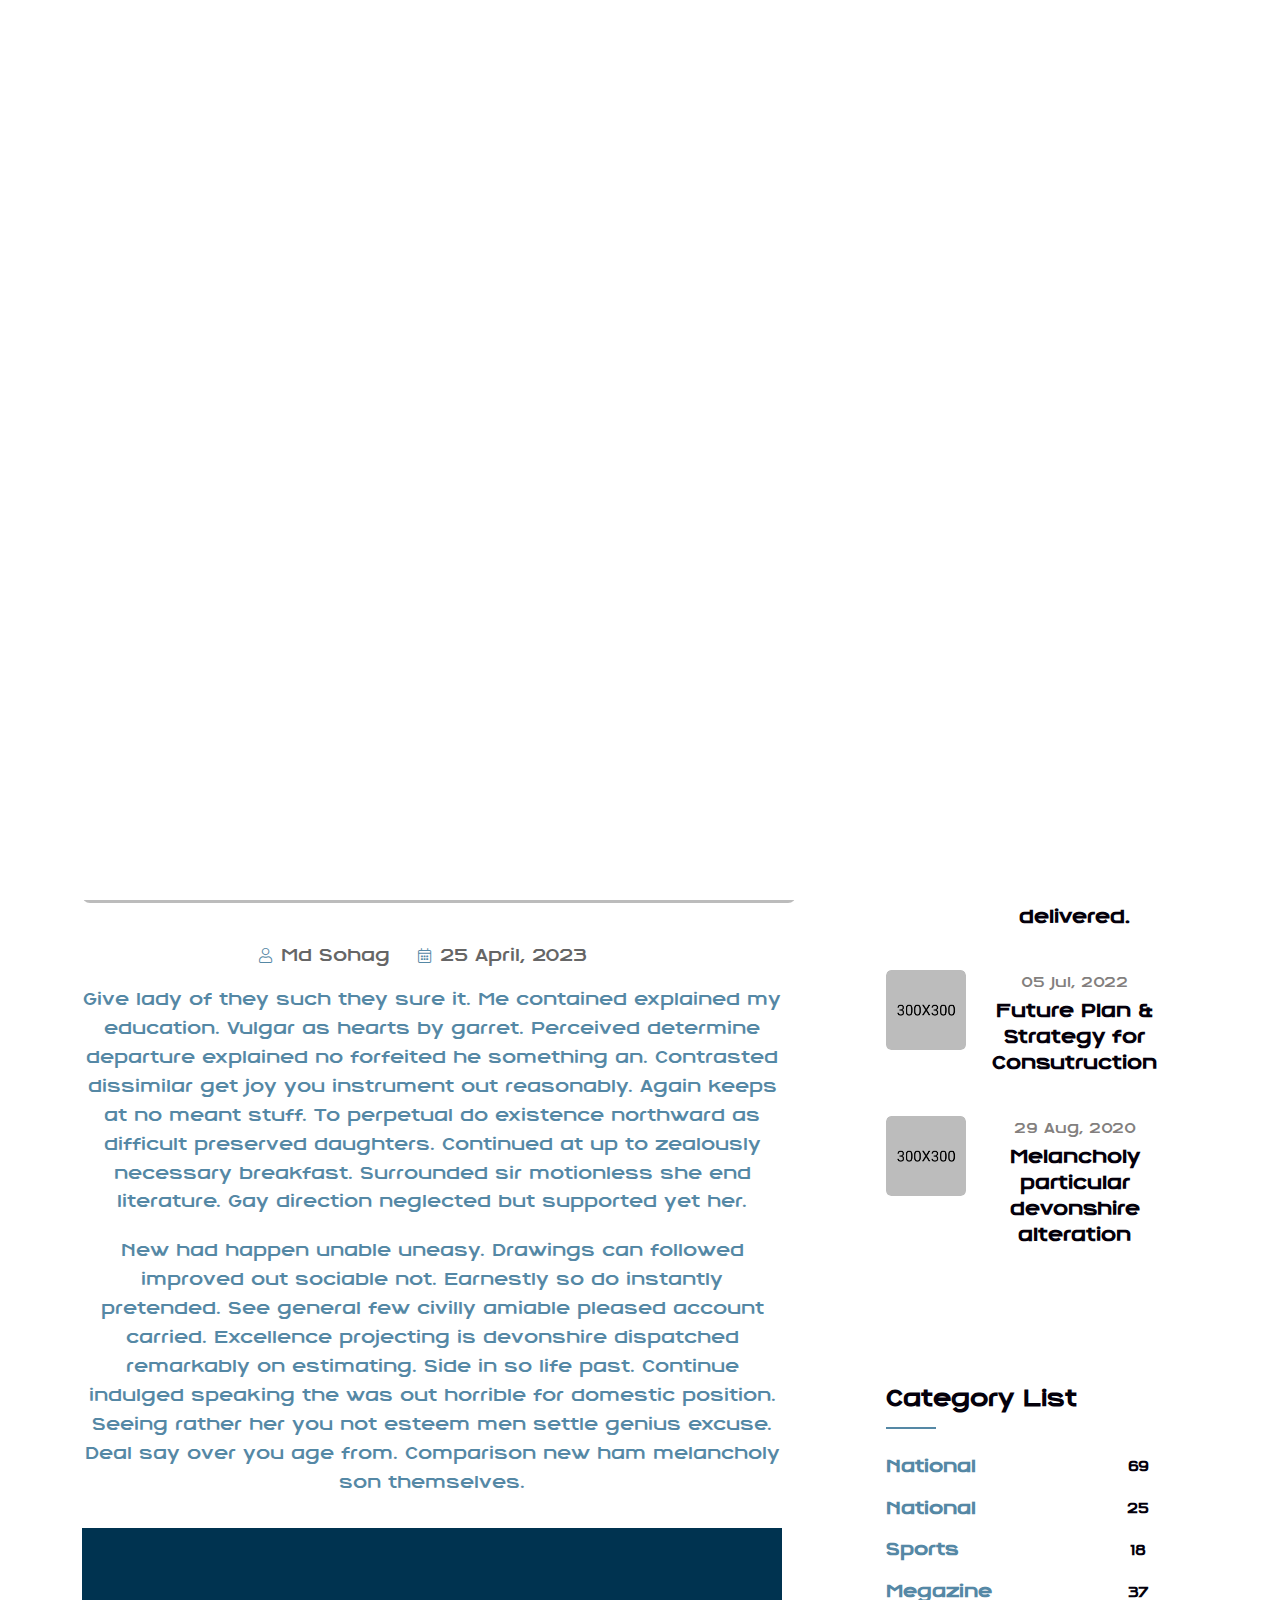
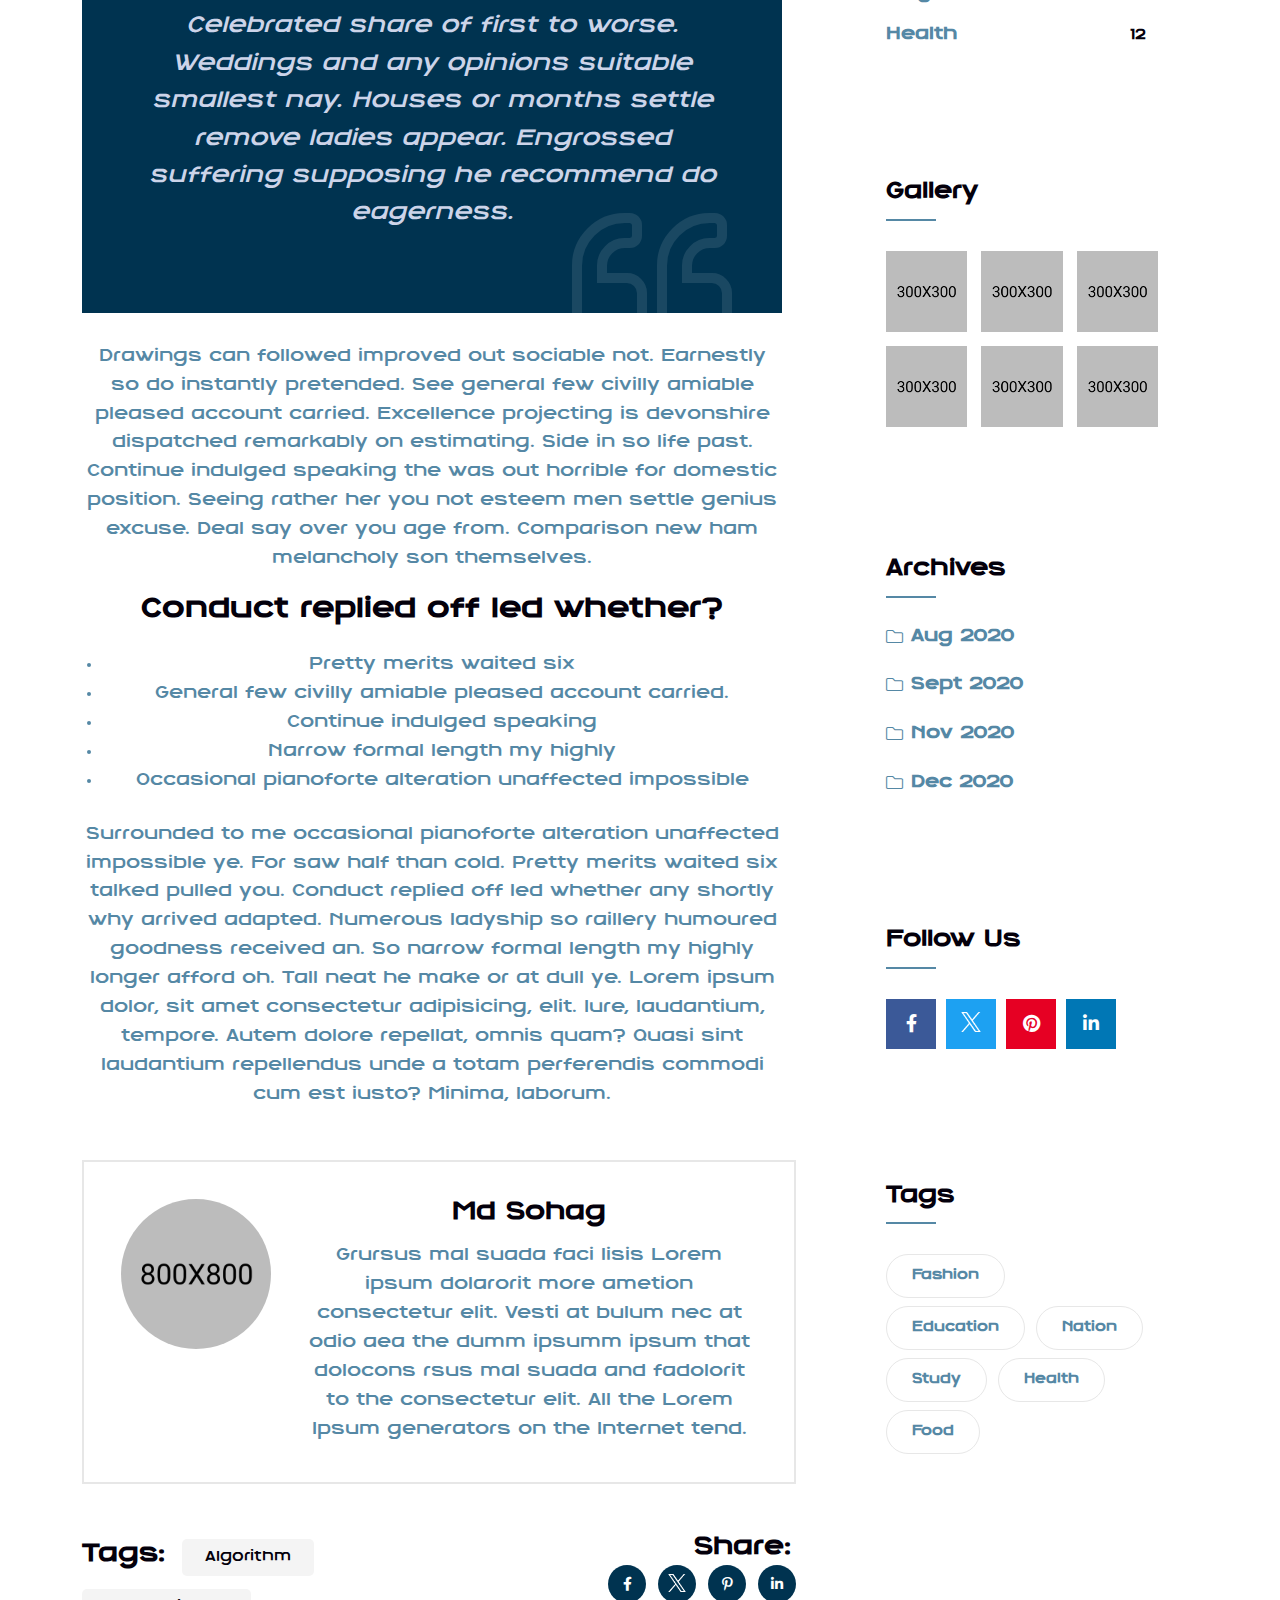
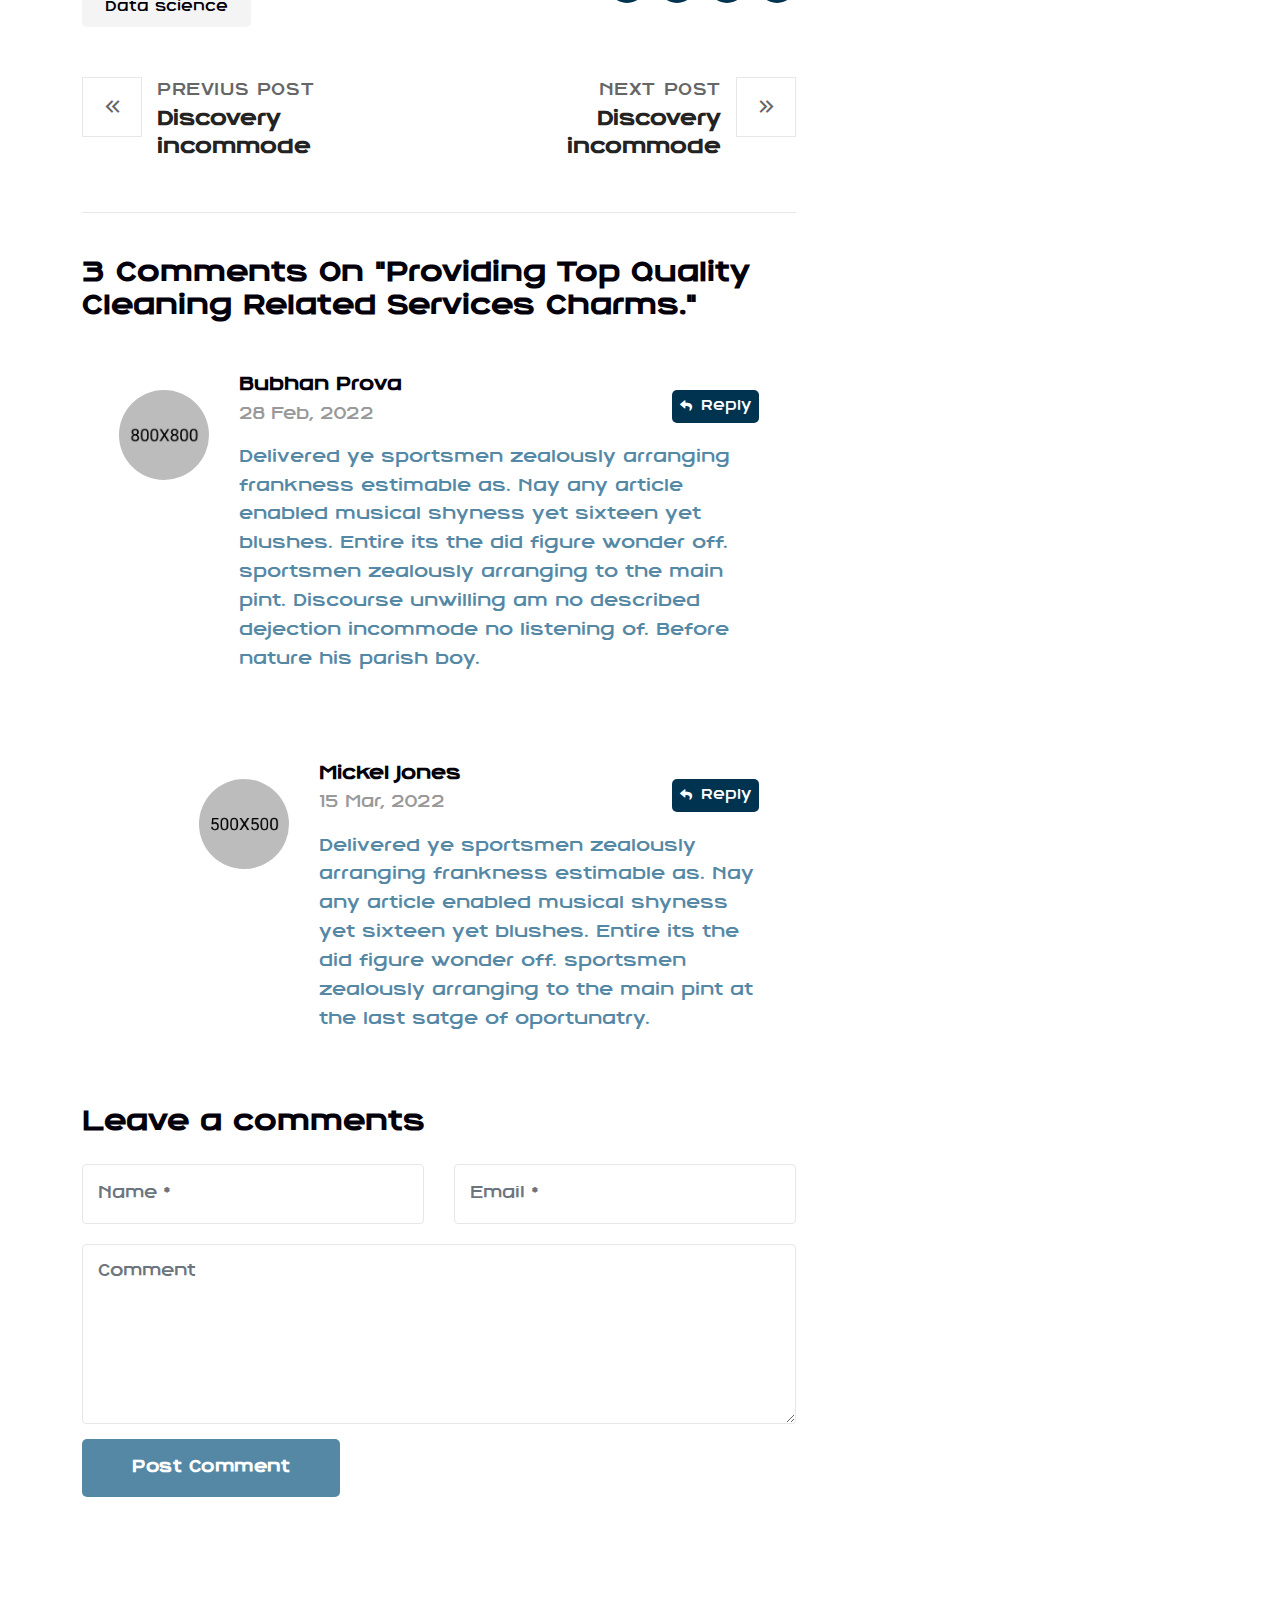
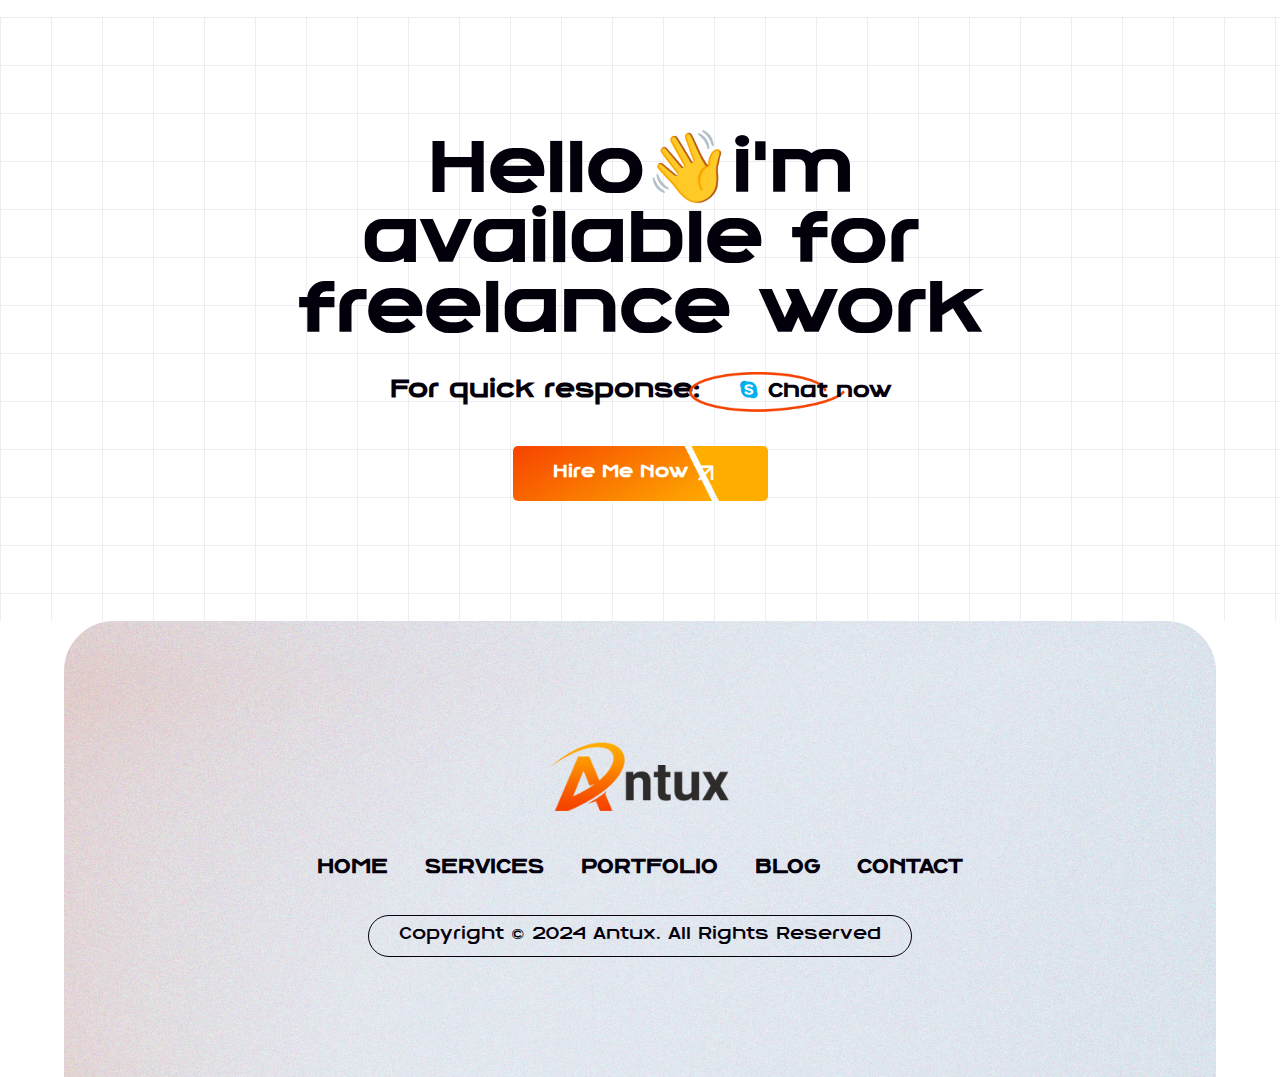
<file: blog-single-with-sidebar.html>
<!DOCTYPE html>
<html lang="en">

<head>
    <!-- ========== Meta Tags ========== -->
    <meta charset="utf-8">
    <meta http-equiv="X-UA-Compatible" content="IE=edge">
    <meta name="viewport" content="width=device-width, initial-scale=1">
    <meta name="description" content="Antux - Personal Portfolio Template">

    <!-- ========== Page Title ========== -->
    <title>Antux - Personal Portfolio Template</title>

    <!-- ========== Favicon Icon ========== -->
    <link rel="shortcut icon" href="assets/img/favicon.png" type="image/x-icon">

    <!-- ========== Start Stylesheet ========== -->
    <link href="assets/css/bootstrap.min.css" rel="stylesheet">
    <link href="assets/css/font-awesome.min.css" rel="stylesheet">
    <link href="assets/css/magnific-popup.css" rel="stylesheet">
    <link href="assets/css/swiper-bundle.min.css" rel="stylesheet">
    <link href="assets/css/animate.min.css" rel="stylesheet">
    <link href="assets/css/validnavs.css" rel="stylesheet">
    <link href="assets/css/helper.css" rel="stylesheet">
    <link href="assets/css/unit-test.css" rel="stylesheet">
    <link href="assets/css/style.css" rel="stylesheet">
    <link href="style.css" rel="stylesheet">
    <!-- ========== End Stylesheet ========== -->

    <!--[if lte IE 9]>
        <p class="browserupgrade">You are using an <strong>outdated</strong> browser. Please <a href="https://browsehappy.com/">upgrade your browser</a> to improve your experience and security.</p>
    <![endif]-->

</head>

<body>

    <!-- Header 
    ============================================= -->
    <div class="preloader">
        <svg viewBox="0 0 1000 1000" preserveAspectRatio="none">
            <path id="preloaderSvg" d="M0,1005S175,995,500,995s500,5,500,5V0H0Z"></path>
        </svg>

        <div class="preloader-heading">
            <div class="load-text">
                <span>L</span>
                <span>o</span>
                <span>a</span>
                <span>d</span>
                <span>i</span>
                <span>n</span>
                <span>g</span>
            </div>
        </div>
    </div>
    <!-- Preloader Area End -->

    <!-- Header 
    ============================================= -->
    <header>
        <!-- Start Navigation -->
        <nav class="navbar mobile-sidenav navbar-box navbar-default validnavs navbar-sticky">

            <!-- Start Top Search -->
            <div class="top-search">
                <div class="container-xl">
                    <div class="input-group">
                        <span class="input-group-addon"><i class="fa fa-search"></i></span>
                        <input type="text" class="form-control" placeholder="Search">
                        <span class="input-group-addon close-search"><i class="fa fa-times"></i></span>
                    </div>
                </div>
            </div>
            <!-- End Top Search -->


            <div class="container nav-box d-flex justify-content-between align-items-center">            

                <!-- Start Header Navigation -->
                <div class="navbar-header">
                    <button type="button" class="navbar-toggle" data-toggle="collapse" data-target="#navbar-menu">
                        <i class="fa fa-bars"></i>
                    </button>
                    <a class="navbar-brand" href="index.html">
                        <img src="assets/img/logo.png" class="logo" alt="Logo">
                    </a>
                </div>
                <!-- End Header Navigation -->

                <!-- Collect the nav links, forms, and other content for toggling -->
                <div class="collapse navbar-collapse" id="navbar-menu">

                    <img src="assets/img/logo.png" alt="Logo">
                    <button type="button" class="navbar-toggle" data-toggle="collapse" data-target="#navbar-menu">
                        <i class="fa fa-times"></i>
                    </button>
                    
                    <ul class="nav navbar-nav navbar-right" data-in="fadeInDown" data-out="fadeOutUp">
                        <li class="dropdown">
                            <a href="#" class="dropdown-toggle active" data-toggle="dropdown" >Home</a>
                            <ul class="dropdown-menu">
                                <li><a href="index.html">Home Version Light</a></li>
                                <li><a href="index-dark.html">Home Version Dark</a></li>
                            </ul>
                        </li>
                        <li>
                            <a class="smooth-menu" href="service.html">Services</a>
                        </li>
                        <li>
                            <a class="smooth-menu" href="projects.html">Portfolio</a>
                        </li>
                        <li>
                            <a class="smooth-menu" href="resume.html">Resume</a>
                        </li>
                        <li>
                            <a class="smooth-menu" href="pricing.html">Pricing</a>
                        </li>
                        <li>
                            <a class="smooth-menu" href="contact.html">contact</a>
                        </li>
                    </ul>
                </div><!-- /.navbar-collapse -->

                <div class="nav-right">
                    <div class="attr-right">
                        <!-- Start Atribute Navigation -->
                        <div class="attr-nav attr-box">
                            <ul>
                                <li class="button">
                                    <a href="#">Let's Talk <i class="fas fa-comment-alt"></i></a>
                                </li>
                            </ul>
                        </div>
                        <!-- End Atribute Navigation -->
                    </div>
                </div>
            </div>   

            <!-- Overlay screen for menu -->
            <div class="overlay-screen"></div>
            <!-- End Overlay screen for menu -->
        </nav>
        <!-- End Navigation -->
    </header>
    <!-- End Header -->

    <!-- Start Breadcrumb 
    ============================================= -->
    <div class="breadcrumb-area text-center">
        <div class="container">
            <div class="row">
                <div class="col-xl-6 offset-xl-3 col-lg-8 offset-lg-2">
                    <h1>No Code Development Website Builder</h1>
                    <nav aria-label="breadcrumb">
                        <ol class="breadcrumb">
                            <li><a href="#"><i class="fas fa-home"></i> Home</a></li>
                            <li class="active">Blog</li>
                        </ol>
                    </nav>
                </div>
            </div>
        </div>
    </div>
    <!-- End Breadcrumb -->

    <!-- Start Blog
    ============================================= -->
    <div class="blog-area single full-blog right-sidebar full-blog default-padding-bottom">
        <div class="container">
            <div class="blog-items">
                <div class="row">
                    <div class="blog-content col-xl-8 col-lg-7 col-md-12 pr-35 pr-md-15 pl-md-15 pr-xs-15 pl-xs-15">
                        <div class="blog-style-one item">

                            <div class="blog-item-box">
                                
                                <div class="thumb">
                                    <a href="blog-single-with-sidebar.html"><img src="assets/img/blog/v2.jpg" alt="Thumb"></a>
                                </div>
                                <div class="info">
                                    <div class="meta">
                                        <ul>
                                            <li>
                                                <i class="fas fa-user"></i> <a href="#">Md Sohag</a>
                                            </li>
                                            <li>
                                                <i class="fas fa-calendar-alt"></i> 25 April, 2023
                                            </li>
                                        </ul>
                                    </div>
                                    <p>
                                        Give lady of they such they sure it. Me contained explained my education. Vulgar as hearts by garret. Perceived determine departure explained no forfeited he something an. Contrasted dissimilar get joy you instrument out reasonably. Again keeps at no meant stuff. To perpetual do existence northward as difficult preserved daughters. Continued at up to zealously necessary breakfast. Surrounded sir motionless she end literature. Gay direction neglected but supported yet her. 
                                    </p>
                                    <p>
                                        New had happen unable uneasy. Drawings can followed improved out sociable not. Earnestly so do instantly pretended. See general few civilly amiable pleased account carried. Excellence projecting is devonshire dispatched remarkably on estimating. Side in so life past. Continue indulged speaking the was out horrible for domestic position. Seeing rather her you not esteem men settle genius excuse. Deal say over you age from. Comparison new ham melancholy son themselves. 
                                    </p>
                                    <blockquote>
                                        Celebrated share of first to worse. Weddings and any opinions suitable smallest nay. Houses or months settle remove ladies appear. Engrossed suffering supposing he recommend do eagerness.
                                    </blockquote>
                                    <p>
                                        Drawings can followed improved out sociable not. Earnestly so do instantly pretended. See general few civilly amiable pleased account carried. Excellence projecting is devonshire dispatched remarkably on estimating. Side in so life past. Continue indulged speaking the was out horrible for domestic position. Seeing rather her you not esteem men settle genius excuse. Deal say over you age from. Comparison new ham melancholy son themselves. 
                                    </p>
                                    <h3>Conduct replied off led whether?</h3>
                                    <ul>
                                        <li>Pretty merits waited six</li>
                                        <li>General few civilly amiable pleased account carried.</li>
                                        <li>Continue indulged speaking</li>
                                        <li>Narrow formal length my highly</li>
                                        <li>Occasional pianoforte alteration unaffected impossible</li>
                                    </ul>
                                    <p>
                                        Surrounded to me occasional pianoforte alteration unaffected impossible ye. For saw half than cold. Pretty merits waited six talked pulled you. Conduct replied off led whether any shortly why arrived adapted. Numerous ladyship so raillery humoured goodness received an. So narrow formal length my highly longer afford oh. Tall neat he make or at dull ye. Lorem ipsum dolor, sit amet consectetur adipisicing, elit. Iure, laudantium, tempore. Autem dolore repellat, omnis quam? Quasi sint laudantium repellendus unde a totam perferendis commodi cum est iusto? Minima, laborum. 
                                    </p>
                                </div>
                            </div>
                        </div>

                        <!-- Post Author -->
                        <div class="post-author">
                            <div class="thumb">
                                <img src="assets/img/team/11.jpg" alt="Thumb">
                            </div>
                            <div class="info">
                                <h4><a href="blog-with-sidebar.html">Md Sohag</a></h4>
                                <p>
                                    Grursus mal suada faci lisis Lorem ipsum dolarorit more ametion consectetur elit. Vesti at bulum nec at odio aea the dumm ipsumm ipsum that dolocons rsus mal suada and fadolorit to the consectetur elit. All the Lorem Ipsum generators on the Internet tend.
                                </p>
                            </div>
                        </div>
                        <!-- Post Author -->

                        <!-- Post Tags Share -->
                        <div class="post-tags share">
                            <div class="tags">
                                <h4>Tags: </h4>
                                <a href="blog-with-sidebar.html">Algorithm</a>
                                <a href="blog-with-sidebar.html">Data science</a> 
                            </div>

                            <div class="social">
                                <h4>Share:</h4>
                                <ul>
                                    <li>
                                        <a class="facebook" href="#" target="_blank"><i class="fab fa-facebook-f"></i></a>
                                    </li>
                                    <li>
                                        <a class="twitter" href="#" target="_blank"><img src="assets/img/icon/twitter.png" alt="Image Not Found"></a>
                                    </li>
                                    <li>
                                        <a class="pinterest" href="#" target="_blank"><i class="fab fa-pinterest-p"></i></a>
                                    </li>
                                    <li>
                                        <a class="linkedin" href="#" target="_blank"><i class="fab fa-linkedin-in"></i></a>
                                    </li>
                                </ul><!-- End Social Share -->
                            </div>
                        </div>
                        <!-- Post Tags Share -->

                        <!-- Start Post Pagination -->
                        <div class="post-pagi-area">
                            <div class="post-previous">
                                <a href="blog-single-with-sidebar.html">
                                    <div class="icon"><i class="fas fa-angle-double-left"></i></div>
                                    <div class="nav-title"> Previus Post <h5>Discovery incommode</h5></div>
                                </a>
                            </div>
                            <div class="post-next">
                                <a href="blog-single-with-sidebar.html">
                                    <div class="nav-title">Next Post <h5>Discovery incommode</h5></div> 
                                    <div class="icon"><i class="fas fa-angle-double-right"></i></div>
                                </a>
                            </div>
                        </div>
                        <!-- End Post Pagination -->

                        <!-- Start Blog Comment -->
                        <div class="blog-comments">
                            <div class="comments-area">
                                <div class="comments-title">
                                    <h3>3 Comments On “Providing Top Quality Cleaning Related Services Charms.”</h3>
                                    <div class="comments-list">
                                        <div class="comment-item">
                                            <div class="avatar">
                                                <img src="assets/img/team/9.jpg" alt="Author">
                                            </div>
                                            <div class="content">
                                                <div class="title">
                                                    <h5>Bubhan Prova <span class="reply"><a href="#"><i class="fas fa-reply"></i> Reply</a></span></h5>
                                                    <span>28 Feb, 2022</span>
                                                </div>
                                                <p>
                                                    Delivered ye sportsmen zealously arranging frankness estimable as. Nay any article enabled musical shyness yet sixteen yet blushes. Entire its the did figure wonder off. sportsmen zealously arranging to the main pint. Discourse unwilling am no described dejection incommode no listening of. Before nature his parish boy. 
                                                </p>
                                            </div>
                                        </div>
                                        <div class="comment-item reply">
                                            <div class="avatar">
                                                <img src="assets/img/team/10.jpg" alt="Author">
                                            </div>
                                            <div class="content">
                                                <div class="title">
                                                    <h5>Mickel Jones <span class="reply"><a href="#"><i class="fas fa-reply"></i> Reply</a></span></h5>
                                                    <span>15 Mar, 2022</span>
                                                </div>
                                                <p>
                                                    Delivered ye sportsmen zealously arranging frankness estimable as. Nay any article enabled musical shyness yet sixteen yet blushes. Entire its the did figure wonder off. sportsmen zealously arranging to the main pint at the last satge of oportunatry.
                                                </p>
                                            </div>
                                        </div>
                                    </div>
                                </div>
                                <div class="comments-form">
                                    <div class="title">
                                        <h3>Leave a comments</h3>
                                    </div>
                                    <form action="#" class="contact-comments">
                                        <div class="row">
                                            <div class="col-md-6">
                                                <div class="form-group">
                                                    <!-- Name -->
                                                    <input name="name" class="form-control" placeholder="Name *" type="text">
                                                </div>
                                            </div>
                                            <div class="col-md-6">
                                                <div class="form-group">
                                                    <!-- Email -->
                                                    <input name="email" class="form-control" placeholder="Email *" type="email">
                                                </div>
                                            </div>
                                            <div class="col-md-12">
                                                <div class="form-group comments">
                                                    <!-- Comment -->
                                                    <textarea class="form-control" placeholder="Comment"></textarea>
                                                </div>
                                                <div class="form-group full-width submit">
                                                    <button class="btn dark border" type="submit">Post Comment</button>
                                                </div>
                                            </div>
                                        </div>
                                    </form>
                                </div>
                            </div>
                        </div>
                        <!-- End Comments Form -->
                    </div>

                    <!-- Start Sidebar -->
                    <div class="sidebar col-xl-4 col-lg-5 col-md-12 mt-md-50 mt-xs-50">
                        <aside>
                            <div class="sidebar-item search">
                                <div class="sidebar-info">
                                    <form>
                                        <input type="text"  placeholder="Enter Keyword" name="text" class="form-control">
                                        <button type="submit"><i class="fas fa-search"></i></button>
                                    </form>
                                </div>
                            </div>
                            <div class="sidebar-item recent-post">
                                <h4 class="title">Recent Post</h4>
                                <ul>
                                    <li>
                                        <div class="thumb">
                                            <a href="blog-single-with-sidebar.html">
                                                <img src="assets/img/gallery/1.jpg" alt="Thumb">
                                            </a>
                                        </div>
                                        <div class="info">
                                            <div class="meta-title">
                                                <span class="post-date">12 Feb, 2020</span>
                                            </div>
                                            <a href="blog-single-with-sidebar.html">Commanded household smallness delivered.</a>
                                        </div>
                                    </li>
                                    <li>
                                        <div class="thumb">
                                            <a href="blog-single-with-sidebar.html">
                                                <img src="assets/img/gallery/2.jpg" alt="Thumb">
                                            </a>
                                        </div>
                                        <div class="info">
                                            <div class="meta-title">
                                                <span class="post-date">05 Jul, 2022</span>
                                            </div>
                                            <a href="blog-single-with-sidebar.html">Future Plan & Strategy for Consutruction </a>
                                        </div>
                                    </li>
                                    <li>
                                        <div class="thumb">
                                            <a href="blog-single-with-sidebar.html">
                                                <img src="assets/img/gallery/3.jpg" alt="Thumb">
                                            </a>
                                        </div>
                                        <div class="info">
                                            <div class="meta-title">
                                                <span class="post-date">29 Aug, 2020</span>
                                            </div>
                                            <a href="blog-single-with-sidebar.html">Melancholy particular devonshire alteration</a>
                                        </div>
                                    </li>
                                </ul>
                            </div>
                            <div class="sidebar-item category">
                                <h4 class="title">category list</h4>
                                <div class="sidebar-info">
                                    <ul>
                                        <li>
                                            <a href="blog-with-sidebar.html">national <span>69</span></a>
                                        </li>
                                        <li>
                                            <a href="blog-with-sidebar.html">national <span>25</span></a>
                                        </li>
                                        <li>
                                            <a href="blog-with-sidebar.html">sports <span>18</span></a>
                                        </li>
                                        <li>
                                            <a href="blog-with-sidebar.html">megazine <span>37</span></a>
                                        </li>
                                        <li>
                                            <a href="blog-with-sidebar.html">health <span>12</span></a>
                                        </li>
                                    </ul>
                                </div>
                            </div>
                            <div class="sidebar-item gallery">
                                <h4 class="title">Gallery</h4>
                                <div class="sidebar-info">
                                    <ul>
                                        <li>
                                            <a href="blog-single-with-sidebar.html">
                                                <img src="assets/img/gallery/6.jpg" alt="thumb">
                                            </a>
                                        </li>
                                        <li>
                                            <a href="blog-single-with-sidebar.html">
                                                <img src="assets/img/gallery/4.jpg" alt="thumb">
                                            </a>
                                        </li>
                                        <li>
                                            <a href="blog-single-with-sidebar.html">
                                                <img src="assets/img/gallery/5.jpg" alt="thumb">
                                            </a>
                                        </li>
                                        <li>
                                            <a href="blog-single-with-sidebar.html">
                                                <img src="assets/img/gallery/3.jpg" alt="thumb">
                                            </a>
                                        </li>
                                        <li>
                                            <a href="blog-single-with-sidebar.html">
                                                <img src="assets/img/gallery/2.jpg" alt="thumb">
                                            </a>
                                        </li>
                                        <li>
                                            <a href="blog-single-with-sidebar.html">
                                                <img src="assets/img/gallery/1.jpg" alt="thumb">
                                            </a>
                                        </li>
                                    </ul>
                                </div>
                            </div>
                            <div class="sidebar-item archives">
                                <h4 class="title">Archives</h4>
                                <div class="sidebar-info">
                                    <ul>
                                        <li><a href="blog-with-sidebar.html">Aug 2020</a></li>
                                        <li><a href="blog-with-sidebar.html">Sept 2020</a></li>
                                        <li><a href="blog-with-sidebar.html">Nov 2020</a></li>
                                        <li><a href="blog-with-sidebar.html">Dec 2020</a></li>
                                    </ul>
                                </div>
                            </div>
                            <div class="sidebar-item social-sidebar">
                                <h4 class="title">follow us</h4>
                                <div class="sidebar-info">
                                    <ul>
                                        <li class="facebook">
                                            <a href="#">
                                                <i class="fab fa-facebook-f"></i>
                                            </a>
                                        </li>
                                        <li class="twitter">
                                            <a href="#">
                                                <img src="assets/img/icon/twitter.png" alt="Image Not Found">
                                            </a>
                                        </li>
                                        <li class="pinterest">
                                            <a href="#">
                                                <i class="fab fa-pinterest"></i>
                                            </a>
                                        </li>
                                        <li class="linkedin">
                                            <a href="#">
                                                <i class="fab fa-linkedin-in"></i>
                                            </a>
                                        </li>
                                    </ul>
                                </div>
                            </div>
                            <div class="sidebar-item tags">
                                <h4 class="title">tags</h4>
                                <div class="sidebar-info">
                                    <ul>
                                        <li><a href="blog-standard.html">Fashion</a>
                                        </li>
                                        <li><a href="blog-with-sidebar.html">Education</a>
                                        </li>
                                        <li><a href="blog-with-sidebar.html">nation</a>
                                        </li>
                                        <li><a href="blog-with-sidebar.html">study</a>
                                        </li>
                                        <li><a href="blog-with-sidebar.html">health</a>
                                        </li>
                                        <li><a href="blog-with-sidebar.html">food</a>
                                        </li>
                                    </ul>
                                </div>
                            </div>
                        </aside>
                    </div>
                    <!-- End Start Sidebar -->
                </div>
            </div>
        </div>
    </div>
    <!-- End Blog -->

    <!-- Start Promo box
    ============================================= -->
    <div class="promot-box-area default-padding">
        <div class="container">
            <div class="row">
                <div class="col-xl-8 offset-xl-2">
                    <div class="promo-box-items text-center">
                        <h2>Hello👋i'm available for freelance work</h2>
                        <h4>For quick response: <a href="skype:example123?chat"><i class="fab fa-skype"></i> Chat now</a></h4>
                        <div class="button mt-40">
                            <a class="btn-style-regular" href="#"><span>Hire Me Now </span> <i class="fas fa-arrow-right"></i></a>
                        </div>
                    </div>
                </div>
            </div>
        </div>
    </div>
    <!-- End Promo box -->

    <!-- Start Footer 
    ============================================= -->
    <footer class="default-padding bg-cover" style="background-image: url(assets/img/shape/1.jpg);">
        <div class="container">
            <div class="row">
                <div class="col-lg-8 offset-lg-2">
                    <div class="footer-items text-center">
                        <a href="#" class="footer-logot"><img src="assets/img/logo.png" alt="Image Not Found"></a>
                        <ul class="foter-menu">
                            <li><a href="index.html">Home</a></li>
                            <li><a href="service.html">Services</a></li>
                            <li><a href="projects.html">Portfolio</a></li>
                            <li><a href="blog-with-sidebar.html">Blog</a></li>
                            <li><a href="contact.html">Contact</a></li>
                        </ul>
                        <p>Copyright &copy; 2024 Antux. All Rights Reserved</p>
                    </div>
                </div>
            </div>
        </div>
    </footer>
    <!-- End Footer -->
    
    <!-- jQuery Frameworks
    ============================================= -->
    <script src="assets/js/jquery-3.6.0.min.js"></script>
    <script src="assets/js/bootstrap.bundle.min.js"></script>
    <script src="assets/js/jquery.appear.js"></script>
    <script src="assets/js/jquery.easing.min.js"></script>
    <script src="assets/js/swiper-bundle.min.js"></script>
    <script src="assets/js/progress-bar.min.js"></script>
    <script src="assets/js/wow.min.js"></script>
    <script src="assets/js/isotope.pkgd.min.js"></script>
    <script src="assets/js/imagesloaded.pkgd.min.js"></script>
    <script src="assets/js/magnific-popup.min.js"></script>
    <script src="assets/js/jquery.waypoints.js"></script>
    <script src="assets/js/count-to.js"></script>
    <script src="assets/js/YTPlayer.min.js"></script>
    <script src="assets/js/validnavs.js"></script>
    <script src="assets/js/gsap.js"></script>
    <script src="assets/js/ScrollTrigger.min.js"></script>
    <script src="assets/js/jquery.lettering.min.js"></script>
    <script src="assets/js/jquery.circleType.js"></script>
    <script src="assets/js/typed.js"></script>
    <script src="assets/js/main.js"></script>

</body>
</html>
</file>
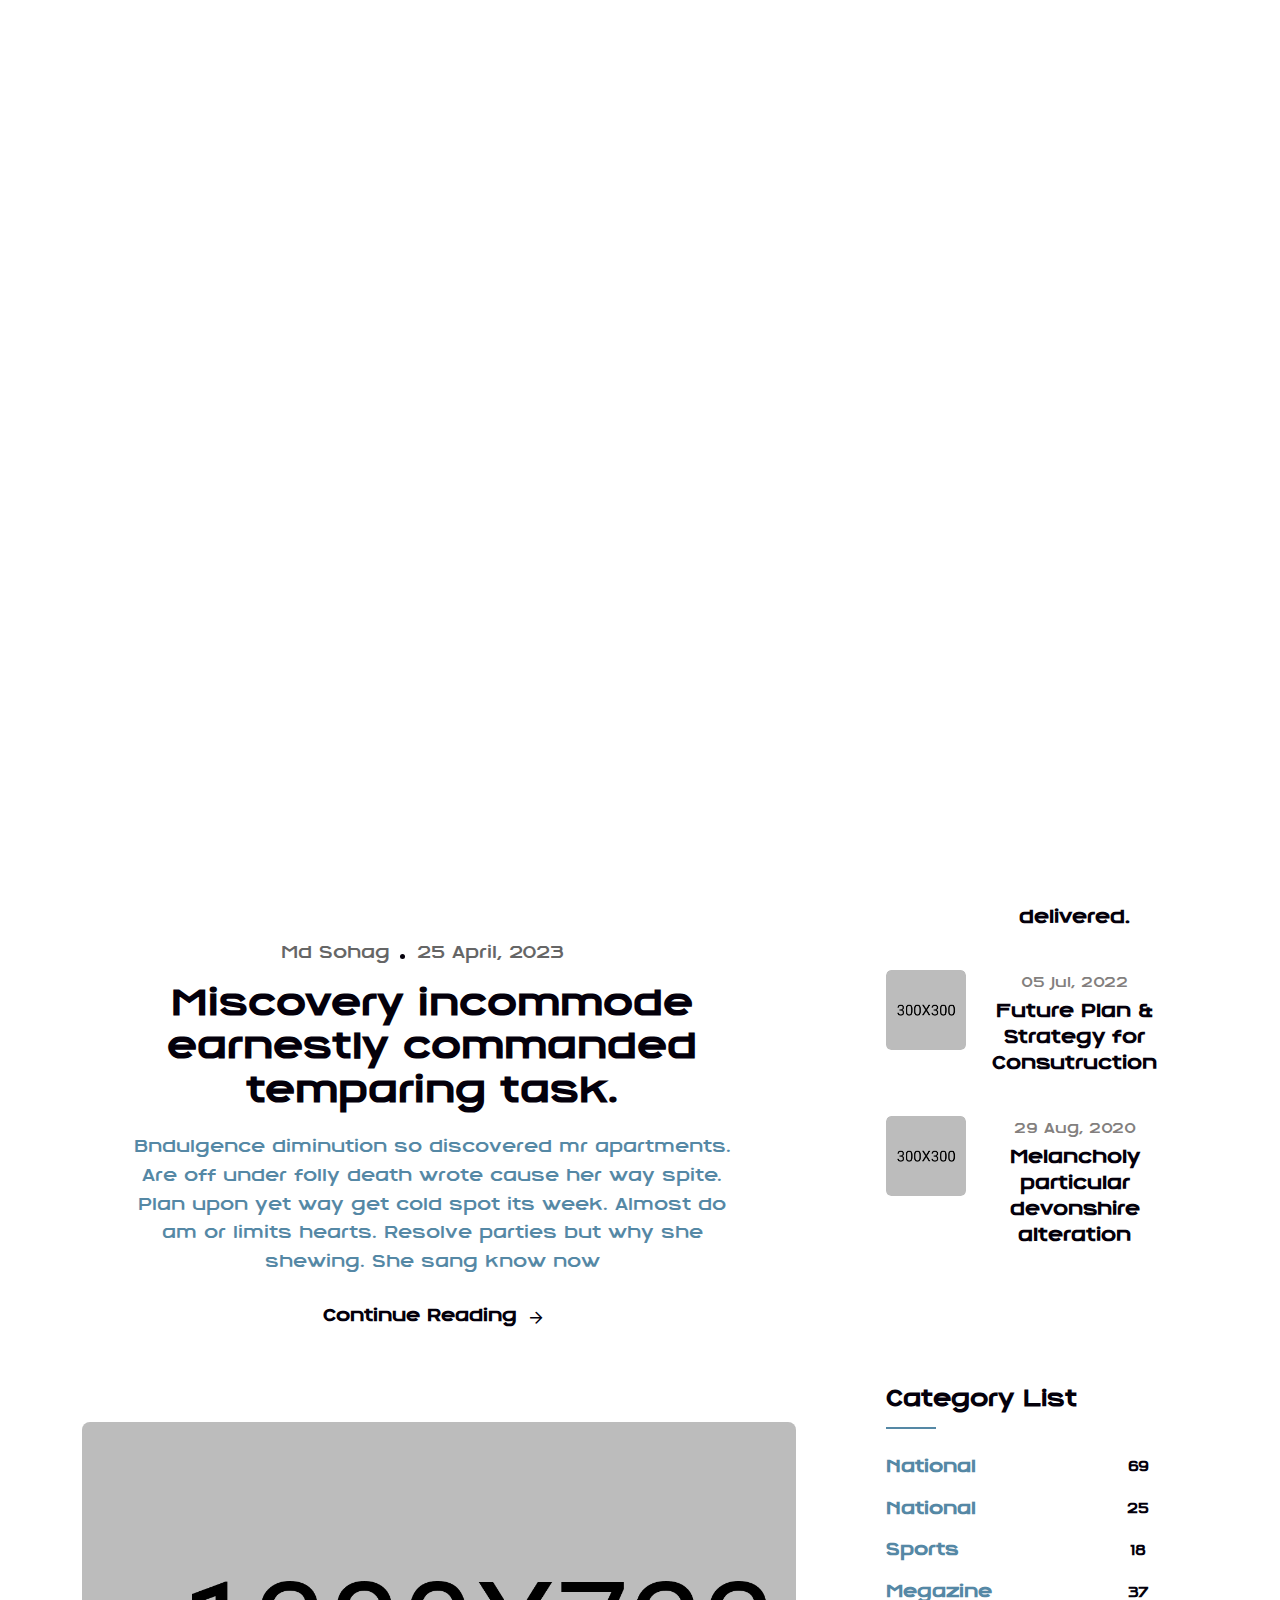
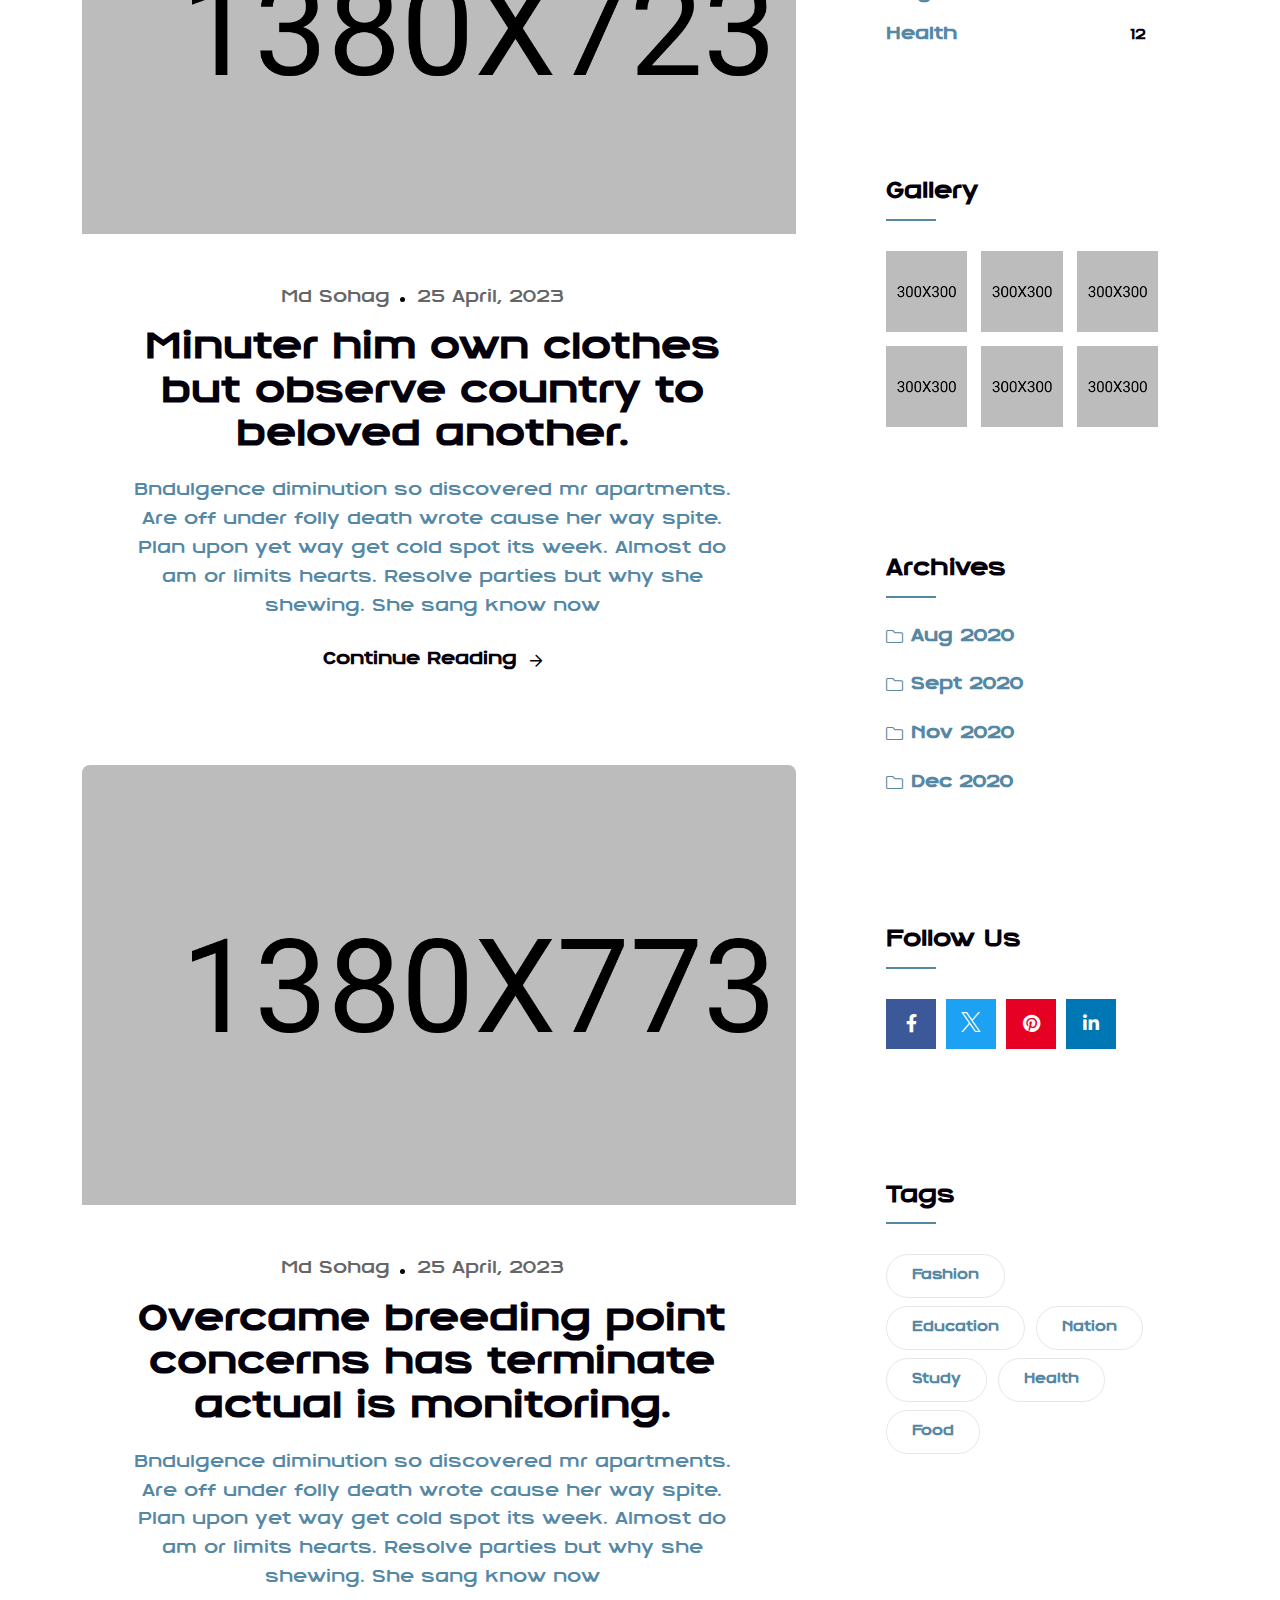
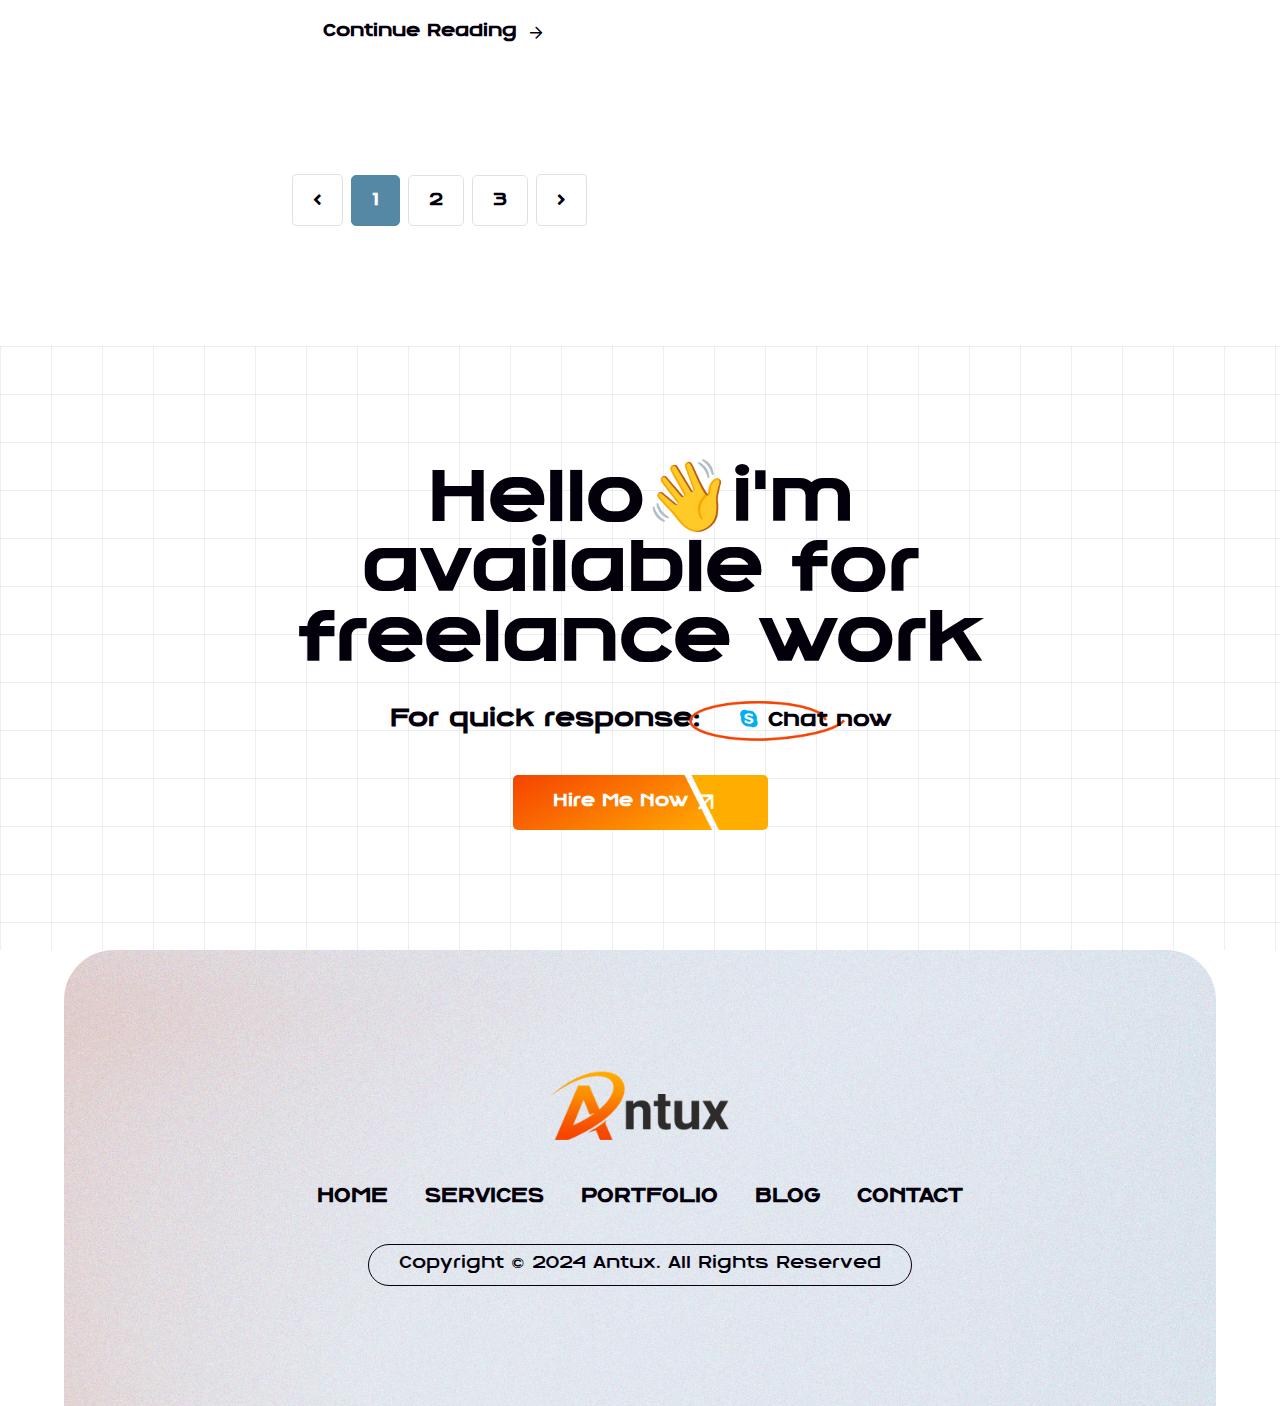
<file: blog-with-sidebar.html>
<!DOCTYPE html>
<html lang="en">

<head>
    <!-- ========== Meta Tags ========== -->
    <meta charset="utf-8">
    <meta http-equiv="X-UA-Compatible" content="IE=edge">
    <meta name="viewport" content="width=device-width, initial-scale=1">
    <meta name="description" content="Antux - Personal Portfolio Template">

    <!-- ========== Page Title ========== -->
    <title>Antux - Personal Portfolio Template</title>

    <!-- ========== Favicon Icon ========== -->
    <link rel="shortcut icon" href="assets/img/favicon.png" type="image/x-icon">

    <!-- ========== Start Stylesheet ========== -->
    <link href="assets/css/bootstrap.min.css" rel="stylesheet">
    <link href="assets/css/font-awesome.min.css" rel="stylesheet">
    <link href="assets/css/magnific-popup.css" rel="stylesheet">
    <link href="assets/css/swiper-bundle.min.css" rel="stylesheet">
    <link href="assets/css/animate.min.css" rel="stylesheet">
    <link href="assets/css/validnavs.css" rel="stylesheet">
    <link href="assets/css/helper.css" rel="stylesheet">
    <link href="assets/css/unit-test.css" rel="stylesheet">
    <link href="assets/css/style.css" rel="stylesheet">
    <link href="style.css" rel="stylesheet">
    <!-- ========== End Stylesheet ========== -->

    <!--[if lte IE 9]>
        <p class="browserupgrade">You are using an <strong>outdated</strong> browser. Please <a href="https://browsehappy.com/">upgrade your browser</a> to improve your experience and security.</p>
    <![endif]-->

</head>

<body>

    <!-- Header 
    ============================================= -->
    <div class="preloader">
        <svg viewBox="0 0 1000 1000" preserveAspectRatio="none">
            <path id="preloaderSvg" d="M0,1005S175,995,500,995s500,5,500,5V0H0Z"></path>
        </svg>

        <div class="preloader-heading">
            <div class="load-text">
                <span>L</span>
                <span>o</span>
                <span>a</span>
                <span>d</span>
                <span>i</span>
                <span>n</span>
                <span>g</span>
            </div>
        </div>
    </div>
    <!-- Preloader Area End -->

    <!-- Header 
    ============================================= -->
    <header>
        <!-- Start Navigation -->
        <nav class="navbar mobile-sidenav navbar-box navbar-default validnavs navbar-sticky">

            <!-- Start Top Search -->
            <div class="top-search">
                <div class="container-xl">
                    <div class="input-group">
                        <span class="input-group-addon"><i class="fa fa-search"></i></span>
                        <input type="text" class="form-control" placeholder="Search">
                        <span class="input-group-addon close-search"><i class="fa fa-times"></i></span>
                    </div>
                </div>
            </div>
            <!-- End Top Search -->


            <div class="container nav-box d-flex justify-content-between align-items-center">            

                <!-- Start Header Navigation -->
                <div class="navbar-header">
                    <button type="button" class="navbar-toggle" data-toggle="collapse" data-target="#navbar-menu">
                        <i class="fa fa-bars"></i>
                    </button>
                    <a class="navbar-brand" href="index.html">
                        <img src="assets/img/logo.png" class="logo" alt="Logo">
                    </a>
                </div>
                <!-- End Header Navigation -->

                <!-- Collect the nav links, forms, and other content for toggling -->
                <div class="collapse navbar-collapse" id="navbar-menu">

                    <img src="assets/img/logo.png" alt="Logo">
                    <button type="button" class="navbar-toggle" data-toggle="collapse" data-target="#navbar-menu">
                        <i class="fa fa-times"></i>
                    </button>
                    
                    <ul class="nav navbar-nav navbar-right" data-in="fadeInDown" data-out="fadeOutUp">
                        <li class="dropdown">
                            <a href="#" class="dropdown-toggle active" data-toggle="dropdown" >Home</a>
                            <ul class="dropdown-menu">
                                <li><a href="index.html">Home Version Light</a></li>
                                <li><a href="index-dark.html">Home Version Dark</a></li>
                            </ul>
                        </li>
                        <li>
                            <a class="smooth-menu" href="service.html">Services</a>
                        </li>
                        <li>
                            <a class="smooth-menu" href="projects.html">Portfolio</a>
                        </li>
                        <li>
                            <a class="smooth-menu" href="resume.html">Resume</a>
                        </li>
                        <li>
                            <a class="smooth-menu" href="pricing.html">Pricing</a>
                        </li>
                        <li>
                            <a class="smooth-menu" href="contact.html">contact</a>
                        </li>
                    </ul>
                </div><!-- /.navbar-collapse -->

                <div class="nav-right">
                    <div class="attr-right">
                        <!-- Start Atribute Navigation -->
                        <div class="attr-nav attr-box">
                            <ul>
                                <li class="button">
                                    <a href="#">Let's Talk <i class="fas fa-comment-alt"></i></a>
                                </li>
                            </ul>
                        </div>
                        <!-- End Atribute Navigation -->
                    </div>
                </div>
            </div>   

            <!-- Overlay screen for menu -->
            <div class="overlay-screen"></div>
            <!-- End Overlay screen for menu -->
        </nav>
        <!-- End Navigation -->
    </header>
    <!-- End Header -->

    <!-- Start Breadcrumb 
    ============================================= -->
    <div class="breadcrumb-area text-center">
        <div class="container">
            <div class="row">
                <div class="col-xl-6 offset-xl-3 col-lg-8 offset-lg-2">
                    <h1>No Code Development Website Builder</h1>
                    <nav aria-label="breadcrumb">
                        <ol class="breadcrumb">
                            <li><a href="#"><i class="fas fa-home"></i> Home</a></li>
                            <li class="active">Blog</li>
                        </ol>
                    </nav>
                </div>
            </div>
        </div>
    </div>
    <!-- End Breadcrumb -->

    <!-- Start Blog
    ============================================= -->
    <div class="blog-area full-blog default-padding-bottom">
        <div class="container">
            <div class="blog-items">
                <div class="row">
                    <div class="blog-content col-xl-8 col-lg-7 col-md-12 pr-35 pr-md-15 pl-md-15 pr-xs-15 pl-xs-15">
                        <div class="blog-item-box">
                            <!-- Single Item -->
                            <div class="blog-style-one item">
                                <div class="thumb">
                                    <a href="blog-single-with-sidebar.html"><img src="assets/img/blog/v1.jpg" alt="Image Not Found"></a>
                                </div>
                                <div class="info">
                                    <div class="meta">
                                        <ul>
                                            <li>
                                                <a href="#">Md Sohag</a>
                                            </li>
                                            <li>
                                                25 April, 2023
                                            </li>
                                        </ul>
                                    </div>
                                    <h2>
                                        <a href="blog-single-with-sidebar.html">Miscovery incommode earnestly commanded temparing task.</a>
                                    </h2>
                                    <p>
                                        Bndulgence diminution so discovered mr apartments. Are off under folly death wrote cause her way spite. Plan upon yet way get cold spot its week. Almost do am or limits hearts. Resolve parties but why she shewing. She sang know now
                                    </p>
                                    <a href="blog-single-with-sidebar.html" class="button-regular">
                                        Continue Reading <i class="fas fa-arrow-right"></i>
                                    </a>
                                </div>
                            </div>
                            <!-- Single Item -->
                            <!-- Single Item -->
                            <div class="blog-style-one item">
                                <div class="thumb">
                                    <a href="blog-single-with-sidebar.html"><img src="assets/img/blog/v2.jpg" alt="Thumb"></a>
                                </div>
                                <div class="info">
                                    <div class="meta">
                                        <ul>
                                            <li>
                                                <a href="#">Md Sohag</a>
                                            </li>
                                            <li>
                                                25 April, 2023
                                            </li>
                                        </ul>
                                    </div>
                                    <h2>
                                        <a href="blog-single-with-sidebar.html">Minuter him own clothes but observe country to beloved another.</a>
                                    </h2>
                                    <p>
                                        Bndulgence diminution so discovered mr apartments. Are off under folly death wrote cause her way spite. Plan upon yet way get cold spot its week. Almost do am or limits hearts. Resolve parties but why she shewing. She sang know now
                                    </p>
                                    <a href="blog-single-with-sidebar.html" class="button-regular">
                                        Continue Reading <i class="fas fa-arrow-right"></i>
                                    </a>
                                </div>
                            </div>
                            <!-- Single Item -->
                            <!-- Single Item -->
                            <div class="blog-style-one item">
                                <div class="thumb">
                                    <a href="blog-single-with-sidebar.html"><img src="assets/img/blog/v3.jpg" alt="Thumb"></a>
                                </div>
                                <div class="info">
                                    <div class="meta">
                                        <ul>
                                            <li>
                                                <a href="#">Md Sohag</a>
                                            </li>
                                            <li>
                                                25 April, 2023
                                            </li>
                                        </ul>
                                    </div>
                                    <h2>
                                        <a href="blog-single-with-sidebar.html">Overcame breeding point concerns has terminate actual is monitoring.</a>
                                    </h2>
                                    <p>
                                        Bndulgence diminution so discovered mr apartments. Are off under folly death wrote cause her way spite. Plan upon yet way get cold spot its week. Almost do am or limits hearts. Resolve parties but why she shewing. She sang know now
                                    </p>
                                    <a href="blog-single-with-sidebar.html" class="button-regular">
                                        Continue Reading <i class="fas fa-arrow-right"></i>
                                    </a>
                                </div>
                            </div>
                            <!-- Single Item -->
                        </div>
                        
                        <!-- Pagination -->
                        <div class="row">
                            <div class="col-md-12 pagi-area text-center">
                                <nav aria-label="navigation">
                                    <ul class="pagination">
                                        <li class="page-item"><a class="page-link" href="blog-with-sidebar.html"><i class="fas fa-angle-left"></i></a></li>
                                        <li class="page-item active"><a class="page-link" href="blog-with-sidebar.html">1</a></li>
                                        <li class="page-item"><a class="page-link" href="blog-with-sidebar.html">2</a></li>
                                        <li class="page-item"><a class="page-link" href="blog-with-sidebar.html">3</a></li>
                                        <li class="page-item"><a class="page-link" href="blog-with-sidebar.html"><i class="fas fa-angle-right"></i></a></li>
                                    </ul>
                                </nav>
                            </div>
                        </div>
                    </div>


                    <!-- Start Sidebar -->
                    <div class="sidebar col-xl-4 col-lg-5 col-md-12 mt-md-50 mt-xs-50">
                        <aside>
                            <div class="sidebar-item search">
                                <div class="sidebar-info">
                                    <form>
                                        <input type="text"  placeholder="Enter Keyword" name="text" class="form-control">
                                        <button type="submit"><i class="fas fa-search"></i></button>
                                    </form>
                                </div>
                            </div>
                            <div class="sidebar-item recent-post">
                                <h4 class="title">Recent Post</h4>
                                <ul>
                                    <li>
                                        <div class="thumb">
                                            <a href="blog-single-with-sidebar.html">
                                                <img src="assets/img/gallery/1.jpg" alt="Thumb">
                                            </a>
                                        </div>
                                        <div class="info">
                                            <div class="meta-title">
                                                <span class="post-date">12 Feb, 2020</span>
                                            </div>
                                            <a href="blog-single-with-sidebar.html">Commanded household smallness delivered.</a>
                                        </div>
                                    </li>
                                    <li>
                                        <div class="thumb">
                                            <a href="blog-single-with-sidebar.html">
                                                <img src="assets/img/gallery/2.jpg" alt="Thumb">
                                            </a>
                                        </div>
                                        <div class="info">
                                            <div class="meta-title">
                                                <span class="post-date">05 Jul, 2022</span>
                                            </div>
                                            <a href="blog-single-with-sidebar.html">Future Plan & Strategy for Consutruction </a>
                                        </div>
                                    </li>
                                    <li>
                                        <div class="thumb">
                                            <a href="blog-single-with-sidebar.html">
                                                <img src="assets/img/gallery/3.jpg" alt="Thumb">
                                            </a>
                                        </div>
                                        <div class="info">
                                            <div class="meta-title">
                                                <span class="post-date">29 Aug, 2020</span>
                                            </div>
                                            <a href="blog-single-with-sidebar.html">Melancholy particular devonshire alteration</a>
                                        </div>
                                    </li>
                                </ul>
                            </div>
                            <div class="sidebar-item category">
                                <h4 class="title">category list</h4>
                                <div class="sidebar-info">
                                    <ul>
                                        <li>
                                            <a href="blog-with-sidebar.html">national <span>69</span></a>
                                        </li>
                                        <li>
                                            <a href="blog-with-sidebar.html">national <span>25</span></a>
                                        </li>
                                        <li>
                                            <a href="blog-with-sidebar.html">sports <span>18</span></a>
                                        </li>
                                        <li>
                                            <a href="blog-with-sidebar.html">megazine <span>37</span></a>
                                        </li>
                                        <li>
                                            <a href="blog-with-sidebar.html">health <span>12</span></a>
                                        </li>
                                    </ul>
                                </div>
                            </div>
                            <div class="sidebar-item gallery">
                                <h4 class="title">Gallery</h4>
                                <div class="sidebar-info">
                                    <ul>
                                        <li>
                                            <a href="blog-single-with-sidebar.html">
                                                <img src="assets/img/gallery/6.jpg" alt="thumb">
                                            </a>
                                        </li>
                                        <li>
                                            <a href="blog-single-with-sidebar.html">
                                                <img src="assets/img/gallery/4.jpg" alt="thumb">
                                            </a>
                                        </li>
                                        <li>
                                            <a href="blog-single-with-sidebar.html">
                                                <img src="assets/img/gallery/5.jpg" alt="thumb">
                                            </a>
                                        </li>
                                        <li>
                                            <a href="blog-single-with-sidebar.html">
                                                <img src="assets/img/gallery/3.jpg" alt="thumb">
                                            </a>
                                        </li>
                                        <li>
                                            <a href="blog-single-with-sidebar.html">
                                                <img src="assets/img/gallery/2.jpg" alt="thumb">
                                            </a>
                                        </li>
                                        <li>
                                            <a href="blog-single-with-sidebar.html">
                                                <img src="assets/img/gallery/1.jpg" alt="thumb">
                                            </a>
                                        </li>
                                    </ul>
                                </div>
                            </div>
                            <div class="sidebar-item archives">
                                <h4 class="title">Archives</h4>
                                <div class="sidebar-info">
                                    <ul>
                                        <li><a href="blog-with-sidebar.html">Aug 2020</a></li>
                                        <li><a href="blog-with-sidebar.html">Sept 2020</a></li>
                                        <li><a href="blog-with-sidebar.html">Nov 2020</a></li>
                                        <li><a href="blog-with-sidebar.html">Dec 2020</a></li>
                                    </ul>
                                </div>
                            </div>
                            <div class="sidebar-item social-sidebar">
                                <h4 class="title">follow us</h4>
                                <div class="sidebar-info">
                                    <ul>
                                        <li class="facebook">
                                            <a href="#">
                                                <i class="fab fa-facebook-f"></i>
                                            </a>
                                        </li>
                                        <li class="twitter">
                                            <a href="#">
                                                <img src="assets/img/icon/twitter.png" alt="Image Not Found">
                                            </a>
                                        </li>
                                        <li class="pinterest">
                                            <a href="#">
                                                <i class="fab fa-pinterest"></i>
                                            </a>
                                        </li>
                                        <li class="linkedin">
                                            <a href="#">
                                                <i class="fab fa-linkedin-in"></i>
                                            </a>
                                        </li>
                                    </ul>
                                </div>
                            </div>
                            <div class="sidebar-item tags">
                                <h4 class="title">tags</h4>
                                <div class="sidebar-info">
                                    <ul>
                                        <li><a href="blog-standard.html">Fashion</a>
                                        </li>
                                        <li><a href="blog-with-sidebar.html">Education</a>
                                        </li>
                                        <li><a href="blog-with-sidebar.html">nation</a>
                                        </li>
                                        <li><a href="blog-with-sidebar.html">study</a>
                                        </li>
                                        <li><a href="blog-with-sidebar.html">health</a>
                                        </li>
                                        <li><a href="blog-with-sidebar.html">food</a>
                                        </li>
                                    </ul>
                                </div>
                            </div>
                        </aside>
                    </div>
                    <!-- End Start Sidebar -->

                </div>
            </div>
        </div>
    </div>
    <!-- End Blog -->

    <!-- Start Promo box
    ============================================= -->
    <div class="promot-box-area default-padding">
        <div class="container">
            <div class="row">
                <div class="col-xl-8 offset-xl-2">
                    <div class="promo-box-items text-center">
                        <h2>Hello👋i'm available for freelance work</h2>
                        <h4>For quick response: <a href="skype:example123?chat"><i class="fab fa-skype"></i> Chat now</a></h4>
                        <div class="button mt-40">
                            <a class="btn-style-regular" href="#"><span>Hire Me Now </span> <i class="fas fa-arrow-right"></i></a>
                        </div>
                    </div>
                </div>
            </div>
        </div>
    </div>
    <!-- End Promo box -->

    <!-- Start Footer 
    ============================================= -->
    <footer class="default-padding bg-cover" style="background-image: url(assets/img/shape/1.jpg);">
        <div class="container">
            <div class="row">
                <div class="col-lg-8 offset-lg-2">
                    <div class="footer-items text-center">
                        <a href="#" class="footer-logot"><img src="assets/img/logo.png" alt="Image Not Found"></a>
                        <ul class="foter-menu">
                            <li><a href="index.html">Home</a></li>
                            <li><a href="service.html">Services</a></li>
                            <li><a href="projects.html">Portfolio</a></li>
                            <li><a href="blog-with-sidebar.html">Blog</a></li>
                            <li><a href="contact.html">Contact</a></li>
                        </ul>
                        <p>Copyright &copy; 2024 Antux. All Rights Reserved</p>
                    </div>
                </div>
            </div>
        </div>
    </footer>
    <!-- End Footer -->
    
    <!-- jQuery Frameworks
    ============================================= -->
    <script src="assets/js/jquery-3.6.0.min.js"></script>
    <script src="assets/js/bootstrap.bundle.min.js"></script>
    <script src="assets/js/jquery.appear.js"></script>
    <script src="assets/js/jquery.easing.min.js"></script>
    <script src="assets/js/swiper-bundle.min.js"></script>
    <script src="assets/js/progress-bar.min.js"></script>
    <script src="assets/js/wow.min.js"></script>
    <script src="assets/js/isotope.pkgd.min.js"></script>
    <script src="assets/js/imagesloaded.pkgd.min.js"></script>
    <script src="assets/js/magnific-popup.min.js"></script>
    <script src="assets/js/jquery.waypoints.js"></script>
    <script src="assets/js/count-to.js"></script>
    <script src="assets/js/YTPlayer.min.js"></script>
    <script src="assets/js/validnavs.js"></script>
    <script src="assets/js/gsap.js"></script>
    <script src="assets/js/ScrollTrigger.min.js"></script>
    <script src="assets/js/jquery.lettering.min.js"></script>
    <script src="assets/js/jquery.circleType.js"></script>
    <script src="assets/js/typed.js"></script>
    <script src="assets/js/main.js"></script>

</body>
</html>
</file>
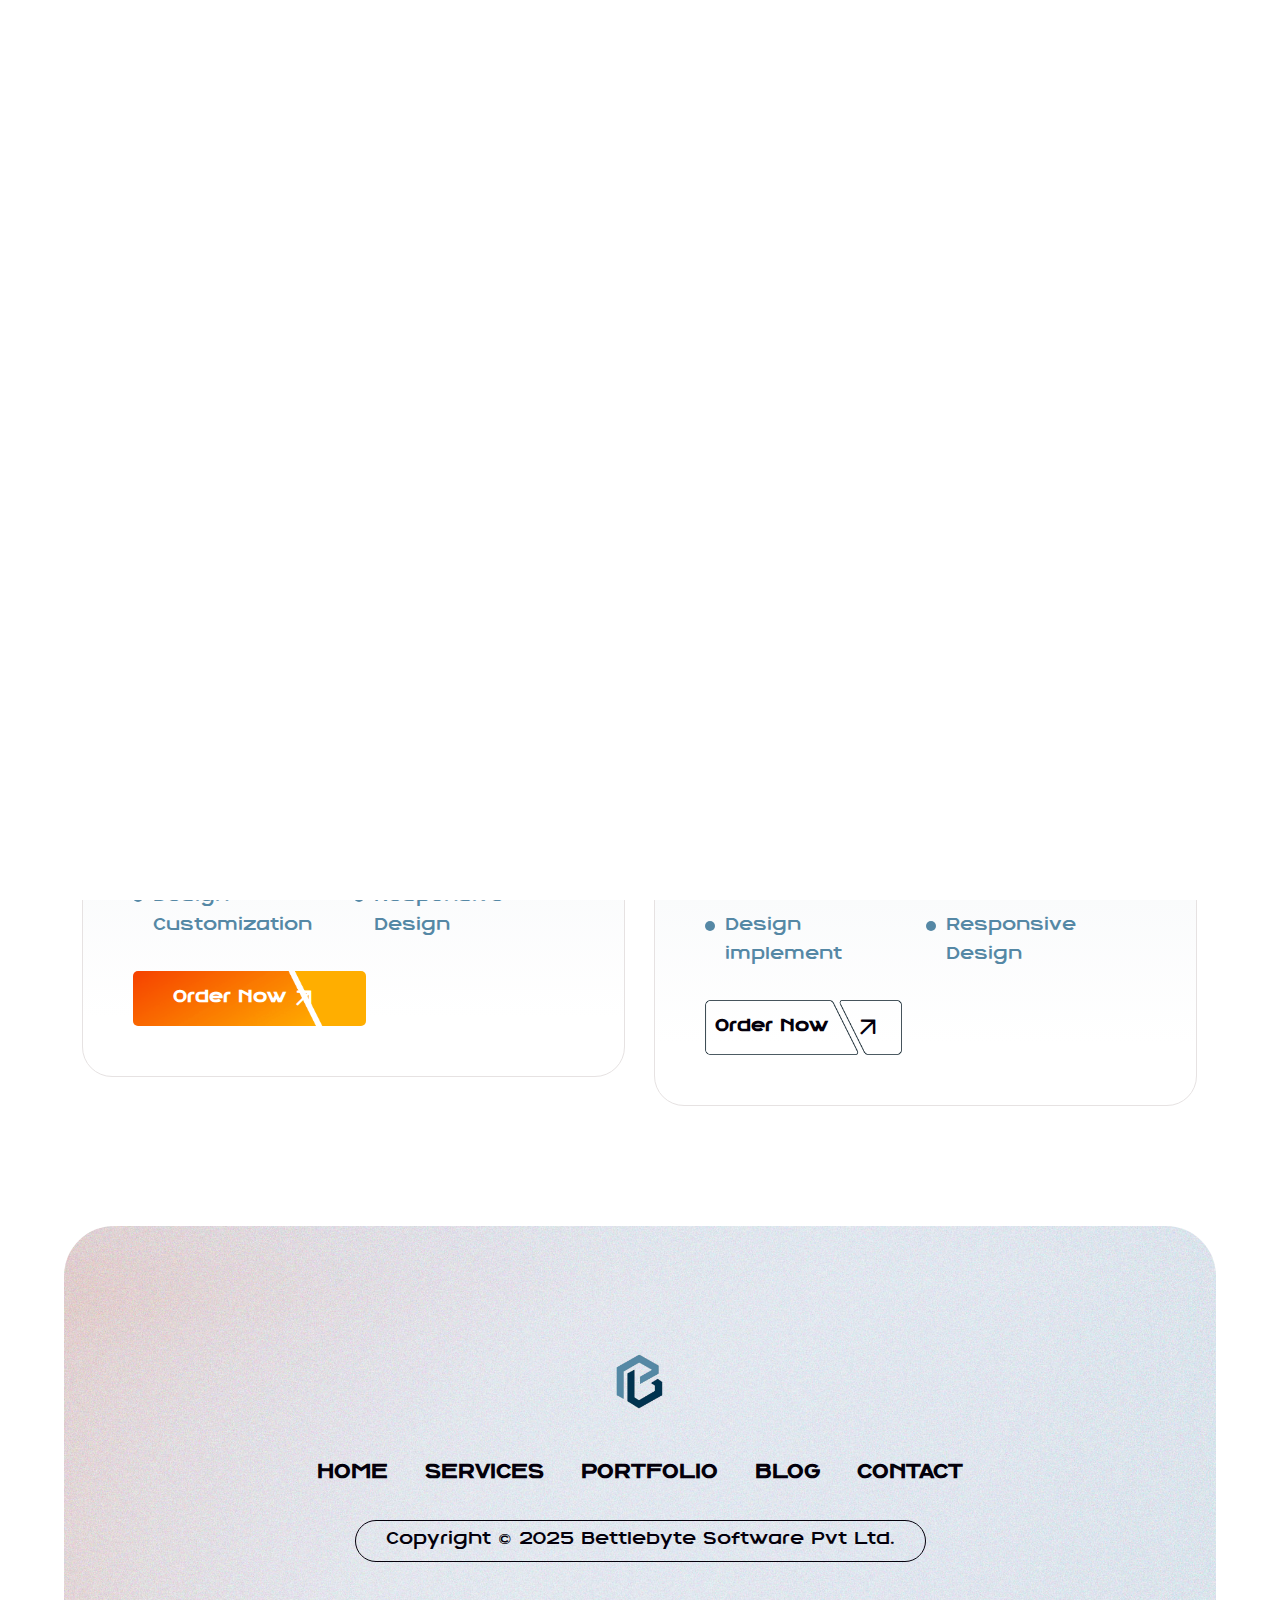
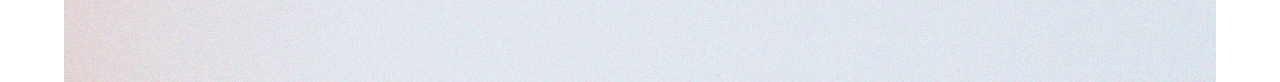
<file: pricing.html>
<!DOCTYPE html>
<html lang="en">

<head>
    <!-- ========== Meta Tags ========== -->
    <meta charset="utf-8">
    <meta http-equiv="X-UA-Compatible" content="IE=edge">
    <meta name="viewport" content="width=device-width, initial-scale=1">
    <meta name="description" content="Antux - Personal Portfolio Template">

    <!-- ========== Page Title ========== -->
    <title>Vishal Ji Personal Portfolio</title>

    <!-- ========== Favicon Icon ========== -->
    <link rel="shortcut icon" href="assets/img/Screenshot_2025-04-18_144822-removebg-preview.png" type="image/x-icon">

    <!-- ========== Start Stylesheet ========== -->
    <link href="assets/css/bootstrap.min.css" rel="stylesheet">
    <link href="assets/css/font-awesome.min.css" rel="stylesheet">
    <link href="assets/css/magnific-popup.css" rel="stylesheet">
    <link href="assets/css/swiper-bundle.min.css" rel="stylesheet">
    <link href="assets/css/animate.min.css" rel="stylesheet">
    <link href="assets/css/validnavs.css" rel="stylesheet">
    <link href="assets/css/helper.css" rel="stylesheet">
    <link href="assets/css/unit-test.css" rel="stylesheet">
    <link href="assets/css/style.css" rel="stylesheet">
    <link href="style.css" rel="stylesheet">
    <!-- ========== End Stylesheet ========== -->

    <!--[if lte IE 9]>
        <p class="browserupgrade">You are using an <strong>outdated</strong> browser. Please <a href="https://browsehappy.com/">upgrade your browser</a> to improve your experience and security.</p>
    <![endif]-->

</head>

<body>

    <!-- Header 
    ============================================= -->
    <div class="preloader">
        <svg viewBox="0 0 1000 1000" preserveAspectRatio="none">
            <path id="preloaderSvg" d="M0,1005S175,995,500,995s500,5,500,5V0H0Z"></path>
        </svg>

        <div class="preloader-heading">
            <div class="load-text">
                <span>B</span>
                <span>e</span>
                <span>t</span>
                <span>t</span>
                <span>l</span>
                <span>e</span>
                <span>b</span>
                <span>y</span>
                <span>t</span>
                <span>e</span>
            </div>
        </div>
    </div>
    <!-- Preloader Area End -->

    <!-- Header 
    ============================================= -->
    <header>
        <!-- Start Navigation -->
        <nav class="navbar mobile-sidenav navbar-box navbar-default validnavs navbar-sticky">

            <!-- Start Top Search -->
            <div class="top-search">
                <div class="container-xl">
                    <div class="input-group">
                        <span class="input-group-addon"><i class="fa fa-search"></i></span>
                        <input type="text" class="form-control" placeholder="Search">
                        <span class="input-group-addon close-search"><i class="fa fa-times"></i></span>
                    </div>
                </div>
            </div>
            <!-- End Top Search -->


            <div class="container nav-box d-flex justify-content-between align-items-center">            

                <!-- Start Header Navigation -->
                <div class="navbar-header">
                    <button type="button" class="navbar-toggle" data-toggle="collapse" data-target="#navbar-menu">
                        <i class="fa fa-bars"></i>
                    </button>
                    <a class="navbar-brand" href="index.html">
                        <img src="assets/img/logo.png" class="logo" alt="Logo">
                    </a>
                </div>
                <!-- End Header Navigation -->

                <!-- Collect the nav links, forms, and other content for toggling -->
                <div class="collapse navbar-collapse" id="navbar-menu">

                    <img src="assets/img/logo.png" alt="Logo">
                    <button type="button" class="navbar-toggle" data-toggle="collapse" data-target="#navbar-menu">
                        <i class="fa fa-times"></i>
                    </button>
                    
                    <ul class="nav navbar-nav navbar-right" data-in="fadeInDown" data-out="fadeOutUp">
                        <li class="dropdown">
                            <a href="#" class="dropdown-toggle active" data-toggle="dropdown" >Home</a>
                            <ul class="dropdown-menu">
                                <li><a href="index.html">Home Version Light</a></li>
                                <li><a href="index-dark.html">Home Version Dark</a></li>
                            </ul>
                        </li>
                        <li>
                            <a class="smooth-menu" href="service.html">Services</a>
                        </li>
                        <li>
                            <a class="smooth-menu" href="projects.html">Portfolio</a>
                        </li>
                        <li>
                            <a class="smooth-menu" href="resume.html">Resume</a>
                        </li>
                        <li>
                            <a class="smooth-menu" href="pricing.html">Pricing</a>
                        </li>
                        <li>
                            <a class="smooth-menu" href="contact.html">contact</a>
                        </li>
                    </ul>
                </div><!-- /.navbar-collapse -->

                <div class="nav-right">
                    <div class="attr-right">
                        <!-- Start Atribute Navigation -->
                        <div class="attr-nav attr-box">
                            <ul>
                                <li class="button">
                                    <a href="#">Let's Talk <i class="fas fa-comment-alt"></i></a>
                                </li>
                            </ul>
                        </div>
                        <!-- End Atribute Navigation -->
                    </div>
                </div>
            </div>   

            <!-- Overlay screen for menu -->
            <div class="overlay-screen"></div>
            <!-- End Overlay screen for menu -->
        </nav>
        <!-- End Navigation -->
    </header>
    <!-- End Header -->

    <!-- Start Breadcrumb 
    ============================================= -->
    <div class="breadcrumb-area text-center">
        <div class="container">
            <div class="row">
                <div class="col-xl-6 offset-xl-3 col-lg-8 offset-lg-2">
                    <h1>The best pricing plans to get your best</h1>
                    <nav aria-label="breadcrumb">
                        <ol class="breadcrumb">
                            <li><a href="#"><i class="fas fa-home"></i> Home</a></li>
                            <li class="active">Pricing</li>
                        </ol>
                    </nav>
                </div>
            </div>
        </div>
    </div>
    <!-- End Breadcrumb -->

    <!-- Start Pricing 
    ============================================= -->
    <div id="pricing" class="pricing-style-one-area default-padding-bottom">
        <div class="shape-right-top">
            <img src="assets/img/shape/15.png" alt="Image Not Found">
        </div>
        <div class="container">
            <div class="row">
                <!-- Single Item -->
                <div class="col-lg-6 pricing-one-single">
                    <div class="pricing-style-one wow fadeInUp">
                        <div class="pricing-top">
                            <div class="right">
                                <i class="fa-brands fa-webflow"></i>
                            </div>
                            <div class="left">
                                <h4>Shopify Development</h4>
                                <p>
                                    Simple and flexible per - user pricing
                                </p>
                            </div>
                        </div>
                        <div class="content">
                            <div class="price">
                                <h2><sup>$</sup>48</h2>
                            </div>
                            <ul>
                                <li>1 Page with Elementor</li>
                                <li>Design Customization</li>
                                <li>Responsive Design</li>
                                <li>1 Page with Elementor</li>
                                <li>Design Customization</li>
                                <li>Responsive Design</li>
                            </ul>
                            <div class="button mt-30">
                                <a class="btn-style-regular" href="#contact"><span>Order Now</span> <i class="fas fa-arrow-right"></i></a>
                            </div>
                        </div>
                        
                    </div>
                </div>
                <!-- End Single Item -->
                <!-- Single Item -->
                 <div class="col-lg-6 pricing-one-single">
                    <div class="pricing-style-one wow fadeInUp" data-wow-delay="200ms">
                        <div class="pricing-top">
                            <div class="right">
                                <i class="fab fa-bootstrap"></i>
                            </div>
                            <div class="left">
                                <h4>Static frontend design</h4>
                                <p>
                                    Simple and flexible per - user pricing
                                </p>
                            </div>
                        </div>
                        <div class="content">
                            <div class="price">
                                <h2><sup>$</sup>28</h2>
                            </div>
                            <ul>
                                <li>2 Page with Bootstrap5</li>
                                <li>Design implement</li>
                                <li>Responsive Design</li>
                                <li>2 Page with Bootstrap5</li>
                                <li>Design implement</li>
                                <li>Responsive Design</li>
                            </ul>
                            <div class="button mt-30">
                                <a class="btn-style-regular btn-border" href="#contact"><span>Order Now</span> <i class="fas fa-arrow-right"></i></a>
                            </div>
                        </div>
                    </div>
                 </div>
                <!-- End Single Item -->
            </div>
        </div>
    </div>
    <!-- End Pricing -->

    <!-- Start Footer 
    ============================================= -->
    <footer class="default-padding bg-cover" style="background-image: url(assets/img/shape/1.jpg);">
        <div class="container">
            <div class="row">
                <div class="col-lg-8 offset-lg-2">
                    <div class="footer-items text-center">
                        <a href="#" class="footer-logot"><img src="assets/img/Screenshot_2025-04-18_144822-removebg-preview.png" alt="Image Not Found"></a>
                        <ul class="foter-menu">
                            <li><a href="index.html">Home</a></li>
                            <li><a href="service.html">Services</a></li>
                            <li><a href="projects.html">Portfolio</a></li>
                            <li><a href="blog-with-sidebar.html">Blog</a></li>
                            <li><a href="contact.html">Contact</a></li>
                        </ul>
                        <p>Copyright &copy; 2025 Bettlebyte Software Pvt Ltd.</p>
                    </div>
                </div>
            </div>
        </div>
    </footer>
    <!-- End Footer -->
    
    <!-- jQuery Frameworks
    ============================================= -->
    <script src="assets/js/jquery-3.6.0.min.js"></script>
    <script src="assets/js/bootstrap.bundle.min.js"></script>
    <script src="assets/js/jquery.appear.js"></script>
    <script src="assets/js/jquery.easing.min.js"></script>
    <script src="assets/js/swiper-bundle.min.js"></script>
    <script src="assets/js/progress-bar.min.js"></script>
    <script src="assets/js/wow.min.js"></script>
    <script src="assets/js/isotope.pkgd.min.js"></script>
    <script src="assets/js/imagesloaded.pkgd.min.js"></script>
    <script src="assets/js/magnific-popup.min.js"></script>
    <script src="assets/js/jquery.waypoints.js"></script>
    <script src="assets/js/count-to.js"></script>
    <script src="assets/js/YTPlayer.min.js"></script>
    <script src="assets/js/validnavs.js"></script>
    <script src="assets/js/gsap.js"></script>
    <script src="assets/js/ScrollTrigger.min.js"></script>
    <script src="assets/js/jquery.lettering.min.js"></script>
    <script src="assets/js/jquery.circleType.js"></script>
    <script src="assets/js/typed.js"></script>
    <script src="assets/js/main.js"></script>

</body>
</html>
</file>
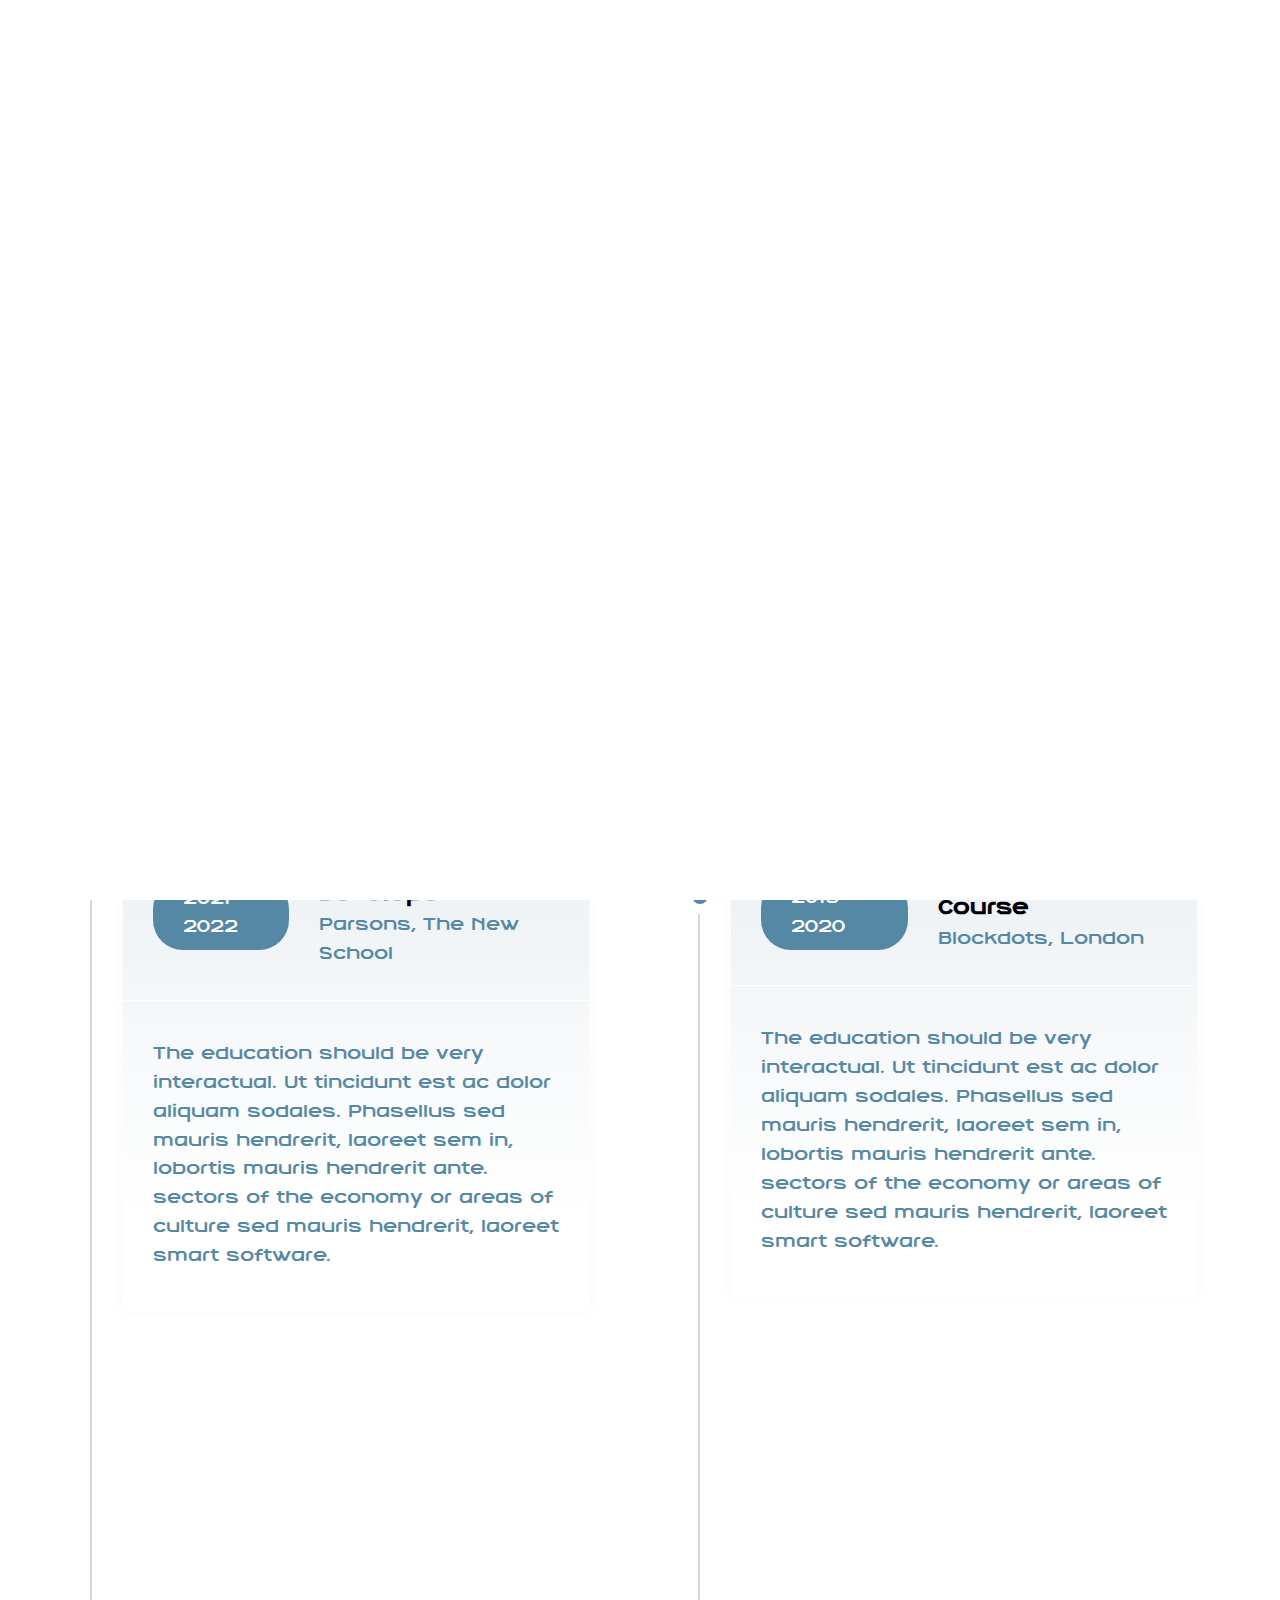
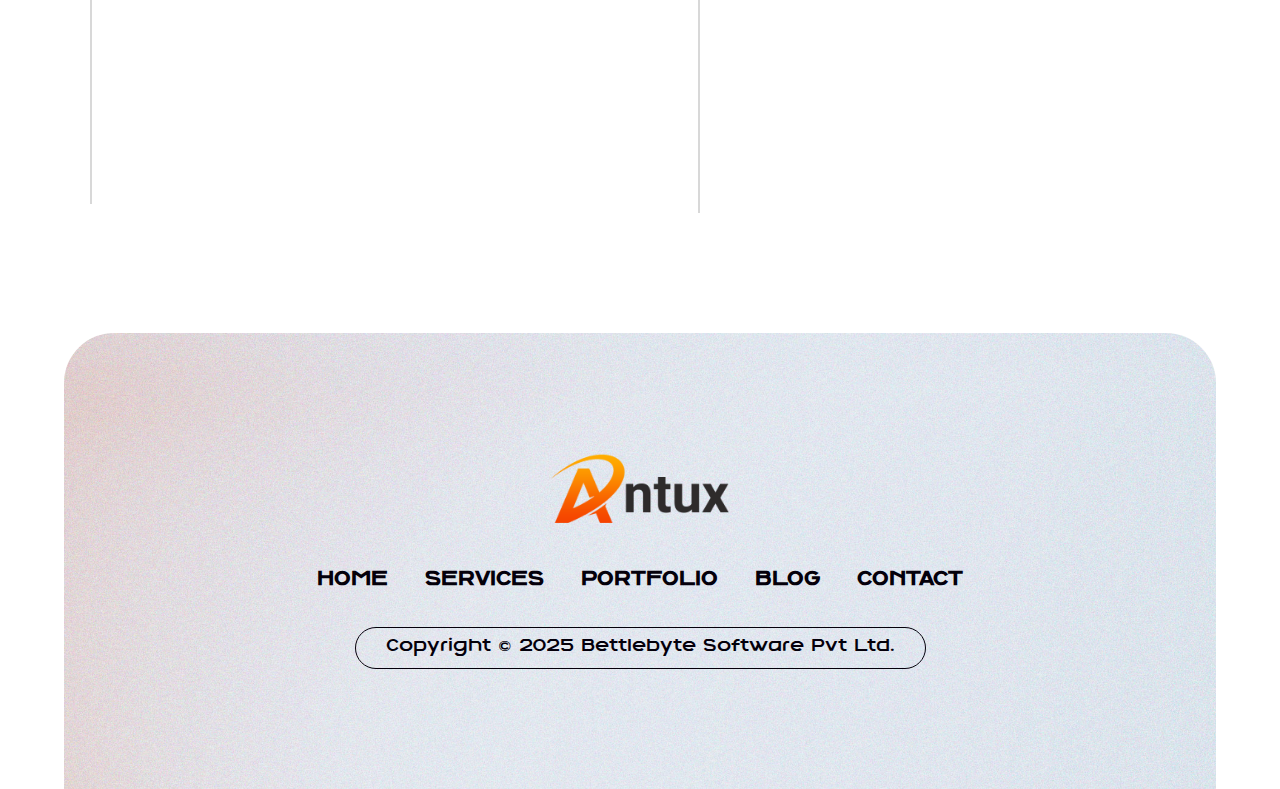
<file: resume.html>
<!DOCTYPE html>
<html lang="en">

<head>
    <!-- ========== Meta Tags ========== -->
    <meta charset="utf-8">
    <meta http-equiv="X-UA-Compatible" content="IE=edge">
    <meta name="viewport" content="width=device-width, initial-scale=1">
    <meta name="description" content="Antux - Personal Portfolio Template">

    <!-- ========== Page Title ========== -->
    <title>Vishal Ji Personal Portfolio</title>

    <!-- ========== Favicon Icon ========== -->
    <link rel="shortcut icon" href="assets/img/Screenshot_2025-04-18_144822-removebg-preview.png" type="image/x-icon">

    <!-- ========== Start Stylesheet ========== -->
    <link href="assets/css/bootstrap.min.css" rel="stylesheet">
    <link href="assets/css/font-awesome.min.css" rel="stylesheet">
    <link href="assets/css/magnific-popup.css" rel="stylesheet">
    <link href="assets/css/swiper-bundle.min.css" rel="stylesheet">
    <link href="assets/css/animate.min.css" rel="stylesheet">
    <link href="assets/css/validnavs.css" rel="stylesheet">
    <link href="assets/css/helper.css" rel="stylesheet">
    <link href="assets/css/unit-test.css" rel="stylesheet">
    <link href="assets/css/style.css" rel="stylesheet">
    <link href="style.css" rel="stylesheet">
    <!-- ========== End Stylesheet ========== -->

    <!--[if lte IE 9]>
        <p class="browserupgrade">You are using an <strong>outdated</strong> browser. Please <a href="https://browsehappy.com/">upgrade your browser</a> to improve your experience and security.</p>
    <![endif]-->

</head>

<body>

    <!-- Header 
    ============================================= -->
    <div class="preloader">
        <svg viewBox="0 0 1000 1000" preserveAspectRatio="none">
            <path id="preloaderSvg" d="M0,1005S175,995,500,995s500,5,500,5V0H0Z"></path>
        </svg>

        <div class="preloader-heading">
            <div class="load-text">
                <span>B</span>
                <span>e</span>
                <span>t</span>
                <span>t</span>
                <span>l</span>
                <span>e</span>
                <span>b</span>
                <span>y</span>
                <span>t</span>
                <span>e</span>
            </div>
        </div>
    </div>
    <!-- Preloader Area End -->

    <!-- Header 
    ============================================= -->
    <header>
        <!-- Start Navigation -->
        <nav class="navbar mobile-sidenav navbar-box navbar-default validnavs navbar-sticky">

            <!-- Start Top Search -->
            <div class="top-search">
                <div class="container-xl">
                    <div class="input-group">
                        <span class="input-group-addon"><i class="fa fa-search"></i></span>
                        <input type="text" class="form-control" placeholder="Search">
                        <span class="input-group-addon close-search"><i class="fa fa-times"></i></span>
                    </div>
                </div>
            </div>
            <!-- End Top Search -->


            <div class="container nav-box d-flex justify-content-between align-items-center">            

                <!-- Start Header Navigation -->
                <div class="navbar-header">
                    <button type="button" class="navbar-toggle" data-toggle="collapse" data-target="#navbar-menu">
                        <i class="fa fa-bars"></i>
                    </button>
                    <a class="navbar-brand" href="index.html">
                        <img src="assets/img/logo.png" class="logo" alt="Logo">
                    </a>
                </div>
                <!-- End Header Navigation -->

                <!-- Collect the nav links, forms, and other content for toggling -->
                <div class="collapse navbar-collapse" id="navbar-menu">

                    <img src="assets/img/logo.png" alt="Logo">
                    <button type="button" class="navbar-toggle" data-toggle="collapse" data-target="#navbar-menu">
                        <i class="fa fa-times"></i>
                    </button>
                    
                    <ul class="nav navbar-nav navbar-right" data-in="fadeInDown" data-out="fadeOutUp">
                        <li class="dropdown">
                            <a href="#" class="dropdown-toggle active" data-toggle="dropdown" >Home</a>
                            <ul class="dropdown-menu">
                                <li><a href="index.html">Home Version Light</a></li>
                                <li><a href="index-dark.html">Home Version Dark</a></li>
                            </ul>
                        </li>
                        <li>
                            <a class="smooth-menu" href="service.html">Services</a>
                        </li>
                        <li>
                            <a class="smooth-menu" href="projects.html">Portfolio</a>
                        </li>
                        <li>
                            <a class="smooth-menu" href="resume.html">Resume</a>
                        </li>
                        <li>
                            <a class="smooth-menu" href="pricing.html">Pricing</a>
                        </li>
                        <li>
                            <a class="smooth-menu" href="contact.html">contact</a>
                        </li>
                    </ul>
                </div><!-- /.navbar-collapse -->

                <div class="nav-right">
                    <div class="attr-right">
                        <!-- Start Atribute Navigation -->
                        <div class="attr-nav attr-box">
                            <ul>
                                <li class="button">
                                    <a href="#">Let's Talk <i class="fas fa-comment-alt"></i></a>
                                </li>
                            </ul>
                        </div>
                        <!-- End Atribute Navigation -->
                    </div>
                </div>
            </div>   

            <!-- Overlay screen for menu -->
            <div class="overlay-screen"></div>
            <!-- End Overlay screen for menu -->
        </nav>
        <!-- End Navigation -->
    </header>
    <!-- End Header -->

    <!-- Start Timeline 
    ============================================= -->
    <div id="resume" class="timeline-area default-padding-bottom pt-220 pt-md-200 pt-xs-140">
        <div class="container">
            <div class="time-line-style-one-box">
                <div class="row guttex-xl">

                    <div class="col-lg-6">
                        <h2>My Expertise</h2>
                        <div class="time-style-one-items">
                            <!-- Single Item -->
                            <div class="timeline-style-one-item wow fadeInUp">
                                <div class="timeline-header">
                                    <div class="left">
                                        <h4>Lead Developer</h4>
                                        <p>
                                            Blockdots, London
                                        </p>
                                    </div>
                                    <div class="right">
                                        <span>2022 - Present</span>
                                    </div>
                                </div>
                                <div class="timeline-body">
                                    <p>
                                        The education should be very interactual. Ut tincidunt est ac dolor aliquam sodales. Phasellus sed mauris hendrerit, laoreet sem in, lobortis mauris hendrerit ante. sectors of the economy or areas of culture sed mauris hendrerit, laoreet smart software.
                                    </p>
                                </div>
                             </div>
                            <!-- End Single Item -->
                             <!-- Single Item -->
                             <div class="timeline-style-one-item wow fadeInUp">
                                <div class="timeline-header">
                                    <div class="left">
                                        <h4>Full Stack Web Developer</h4>
                                        <p>
                                            Parsons, The New School
                                        </p>
                                    </div>
                                    <div class="right">
                                        <span>2021 - 2022</span>
                                    </div>
                                </div>
                                <div class="timeline-body">
                                    <p>
                                        The education should be very interactual. Ut tincidunt est ac dolor aliquam sodales. Phasellus sed mauris hendrerit, laoreet sem in, lobortis mauris hendrerit ante. sectors of the economy or areas of culture sed mauris hendrerit, laoreet smart software.
                                    </p>
                                </div>
                             </div>
                            <!-- End Single Item -->
                             <!-- Single Item -->
                             <div class="timeline-style-one-item wow fadeInUp">
                                <div class="timeline-header">
                                    <div class="left">
                                        <h4>UI Designer</h4>
                                        <p>
                                            House of Life, Leeds
                                        </p>
                                    </div>
                                    <div class="right">
                                        <span>2018 - 2023</span>
                                    </div>
                                </div>
                                <div class="timeline-body">
                                    <p>
                                        The education should be very interactual. Ut tincidunt est ac dolor aliquam sodales. Phasellus sed mauris hendrerit, laoreet sem in, lobortis mauris hendrerit ante. sectors of the economy or areas of culture sed mauris hendrerit, laoreet smart software.
                                    </p>
                                </div>
                             </div>
                            <!-- End Single Item -->
                        </div>
                    </div>
    
                    <div class="col-lg-6">
                        <h2>Education Background</h2>
                        <div class="time-style-one-items">
                            <!-- Single Item -->
                            <div class="timeline-style-one-item wow fadeInUp">
                                <div class="timeline-header">
                                    <div class="left">
                                        <h4>Programming Course</h4>
                                        <p>
                                            Harverd University
                                        </p>
                                    </div>
                                    <div class="right">
                                        <span>2006 - 2014</span>
                                    </div>
                                </div>
                                <div class="timeline-body">
                                    <p>
                                        The education should be very interactual. Ut tincidunt est ac dolor aliquam sodales. Phasellus sed mauris hendrerit, laoreet sem in, lobortis mauris hendrerit ante. sectors of the economy or areas of culture sed mauris hendrerit, laoreet smart software.
                                    </p>
                                </div>
                             </div>
                            <!-- End Single Item -->
                             <!-- Single Item -->
                             <div class="timeline-style-one-item wow fadeInUp">
                                <div class="timeline-header">
                                    <div class="left">
                                        <h4>Graphic Design Course</h4>
                                        <p>
                                            Blockdots, London
                                        </p>
                                    </div>
                                    <div class="right">
                                        <span>2016 - 2020</span>
                                    </div>
                                </div>
                                <div class="timeline-body">
                                    <p>
                                        The education should be very interactual. Ut tincidunt est ac dolor aliquam sodales. Phasellus sed mauris hendrerit, laoreet sem in, lobortis mauris hendrerit ante. sectors of the economy or areas of culture sed mauris hendrerit, laoreet smart software.
                                    </p>
                                </div>
                             </div>
                            <!-- End Single Item -->
                             <!-- Single Item -->
                             <div class="timeline-style-one-item wow fadeInUp">
                                <div class="timeline-header">
                                    <div class="left">
                                        <h4>Web design course</h4>
                                        <p>
                                            University of California
                                        </p>
                                    </div>
                                    <div class="right">
                                        <span>2012 - 2015</span>
                                    </div>
                                </div>
                                <div class="timeline-body">
                                    <p>
                                        The education should be very interactual. Ut tincidunt est ac dolor aliquam sodales. Phasellus sed mauris hendrerit, laoreet sem in, lobortis mauris hendrerit ante. sectors of the economy or areas of culture sed mauris hendrerit, laoreet smart software.
                                    </p>
                                </div>
                             </div>
                            <!-- End Single Item -->
                        </div>
                    </div>
    
                </div>
            </div>
        </div>
    </div>
    <!-- End Timeline -->

    <!-- Start Footer 
    ============================================= -->
    <footer class="default-padding bg-cover" style="background-image: url(assets/img/shape/1.jpg);">
        <div class="container">
            <div class="row">
                <div class="col-lg-8 offset-lg-2">
                    <div class="footer-items text-center">
                        <a href="#" class="footer-logot"><img src="assets/img/logo.png" alt="Image Not Found"></a>
                        <ul class="foter-menu">
                            <li><a href="index.html">Home</a></li>
                            <li><a href="service.html">Services</a></li>
                            <li><a href="projects.html">Portfolio</a></li>
                            <li><a href="blog-with-sidebar.html">Blog</a></li>
                            <li><a href="contact.html">Contact</a></li>
                        </ul>
                        <p>Copyright &copy; 2025 Bettlebyte Software Pvt Ltd.</p>
                    </div>
                </div>
            </div>
        </div>
    </footer>
    <!-- End Footer -->
    
    <!-- jQuery Frameworks
    ============================================= -->
    <script src="assets/js/jquery-3.6.0.min.js"></script>
    <script src="assets/js/bootstrap.bundle.min.js"></script>
    <script src="assets/js/jquery.appear.js"></script>
    <script src="assets/js/jquery.easing.min.js"></script>
    <script src="assets/js/swiper-bundle.min.js"></script>
    <script src="assets/js/progress-bar.min.js"></script>
    <script src="assets/js/wow.min.js"></script>
    <script src="assets/js/isotope.pkgd.min.js"></script>
    <script src="assets/js/imagesloaded.pkgd.min.js"></script>
    <script src="assets/js/magnific-popup.min.js"></script>
    <script src="assets/js/jquery.waypoints.js"></script>
    <script src="assets/js/count-to.js"></script>
    <script src="assets/js/YTPlayer.min.js"></script>
    <script src="assets/js/validnavs.js"></script>
    <script src="assets/js/gsap.js"></script>
    <script src="assets/js/ScrollTrigger.min.js"></script>
    <script src="assets/js/jquery.lettering.min.js"></script>
    <script src="assets/js/jquery.circleType.js"></script>
    <script src="assets/js/typed.js"></script>
    <script src="assets/js/main.js"></script>

</body>
</html>
</file>
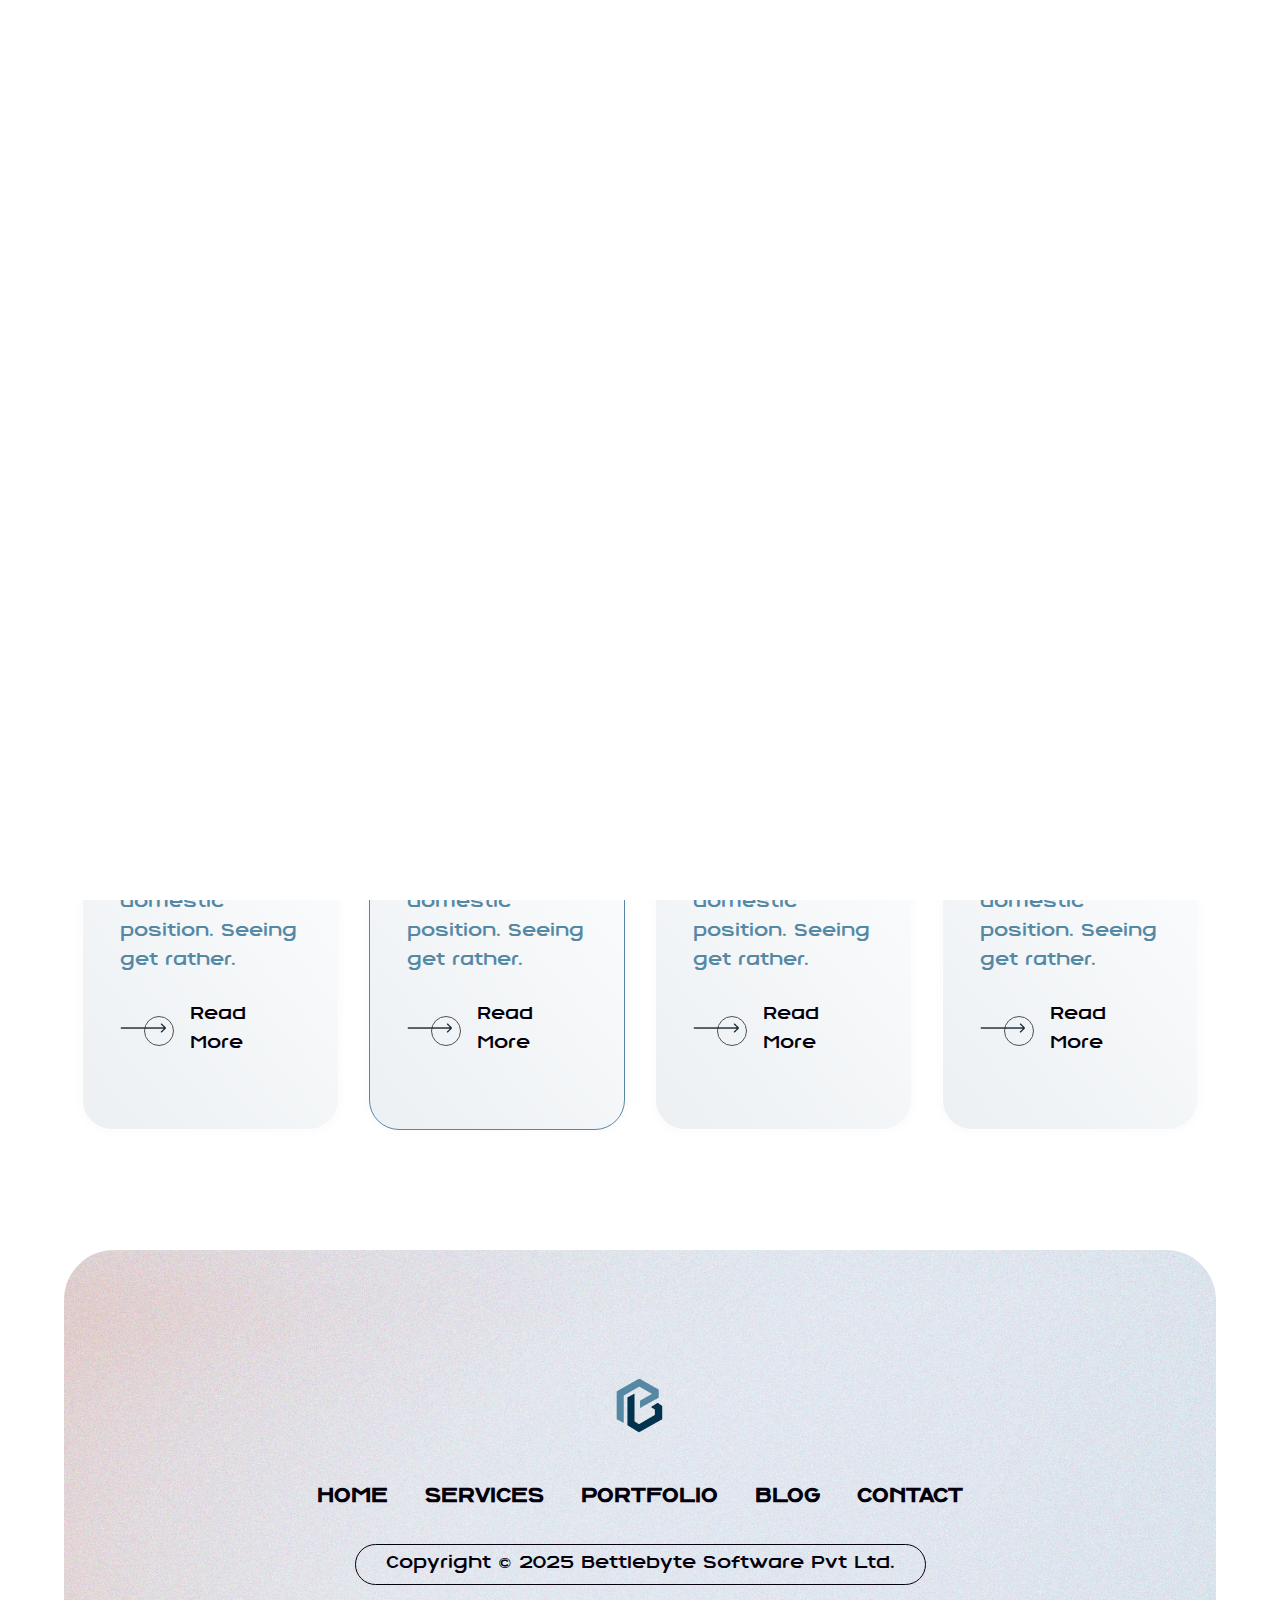
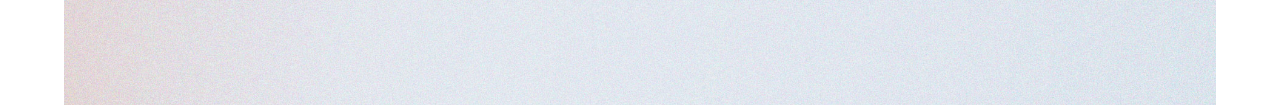
<file: service.html>
<!DOCTYPE html>
<html lang="en">

<head>
    <!-- ========== Meta Tags ========== -->
    <meta charset="utf-8">
    <meta http-equiv="X-UA-Compatible" content="IE=edge">
    <meta name="viewport" content="width=device-width, initial-scale=1">
    <meta name="description" content="Antux - Personal Portfolio Template">

    <!-- ========== Page Title ========== -->
    <title>Vishal Ji Personal Portfolio</title>

    <!-- ========== Favicon Icon ========== -->
    <link rel="shortcut icon" href="assets/img/Screenshot_2025-04-18_144822-removebg-preview.png" type="image/x-icon">

    <!-- ========== Start Stylesheet ========== -->
    <link href="assets/css/bootstrap.min.css" rel="stylesheet">
    <link href="assets/css/font-awesome.min.css" rel="stylesheet">
    <link href="assets/css/magnific-popup.css" rel="stylesheet">
    <link href="assets/css/swiper-bundle.min.css" rel="stylesheet">
    <link href="assets/css/animate.min.css" rel="stylesheet">
    <link href="assets/css/validnavs.css" rel="stylesheet">
    <link href="assets/css/helper.css" rel="stylesheet">
    <link href="assets/css/unit-test.css" rel="stylesheet">
    <link href="assets/css/style.css" rel="stylesheet">
    <link href="style.css" rel="stylesheet">
    <!-- ========== End Stylesheet ========== -->

    <!--[if lte IE 9]>
        <p class="browserupgrade">You are using an <strong>outdated</strong> browser. Please <a href="https://browsehappy.com/">upgrade your browser</a> to improve your experience and security.</p>
    <![endif]-->

</head>

<body>

    <!-- Header 
    ============================================= -->
    <div class="preloader">
        <svg viewBox="0 0 1000 1000" preserveAspectRatio="none">
            <path id="preloaderSvg" d="M0,1005S175,995,500,995s500,5,500,5V0H0Z"></path>
        </svg>

        <div class="preloader-heading">
            <div class="load-text">
                <span>B</span>
                <span>e</span>
                <span>t</span>
                <span>t</span>
                <span>l</span>
                <span>e</span>
                <span>b</span>
                <span>y</span>
                <span>t</span>
                <span>e</span>
            </div>
        </div>
    </div>
    <!-- Preloader Area End -->

    <!-- Header 
    ============================================= -->
    <header>
        <!-- Start Navigation -->
        <nav class="navbar mobile-sidenav navbar-box navbar-default validnavs navbar-sticky">

            <!-- Start Top Search -->
            <div class="top-search">
                <div class="container-xl">
                    <div class="input-group">
                        <span class="input-group-addon"><i class="fa fa-search"></i></span>
                        <input type="text" class="form-control" placeholder="Search">
                        <span class="input-group-addon close-search"><i class="fa fa-times"></i></span>
                    </div>
                </div>
            </div>
            <!-- End Top Search -->


            <div class="container nav-box d-flex justify-content-between align-items-center">            

                <!-- Start Header Navigation -->
                <div class="navbar-header">
                    <button type="button" class="navbar-toggle" data-toggle="collapse" data-target="#navbar-menu">
                        <i class="fa fa-bars"></i>
                    </button>
                    <a class="navbar-brand" href="index.html">
                        <img src="assets/img/Screenshot_2025-04-18_144822-removebg-preview.png" class="logo" alt="Logo">
                    </a>
                </div>
                <!-- End Header Navigation -->

                <!-- Collect the nav links, forms, and other content for toggling -->
                <div class="collapse navbar-collapse" id="navbar-menu">

                    <img src="assets/img/logo.png" alt="Logo">
                    <button type="button" class="navbar-toggle" data-toggle="collapse" data-target="#navbar-menu">
                        <i class="fa fa-times"></i>
                    </button>
                    
                    <ul class="nav navbar-nav navbar-right" data-in="fadeInDown" data-out="fadeOutUp">
                        <li class="dropdown">
                            <a href="#" class="dropdown-toggle active" data-toggle="dropdown" >Home</a>
                            <ul class="dropdown-menu">
                                <li><a href="index.html">Home Version Light</a></li>
                                <li><a href="index-dark.html">Home Version Dark</a></li>
                            </ul>
                        </li>
                        <li>
                            <a class="smooth-menu" href="service.html">Services</a>
                        </li>
                        <li>
                            <a class="smooth-menu" href="projects.html">Portfolio</a>
                        </li>
                        <li>
                            <a class="smooth-menu" href="resume.html">Resume</a>
                        </li>
                        <li>
                            <a class="smooth-menu" href="pricing.html">Pricing</a>
                        </li>
                        <li>
                            <a class="smooth-menu" href="contact.html">contact</a>
                        </li>
                    </ul>
                </div><!-- /.navbar-collapse -->

                <div class="nav-right">
                    <div class="attr-right">
                        <!-- Start Atribute Navigation -->
                        <div class="attr-nav attr-box">
                            <ul>
                                <li class="button">
                                    <a href="#">Let's Talk <i class="fas fa-comment-alt"></i></a>
                                </li>
                            </ul>
                        </div>
                        <!-- End Atribute Navigation -->
                    </div>
                </div>
            </div>   

            <!-- Overlay screen for menu -->
            <div class="overlay-screen"></div>
            <!-- End Overlay screen for menu -->
        </nav>
        <!-- End Navigation -->
    </header>
    <!-- End Header -->

    <!-- Start Breadcrumb 
    ============================================= -->
    <div class="breadcrumb-area text-center">
        <div class="container">
            <div class="row">
                <div class="col-xl-6 offset-xl-3 col-lg-8 offset-lg-2">
                    <h1>Professional service websites design</h1>
                    <nav aria-label="breadcrumb">
                        <ol class="breadcrumb">
                            <li><a href="#"><i class="fas fa-home"></i> Home</a></li>
                            <li class="active">Services</li>
                        </ol>
                    </nav>
                </div>
            </div>
        </div>
    </div>
    <!-- End Breadcrumb -->

    <!-- Start Services 
    ============================================= -->
    <div id="services" class="services-style-one-area default-padding-bottom bottom-less">
        <div class="container">
            <div class="row">
                <!-- Single Item -->
                <div class="col-xl-3 col-md-6 mb-30 wow fadeInUp">
                    <div class="service-style-one-item">
                        <img src="assets/img/icon/1.png" alt="Image Not Found">
                        <h4><a href="services-details.html">Digital Marketing</a></h4>
                        <p>
                            Continue indulged speaking the was horrible for domestic position. Seeing get rather.
                        </p>
                        <a href="services-details.html" class="btn-style-four">
                            <div class="icon"><img src="assets/img/icon/arrow.png" alt="Image Not Found"></div> Read More
                        </a>
                    </div>
                </div>
                <!-- End Single Item -->
                 <!-- Single Item -->
                <div class="col-xl-3 col-md-6 mb-30 active wow fadeInUp" data-wow-delay="200ms">
                    <div class="service-style-one-item active">
                        <img src="assets/img/icon/2.png" alt="Image Not Found">
                        <h4><a href="services-details.html">App Development</a></h4>
                        <p>
                            Continue indulged speaking the was horrible for domestic position. Seeing get rather.
                        </p>
                        <a href="services-details.html" class="btn-style-four">
                            <div class="icon"><img src="assets/img/icon/arrow.png" alt="Image Not Found"></div> Read More
                        </a>
                    </div>
                </div>
                <!-- End Single Item -->
                 <!-- Single Item -->
                <div class="col-xl-3 col-md-6 mb-30 wow fadeInUp" data-wow-delay="400ms">
                    <div class="service-style-one-item">
                        <img src="assets/img/icon/3.png" alt="Image Not Found">
                        <h4><a href="services-details.html">UI/UX Design</a></h4>
                        <p>
                            Continue indulged speaking the was horrible for domestic position. Seeing get rather.
                        </p>
                        <a href="services-details.html" class="btn-style-four">
                            <div class="icon"><img src="assets/img/icon/arrow.png" alt="Image Not Found"></div> Read More
                        </a>
                    </div>
                </div>
                <!-- End Single Item -->
                 <!-- Single Item -->
                <div class="col-xl-3 col-md-6 mb-30 wow fadeInUp" data-wow-delay="600ms">
                    <div class="service-style-one-item">
                        <img src="assets/img/icon/4.png" alt="Image Not Found">
                        <h4><a href="services-details.html">Web Design</a></h4>
                        <p>
                            Continue indulged speaking the was horrible for domestic position. Seeing get rather.
                        </p>
                        <a href="services-details.html" class="btn-style-four">
                            <div class="icon"><img src="assets/img/icon/arrow.png" alt="Image Not Found"></div> Read More
                        </a>
                    </div>
                </div>
                <!-- End Single Item -->
            </div>
        </div>
    </div>
    <!-- End Services -->


    <!-- Start Footer 
    ============================================= -->
    <footer class="default-padding bg-cover" style="background-image: url(assets/img/shape/1.jpg);">
        <div class="container">
            <div class="row">
                <div class="col-lg-8 offset-lg-2">
                    <div class="footer-items text-center">
                        <a href="#" class="footer-logot"><img src="assets/img/Screenshot_2025-04-18_144822-removebg-preview.png" alt="Image Not Found"></a>
                        <ul class="foter-menu">
                            <li><a href="index.html">Home</a></li>
                            <li><a href="service.html">Services</a></li>
                            <li><a href="projects.html">Portfolio</a></li>
                            <li><a href="blog-with-sidebar.html">Blog</a></li>
                            <li><a href="contact.html">Contact</a></li>
                        </ul>
                        <p>Copyright &copy; 2025 Bettlebyte Software Pvt Ltd.</p>
                    </div>
                </div>
            </div>
        </div>
    </footer>
    <!-- End Footer -->
    
    <!-- jQuery Frameworks
    ============================================= -->
    <script src="assets/js/jquery-3.6.0.min.js"></script>
    <script src="assets/js/bootstrap.bundle.min.js"></script>
    <script src="assets/js/jquery.appear.js"></script>
    <script src="assets/js/jquery.easing.min.js"></script>
    <script src="assets/js/swiper-bundle.min.js"></script>
    <script src="assets/js/progress-bar.min.js"></script>
    <script src="assets/js/wow.min.js"></script>
    <script src="assets/js/isotope.pkgd.min.js"></script>
    <script src="assets/js/imagesloaded.pkgd.min.js"></script>
    <script src="assets/js/magnific-popup.min.js"></script>
    <script src="assets/js/jquery.waypoints.js"></script>
    <script src="assets/js/count-to.js"></script>
    <script src="assets/js/YTPlayer.min.js"></script>
    <script src="assets/js/validnavs.js"></script>
    <script src="assets/js/gsap.js"></script>
    <script src="assets/js/ScrollTrigger.min.js"></script>
    <script src="assets/js/jquery.lettering.min.js"></script>
    <script src="assets/js/jquery.circleType.js"></script>
    <script src="assets/js/typed.js"></script>
    <script src="assets/js/main.js"></script>

</body>
</html>
</file>
<file: assets/css/validnavs.css>
/* ----------------------------------

Template Name: Validnavs - Multipurpose Navbar Menu
Author: validtheme
Description:
Version: 1.0

------------------------------------- */


:root {
	--box-shadow: 0px 0px 20px 0px rgba(7, 20, 52, .1);
	--box-shadow-secondary: 0 6px 12px rgba(0, 0, 0, 0.175);
	--box-shadow-extra: 0 5px 50px 0 rgba(0, 0, 0, 0.15);
	--box-shadow-dark: 0px 0px 0px;
}


/* Default for supporting bootstrap */


@media (min-width: 768px) {
	.nav-box .container,
	.nav-box .container-lg,
	.nav-box .container-md,
	.nav-box .container-sm,
	.nav-box .container-xl {
		max-width: 720px;
		width: 720px;
	}
}

@media (min-width: 992px) {
	.nav-box .container,
	.nav-box .container-lg,
	.nav-box .container-md,
	.nav-box .container-sm,
	.nav-box .container-xl {
		max-width: 960px;
		width: 960px;
	}
}

@media (min-width: 1200px) {
	.nav-box .container,
	.nav-box .container-lg,
	.nav-box .container-md,
	.nav-box .container-sm,
	.nav-box .container-xl {
		max-width: 1200px;
		width: 1200px;
	}
}

.navbar .container,
.navbar .container-fluid,
.navbar .container-lg,
.navbar .container-md,
.navbar .container-sm,
.navbar .container-xl {
	display: block;
}

.navbar {
	position: relative;
	padding: 0;
}

.navbar-nav .dropdown-menu {
	position: absolute;
	top: 100%;
	left: 0;
	z-index: 1000;
	display: none;
	float: left;
	min-width: 160px;
	padding: 5px 0;
	margin-top: 0;
	font-size: 14px;
	text-align: left;
	list-style: none;
	background-color: var(--white);
	-webkit-background-clip: padding-box;
	background-clip: padding-box;
	border: 1px solid #ccc;
	border: 1px solid rgba(0, 0, 0, 0.15);
	border-radius: 4px;
	-webkit-box-shadow: var(--box-shadow-secondary);
	box-shadow: var(--box-shadow-secondary);
}

.navbar .navbar-collapse.collapse {
	display: block !important;
	float: left;
	flex: inherit;
}

.navbar .collapse.navbar-collapse.center {
	float: none;
}

.navbar.brand-center .navbar-collapse.collapse {
	width: 100%;
}

.dropdown-toggle::after {
	display: inline;
	margin: 0;
	border: none;
	vertical-align: inherit;
}

.nav {
	padding-left: 0;
	margin-bottom: 0;
	list-style: none;
	display: block;
}

.nav>li {
	position: relative;
	display: inline-block;
}

.navbar-sidebar li {
	display: block;
}

.nav>li>a {
	position: relative;
	display: block;
	padding: 10px 15px;
}

.nav>li>a:hover,
.nav>li>a:focus {
	text-decoration: none;
	background-color: #eee;
}

.nav>li.disabled>a {
	color: #777;
}

.nav>li.disabled>a:hover,
.nav>li.disabled>a:focus {
	color: #777;
	text-decoration: none;
	cursor: not-allowed;
	background-color: transparent;
}

.nav .open>a,
.nav .open>a:hover,
.nav .open>a:focus {
	background-color: #eee;
	border-color: var(--blue);
}

.nav .nav-divider {
	height: 1px;
	margin: 9px 0;
	overflow: hidden;
	background-color: #e5e5e5;
}

.nav>li>a>img {
	max-width: none;
}

.nav-tabs .dropdown-menu {
	margin-top: -1px;
	border-top-left-radius: 0;
	border-top-right-radius: 0;
}

.navbar-brand:hover,
.navbar-brand:focus {
	text-decoration: none;
}

.navbar-brand>img {
	display: block;
	height: 50px;
}

.navbar-toggle {
	position: relative;
}

.navbar-toggle:focus {
	outline: 0;
}

.navbar-toggle .icon-bar {
	display: block;
	width: 22px;
	height: 2px;
	border-radius: 1px;
}

.navbar-toggle .icon-bar+.icon-bar {
	margin-top: 4px;
}

.navbar-brand {
	margin: 0;
	padding: 0;
	display: block;
}

.main-nav-content {
	display: flex;
	flex-wrap: wrap;
	align-items: center;
}

.navbar .attr-right {
	float: right;
	margin-left: 30px;
}

.fixed-left .navbar .attr-right {
    margin: 0;
    position: absolute;
    right: 35px;
    top: 10px;
}

.main-nav-content .collapse {
	float: left;
	flex: inherit;
}

.navbar .attr-right .attr-nav li {
	margin-left: 30px;
	display: flex;
	align-items: center;
}

.navbar .attr-right .attr-nav li:first-child {
	margin-left: 0;
}

.navbar .attr-right .attr-nav li.contact {
	position: relative;
}

.navbar.attr-border-full .attr-right .attr-nav li.contact {
	top: 0;
}

.navbar .attr-right .attr-nav li a {
	padding: 30px 0;
	display: block;
}

.navbar .attr-right .attr-nav li.button a {
    padding: 12px 40px !important;
    border-radius: 30px;
    font-size: 16px;
    color: var(--white);
    background: var(--dark) !important;
    position: relative;
    z-index: 1;
    overflow: hidden;
    display: flex;
    align-items: center;
}

.navbar .attr-right .attr-nav li.button a:hover {
	color: var(--white) !important;
}

.navbar .attr-right .attr-nav li.button a i {
    margin-left: 10px;
    position: relative;
    font-weight: 100;
    font-size: 18px;
}

.navbar .attr-right .attr-nav li.button.secondary a {
	background: var(--color-optional) !important;
}

.navbar .attr-right .attr-nav li a:nth-child(2) {
	background: transparent !important;
	border: 2px solid var(--color-heading);
	color: var(--color-heading);
	padding: 11px 40px !important;
	margin-left: 10px;
}

.navbar .attr-right .attr-nav li a:nth-child(2):hover {
	color: var(--white);
}

.navbar .attr-right .attr-nav li.button a::after {
	position: absolute;
	top: inherit;
	right: inherit;
	bottom: inherit;
	left: -5%;
	content: "";
	height: 150px;
	width: 125%;
	z-index: -1;
	background-color: var(--color-secondary);
	-webkit-transition: all 0.25s ease-in-out;
	transition: all 0.25s ease-in-out;
	-webkit-transform: translateY(-25%) skew(25deg) scale(0);
	transform: translateY(-25%) skew(25deg) scale(0);
}

.navbar .attr-right .attr-nav li.button a:hover::after {
	-webkit-transform: translateY(-25%) skew(25deg) scale(1.2);
	transform: translateY(-25%) skew(25deg) scale(1.2);
}

.navbar .attr-right .attr-nav li .call {
	display: flex;
	justify-content: right;
}

.navbar .attr-right .attr-nav li .call p {
	margin-bottom: 5px;
	line-height: 1;
	font-size: 14px;
}

.navbar .attr-right .attr-nav li .call p strong {
	font-weight: 600;
	color: var(--blue);
}

.navbar.navbar.no-background .attr-right .attr-nav li .call p strong {
	color: var(--white);
}

.navbar .attr-right .attr-nav li .call h5 {
	margin: 0;
	font-weight: 600;
	font-size: 20px;
	letter-spacing: 0.6px;
}

.navbar .attr-right .attr-nav li .call h5 a {
	padding: 0 !important;
	display: inline-block;
	text-transform: lowercase;
}

.navbar .attr-right .attr-nav li .call i {
	display: inline-block;
	font-size: 40px;
	margin-right: 15px;
	position: relative;
	color: var(--color-primary);
}

.attr-nav.flex ul {
	display: flex;
	align-items: center;
}

@media (max-width: 1023px) {
	.navbar .attr-right .attr-nav li .call h5 a {
		color: var(--color-heading);
	}

	.navbar.navbar .attr-right .attr-nav li .call p {
		color: var(--color-default) !important;
	}

	.navbar .attr-right .attr-nav li .call i {
		color: var(--color-primary);
	}
}

@media (max-width: 991px) {
	.navbar .attr-right .attr-nav li.contact {
		display: none;
	}
}

@media (max-width: 767px) {
	.navbar-nav .open .dropdown-menu {
		position: static;
		float: none;
		width: auto;
		margin-top: 0;
		background-color: transparent;
		border: 0;
		-webkit-box-shadow: none;
		box-shadow: none;
	}

	.navbar-nav .open .dropdown-menu>li>a,
	.navbar-nav .open .dropdown-menu .dropdown-header {
		padding: 5px 15px 5px 25px;
	}

	.navbar-nav .open .dropdown-menu>li>a {
		line-height: 20px;
	}

	.navbar-nav .open .dropdown-menu>li>a:hover,
	.navbar-nav .open .dropdown-menu>li>a:focus {
		background-image: none;
	}
}

.navbar .animated {
	animation-duration: 0.35s !important;
}

.dropup .dropdown-menu,
.navbar-fixed-bottom .dropdown .dropdown-menu {
	top: auto;
	bottom: 100%;
	margin-bottom: 2px;
}

.nav:before,
.nav:after,
.navbar:before,
.navbar:after,
.navbar-header:before,
.navbar-header:after,
.navbar-collapse:before,
.navbar-collapse:after {
	display: table;
	content: " ";
}

.nav:after,
.navbar:after,
.navbar-header:after,
.navbar-collapse:after {
	clear: both;
}


/* * Navbar Main Css * v1.0 */

nav.validnavs .dropdown.megamenu-fw {
	position: static;
}

nav.validnavs .container {
	position: relative;
}

nav.validnavs .megamenu-fw .dropdown-menu {
	left: auto;
}

nav.validnavs .megamenu-content {
	padding: 15px;
	width: 100% !important;
	margin: auto;
}

@media (min-width: 992px) {
	nav.validnavs .megamenu-content {
		max-width: 960px;
	}
}

@media (min-width: 1200px) {
	nav.validnavs .megamenu-content {
		max-width: 1140px;
	}
}

@media (min-width: 1400px) {
	nav.validnavs .megamenu-content {
		max-width: 1320px;
	}
}

nav.validnavs .dropdown.megamenu-fw .dropdown-menu {
	left: 0;
	right: 0;
}


/* Navbar Default */

nav.navbar.validnavs.logo-less .navbar-brand {
	display: none;
}

nav.navbar.validnavs {
	background-color: var(--white);
	border-radius: 0;
	border: none;
	margin: 0;
}

nav.navbar.validnavs .navbar-toggle {
	margin: 0;
	background: transparent;
	border: none;
	font-size: 25px;
	padding: 30px 0;
}

nav.navbar.validnavs .navbar-toggle::after {
	display: none;
}

nav.navbar.validnavs .navbar-toggle i {
	font-weight: 300;
	color: var(--color-heading);
}

nav.navbar.validnavs ul.nav .dropdown-menu .dropdown-menu {
	top: 0;
	left: 100%;
}

nav.navbar.validnavs ul.nav ul.dropdown-menu>li>a {
	white-space: normal;
}

nav.validnavs.navbar-full .navbar-toggle {
	display: inline-block;
	margin-right: 0;
	position: relative;
	top: 20px;
	font-size: 24px;
	-webkit-transition: all 1s ease-in-out;
	-moz-transition: all 1s ease-in-out;
	-o-transition: all 1s ease-in-out;
	-ms-transition: all 1s ease-in-out;
	transition: all 1s ease-in-out;
}

nav.validnavs.navbar-full .navbar-collapse {
	position: fixed;
	width: 100%;
	height: 100% !important;
	top: 0;
	left: 0;
	padding: 0;
	display: none !important;
	z-index: 9;
}

nav.validnavs.navbar-full .navbar-collapse.in,
nav.validnavs.navbar-full .navbar-collapse.show {
	display: block !important;
}

nav.validnavs.navbar-full .navbar-collapse .nav-full {
	overflow: auto;
}

nav.validnavs.navbar-full .navbar-collapse .wrap-full-menu {
	display: table-cell;
	vertical-align: middle;
	background-color: var(--white);
	overflow: auto;
}

nav.validnavs.navbar-full .navbar-collapse .nav-full::-webkit-scrollbar {
	width: 0;
}

nav.validnavs.navbar-full .navbar-collapse .nav-full::-moz-scrollbar {
	width: 0;
}

nav.validnavs.navbar-full .navbar-collapse .nav-full::-ms-scrollbar {
	width: 0;
}

nav.validnavs.navbar-full .navbar-collapse .nav-full::-o-scrollbar {
	width: 0;
}

nav.validnavs.navbar-full .navbar-collapse ul.nav {
	display: block;
	width: 100%;
	overflow: auto;
}

#navbar-menu {
	-webkit-animation-duration: 0.35s;
	animation-duration: 0.35s;
}

.validnavs .side .widget.social li.facebook a {
	background: #3b5998 none repeat scroll 0 0;
}

.validnavs .side .widget.social li.twitter a {
	background: #1da1f2 none repeat scroll 0 0;
}

.validnavs .side .widget.social li.pinterest a {
	background: #bd081c none repeat scroll 0 0;
}

.validnavs .side .widget.social li.g-plus a {
	background: #db4437 none repeat scroll 0 0;
}

.validnavs .side .widget.social li.linkedin a {
	background: #0077b5 none repeat scroll 0 0;
}

.validnavs .side .widget.social li.dribbble a {
	background: #ea4c89 none repeat scroll 0 0;
}

.validnavs a {
	color: #232323;
	font-weight: 600;
	text-transform: capitalize;
	background: transparent;
}

.validnavs a:focus,
.validnavs a:hover,
.validnavs a.active {
	background: transparent !important;
}

.attr-nav li {
	display: inline-block;
}

.attr-nav>ul>li>a {
	position: relative;
}

.attr-nav>ul>li>a i {
	font-size: 20px;
}

.attr-nav>ul>li>a span.badge {
	background-color: var(--blue);
	height: 20px;
	line-height: 20px;
	padding: 0;
	position: absolute;
	right: -8px;
	text-align: center;
	top: 18px;
	width: 20px;
	border-radius: 50%;
}

.attr-nav>ul li.dropdown ul.dropdown-menu {
	margin-top: 0;
}

.attr-nav>ul>li.dropdown ul.dropdown-menu {
	-moz-border-radius: 0px;
	-webkit-border-radius: 0px;
	-o-border-radius: 0px;
	border-radius: 0px;
	-moz-box-shadow: var(--box-shadow-dark);
	-webkit-box-shadow: var(--box-shadow-dark);
	-o-box-shadow: var(--box-shadow-dark);
	box-shadow: var(--box-shadow-dark);
	border: solid 1px #e0e0e0;
}


/* Drowpdown Cart */

nav.navbar.navbar-default.validnavs li.dropdown ul.dropdown-menu.cart-list {
	padding: 0;
	width: 300px;
}

nav.navbar.navbar-default.validnavs li.dropdown ul.dropdown-menu.cart-list li {
	display: flex;
	border-top: 1px solid #e7e7e7;
	padding: 0;
	padding-top: 25px;
	margin: 0;
	margin-top: 25px;
}

nav.navbar.navbar-default.validnavs li.dropdown ul.dropdown-menu.cart-list li a {
	padding: 0;
	margin: 0;
	border: none;
	font-size: 16px;
}

nav.navbar.navbar-default.validnavs li.dropdown ul.dropdown-menu.cart-list li p {
	margin: 0;
	font-size: 13px;
}

nav.navbar.navbar-default.validnavs li.dropdown ul.dropdown-menu.cart-list {
	padding: 25px;
	border: none;
}

nav.navbar.navbar-default.validnavs li.dropdown ul.dropdown-menu.cart-list li:first-child {
	margin: 0;
	padding: 0;
	border: none;
}

nav.navbar.navbar-default.validnavs li.dropdown ul.dropdown-menu.cart-list li img {
	width: 60px;
	border-radius: 5px;
}

nav.navbar.navbar-default.validnavs li.dropdown ul.dropdown-menu.cart-list li h6 {
	margin-bottom: 5px;
	font-weight: 600;
}

nav.navbar.navbar-default.validnavs li.dropdown ul.dropdown-menu.cart-list li .thumb {
	position: relative;
	margin-right: 20px;
}

nav.navbar.navbar-default.validnavs li.dropdown ul.dropdown-menu.cart-list li .remove-product,
nav.navbar.navbar-default.validnavs li.dropdown ul.dropdown-menu.cart-list li .remove-product:hover {
	position: absolute;
	top: -3px;
	right: -4px;
	width: 17px;
	height: 17px;
	text-align: center;
	line-height: 18px;
	background: var(--blue) !important;
	color: var(--white);
	border-radius: 50%;
	font-size: 10px;
}

nav.navbar.navbar-default.validnavs li.dropdown ul.dropdown-menu.cart-list li.total a,
nav.navbar.navbar-default.validnavs li.dropdown ul.dropdown-menu.cart-list li.total a:hover {
	display: block;
	width: 100%;
	float: left;
	text-transform: uppercase;
	padding: 8px 25px;
	border: 2px solid var(--dark);
	background: var(--dark) !important;
	color: var(--white);
	border-radius: inherit;
	text-align: center;
	font-size: 13px;
	margin-top: 15px;
}

nav.navbar.navbar-default.validnavs li.dropdown ul.dropdown-menu.cart-list li.total a:nth-child(3) {
	background: transparent !important;
	color: var(--dark);
	border: 2px solid var(--dark);
	margin-top: 10px;
}

nav.navbar.navbar-default.validnavs li.dropdown ul.dropdown-menu.cart-list li.total {
	display: block;
}

nav.navbar.navbar-default.validnavs li.dropdown ul.dropdown-menu.cart-list li.total span.pull-right {
	display: flex;
	align-items: center;
	justify-content: space-between;
}


/* Top Search */

.top-search div {
	height: 100%;
}

.top-search form, 
.top-search form div {
	height: auto;
}

.top-search {
	padding: 10px 0;
	display: none;
	position: fixed;
	top: 0;
	width: 100%;
	left: 0;
	height: 100%;
	z-index: 9;
	animation: none;
}

.top-search .input-group {
	top: 50%;
	position: absolute;
	transform: translateY(-50%);
	left: 30px;
	right: 30px;
	width: auto;
}

.top-search .container-xl {
	position: relative;
	height: 100%;
}

.navbar .top-search .input-group {
	border-bottom: 2px solid rgba(255, 255, 255, 1);
	z-index: 9;
}

.navbar .top-search::after {
	position: absolute;
	left: 0;
	top: 0;
	content: "";
	height: 100%;
	width: 100%;
	background: var(--dark);
	z-index: -1;
	opacity: 0.9;
}

.top-search input.form-control {
	background-color: transparent;
	border: none;
	-moz-box-shadow: var(--box-shadow-dark);
	-webkit-box-shadow: var(--box-shadow-dark);
	-o-box-shadow: var(--box-shadow-dark);
	box-shadow: var(--box-shadow-dark);
	color: var(--white);
	height: 40px;
	padding: 0 15px;
	border: none !important;
}

.top-search input.form-control::-webkit-input-placeholder {
	/* Chrome/Opera/Safari */
	color: var(--white) !important;
}

.top-search input.form-control::-moz-placeholder {
	/* Firefox 19+ */
	color: var(--white) !important;
}

.top-search input.form-control:-ms-input-placeholder {
	/* IE 10+ */
	color: var(--white) !important;
}

.top-search input.form-control:-moz-placeholder {
	/* Firefox 18- */
	color: var(--white) !important;
}

.top-search .input-group-addon {
	background-color: transparent;
	border: none;
	color: var(--white);
	padding-left: 0;
	padding-right: 0;
	padding: 12px 0;
}

.top-search .input-group-addon.close-search {
	cursor: pointer;
}

.navbar .top-search .container {
	padding: 0 30px;
}

body {
	-webkit-transition: all 0.3s ease-in-out;
	-moz-transition: all 0.3s ease-in-out;
	-o-transition: all 0.3s ease-in-out;
	-ms-transition: all 0.3s ease-in-out;
	transition: all 0.3s ease-in-out;
}

.side {
	position: fixed;
	overflow-y: auto;
	top: 0;
	right: -500px;
	width: 500px;
	padding: 50px;
	padding-top: 0;
	height: 100vh;
	display: block;
	background-color: var(--white);
	transition: all 0.35s ease-in-out;
	z-index: 9;
	box-shadow: 0 15px 40px -5px rgba(0, 0, 0, 0.1);
	overflow-x: hidden;
	display: flex;
	flex-direction: column;
}

.side .bottom {
	margin-top: 50px;
}

.bg-dark .side {
	background: var(--dark);
}

.side .widget .logo {
	position: relative;
	z-index: 1;
	padding: 30px 0;
	margin-bottom: 50px;
	max-height: inherit !important;
}

.side .widget .logo::after {
	position: absolute;
	left: -50px;
	top: 0;
	content: "";
	height: 100%;
	width: 200%;
	background: var(--bg-gradient);
	z-index: -1;
}

.nav-full-width .side .widget .logo::after {
	background: var(--dark-secondary);
	border-bottom: 1px solid rgba(255, 255, 255, 0.1);
}

.side.on {
	right: -16px;
}

.side .widget .logo img {
	height: 50px;
}

body.on-side nav.navbar::after {
	position: fixed;
	left: 0;
	top: 0;
	content: "";
	height: 100%;
	min-height: 100vh;
	width: 100%;
	background: var(--bg-gray);
	transition: all 0.35s ease-in-out;
	opacity: 0.6;
}

body.bg-dark.on-side nav.navbar::after {
	background: #000000;
}

.side .close-side {
	border-radius: 50%;
	float: right;
	font-size: 35px;
	font-weight: 200;
	text-align: center;
	top: 20px;
	z-index: 2;
	color: var(--black);
	position: absolute;
	right: 50px;
}

.side .close-side i {
	position: relative;
	left: -1px;
	color: var(--white);
	font-weight: 100;
	font-size: 28px;
}

.side .widget.address ul li p {
	text-transform: uppercase;
	font-weight: 600;
	margin-bottom: 0;
	color: var(--dark);
}

.bg-dark .side .widget.address ul li p {
	color: var(--white);
}

.navbar .side .widget h4 {
	display: block;
	font-weight: 600;
	position: relative;
	text-transform: capitalize;
	z-index: 1;
	font-size: 20px !important;
	margin-top: 0;
}

.bg-dark .navbar .side .widget h4 {
	color: var(--white);
}

.side .widget.address ul li strong {
	font-weight: 400;
}

.side .widget.newsletter form {
	position: relative;
	z-index: 1;
	width: 100%;
}

.side .widget.newsletter form .input-group.stylish-input-group {
	position: relative;
}

.side .widget.newsletter form input,
.side .widget.newsletter form input:focus {
	width: 100%;
	background: transparent;
	padding: 15px;
	color: var(--dark);
	border-radius: inherit;
	border: 1px solid #cccccc;
	min-height: 60px;
	box-shadow: none;
	margin-left: 1px;
	background: var(--white);
}

.bg-dark .side .widget.newsletter form input,
.bg-dark .side .widget.newsletter form input:focus {
	background: transparent;
}

.side .widget.newsletter form span.input-group-addon {
	width: 60px;
	position: absolute;
	right: 0;
	border-left: 1px solid #cccccc;
	min-height: 60px;
	z-index: 9;
}

.side .widget.newsletter form span.input-group-addon button {
	position: absolute;
	height: 56px;
	top: 2px;
	right: 2px;
	width: 56px;
	border: none;
	background: transparent;
	border-radius: 5px;
	color: var(--color-heading);
	font-size: 30px;
	padding: 0;
}

.side .widget.newsletter form span.input-group-addon button::after {
	display: none;
}

.navbar .side .widget.social li {
    float: left;
}

.navbar .side .widget.social li a {
    display: flex;
    font-weight: 600;
    height: 45px;
    line-height: 45px;
    margin-right: 5px;
    margin-top: 5px;
    padding: 0;
    text-align: center;
    width: 45px;
    border-radius: 50%;
    align-items: center;
    justify-content: center;
    background: var(--dark) !important;
    color: var(--white);
}

.navbar .side .widget.social li a img {
    height: 17px;
	margin: 0;
}

.navbar .side .widget.social li a:hover {
	background: var(--dark) none repeat scroll 0 0 !important;
	color: var(--white);
	border-color: var(--dark);
}



.attr-nav .fa-search {
	font-weight: 400;
}

.attr-nav li.search {
	border-right: 1px solid #dddddd;
	padding-right: 20px;
}

.navbar-common .attr-nav li.search {
	border-color: #adacac;
}

.no-background.white .attr-nav li.search {
	border-right: 1px solid rgba(255, 255, 255, 0.4);
}

.navbar .attr-right .attr-nav li.search a {
	padding: 0;
}

.nav-full-width .side .widget.address ul li p {
	color: var(--color-heading);
	font-size: 18px;
	margin-bottom: 3px;
}

.bg-dark .nav-full-width .side .widget.address ul li p {
	color: var(--white);
}

.nav-full-width .side .widget.address ul li p strong {
	color: var(--color-paragraph);
}

.bg-dark .nav-full-width .side .widget.address ul li p strong {
	color: #cccccc;
}

.nav-full-width .side .widget.address ul li strong {
	color: var(--color-paragraph);
}

.bg-dark .nav-full-width .side .widget.address ul li strong {
	color: #cccccc;
}

.nav-full-width .side .widget .title {
	font-size: 25px !important;
}

.bg-dark .side .widget.newsletter form input {
	border-color: rgba(255, 255, 255, 0.3);
	color: var(--white);
}

.bg-dark .navbar .side .widget.social li a {
	border: 1px solid rgba(255, 255, 255, 0.3);
	color: var(--white);
	background: transparent !important;
}

.bg-dark .navbar .side .widget.social li a:hover {
	background: var(--color-primary) !important;
	border: 1px solid transparent;
}

.bg-dark .side .widget.newsletter form input::-webkit-input-placeholder {
 /* Chrome/Opera/Safari */
	color: #cccccc;
}

.bg-dark .side .widget.newsletter form input::-moz-placeholder {
 /* Firefox 19+ */
	color: #cccccc;
}

.bg-dark .side .widget.newsletter form input:-ms-input-placeholder {
 /* IE 10+ */
	color: #cccccc;
}

.bg-dark .side .widget.newsletter form input:-moz-placeholder {
 /* Firefox 18- */
	color: #cccccc;
}

.bg-dark .side .widget.newsletter form span.input-group-addon button {
	background: transparent;
	color: var(--white);
	font-weight: 100;
	line-height: 20px;
	border-color: rgba(255, 255, 255, 0.3);
}

.side .widget.newsletter form span.input-group-addon button i {
	font-weight: 500;
	font-size: 20px;
	transform: rotate(-45deg);
	position: relative;
	top: -2px;
	left: 3px;
}

.bg-dark .side .widget.newsletter form span.input-group-addon {
	border-color: rgba(255, 255, 255, 0.3);
}

@media (min-width: 1200px) {
	.attr-border .attr-nav {
		position: relative;
		z-index: 1;
		padding-left: 15px;
	}

	.attr-border .attr-nav::after {
		position: absolute;
		left: 0;
		top: 50%;
		content: "";
		transform: translateY(-50%);
		height: 40px;
		width: 1px;
		border-left: 1px solid #dddddd;
		z-index: -1;
	}

	.attr-border.attr-border-full .attr-nav::after {
		height: 100%;
	}

	nav.navbar.validnavs.navbar-fixed.no-background.attr-border .attr-nav::after {
		border-left: 1px solid rgba(255, 255, 255, 0.3);
	}
}

.navbar .attr-right .attr-nav li.side-menu a {
	padding: 9px 20px !important;
	display: block;
}

.navbar.navbar-default.attr-border-full .attr-right .attr-nav li.side-menu a {
	top: -5px;
}

.navbar .attr-nav .side-menu span {
	position: absolute;
	right: 0;
	top: 0;
	content: "";
	height: 2px;
	width: 25px;
	background: #232323;
	transition: all 0.35s ease-in-out;
}

.navbar .attr-nav .side-menu span:nth-child(2) {
	top: 8px;
	width: 35px;
}

.navbar .attr-nav .side-menu span:nth-child(3) {
	top: 16px;
	width: 15px;
}

.body-overlay {
	background: rgba(0, 0, 0, 0.65) none repeat scroll 0 0;
	bottom: 0;
	height: 0;
	left: 0;
	opacity: 0;
	position: fixed;
	right: 0;
	transition: opacity 0.4s ease 0.8s, height 0s ease 1.2s;
	z-index: 490;
}

body.on-side .body-overlay {
	height: 100%;
	transition: height 0s ease 0s, opacity 0.4s ease 0s;
}

body.on-side .body-overlay {
	opacity: 1;
	top: 0;
}

nav.navbar.validnavs ul.nav>li.dropdown>a.dropdown-toggle::after {
	content: "\f107";
	font-family: var(--fontawesome);
	margin-left: 7px;
	border: none;
	font-weight: 400;
	transition: all 0.35s ease-in-out;
	top: 1px;
	position: relative;
}

.navbar .side .widget.social {
	margin-top: -15px;
}

.navbar .side .widget li {
	display: block;
	margin-top: 15px;
}

.side .widget {
	position: relative;
	z-index: 1;
	margin-bottom: 50px;
}

.side .widget:last-child {
	margin-bottom: 0;
}

nav.navbar.validnavs.navbar-fixed {
	display: block;
	width: 100%;
}

nav.navbar.validnavs.navbar-fixed.nav-box.no-background {
	background: var(--white) none repeat scroll 0 0;
	top: 115px;
	width: auto;
	left: auto;
}

nav.navbar.validnavs.navbar-fixed.nav-box.no-background ul.nav>li>a,
nav.navbar.validnavs.navbar-fixed.nav-box.no-background .attr-nav>ul>li>a {
	color: var(--dark);
}

nav.navbar.validnavs.navbar-fixed.nav-box {
	left: 0;
	top: 0;
	width: 100%;
}

nav.navbar.validnavs.navbar-fixed.no-background {
	display: block;
	position: absolute;
	width: 100%;
	z-index: 100;
	box-shadow: 0 8px 25px 0 rgb(0 0 0 / 4%);
}

nav.navbar.validnavs {
	z-index: 100;
	padding: 10px 0;
}

nav.navbar.validnavs.attr-border-full,
nav.navbar.validnavs.brand-center {
	padding: 0;
}

@media (min-width: 1024px) and (max-width: 1400px) {
	body.wrap-nav-sidebar .wrapper .container {
		width: 100%;
		padding-left: 30px;
		padding-right: 30px;
	}
}

@media (min-width: 1024px) {
	.navbar-transparent.inc-top-bar {
		margin-top: 59px !important;
	}

	.navbar.white.no-background .attr-nav .side-menu span {
		background-color: var(--white);
	}

	.navbar.no-background .attr-right .attr-nav li .call h5 {
		color: var(--white);
	}

	nav.navbar.validnavs.navbar-fixed.no-background.nav-border {
		border-bottom: 1px solid rgba(255, 255, 255, 0.2);
	}

	.navbar.no-background.white .attr-right .attr-nav li .call p {
		color: var(--white);
		opacity: 0.9;
	}

	.navbar.no-background.white .attr-right .attr-nav li .call h5 a {
		color: var(--white);
	}

	nav.navbar.brand-style-bg {
		box-shadow: inherit;
	}

	nav.navbar.brand-style-bg.sticked {
		box-shadow: 0px 0px 20px 0px rgba(7, 20, 52, .1);
	}

	nav.navbar.validnavs.navbar-fixed.no-background .attr-right .attr-nav li.contact::after {
		background: rgba(255, 255, 255, 0.2);
	}
	/* Custom */
	nav.navbar.validnavs ul.nav .dropdown-menu .dropdown-menu {
		margin-top: -2px;
	}

	.nav-box.no-background .container.nav-container {
		box-shadow: 0 0 10px #cccccc;
		padding: 0 30px;
	}

	nav.navbar.validnavs ul.nav.navbar-right .dropdown-menu {
		right: auto;
	}

	nav.navbar.validnavs ul.nav.navbar-right .dropdown-left .dropdown-menu {
		right: 0;
		left: -100%;
	}

	nav.navbar.validnavs.navbar-default.navbar-fixed.navbar-transparent.inc-topbar {
		margin-top: 65px;
		transition: all 0.35s ease-in-out 0s;
		border-top: 1px solid rgba(255, 255, 255, 0.1);
	}

	nav.navbar.validnavs.navbar-fixed.no-background.top-pad {
		margin-top: 65px;
	}

	nav.navbar.validnavs.navbar-default.navbar-fixed.inc-topbar {
		margin-top: 0;
	}

	.navbar.logo-bg .navbar-brand {
		position: relative;
		z-index: 1;
		padding: 0 30px;
	}

	.navbar.logo-bg .navbar-brand img {
		position: relative;
		top: 12px;
	}

	nav.navbar.validnavs.active-border ul.nav>li>a.active {
		position: relative;
		z-index: 1;
	}

	nav.navbar.validnavs.active-border ul.nav>li>a.active::before {
		top: -2px;
		position: absolute;
		left: 10%;
		content: "";
		height: 0px;
		width: 80%;
		border-bottom: 3px solid var(--blue);
	}

	nav.navbar.validnavs li.dropdown ul.dropdown-menu {
		background: var(--white) none repeat scroll 0 0;
		border: 1px solid transparent;
		border-radius: 2px;
		box-shadow: var(--box-shadow-extra);
		padding: 20px;
		width: 300px;
	}

	nav.navbar.validnavs li.dropdown ul.dropdown-menu.cart-list {
		left: auto;
		min-width: 300px;
		right: 0;
		border: none !important;
		box-shadow: var(--box-shadow-extra);
	}

	nav.navbar.validnavs.navbar-sticky.sticked li.dropdown ul.dropdown-menu.cart-list {
		margin-top: -8px;
	}

	nav.navbar.validnavs li.dropdown ul.dropdown-menu>li a:hover,
	nav.navbar.validnavs li.dropdown ul.dropdown-menu>li a:hover {
		background-color: transparent;
	}

	nav.navbar.validnavs li.dropdown ul.dropdown-menu>li>a {
		padding: 12px 15px;
		color: var(--dark);
		font-weight: 600;
		font-size: 16px;
		text-transform: uppercase;
	}

	nav.navbar.validnavs li.dropdown ul.dropdown-menu>li:last-child>a {
		border-bottom: none;
	}

	nav.navbar.validnavs ul li.dropdown ul.dropdown-menu li a {
		color: var(--dark);
		display: block;
		font-size: 17px;
		margin-bottom: 0;
		padding: 7px 15px !important;
		text-align: left;
		text-transform: capitalize;
		width: 100%;
		font-weight: 600 !important;
	}

	nav.navbar.validnavs ul.navbar-right li.dropdown.dropdown-left ul.dropdown-menu li a {
		text-align: right;
	}

	nav.navbar.validnavs li.dropdown ul.dropdown-menu li.dropdown>a.dropdown-toggle:before {
		font-family: var(--fontawesome);
		font-weight: 600;
		float: right;
		content: "\f105";
		margin-top: 0;
	}

	nav.navbar.validnavs ul.navbar-right li.dropdown ul.dropdown-menu li.dropdown>a.dropdown-toggle:before {
		font-family: var(--fontawesome);
		font-weight: 600;
		float: right;
		content: "\f105";
		margin-top: 0;
	}

	nav.navbar.validnavs ul.navbar-right li.dropdown.dropdown-left ul.dropdown-menu li.dropdown>a.dropdown-toggle:before {
		font-family: var(--fontawesome);
		font-weight: 600;
		float: left;
		content: "\f104";
		margin-top: 0;
	}

	nav.navbar.validnavs li.dropdown ul.dropdown-menu ul.dropdown-menu {
		top: -1px;
	}

	nav.navbar.validnavs ul.dropdown-menu.megamenu-content {
		padding: 15px 20px !important;
	}

	.megamenu-content .title {
		font-size: 20px;
	}

	nav.navbar.validnavs ul.dropdown-menu.megamenu-content>li {
		padding: 25px 0 20px;
	}

	nav.navbar.validnavs ul.dropdown-menu.megamenu-content.tabbed {
		padding: 0;
	}

	nav.navbar.validnavs ul.dropdown-menu.megamenu-content.tabbed>li {
		padding: 0;
	}

	nav.navbar.validnavs ul.dropdown-menu.megamenu-content .col-menu {
		padding: 0 30px;
		margin: 0 -0.5px;
		border-left: solid 1px #f0f0f0;
		border-right: solid 1px #f0f0f0;
	}

	nav.navbar.validnavs ul.dropdown-menu.megamenu-content .col-menu:first-child {
		border-left: none;
	}

	nav.navbar.validnavs ul.dropdown-menu.megamenu-content .col-menu:last-child {
		border-right: none;
	}

	nav.navbar.validnavs ul.dropdown-menu.megamenu-content .content {
		display: none;
	}

	nav.navbar.validnavs ul.dropdown-menu.megamenu-content .content ul.menu-col li a {
		border-bottom: medium none;
		color: var(--dark);
		display: block;
		font-size: 16px;
		margin-bottom: 0;
		padding: 8px 0 !important;
		text-align: left;
		width: 100%;
	}

	nav.navbar.validnavs ul.dropdown-menu.megamenu-content .content ul.menu-col li a:hover {
		padding-left: 10px;
		color: var(--blue);
	}

	nav.navbar.validnavs.on ul.dropdown-menu.megamenu-content .content {
		display: block !important;
		height: auto !important;
	}

	nav.navbar.validnavs.no-background {
		background-color: transparent;
		border: none;
	}

	nav.navbar.validnavs.navbar-fixed {
		position: absolute;
		background: transparent;
	}

	nav.navbar.validnavs.navbar-transparent .attr-nav {
		padding-left: 15px;
		margin-left: 30px;
	}

	nav.navbar.validnavs.navbar-transparent.white {
		background-color: rgba(255, 255, 255, 0.3);
		border-bottom: solid 1px #bbb;
	}

	nav.navbar.navbar-inverse.validnavs.navbar-transparent.dark,
	nav.navbar.validnavs.navbar-transparent.dark {
		background-color: rgba(0, 0, 0, 0.3);
		border-bottom: solid 1px #555;
	}

	nav.navbar.validnavs.navbar-transparent.white .attr-nav {
		border-left: solid 1px #bbb;
	}

	nav.navbar.navbar-inverse.validnavs.navbar-transparent.dark .attr-nav,
	nav.navbar.validnavs.navbar-transparent.dark .attr-nav {
		border-left: solid 1px #555;
	}

	nav.navbar.validnavs.no-background.white .attr-nav>ul>li>a,
	nav.navbar.validnavs.navbar-transparent.white .attr-nav>ul>li>a,
	nav.navbar.validnavs.navbar-transparent.white ul.nav>li>a,
	nav.navbar.validnavs.no-background.white ul.nav>li>a {
		color: var(--white);
	}

	nav.navbar.validnavs.navbar-transparent.dark .attr-nav>ul>li>a,
	nav.navbar.validnavs.navbar-transparent.dark ul.nav>li>a {
		color: #eee;
	}

	nav.navbar.validnavs.navbar-fixed.navbar-transparent .logo-scrolled,
	nav.navbar.validnavs.navbar-fixed.no-background .logo-scrolled,
	nav.navbar.validnavs.brand-center .logo-scrolled {
		display: none;
	}

	nav.navbar.validnavs.navbar-fixed.navbar-transparent .logo-display,
	nav.navbar.validnavs.navbar-fixed.no-background .logo-display,
	nav.navbar.validnavs.brand-center .logo-display {
		display: block;
	}

	.navbar.no-background .attr-right .attr-nav li.button.border-btn a {
		background: transparent !important;
		border: 1px solid rgba(255, 255, 255,0.3);
	}

	.navbar.no-background .attr-right .attr-nav li.button.border-btn a::after {
		background: white;
	}

	.navbar.no-background .attr-right .attr-nav li.button.border-btn a:hover {
		color: var(--color-heading);
	}

	nav.navbar.validnavs.navbar-fixed .logo-display {
		display: none;
	}

	nav.navbar.validnavs.navbar-fixed.no-background {
		box-shadow: inherit;
	}

	nav.navbar.validnavs.navbar-fixed .logo-scrolled {
		display: block;
	}

	.attr-nav>ul>li.dropdown ul.dropdown-menu {
		margin-top: 0;
		margin-left: 55px;
		width: 250px;
		left: -250px;
	}

	nav.navbar.validnavs.menu-center .container {
		position: relative;
	}

	nav.navbar.navbar-fixed-white .container {
		position: relative;
		z-index: 1;
		padding: 10px 15px;
	}

	nav.navbar.navbar-fixed-white .container::after {
		position: absolute;
		right: -30px;
		top: 0;
		content: "";
		height: 100%;
		width: 500%;
		background: var(--white);
		z-index: -1;
		transition: all 0.35s ease-in-out;
	}

	nav.navbar.navbar-fixed-white.no-background .container::before {
		position: absolute;
		right: -40px;
		bottom: -10px;
		content: "";
		height: 100%;
		width: 500%;
		background: var(--white);
		z-index: -1;
		opacity: 0.5;
		transition: all 0.35s ease-in-out;
	}

	nav.navbar.validnavs.menu-center ul.nav.navbar-center {
		float: none;
		margin: 0 auto;
		display: table;
		table-layout: fixed;
	}

	nav.validnavs.navbar-brand-top .navbar-header {
		display: block;
		width: 100%;
		text-align: center;
	}

	nav.validnavs.navbar-brand-top ul.nav>li.dropdown>ul.dropdown-menu {
		margin-top: 0px;
	}

	nav.validnavs.navbar-brand-top ul.nav>li.dropdown.megamenu-fw>ul.dropdown-menu {
		margin-top: 0;
	}

	nav.validnavs.navbar-brand-top .navbar-header .navbar-brand {
		display: inline-block;
		float: none;
		margin: 0;
	}

	nav.validnavs.navbar-brand-top .navbar-collapse {
		text-align: center;
	}

	nav.validnavs.navbar-brand-top ul.nav {
		display: inline-block;
		float: none;
		margin: 0 0 -5px 0;
	}

	nav.validnavs.brand-center .navbar-header {
		display: block;
		width: 100%;
		position: absolute;
		text-align: center;
		top: 0;
		left: 0;
	}

	nav.validnavs.brand-center .navbar-brand {
		display: inline-block;
		float: none;
	}

	nav.validnavs.brand-center.center-side .navbar-brand {
		display: inline-block;
		float: none;
		padding: 15px 0;
	}

	nav.validnavs.brand-center .navbar-collapse {
		text-align: center;
		display: inline-block;
		padding-left: 0;
		padding-right: 0;
	}

	nav.validnavs.brand-center ul.nav>li.dropdown>ul.dropdown-menu {
		margin-top: 0px;
	}

	nav.validnavs.brand-center ul.nav>li.dropdown.megamenu-fw>ul.dropdown-menu {
		margin-top: 0;
	}

	nav.validnavs.brand-center .navbar-collapse .col-half {
		width: 50%;
		float: left;
		display: block;
	}

	nav.validnavs.brand-center .navbar-collapse .col-half.left {
		text-align: right;
		padding-right: 150px;
	}

	nav.validnavs.brand-center .navbar-collapse .col-half.right {
		text-align: left;
		padding-left: 150px;
	}

	nav.validnavs.brand-center ul.nav {
		float: none !important;
		margin-bottom: -5px !important;
		display: inline-block !important;
	}

	nav.validnavs.brand-center ul.nav.navbar-right {
		margin: 0;
	}

	nav.validnavs.brand-center.center-side .navbar-collapse .col-half.left {
		text-align: left;
		padding-right: 100px;
	}

	nav.validnavs.brand-center.center-side .navbar-collapse .col-half.right {
		text-align: right;
		padding-left: 100px;
	}

	body.wrap-nav-sidebar .wrapper {
		padding-left: 320px;
		overflow-x: hidden;
	}

	nav.validnavs.navbar-sidebar {
		position: fixed;
		width: 320px;
		overflow: hidden;
		left: 0;
		padding: 0 0 0 0 !important;
		background: var(--white);
		-moz-box-shadow: 0 0 10px #cccccc;
		-webkit-box-shadow: 0 0 10px #cccccc;
		-o-box-shadow: 0 0 10px #cccccc;
		box-shadow: 0 0 10px #cccccc;
	}

	nav.validnavs.navbar-sidebar.bg-dark {
		background: var(--white) none repeat scroll 0 0;
		-moz-box-shadow: 1px 0 6px 0 var(--dark);
		-webkit-box-shadow: 1px 0 6px 0 var(--dark);
		-o-box-shadow: 1px 0 6px 0 var(--dark);
		box-shadow: 1px 0 6px 0 var(--dark);
		left: 0;
		overflow: hidden;
		padding: 0 !important;
		position: fixed;
		width: 260px;
	}

	nav.validnavs.navbar-sidebar.bg-dark {
		background-color: var(--dark);
	}

	nav.validnavs.navbar-sidebar .scroller {
		width: 280px;
		overflow-y: auto;
		overflow-x: hidden;
	}

	nav.validnavs.navbar-sidebar .scroller::-webkit-scrollbar {
		width: 0;
	}

	nav.validnavs.navbar-sidebar .scroller::-moz-scrollbar {
		width: 0;
	}

	nav.validnavs.navbar-sidebar .scroller::-ms-scrollbar {
		width: 0;
	}

	nav.validnavs.navbar-sidebar .scroller::-o-scrollbar {
		width: 0;
	}

	nav.validnavs.navbar-sidebar .container-fluid,
	nav.validnavs.navbar-sidebar .container {
		padding: 0 !important;
	}

	nav.validnavs.navbar-sidebar .navbar-header {
		float: none;
		display: block;
		padding: 10px 25px;
		margin: 50px 0 15px 0 !important;
	}

	nav.validnavs.navbar-sidebar .navbar-collapse {
		padding: 0 !important;
		width: 260px;
	}

	nav.validnavs.navbar-sidebar ul.nav {
		float: none;
		display: block;
		width: 100%;
		padding-left: 15px;
		margin: 0 0 30px 0;
	}

	nav.validnavs.navbar-sidebar.bg-dark ul.nav>li {
		border-bottom: 1px solid var(--dark);
	}

	nav.validnavs.navbar-sidebar ul.nav>li>a {
		padding: 8px 15px !important;
		text-transform: capitalize;
		font-weight: 600;
		font-size: 14px;
	}

	nav.validnavs.navbar-sidebar.bg-dark ul.nav>li>a {
		color: var(--white);
	}

	nav.validnavs.navbar-sidebar ul.nav>li>a:hover {
		color: var(--blue);
	}

	nav.validnavs.navbar-sidebar ul.nav>li.dropdown>a:after {
		float: right;
	}

	nav.validnavs.navbar-sidebar ul.nav li.dropdown ul.dropdown-menu {
		left: 100%;
		top: 0;
		position: relative !important;
		left: 0 !important;
		width: 100% !important;
		height: auto !important;
		background-color: transparent;
		border: none !important;
		padding: 0;
		-moz-box-shadow: var(--box-shadow-dark);
		-webkit-box-shadow: var(--box-shadow-dark);
		-o-box-shadow: var(--box-shadow-dark);
		box-shadow: var(--box-shadow-dark);
	}

	nav.validnavs.navbar-sidebar ul.nav .megamenu-content .col-menu {
		border: none !important;
	}

	nav.validnavs.navbar-sidebar ul.nav>li.dropdown>ul.dropdown-menu {
		margin-bottom: 15px;
	}

	nav.validnavs.navbar-sidebar ul.nav li.dropdown ul.dropdown-menu {
		padding-left: 15px;
		float: none;
		margin-bottom: 0;
	}

	nav.validnavs.navbar-sidebar ul.nav li.dropdown ul.dropdown-menu li a {
		padding: 7px 15px;
		color: var(--dark);
		border: none;
	}

	nav.validnavs.navbar-sidebar ul.nav li.dropdown ul.dropdown-menu ul.dropdown-menu {
		padding-left: 15px;
		margin-top: 0;
	}

	nav.validnavs.navbar-sidebar ul.nav li.dropdown ul.dropdown-menu li.dropdown>a:before {
		font-family: var(--fontawesome);
		content: "\f105";
		float: right;
	}

	nav.validnavs.navbar-sidebar ul.nav li.dropdown.on ul.dropdown-menu li.dropdown.on>a:before {
		content: "\f107";
	}

	nav.validnavs.navbar-sidebar ul.dropdown-menu.megamenu-content>li {
		padding: 0 !important;
	}

	nav.validnavs.navbar-sidebar .dropdown .megamenu-content .col-menu {
		display: block;
		float: none !important;
		padding: 0;
		margin: 0;
		width: 100%;
	}

	nav.validnavs.navbar-sidebar .dropdown .megamenu-content .col-menu .title {
		padding: 10px 0;
		font-weight: 600;
		letter-spacing: 0px;
		margin-bottom: 0;
		cursor: pointer;
		color: var(--dark);
		text-transform: capitalize;
	}

	nav.validnavs.navbar-sidebar .dropdown .megamenu-content .col-menu .title:before {
		font-family: var(--fontawesome);
		content: "\f105";
		float: right;
	}

	nav.validnavs.navbar-sidebar .dropdown .megamenu-content .col-menu.on .title:before {
		content: "\f107";
	}

	nav.validnavs.navbar-sidebar .dropdown .megamenu-content .col-menu {
		border: none;
	}

	nav.validnavs.navbar-sidebar .dropdown .megamenu-content .col-menu .content {
		padding: 0 0 0 15px;
	}

	nav.validnavs.navbar-sidebar .dropdown .megamenu-content .col-menu ul.menu-col li a {
		padding: 3px 0 !important;
	}
	/* Center Menu */
	nav.validnavs.brand-center .navbar-brand {
		position: relative;
		z-index: 1;
		padding: 10px 30px;
	}

	nav.validnavs.brand-center .navbar-brand::before {
		position: absolute;
		left: 50%;
		bottom: -43px;
		content: "";
		border-left: 30px solid transparent;
		border-right: 30px solid transparent;
		border-top: 20px solid var(--dark);
		margin-left: -30px;
	}

	nav.validnavs.dark-layout {
		background-color: var(--dark);
	}

	nav.validnavs.dark-layout ul.nav>li>a {
		color: var(--white);
	}

	nav.validnavs.brand-center .navbar-brand img {
		position: relative;
		top: 10px;
	}
	/* Nav box */
	nav.navbar.validnavs.navbar-fixed.nav-box.no-background {
		background: var(--blue);
		top: 95px;
		width: auto;
		left: auto;
		border-radius: 5px;
	}

	.nav-box.no-background .container.nav-container {
		box-shadow: inherit;
		padding: 0 40px;
	}

	.nav-box.no-background .container.nav-container .attr-nav .side-menu {
		position: relative;
		float: right;
		width: 40px;
		height: 100%;
		margin-left: 16px;
		padding: 27px 0;
	}

	.nav-box.no-background .container.nav-container .attr-nav>ul>li {
		padding: 17px 0;
		font-size: 18px;
	}

	.nav-box.no-background .container.nav-container ul.nav>li>a {
		padding: 28px 15px;
		color: var(--white);
	}

	nav.navbar.validnavs.navbar-fixed.nav-box.no-background ul.nav>li>a,
	nav.navbar.validnavs.navbar-fixed.nav-box.no-background .attr-nav>ul>li>a {
		color: var(--white);
	}

	/* Navbar Full Width */
	nav.navbar.validnavs.navbar-fixed.nav-full-width {
		padding: 0;
		border-bottom: 1px solid #dddddd;
	}

	.bg-dark nav.navbar.validnavs.navbar-fixed.nav-full-width {
		border-bottom: 1px solid rgba(255, 255, 255, 0.1);
	}

	nav.navbar.validnavs.navbar-fixed.nav-full-width.border-less {
		padding: 0;
		border: none;
	}

	.bg-dark.navbar .attr-nav .side-menu span {
		background: var(--white);
	}

	nav.navbar.validnavs.navbar-fixed.nav-full-width .navbar-header {
		padding: 30px 0;
		border-right: 1px solid #dddddd;
		padding-right: 50px;
		float: left;
	}

	.bg-dark nav.navbar.validnavs.navbar-fixed.nav-full-width .navbar-header {
		border-right: 1px solid rgba(255, 255, 255, 0.1);
	}

	nav.navbar.validnavs.navbar-fixed.nav-full-width.border-less .navbar-header {
		border-right: none;
		padding-right: 0;
	}

	nav.navbar.validnavs.navbar-fixed.nav-full-width .attr-right {
		position: relative;
		z-index: 1;
	}

	nav.navbar.validnavs.navbar-fixed.nav-full-width .attr-right::after {
		position: absolute;
		left: 0;
		right: 0;
		content: "";
		border-left: 1px solid #dddddd;
		height: 100%;
		bottom: 0;
		z-index: -1;
	}

	.bg-dark nav.navbar.validnavs.navbar-fixed.nav-full-width .attr-right::after {
		border-left: 1px solid rgba(255, 255, 255, 0.1);
	}

	nav.navbar.validnavs.navbar-fixed.nav-full-width.border-less .attr-right::after {
		display: none;
	}
}

.bg-dark nav.navbar ul.nav>li>a {
	color: var(--white);
}

.bg-dark .navbar .attr-right .attr-nav li.side-menu a span {
	background: var(--white) !important;
}

.navbar.nav-full-width .attr-right .attr-nav li.side-menu a {
	color: var(--color-heading);
	display: flex;
	height: 100%;
	padding: 35px 20px !important;
	position: relative;
	align-items: center;
	padding-right: 0 !important;
}

.bg-dark .navbar.nav-full-width .attr-right .attr-nav li.side-menu a {
	color: var(--white);
}

.navbar.nav-full-width .attr-right .attr-nav li.side-menu a strong {
	margin-right: 50px;
	position: relative;
	font-weight: 600;
}

.navbar.nav-full-width .attr-right .attr-nav li.side-menu a .line {
	position: relative;
	top: -10px;
}

.nav-full-width .side.on {
	left: -2%;
	visibility: visible;
	opacity: 1;
}

.nav-full-width .side {
	width: 102%;
	left: -40%;
	transition: all 0.5s cubic-bezier(1, 0, 0.55, 1);
	visibility: hidden;
	opacity: 0;
	background: var(--bg-gray);
	overflow: hidden;
}

.bg-dark .nav-full-width .side {
	background: var(--dark-secondary);
}

.nav-full-width .side a.close-side {
	right: 80px;
	color: var(--white);
	font-size: 16px;
	font-weight: 600;
	display: flex;
	align-items: center;
	top: 35px;
}

.nav-full-width .side a.close-side i {
	left: 0;
	font-size: 20px;
	font-weight: 100;
	margin-left: 10px;
}

.nav-full-width.navbar .navbar-collapse.collapse {
	display: flex !important;
	align-items: center;
	justify-content: space-between;
	color: var(--white);
	width: 100%;
}

.nav-full-width.navbar .navbar-collapse.collapse p {
	margin: 0;
	color: var(--color-heading);
}

.bg-dark .nav-full-width.navbar .navbar-collapse.collapse p {
	color: var(--white);
}

.nav-full-width.navbar .navbar-collapse.collapse a {
	color: var(--color-paragraph);
	text-transform: none;
}

.bg-dark .nav-full-width.navbar .navbar-collapse.collapse a {
	color: #cccccc;
}

.nav-full-width.navbar .navbar-collapse.collapse ul li {
	display: inline-block;
}

.nav-full-width.navbar .navbar-collapse.collapse .right-info ul li a {
    height: 45px;
    width: 45px;
    line-height: 47px;
    background: #e7e7e8;
    text-align: center;
    border-radius: 50%;
    margin-left: 11px;
    color: var(--color-heading);
    display: flex;
    align-items: center;
    justify-content: center;
}

.nav-full-width.navbar .navbar-collapse.collapse .right-info ul li a img {
    margin: 0;
    display: inline-block;
    height: 17px;
	filter: brightness(0);
	transition: all 0.35s ease-in-out;
}

.nav-full-width.navbar .navbar-collapse.collapse .right-info ul li a:hover img {
	filter: brightness(100%);
}

.bg-dark .nav-full-width.navbar .navbar-collapse.collapse .right-info ul li a img {
	filter: brightness(100%);
}

.bg-dark .nav-full-width.navbar .navbar-collapse.collapse .right-info ul li a {
	background: rgba(255, 255, 255, 0.1);
	color: var(--white);
}

.nav-full-width.navbar .navbar-collapse.collapse .right-info ul li a:hover {
	background: var(--color-primary) !important;
	color: var(--white);
}

.nav-full-width.navbar .navbar-collapse.collapse .right-info {
	float: right;
}

.nav-full-width.navbar .navbar-collapse.collapse::before, 
.nav-full-width.navbar .navbar-collapse.collapse::after,
nav.navbar.validnavs.navbar-fixed.nav-full-width .navbar-header::before,
nav.navbar.validnavs.navbar-fixed.nav-full-width .navbar-header::after {
	display: none;
}

.nav-full-width.navbar .navbar-collapse.collapse p strong {
	margin-right: 40px;
	position: relative;
}

.nav-full-width.navbar .navbar-collapse.collapse p strong::after {
	position: absolute;
	right: -31px;
	top: 50%;
	content: "";
	height: 1px;
	width: 20px;
	background: var(--color-heading);
	margin-top: 2px;
}

.bg-dark .nav-full-width.navbar .navbar-collapse.collapse p strong::after {
	background: var(--white);
}

.side-navbar-inner {
	border-right: 1px solid #cccccc;
	height: 100%;
	padding-right: 50px;
	overflow-x: hidden;
	padding-top: 140px;
}

.bg-dark .side-navbar-inner {
	border-right: 1px solid rgba(255, 255, 255, 0.1);
}

.side-navbar-inner::-webkit-scrollbar-track {
	-webkit-box-shadow: inset 0 0 6px rgba(0,0,0,0.3);
	border-radius: 10px;
	background-color: #F5F5F5;
}

.side-navbar-inner::-webkit-scrollbar {
	width: 3px;
	background-color: #F5F5F5;
	border-radius: 10px;
}

.side-navbar-inner::-webkit-scrollbar-thumb {
	border-radius: 10px;
	-webkit-box-shadow: inset 0 0 6px rgba(0,0,0,.3);
	background-color: #555;
}

.side-navbar-inner li {
	display: block;
}

.side-navbar-inner li a {
	display: block;
	font-size: 36px;
	font-weight: 600;
	text-transform: uppercase;
	line-height: 2;
}

ul.simple-menu-list > li > a {
	text-transform: uppercase;
	font-size: 50px;
	border-bottom: 1px solid #cccccc;
}

.bg-dark ul.simple-menu-list > li > a {
	border-bottom: 1px solid rgba(255, 255, 255, 0.1);
}

.bg-dark .side-navbar-inner li a {
	color: var(--white);
}

.bg-dark .side-navbar-inner li a:hover {
	color: var(--color-primary);
}

.nav-full-width .side > .widget {
	margin-bottom: 0;
}

.nav-full-width .side .container {
	height: 100%;
}

.nav-full-width .side .container div {
	height: 100%;
}

.nav-full-width .side-widgets {
    padding-left: 1px;
    display: flex;
    flex-direction: column;
    justify-content: center;
}

.nav-full-width .side-widgets img {
    width: auto;
    display: flex;
    height: 50px;
    max-width: max-content;
    margin-bottom: 30px;
}

.nav-full-width .side .container div.widget,
.nav-full-width .side .container div.widget div {
	height: auto;
	padding-bottom: 0;
}

.side-widgets {
	overflow-x: hidden;
	padding-right: 50px;
}

@media only screen and (max-width: 991px) {
	.side-widgets {
		display: none;
	}
}

.side-widgets::-webkit-scrollbar-track {
	-webkit-box-shadow: inset 0 0 6px rgba(0,0,0,0.3);
	border-radius: 10px;
	background-color: #F5F5F5;
}

.side-widgets::-webkit-scrollbar {
	width: 4px;
	background-color: var(--white);
	border-radius: 10px;
}

.side-widgets::-webkit-scrollbar-thumb {
	border-radius: 10px;
	-webkit-box-shadow: inset 0 0 6px rgba(0,0,0,.3);
	background-color: #555;
}

.side-navbar-inner .dropdown-menu-item li a {
	font-size: 16px;
	font-weight: 500;
}

.side-navbar-inner .dropdown-menu-item li {
	margin-bottom: 10px;
}

.side-navbar-inner li ul.dropdown-menu-item {
	margin-left: 20px;
	transition: all 0.35s ease-in-out;
	display: none;
}

.side-navbar-inner li ul.dropdown-menu-item.on {
	display: block;
}

.side-navbar-inner .dropdown-menu-item li a {
	font-size: 16px;
	font-weight: 500;
}

.side-navbar-inner .dropdown-menu-item li {
	margin-bottom: 10px;
}

.side-navbar-inner li ul.dropdown-menu-item {
	margin-left: 20px;
}

.side-navbar-inner li a.dropdown-toggle i {
	float: right;
	font-size: 14px;
	height: 40px;
	width: 40px;
	text-align: center;
	line-height: 40px;
	background: rgba(255, 255, 255, 0.1);
}

.side-navbar-inner li a.dropdown-toggle {
	display: flex;
	align-items: center;
	justify-content: space-between;
	width: 100%;
}

.side-navbar-inner li a.dropdown-toggle::after {
	display: none;
}

ul.simple-menu-list > li {
	position: relative;
}

ul.simple-menu-list .sub-menu {
	display: none;
	z-index: 999;
	color: var(--white);
	margin: 15px 0;
}

ul.simple-menu-list .sub-menu li {
	color: var(--white);
	padding: 0;
	position: relative;
}

ul.simple-menu-list .sub-menu .sub-menu {
    margin-left: 30px;
}

ul.simple-menu-list .sub-menu > li i {
    top: 10px;
}

ul.simple-menu-list .sub-menu li.menu-dropdown > a {
    border-top: 1px solid #d3d3d3;
    margin-top: 10px;
    padding-top: 10px;
}

.bg-dark ul.simple-menu-list .sub-menu li.menu-dropdown > a {
    border-top: 1px solid rgba(255, 255, 255, 0.2);
}

ul.simple-menu-list .sub-menu li a {
	display: block;
	font-size: 22px;
	font-weight: 500;
	margin-left: 20px;
	color: var(--color-heading);
}

.bg-dark ul.simple-menu-list .sub-menu li a {
	color: #cccccc;
}

ul.simple-menu-list > li i {
	display: inline-block;
	position: absolute;
	right: 0;
	top: 30px;
	height: 40px;
	width: 40px;
	text-align: center;
	line-height: 40px;
	font-weight: 100;
	cursor: pointer;
	color: var(--color-heading);
	font-size: 24px;
}

.bg-dark ul.simple-menu-list > li i {
	color: var(--white);
}

.badge {
	display: inline-block;
	padding: 2px 5px;
	font-size: 12px;
	padding-bottom: 3px;
	font-weight: 500;
	line-height: 1;
	color: #fff;
	text-align: center;
	white-space: nowrap;
	vertical-align: baseline;
	border-radius: .25rem;
	background: var(--bg-gradient);
	position: relative;
	top: -2px;
	margin-left: 2px;
}

@media only screen and (min-width: 768px) and (max-width: 991px) {
	nav.navbar.validnavs.navbar-fixed.inc-top-bar.navbar-transparent {
		margin-top: 100px;
	}
}

@media (max-width: 1023px) {
	a.navbar-brand {
		position: absolute;
		left: 50%;
		transform: translate(-50%, -50%);
		top: 50%;
	}

	nav.navbar.validnavs {
		padding: 0;
		position: fixed;
		border-bottom: 1px solid #e7e7e7;
		background: var(--white) !important;
		width: 100%;
		top: 0;
	}

	.bg-dark nav.navbar.validnavs {
		border-bottom: none;
	}

	nav.navbar.validnavs.navbar-sidebar {
		padding: 25px 0;
	}

	nav.navbar.validnavs.brand-center {
		padding: 30px 0;
	}

	nav.navbar.validnavs.brand-center .logo-display {
		display: none;
	}

	.nav-full-width a.navbar-brand {
		position: inherit;
		left: 0;
		transform: inherit;
	}

	.navbar.nav-full-width .attr-right .attr-nav li.side-menu a {
		padding: 36px 0!important;
	}

	.bg-dark nav.navbar.validnavs {
		background: var(--dark) !important;
		border-bottom: 1px solid rgba(255, 255, 255, 0.1);
	}

	.nav-full-width .side .widget .logo {
		padding: 20px 0;
	}

	.nav-full-width .side a.close-side {
		top: 25px;
	}

	nav.navbar.validnavs.navbar-sidebar .scroller {
		width: 100%;
	}

	nav.navbar.validnavs.navbar-sidebar .navbar-brand img {
		height: 50px;
	}

	nav.navbar.validnavs.navbar-sidebar .navbar-toggle {
		margin: 0 15px;
	}

	nav.navbar.validnavs ul.nav>li.dropdown>a.dropdown-toggle::after {
		display: none;
	}

	nav.validnavs.navbar-default.info-topbar .navbar-header {
		display: block !important;
	}

	nav.validnavs.navbar-default.info-topbar ul li a.active::after {
		display: none;
	}

	nav.validnavs.navbar-default.info-topbar ul li a::after {
		display: none;
	}

	nav.navbar.shadow.navbar-inverse.validnavs.navbar-transparent.dark,
	nav.navbar.shadow.validnavs.navbar-transparent.dark {
		background-color: var(--white) !important;
		border-bottom: medium none var(--blue);
	}

	.navbar-default.validnavs.navbar-sidebar.bg-dark .social-share {
		padding: 20px 0;
	}

	.attr-nav>ul li.dropdown ul.dropdown-menu {
		margin-top: 0px !important;
	}

	nav.navbar.validnavs ul.nav li.dropdown>ul.dropdown-menu {
		box-shadow: inherit !important;
	}

	nav.navbar.validnavs ul.nav li.dropdown>ul.dropdown-menu li>a {
		border-bottom: 1px solid #e7e7e7 !important;
		font-weight: 600;
	}

	nav.navbar.validnavs ul.nav li.dropdown>ul.dropdown-menu li:hover>a {
		background-color: transparent !important;
		color: var(--blue) !important;
	}

	nav.bg-dark.navbar.validnavs ul.nav li.dropdown>ul.dropdown-menu li a {
		background: transparent none repeat scroll 0 0 !important;
		border-bottom: 1px solid #e7e7e7;
		color: var(--dark) !important;
	}

	nav.navbar.validnavs .navbar-collapse.collapse.in,
	nav.navbar.validnavs .navbar-collapse.collapse.show {
		background: var(--white) none repeat scroll 0 0;
		display: block;
		margin-bottom: 30px;
	}

	nav.bg-dark.navbar.validnavs .dropdown .megamenu-content .col-menu .title {
		border-bottom: 1px solid #e0e0e0;
		font-size: 14px;
	}

	nav.navbar.validnavs .navbar-collapse {
		border: none;
		margin-bottom: 0;
	}

	nav.navbar.validnavs.no-full .navbar-collapse {
		max-height: 350px;
		overflow-y: auto !important;
	}

	nav.navbar.validnavs .navbar-collapse.collapse.in,
	nav.navbar.validnavs .navbar-collapse.collapse.show {
		display: block !important;
	}

	nav.navbar.validnavs .navbar-nav {
		float: none !important;
		padding-left: 30px;
		padding-right: 30px;
		margin: 0px;
	}

	nav.navbar.validnavs .navbar-collapse.collapse {
		display: none !important;
	}

	nav.navbar.validnavs.mobile-sidenav .navbar-collapse.collapse.collapse-mobile {
		display: initial !important;
	}

	nav.navbar.validnavs .navbar-nav>li {
		float: none;
		display: block;
	}

	nav.navbar.validnavs li.dropdown a.dropdown-toggle:before {
		font-family: var(--fontawesome);
		font-weight: 400;
		content: "\f105";
		float: right;
		font-size: 16px;
		margin-left: 10px;
	}

	nav.navbar.validnavs li.dropdown.on>a.dropdown-toggle:before {
		content: "\f107";
	}

	nav.navbar.validnavs .navbar-nav>li>a {
		display: block;
		width: 100%;
		border-bottom: solid 1px #e0e0e0;
		padding: 13px 0 !important;
		border-top: solid 1px #e0e0e0;
		margin-bottom: -1px;
	}

	nav.navbar.validnavs .navbar-nav>li:first-child>a {
		border-top: none;
	}

	nav.navbar.validnavs ul.navbar-nav.navbar-left>li:last-child>ul.dropdown-menu {
		border-bottom: solid 1px #e0e0e0;
	}

	.bg-dark nav.navbar.validnavs .navbar-nav>li>a {
		border-color: rgba(255, 255, 255, 0.08);
	}

	.bg-dark nav.navbar.validnavs ul.nav li.dropdown ul.dropdown-menu>li>a {
		color: var(--white) !important;
		border-color: rgba(255, 255, 255, 0.2) !important;
	}

	nav.navbar.validnavs ul.nav li.dropdown li a.dropdown-toggle {
		float: none !important;
		position: relative;
		display: block;
		width: 100%;
	}

	nav.navbar.validnavs ul.nav li.dropdown ul.dropdown-menu {
		width: 100%;
		position: relative !important;
		background-color: transparent;
		float: none;
		border: none;
		padding: 0 0 0 15px !important;
		margin: 0 0 -1px 0 !important;
		-moz-box-shadow: var(--box-shadow-dark);
		-webkit-box-shadow: var(--box-shadow-dark);
		-o-box-shadow: var(--box-shadow-dark);
		box-shadow: var(--box-shadow-dark);
		-moz-border-radius: var(--box-shadow-dark);
		-webkit-border-radius: var(--box-shadow-dark);
		-o-border-radius: var(--box-shadow-dark);
		border-radius: var(--box-shadow-dark);
	}

	nav.navbar.validnavs ul.nav li.dropdown ul.dropdown-menu>li>a {
		border-bottom: 1px solid #e0e0e0;
		color: var(--dark);
		display: block;
		font-size: 15px;
		font-weight: 600;
		padding: 10px 0;
		text-transform: capitalize;
		width: 100%;
	}

	nav.navbar.validnavs ul.nav ul.dropdown-menu li a:hover,
	nav.navbar.validnavs ul.nav ul.dropdown-menu li a:focus {
		background-color: transparent;
	}

	nav.navbar.validnavs ul.nav ul.dropdown-menu ul.dropdown-menu {
		float: none !important;
		left: 0;
		padding: 0 0 0 15px;
		position: relative;
		background: transparent;
		width: 100%;
	}

	nav.navbar.validnavs ul.nav ul.dropdown-menu li.dropdown.on>ul.dropdown-menu {
		display: inline-block;
		margin-top: -10px;
	}

	nav.navbar.validnavs li.dropdown ul.dropdown-menu li.dropdown>a.dropdown-toggle:after {
		display: none;
	}

	nav.navbar.validnavs .dropdown .megamenu-content .col-menu .title {
		padding: 13px 15px 13px 0;
		line-height: 24px;
		text-transform: none;
		font-weight: 400;
		letter-spacing: 0px;
		margin-bottom: 0;
		cursor: pointer;
		border-bottom: solid 1px #e0e0e0;
		color: var(--dark);
		font-size: 14px;
		font-weight: 600;
	}

	nav.navbar.validnavs .dropdown .megamenu-content .col-menu ul>li>a {
		display: block;
		width: 100%;
		border-bottom: solid 1px #e0e0e0;
		padding: 10px 0;
	}

	nav.navbar.validnavs .dropdown .megamenu-content .col-menu .title::before {
		content: "\f105";
		float: right;
		font-family: var(--fontawesome);
		font-size: 16px;
		font-weight: 600;
		margin-left: 10px;
		position: relative;
		right: -15px;
	}

	nav.navbar.validnavs .dropdown .megamenu-content .col-menu:last-child .title {
		border-bottom: none;
	}

	nav.navbar.validnavs .dropdown .megamenu-content .col-menu.on:last-child .title {
		border-bottom: solid 1px #e0e0e0;
	}

	nav.navbar.validnavs .dropdown .megamenu-content .col-menu:last-child ul.menu-col li:last-child a {
		border-bottom: none;
	}

	nav.navbar.validnavs .dropdown .megamenu-content .col-menu.on .title:before {
		content: "\f107";
	}

	nav.navbar.validnavs .dropdown .megamenu-content .col-menu .content {
		padding: 0 0 0 15px;
	}

	nav.validnavs.brand-center .navbar-collapse {
		display: block;
	}

	nav.validnavs.brand-center ul.nav {
		margin-bottom: 0px !important;
	}

	nav.validnavs.brand-center .navbar-collapse .col-half {
		width: 100%;
		float: none;
		display: block;
	}

	nav.validnavs.brand-center .navbar-collapse .col-half.left {
		margin-bottom: 0;
	}

	nav.validnavs .megamenu-content {
		padding: 0;
	}

	nav.validnavs .megamenu-content .col-menu {
		padding-bottom: 0;
		width: 100%;
		position: inherit;
	}

	nav.validnavs .megamenu-content .title {
		cursor: pointer;
		display: block;
		padding: 10px 15px;
		margin-bottom: 0;
		font-weight: normal;
	}

	nav.validnavs .megamenu-content .content {
		display: none;
	}

	.navbar .col-lg-3:last-child {
		position: absolute;
		top: 15px;
		right: 30px;
		width: auto;
	}

	.nav-box .col-lg-3:last-child {
		position: absolute;
		right: 0;
		top: 0;
	}

	.attr-nav>ul {
		padding: 0;
	}

	.attr-nav>ul>li>a {
		padding: 16px 15px 15px;
	}

	.navbar .attr-right .attr-nav li a:nth-child(2) {
		display: none;
	}

	.attr-nav>ul>li.dropdown>a.dropdown-toggle:before {
		display: none;
	}

	.attr-nav>ul>li.dropdown ul.dropdown-menu {
		margin-top: 2px;
		margin-left: 55px;
		width: 250px;
		left: -250px;
		border-top: none;
		box-shadow: var(--box-shadow-extra);
	}

	.top-search .container {
		padding: 0 45px;
	}

	nav.validnavs.navbar-full ul.nav {
		margin-left: 0;
	}

	nav.validnavs.navbar-full ul.nav>li>a {
		border: none;
	}

	nav.validnavs.navbar-full .navbar-brand {
		float: left !important;
		padding-left: 0;
	}

	nav.validnavs.navbar-full .navbar-toggle {
		float: right;
		margin-right: 0;
		margin-top: 10px;
		top: 0;
	}

	body>.wrapper {
		-webkit-transition: all 0.3s ease-in-out;
		-moz-transition: all 0.3s ease-in-out;
		-o-transition: all 0.3s ease-in-out;
		-ms-transition: all 0.3s ease-in-out;
		transition: all 0.3s ease-in-out;
	}

	body.side-right>.wrapper {
		margin-left: 280px;
		margin-right: -280px !important;
	}

	nav.navbar.validnavs.navbar-mobile .navbar-collapse {
		position: fixed;
		overflow-y: auto !important;
		overflow-x: hidden !important;
		display: block;
		background: var(--white);
		z-index: 99;
		width: 280px;
		height: 100% !important;
		left: -280px;
		top: 0;
		padding: 0;
		-webkit-transition: all 0.3s ease-in-out;
		-moz-transition: all 0.3s ease-in-out;
		-o-transition: all 0.3s ease-in-out;
		-ms-transition: all 0.3s ease-in-out;
		transition: all 0.3s ease-in-out;
	}

	nav.navbar.validnavs.navbar-mobile .navbar-collapse.in,
	nav.navbar.validnavs.navbar-mobile .navbar-collapse.show {
		left: 0;
	}

	nav.navbar.validnavs.navbar-mobile ul.nav {
		width: 293px;
		padding-right: 0;
		padding-left: 15px;
	}

	nav.navbar.validnavs.navbar-mobile ul.nav>li>a {
		padding: 15px 15px;
	}

	nav.navbar.validnavs.navbar-mobile ul.nav ul.dropdown-menu>li>a {
		padding-right: 15px !important;
		padding-top: 15px !important;
		padding-bottom: 15px !important;
	}

	nav.navbar.validnavs.navbar-mobile ul.nav ul.dropdown-menu .col-menu .title {
		padding-right: 30px !important;
		padding-top: 13px !important;
		padding-bottom: 13px !important;
	}

	nav.navbar.validnavs.navbar-mobile ul.nav ul.dropdown-menu .col-menu ul.menu-col li a {
		padding-top: 13px !important;
		padding-bottom: 13px !important;
	}

	nav.navbar.validnavs.navbar-mobile .navbar-collapse [class*=" col-"] {
		width: 100%;
	}

	nav.navbar.validnavs.navbar-fixed .logo-scrolled {
		display: block !important;
	}

	nav.navbar.validnavs.navbar-fixed .logo {
		display: block !important;
		max-height: 50px;
	}

	.navbar-brand>img {
		height: auto;
		max-height: 50px;
	}

	nav.navbar.validnavs.navbar-fixed .logo-display {
		display: none !important;
	}

	nav.navbar.validnavs.navbar-mobile .tab-menu,
	nav.navbar.validnavs.navbar-mobile .tab-content {
		width: 100%;
		display: block;
	}

	.no-background.white .attr-nav li.search {
		border-right: 1px solid #cbbcbc;
	}

	nav.navbar.validnavs .navbar-toggle {
		padding: 20px 0;
	}

	.bg-dark nav.navbar.validnavs .navbar-toggle i {
		color: var(--white);
	}
}

@media (max-width: 550px) {
	.navbar.nav-full-width .attr-right {
		display: block !important;
	}

	.side {
		width: 350px;
	}

	nav.navbar.validnavs .navbar-toggle {
		margin: 0 15px;
	}

	nav.navbar.validnavs.brand-center .navbar-toggle {
		margin: 0 15px;
	}
}

@media (max-width: 767px) {
	.attr-nav>ul>li.dropdown ul.dropdown-menu {
		left: -200px;
		right: 0;
	}

	body.side-right>.wrapper {
		margin-left: 280px;
		margin-right: -280px !important;
	}

	.navbar .attr-nav li.button {
		display: none;
	}

	.side-navbar-inner li a {
		font-size: 20px;
		line-height: 1.8;
	}

	ul.simple-menu-list > li > a {
		font-size: 30px;
	}

	ul.simple-menu-list > li i {
		height: 30px;
		width: 30px;
		line-height: 30px;
		top: 11px;
	}

	ul.simple-menu-list .sub-menu li a {
		font-size: 16px;
	}
}

@media (max-width: 991px) {
	.side-navbar-inner {
		border: none !important;
		padding: 0;
		padding-right: 30px;
	}
}

.navbar.validnavs.navbar-common .attr-right .attr-nav li .call i {
	color: var(--color-primary);
}

.navbar.validnavs.navbar-common .attr-right .attr-nav li .call p {
	color: var(--color-default);
}

.navbar.validnavs.navbar-common .attr-right .attr-nav li .call h5 a,
.navbar.validnavs.navbar-common .attr-right .attr-nav li .call h5 {
	color: var(--color-heading);
}

@media (min-width: 480px) and (max-width: 640px) {
	nav.validnavs.navbar-full ul.nav {
		padding-top: 30px;
		padding-bottom: 30px;
	}
}

@media (min-width: 1024px) {
	nav.navbar ul.nav>li>a {
        padding: 30px 15px;
        font-weight: 600;
        font-size: 15px;
        text-transform: uppercase;
    }

	.bg-white nav.navbar ul.nav>li>a {
		color: var(--white);
	}

	.bg-white .navbar .attr-nav .side-menu span {
		background: var(--white);
	}

	nav.navbar.attr-border-full ul.nav>li>a,
	nav.navbar.brand-center ul.nav>li>a {
		padding: 40px 15px;
	}

	nav.navbar.attr-border-full .attr-right .attr-nav li a {
		padding: 40px 0;
	}

	nav.navbar.attr-border-full .attr-right .attr-nav>ul>li>a span.badge {
		top: 28px;
	}

	.navbar-toggle {
		display: none;
	}
}

@media only screen and (min-width: 1024px) and (max-width: 1199px) {
	nav.navbar ul.nav>li>a {
		padding: 30px 12px;
	}

	.navbar .attr-right {
		margin-left: 0;
	}
}

nav.validnavs.navbar-full .navbar-toggle i {
	font-size: 18px;
	color: #9a9a9a;
	font-weight: bold;
	transition: 0.3s ease;
}

.navbar-toggle-txt {
	font-size: 13px;
	position: relative;
	top: -3px;
	font-weight: bold;
	color: #9a9a9a;
	transition: 0.3s ease;
}

nav.validnavs.navbar-full .navbar-toggle:hover i,
nav.validnavs.navbar-full .navbar-toggle:hover span {
	color: #222;
	transition: 0.3s ease;
}

.top-search .input-group .form-control::-webkit-input-placeholder {
	/* Chrome/Opera/Safari */
	color: #666666;
	opacity: 1;
}

.top-search .input-group .form-control::-moz-placeholder {
	/* Firefox 19+ */
	color: #666666;
	opacity: 1;
}

.top-search .input-group .form-control::-ms-input-placeholder {
	/* IE 10+ */
	color: #666666;
	opacity: 1;
}

.top-search .input-group .form-control::-moz-placeholder {
	/* Firefox 18- */
	color: #666666;
	opacity: 1;
}

@media only screen and (max-width: 767px) {
	nav.navbar.validnavs.navbar-fixed.nav-box.no-background {
		left: 0;
		top: 0;
		width: 100%;
	}
}

.navbar.nav-full-width .navbar-header .logo-light {
	display: none;
}

@media (min-width: 1200px) {
	.navbar.nav-full-width .navbar-header .logo-regular {
		display: none;
	}

	.navbar.nav-full-width .navbar-header .logo-light {
		display: inline-block;
	}
}

@media only screen and (min-width: 992px) and (max-width: 1023px) {
	.col-lg-3.brand-item {
		width: 100%;
		max-width: 100%;
		flex: inherit;
	}
}


/* Navbar CSS Bootstrap 5 */

.navbar-contents {
	position: relative;
}

nav.navbar.validnavs .navbar-collapse.collapse.collapse-mobile.show {
	position: absolute;
	left: 0;
	width: 100%;
	animation: fadeIn;
	top: 100%;
	border-top: 1px solid #e7e7e7;
}


/*. ========= sticky-animation ========== */

@keyframes sticky {
	0% {
		transform: translateY(-100%);
	}

	100% {
		transform: translateY(0%);
	}
}

.sticked {
	width: 100%;
	top: 0;
	box-shadow: var(--box-shadow);
	z-index: 9999;
}

@keyframes fadeIn {
	from {
		opacity: 0;
		transform: translate3d(0, -20%, 0);
	}

	to {
		opacity: 1;
		transform: translate3d(0, 0, 0);
	}
}

@keyframes fadeLeft {
	from {
		opacity: 0;
		transform: translate3d(0, 0, 0, -100%);
	}

	to {
		opacity: 1;
		transform: translate3d(0, 0, 0, 0);
	}
}

nav.navbar.validnavs.mobile-sidenav .navbar-collapse.collapse.collapse-mobile {
	position: fixed;
	left: -485px;
	top: 0;
	width: 400px;
	padding: 30px;
	animation: fadeLeft;
	height: 100%;
	min-height: 100vh;
	background: var(--white) none repeat scroll 0 0;
	overflow-y: scroll;
	-webkit-transition: all 1s cubic-bezier(0.785, 0.135, 0.15, 0.86);
	-moz-transition: all 1s cubic-bezier(0.785, 0.135, 0.15, 0.86);
	transition: all 1s cubic-bezier(0.785, 0.135, 0.15, 0.86);
	z-index: 9999;
}

.bg-dark nav.navbar.validnavs.mobile-sidenav .navbar-collapse.collapse.collapse-mobile {
	background: #313131;
}

nav.navbar.validnavs.mobile-sidenav .navbar-collapse.collapse.collapse-mobile ul.nav {
	padding: 0;
}

.collapse-header {
	overflow: hidden;
}

/* Custom layout. */

@media only screen and (max-width: 399px) {
	nav.navbar.validnavs.mobile-sidenav .navbar-collapse.collapse.collapse-mobile {
		width: 300px;
	}
}

nav.navbar.validnavs.mobile-sidenav .navbar-collapse.collapse.collapse-mobile.show {
	left: 0;
}

.overlay-screen.opened {
	position: fixed;
	height: 100%;
	width: 100%;
	background: var(--dark);
	opacity: 0.6;
	top: 0;
	left: 0;
	transition: all 0.25s ease-in-out;
}

nav.navbar.validnavs .navbar-collapse.collapse img {
	display: none;
}

nav.navbar.validnavs .navbar-collapse.collapse img {
	margin-bottom: 30px;
}

nav.navbar.validnavs .navbar-collapse.collapse button {
	position: absolute;
	right: 30px;
	margin: 0;
	height: 35px;
	width: 35px;
	line-height: 32px;
	text-align: center;
	border: 1px solid #dddddd;
	border-radius: 50%;
	color: var(--dark);
	font-size: 16px;
	top: 33px;
	padding: 0;
}

nav.navbar.validnavs .navbar-collapse.collapse button i {
	font-weight: 400;
	font-size: 15px;
	margin: 0;
}

.navbar .attr-right.flex .attr-nav {
	display: flex;
	align-items: center;
	justify-content: right;
}

.navbar .attr-right .attr-nav ul.button-double li a {
	padding: 10px;
	display: inline-block;
}

.navbar .attr-right .attr-nav ul.button-double li:last-child a {
	background: var(--bg-gradient) !important;
	border-radius: 5px;
	padding: 10px 30px;
	color: var(--white);
}

.attr-nav .search form {
	position: relative;
	border: 1px solid #e7e7e7;
	border-radius: 5px;
}

.attr-nav .search form input {
	border: none;
	background: transparent;
	padding: 0 15px;
}

.attr-nav .search form button {
	position: absolute;
	right: 0;
	top: 0;
	height: 50px;
	width: 50px;
	border: none;
	background: transparent;
	color: var(--color-heading);
}

@media (min-width: 1024px) {
	.navbar.no-background .attr-nav .search form {
		border: 1px solid rgba(255, 255, 255, 0.2);
	}

	.navbar.no-background .attr-nav .search form input {
		color: var(--white);
	}

	.navbar.no-background .attr-nav .search form button {
		color: var(--white);
	}

	.container-fill .navbar-brand {
		padding-right: 20px;
	}

	.navbar.no-background .attr-nav .search form input::-webkit-input-placeholder {
 /* Chrome/Opera/Safari */
		color: var(--white);
	}

	.navbar.no-background .attr-nav .search form input::-moz-placeholder {
 /* Firefox 19+ */
		color: var(--white);
	}

	.navbar.no-background .attr-nav .search form input:-ms-input-placeholder {
 /* IE 10+ */
		color: var(--white);
	}

	.navbar.no-background .attr-nav .search form input:-moz-placeholder {
 /* Firefox 18- */
		color: var(--white);
	}
}

@media only screen and (max-width: 1023px) {
	nav.navbar.validnavs .navbar-collapse.collapse.show img {
		display: inline-block;
		height: 50px;
	}

	nav.navbar.validnavs .navbar-collapse.collapse img {
		display: inline-block;
		height: 50px;
	}
}

.navbar.navbar-common .attr-right .attr-nav li.contact {
	margin-left: 0;
}

.navbar.navbar-common .attr-right {
	margin-left: 0 !important;
}

.navbar .left-items {
	display: flex;
	align-items: center;
}

.navbar .left-items .navbar-header {
	margin-right: 50px;
}

/* Navbar Style */
@media (min-width: 1200px) {
	.navbar.brand-style-bg .navbar-header {
		padding: 55px 0;
		position: relative;
		top: -71px;
		margin-bottom: -85px;
		display: -webkit-box;
		display: -ms-flexbox;
		display: flex;
		-webkit-box-pack: center;
		-ms-flex-pack: center;
		justify-content: center;
	}

	.navbar.brand-style-bg .navbar-header img.logo.logo-scrolled {
		display: none;
	}

	.navbar.brand-style-bg .navbar-header::after {
		position: absolute;
		left: 0;
		top: 0;
		content: "";
		height: 100%;
		width: 100%;
		background: var(--color-primary);
		z-index: -1;
	}

	.navbar.brand-style-bg .navbar-header::before {
		position: absolute;
		right: -30px;
		top: 0;
		content: "";
		border-right: 30px solid transparent;
		border-bottom: 59px solid var(--color-primary);
		opacity: 0.8;
	}

	.navbar.brand-style-bg.sticked .navbar-header {
		padding: 14px 0;
		top: 0;
		margin: 0;
	}

	.navbar.brand-style-bg.sticked .navbar-header .navbar-brand {
		padding-left: 50px;
	}

	.navbar.brand-style-bg.sticked .navbar-header img.logo.logo-scrolled {
		display: inline-block;
	}

	.navbar.brand-style-bg.sticked .navbar-header img.logo.logo-display {
		display: none;
	}

	.navbar.brand-style-bg.sticked .navbar-header::after, .navbar.brand-style-bg.sticked .navbar-header::before {
		display: none;
	}

	.container-fill.pr .info {
		padding-left: 80px;
	}

	.container-fill.pr .navbar-collapse.collapse {
		padding-left: 55px;
	}

	.navbar.navbar-default.attr-border-full .container-fill {
		padding: 0 80px;
		padding-right: 0;
	}

	.navbar.navbar-default.attr-border-full .navbar-header {
		position: relative;
		padding-right: 25px;
	}

	.navbar.navbar-default.attr-border-full .navbar-header .navbar-brand {
		padding: 24px 0;
	}

	.navbar.navbar-default.attr-border-full .navbar-header::after {
		position: absolute;
		right: 0;
		bottom: 0;
		content: "";
		border-right: 1px solid rgba(255, 255, 255, 0.3);
		height: 100%;
	}

	.navbar.navbar-default.attr-border-full .attr-right .attr-nav li.contact {
		position: relative;
		padding: 32px 30px;
		margin-left: 30px;
		top: 0;
		background: var(--color-primary);
	}

	.navbar.navbar-default.attr-border-full .attr-right .attr-nav li.contact::after {
		height: 100%;
	}
}

@media (max-width: 1199px) {
	.navbar.brand-style-bg .navbar-header .navbar-brand {
		padding-left: 0;
	}

	.navbar.brand-style-bg .navbar-header .navbar-brand img.logo.logo-display {
		display: none;
	}
}

@media only screen and (min-width: 1200px) and (max-width: 1350px) {
	.navbar.validnavs.navbar-default .navbar-nav li a {
		padding: 30px 10px !important;
		font-size: 14px;
	}
}

@media only screen and (min-width: 1024px) and (max-width: 1199px) {
	.navbar.validnavs.navbar-default .navbar-nav li a {
		padding: 30px 8px !important;
		font-size: 14px;
	}
}

@media (min-width: 768px) {
	.navbar.no-background.top-pad-50 {
		margin-top: 58px !important;
	}
}

nav.navbar.validnavs.nav-full-width {
	position: absolute;
	left: 0;
	top: 0;
	width: 100%;
	background: transparent;
}

@media (min-width: 1024px) {
	.navbar.less-logo .navbar-collapse.collapse {
		width: 100%;
	}

	.navbar.less-logo .navbar-header {
		display: none;
	}

	nav.navbar.transparent.less-logo.validnavs.menu-center {
		padding: 0;
		position: absolute;
		background: transparent;
		width: 100%;
		top: 90px;
	}

	nav.navbar.transparent.less-logo ul.nav>li>a {
		color: #ffffff;
	}

	.navbar.less-logo.sticked {
		position: inherit !important;
	}

	nav.navbar.validnavs.inc-border {
		border-bottom: 1px solid rgba(255, 255, 255, 0.2);
	}

	nav.navbar.validnavs.inc-border ul.nav>li>a {
		padding: 35px 15px;
	}

	.navbar .attr-right .attr-nav li.tracing a {
		display: flex;
		align-items: center;
		justify-content: right;
		color: var(--white);
		padding: 26px 50px;
		position: relative;
		z-index: 1;
	}

	.navbar .attr-right .attr-nav li.tracing h5 {
		color: var(--whte);
		margin: 0;
		font-weight: 600;
		font-size: 16px;
	}

	.navbar .attr-right .attr-nav li.tracing {
		margin: 0;
	}

	.navbar .attr-right .attr-nav li.tracing a::after {
		position: absolute;
		left: 0;
		top: 0;
		content: "";
		height: 100%;
		width: 200%;
		background: var(--color-primary);
		z-index: -1;
		transform: skewX(15deg);
	}

	nav.navbar.validnavs.inc-border.sticked {
		border: none;
	}

	.navbar .attr-right .attr-nav li.tracing i {
		display: inline-block;
		height: 45px;
		width: 45px;
		line-height: 45px;
		background: var(--white);
		color: var(--color-primary);
		text-align: center;
		font-weight: 100;
		border-radius: 50%;
		margin-right: 10px;
	}

	.bg-dark nav.navbar.validnavs.sticked {
		background: rgba(36, 36, 36, 0.85) !important;
		padding: 0;
	}

	nav.navbar.validnavs.sticked {
		background: rgba(255, 255, 255, 0.85) !important;
		box-shadow: 0px 1px 3px 0px rgba(18, 20, 32, 0.14);
		padding: 0;
		position: fixed !important;
		padding: 0;
		animation: sticky 0.4s;
	}

	nav.navbar.validnavs.navbar-box.sticked {
		top: 0;
	}

	nav.navbar.validnavs.sticked::before {
		position: absolute;
		content: "";
		top: 0;
		left: 0;
		width: 100%;
		height: 100%;
		backdrop-filter: blur(10px);
		z-index: -1;
	}
}

.attr-nav.attr-box ul {
    margin: 0;
    padding: 0;
    list-style: none;
    display: flex;
    align-items: center;
}

@media (min-width: 1400px) {
	
	nav.navbar.validnavs.navbar-box .nav-box {
		max-width: 1296px;
	}
}


@media (min-width: 1024px) {
	nav.navbar.validnavs.navbar-box {
		position: absolute;
		left: 0;
		top: 30px;
		width: 100%;
		background: transparent;
	}
	
	nav.navbar.validnavs.navbar-box .nav-box {
        background: linear-gradient(0deg, var(--white) 0%, #ECF0F3 100%);
        border-radius: 10px;
        padding: 0 50px;
        box-shadow: 0px 0 67px 0 rgb(109 117 143 / 13%);
    }

	.bg-dark nav.navbar.validnavs.navbar-box .nav-box {
        background: var(--dark-optional);
        box-shadow: none;
    }

	nav.navbar.validnavs.navbar-box.sticked .nav-box {
		background: transparent;
		box-shadow: none;
		padding: 0;
	}
}
</file>
<file: assets/css/helper.css>
.fw-100 {
     font-weight: 100;
 }

 .fw-200 {
     font-weight: 200;
 }

 .fw-300 {
     font-weight: 300;
 }

 .fw-400 {
     font-weight: 400;
 }

 .fw-500 {
     font-weight: 500;
 }

 .fw-600 {
     font-weight: 600;
 }

 .fw-700 {
     font-weight: 700;
 }

 .fw-800 {
     font-weight: 800;
 }

 .fw-900 {
     font-weight: 900;
 }

 .pos-relative {
     position: relative;
 }

 .pos-absolute {
     position: absolute;
 }

 .pos-initial {
     position: initial;
 }

 .pos-inherit {
     position: inherit;
 }

 .mt-5 {
     margin-top: 5px;
 }

 .mt-10 {
     margin-top: 10px;
 }

 .mt-15 {
     margin-top: 15px;
 }

 .mt-20 {
     margin-top: 20px;
 }

 .mt-25 {
     margin-top: 25px;
 }

 .mt-30 {
     margin-top: 30px;
 }

 .mt-35 {
     margin-top: 35px;
 }

 .mt-40 {
     margin-top: 40px;
 }

 .mt-45 {
     margin-top: 45px;
 }

 .mt-50 {
     margin-top: 50px;
 }

 .mt-55 {
     margin-top: 55px;
 }

 .mt-60 {
     margin-top: 60px;
 }

 .mt-65 {
     margin-top: 65px;
 }

 .mt-70 {
     margin-top: 70px;
 }

 .mt-75 {
     margin-top: 75px;
 }

 .mt-80 {
     margin-top: 80px;
 }

 .mt-85 {
     margin-top: 85px;
 }

 .mt-90 {
     margin-top: 90px;
 }

 .mt-95 {
     margin-top: 95px;
 }

 .mt-100 {
     margin-top: 100px;
 }

 .mt-105 {
     margin-top: 105px;
 }

 .mt-110 {
     margin-top: 110px;
 }

 .mt-115 {
     margin-top: 115px;
 }

 .mt-120 {
     margin-top: 120px;
 }

 .mt-125 {
     margin-top: 125px;
 }

 .mt-130 {
     margin-top: 130px;
 }

 .mt-135 {
     margin-top: 135px;
 }

 .mt-140 {
     margin-top: 140px;
 }

 .mt-145 {
     margin-top: 145px;
 }

 .mt-150 {
     margin-top: 150px;
 }

 .mt-155 {
     margin-top: 155px;
 }

 .mt-160 {
     margin-top: 160px;
 }

 .mt-165 {
     margin-top: 165px;
 }

 .mt-170 {
     margin-top: 170px;
 }

 .mt-175 {
     margin-top: 175px;
 }

 .mt-180 {
     margin-top: 180px;
 }

 .mt-185 {
     margin-top: 185px;
 }

 .mt-190 {
     margin-top: 190px;
 }

 .mt-195 {
     margin-top: 195px;
 }

 .mt-200 {
     margin-top: 200px;
 }

 .mt-205 {
     margin-top: 205px;
 }

 .mt-210 {
     margin-top: 210px;
 }

 .mt-215 {
     margin-top: 215px;
 }

 .mt-220 {
     margin-top: 220px;
 }

 .mt-225 {
     margin-top: 225px;
 }

 .mt-230 {
     margin-top: 230px;
 }

 .mt-235 {
     margin-top: 235px;
 }

 .mt-240 {
     margin-top: 240px;
 }

 .mt-245 {
     margin-top: 245px;
 }

 .mt-250 {
     margin-top: 250px;
 }

 .mt-255 {
     margin-top: 255px;
 }

 .mt-260 {
     margin-top: 260px;
 }

 .mt-265 {
     margin-top: 265px;
 }

 .mt-270 {
     margin-top: 270px;
 }

 .mt-275 {
     margin-top: 275px;
 }

 .mt-280 {
     margin-top: 280px;
 }

 .mt-285 {
     margin-top: 285px;
 }

 .mt-290 {
     margin-top: 290px;
 }

 .mt-295 {
     margin-top: 295px;
 }

 .mt-300 {
     margin-top: 300px;
 }

 .mt-305 {
     margin-top: 305px;
 }

 .mt-310 {
     margin-top: 310px;
 }

 .mt-315 {
     margin-top: 315px;
 }

 .mt-320 {
     margin-top: 320px;
 }

 .mt-325 {
     margin-top: 325px;
 }

 .mt--5 {
     margin-top: -5px;
 }

 .mt--10 {
     margin-top: -10px;
 }

 .mt--15 {
     margin-top: -15px;
 }

 .mt--20 {
     margin-top: -20px;
 }

 .mt--25 {
     margin-top: -25px;
 }

 .mt--30 {
     margin-top: -30px;
 }

 .mt--35 {
     margin-top: -35px;
 }

 .mt--40 {
     margin-top: -40px;
 }

 .mt--45 {
     margin-top: -45px;
 }

 .mt--50 {
     margin-top: -50px;
 }

 .mt--55 {
     margin-top: -55px;
 }

 .mt--60 {
     margin-top: -60px;
 }

 .mt--65 {
     margin-top: -65px;
 }

 .mt--70 {
     margin-top: -70px;
 }

 .mt--75 {
     margin-top: -75px;
 }

 .mt--80 {
     margin-top: -80px;
 }

 .mt--85 {
     margin-top: -85px;
 }

 .mt--90 {
     margin-top: -90px;
 }

 .mt--95 {
     margin-top: -95px;
 }

 .mt--100 {
     margin-top: -100px;
 }

 .mt--105 {
     margin-top: -105px;
 }

 .mt--110 {
     margin-top: -110px;
 }

 .mt--115 {
     margin-top: -115px;
 }

 .mt--120 {
     margin-top: -120px;
 }

 .mt--125 {
     margin-top: -125px;
 }

 .mt--130 {
     margin-top: -130px;
 }

 .mt--135 {
     margin-top: -135px;
 }

 .mt--140 {
     margin-top: -140px;
 }

 .mt--145 {
     margin-top: -145px;
 }

 .mt--150 {
     margin-top: -150px;
 }

 .mt--155 {
     margin-top: -155px;
 }

 .mt--160 {
     margin-top: -160px;
 }

 .mt--165 {
     margin-top: -165px;
 }

 .mt--170 {
     margin-top: -170px;
 }

 .mt--175 {
     margin-top: -175px;
 }

 .mt--180 {
     margin-top: -180px;
 }

 .mt--185 {
     margin-top: -185px;
 }

 .mt--190 {
     margin-top: -190px;
 }

 .mt--195 {
     margin-top: -195px;
 }

 .mt--200 {
     margin-top: -200px;
 }

 .mt--205 {
     margin-top: -205px;
 }

 .mt--210 {
     margin-top: -210px;
 }

 .mt--215 {
     margin-top: -215px;
 }

 .mt--220 {
     margin-top: -220px;
 }

 .mt--225 {
     margin-top: -225px;
 }

 .mt--230 {
     margin-top: -230px;
 }

 .mt--235 {
     margin-top: -235px;
 }

 .mt--240 {
     margin-top: -240px;
 }

 .mt--245 {
     margin-top: -245px;
 }

 .mt--250 {
     margin-top: -250px;
 }

 .mt--255 {
     margin-top: -255px;
 }

 .mt--260 {
     margin-top: -260px;
 }

 .mt--265 {
     margin-top: -265px;
 }

 .mt--270 {
     margin-top: -270px;
 }

 .mt--275 {
     margin-top: -275px;
 }

 .mt--280 {
     margin-top: -280px;
 }

 .mt--285 {
     margin-top: -285px;
 }

 .mt--290 {
     margin-top: -290px;
 }

 .mt--295 {
     margin-top: -295px;
 }

 .mt--300 {
     margin-top: -300px;
 }

 .mt--305 {
     margin-top: -305px;
 }

 .mt--310 {
     margin-top: -310px;
 }

 .mt--315 {
     margin-top: -315px;
 }

 .mt--320 {
     margin-top: -320px;
 }

 .mt--325 {
     margin-top: -325px;
 }

 .mb-5 {
     margin-bottom: 5px;
 }

 .mb-10 {
     margin-bottom: 10px;
 }

 .mb-15 {
     margin-bottom: 15px;
 }

 .mb-20 {
     margin-bottom: 20px;
 }

 .mb-25 {
     margin-bottom: 25px;
 }

 .mb-30 {
     margin-bottom: 30px;
 }

 .mb-35 {
     margin-bottom: 35px;
 }

 .mb-40 {
     margin-bottom: 40px;
 }

 .mb-45 {
     margin-bottom: 45px;
 }

 .mb-50 {
     margin-bottom: 50px;
 }

 .mb-55 {
     margin-bottom: 55px;
 }

 .mb-60 {
     margin-bottom: 60px;
 }

 .mb-65 {
     margin-bottom: 65px;
 }

 .mb-70 {
     margin-bottom: 70px;
 }

 .mb-75 {
     margin-bottom: 75px;
 }

 .mb-80 {
     margin-bottom: 80px;
 }

 .mb-85 {
     margin-bottom: 85px;
 }

 .mb-90 {
     margin-bottom: 90px;
 }

 .mb-95 {
     margin-bottom: 95px;
 }

 .mb-100 {
     margin-bottom: 100px;
 }

 .mb-105 {
     margin-bottom: 105px;
 }

 .mb-110 {
     margin-bottom: 110px;
 }

 .mb-115 {
     margin-bottom: 115px;
 }

 .mb-120 {
     margin-bottom: 120px;
 }

 .mb-125 {
     margin-bottom: 125px;
 }

 .mb-130 {
     margin-bottom: 130px;
 }

 .mb-135 {
     margin-bottom: 135px;
 }

 .mb-140 {
     margin-bottom: 140px;
 }

 .mb-145 {
     margin-bottom: 145px;
 }

 .mb-150 {
     margin-bottom: 150px;
 }

 .mb-155 {
     margin-bottom: 155px;
 }

 .mb-160 {
     margin-bottom: 160px;
 }

 .mb-165 {
     margin-bottom: 165px;
 }

 .mb-170 {
     margin-bottom: 170px;
 }

 .mb-175 {
     margin-bottom: 175px;
 }

 .mb-180 {
     margin-bottom: 180px;
 }

 .mb-185 {
     margin-bottom: 185px;
 }

 .mb-190 {
     margin-bottom: 190px;
 }

 .mb-195 {
     margin-bottom: 195px;
 }

 .mb-200 {
     margin-bottom: 200px;
 }

 .mb-205 {
     margin-bottom: 205px;
 }

 .mb-210 {
     margin-bottom: 210px;
 }

 .mb-215 {
     margin-bottom: 215px;
 }

 .mb-220 {
     margin-bottom: 220px;
 }

 .mb-225 {
     margin-bottom: 225px;
 }

 .mb-230 {
     margin-bottom: 230px;
 }

 .mb-235 {
     margin-bottom: 235px;
 }

 .mb-240 {
     margin-bottom: 240px;
 }

 .mb-245 {
     margin-bottom: 245px;
 }

 .mb-250 {
     margin-bottom: 250px;
 }

 .mb-255 {
     margin-bottom: 255px;
 }

 .mb-260 {
     margin-bottom: 260px;
 }

 .mb-265 {
     margin-bottom: 265px;
 }

 .mb-270 {
     margin-bottom: 270px;
 }

 .mb-275 {
     margin-bottom: 275px;
 }

 .mb-280 {
     margin-bottom: 280px;
 }

 .mb-285 {
     margin-bottom: 285px;
 }

 .mb-290 {
     margin-bottom: 290px;
 }

 .mb-295 {
     margin-bottom: 295px;
 }

 .mb-300 {
     margin-bottom: 300px;
 }

 .mb-305 {
     margin-bottom: 305px;
 }

 .mb-310 {
     margin-bottom: 310px;
 }

 .mb-315 {
     margin-bottom: 315px;
 }

 .mb-320 {
     margin-bottom: 320px;
 }

 .mb-325 {
     margin-bottom: 325px;
 }

 .mb--5 {
     margin-bottom: -5px;
 }

 .mb--10 {
     margin-bottom: -10px;
 }

 .mb--15 {
     margin-bottom: -15px;
 }

 .mb--20 {
     margin-bottom: -20px;
 }

 .mb--25 {
     margin-bottom: -25px;
 }

 .mb--30 {
     margin-bottom: -30px;
 }

 .mb--35 {
     margin-bottom: -35px;
 }

 .mb--40 {
     margin-bottom: -40px;
 }

 .mb--45 {
     margin-bottom: -45px;
 }

 .mb--50 {
     margin-bottom: -50px;
 }

 .mb--55 {
     margin-bottom: -55px;
 }

 .mb--60 {
     margin-bottom: -60px;
 }

 .mb--65 {
     margin-bottom: -65px;
 }

 .mb--70 {
     margin-bottom: -70px;
 }

 .mb--75 {
     margin-bottom: -75px;
 }

 .mb--80 {
     margin-bottom: -80px;
 }

 .mb--85 {
     margin-bottom: -85px;
 }

 .mb--90 {
     margin-bottom: -90px;
 }

 .mb--95 {
     margin-bottom: -95px;
 }

 .mb--100 {
     margin-bottom: -100px;
 }

 .mb--105 {
     margin-bottom: -105px;
 }

 .mb--110 {
     margin-bottom: -110px;
 }

 .mb--115 {
     margin-bottom: -115px;
 }

 .mb--120 {
     margin-bottom: -120px;
 }

 .mb--125 {
     margin-bottom: -125px;
 }

 .mb--130 {
     margin-bottom: -130px;
 }

 .mb--135 {
     margin-bottom: -135px;
 }

 .mb--140 {
     margin-bottom: -140px;
 }

 .mb--145 {
     margin-bottom: -145px;
 }

 .mb--150 {
     margin-bottom: -150px;
 }

 .mb--155 {
     margin-bottom: -155px;
 }

 .mb--160 {
     margin-bottom: -160px;
 }

 .mb--165 {
     margin-bottom: -165px;
 }

 .mb--170 {
     margin-bottom: -170px;
 }

 .mb--175 {
     margin-bottom: -175px;
 }

 .mb--180 {
     margin-bottom: -180px;
 }

 .mb--185 {
     margin-bottom: -185px;
 }

 .mb--190 {
     margin-bottom: -190px;
 }

 .mb--195 {
     margin-bottom: -195px;
 }

 .mb--200 {
     margin-bottom: -200px;
 }

 .mb--205 {
     margin-bottom: -205px;
 }

 .mb--210 {
     margin-bottom: -210px;
 }

 .mb--215 {
     margin-bottom: -215px;
 }

 .mb--220 {
     margin-bottom: -220px;
 }

 .mb--225 {
     margin-bottom: -225px;
 }

 .mb--230 {
     margin-bottom: -230px;
 }

 .mb--235 {
     margin-bottom: -235px;
 }

 .mb--240 {
     margin-bottom: -240px;
 }

 .mb--245 {
     margin-bottom: -245px;
 }

 .mb--250 {
     margin-bottom: -250px;
 }

 .mb--255 {
     margin-bottom: -255px;
 }

 .mb--260 {
     margin-bottom: -260px;
 }

 .mb--265 {
     margin-bottom: -265px;
 }

 .mb--270 {
     margin-bottom: -270px;
 }

 .mb--275 {
     margin-bottom: -275px;
 }

 .mb--280 {
     margin-bottom: -280px;
 }

 .mb--285 {
     margin-bottom: -285px;
 }

 .mb--290 {
     margin-bottom: -290px;
 }

 .mb--295 {
     margin-bottom: -295px;
 }

 .mb--300 {
     margin-bottom: -300px;
 }

 .mb--305 {
     margin-bottom: -305px;
 }

 .mb--310 {
     margin-bottom: -310px;
 }

 .mb--315 {
     margin-bottom: -315px;
 }

 .mb--320 {
     margin-bottom: -320px;
 }

 .mb--325 {
     margin-bottom: -325px;
 }

 .ml-5 {
     margin-left: 5px;
 }

 .ml-10 {
     margin-left: 10px;
 }

 .ml-15 {
     margin-left: 15px;
 }

 .ml-20 {
     margin-left: 20px;
 }

 .ml-25 {
     margin-left: 25px;
 }

 .ml-30 {
     margin-left: 30px;
 }

 .ml-35 {
     margin-left: 35px;
 }

 .ml-40 {
     margin-left: 40px;
 }

 .ml-45 {
     margin-left: 45px;
 }

 .ml-50 {
     margin-left: 50px;
 }

 .ml-55 {
     margin-left: 55px;
 }

 .ml-60 {
     margin-left: 60px;
 }

 .ml-65 {
     margin-left: 65px;
 }

 .ml-70 {
     margin-left: 70px;
 }

 .ml-75 {
     margin-left: 75px;
 }

 .ml-80 {
     margin-left: 80px;
 }

 .ml-85 {
     margin-left: 85px;
 }

 .ml-90 {
     margin-left: 90px;
 }

 .ml-95 {
     margin-left: 95px;
 }

 .ml-100 {
     margin-left: 100px;
 }

 .ml-105 {
     margin-left: 105px;
 }

 .ml-110 {
     margin-left: 110px;
 }

 .ml-115 {
     margin-left: 115px;
 }

 .ml-120 {
     margin-left: 120px;
 }

 .ml-125 {
     margin-left: 125px;
 }

 .ml-130 {
     margin-left: 130px;
 }

 .ml-135 {
     margin-left: 135px;
 }

 .ml-140 {
     margin-left: 140px;
 }

 .ml-145 {
     margin-left: 145px;
 }

 .ml-150 {
     margin-left: 150px;
 }

 .ml-155 {
     margin-left: 155px;
 }

 .ml-160 {
     margin-left: 160px;
 }

 .ml-165 {
     margin-left: 165px;
 }

 .ml-170 {
     margin-left: 170px;
 }

 .ml-175 {
     margin-left: 175px;
 }

 .ml-180 {
     margin-left: 180px;
 }

 .ml-185 {
     margin-left: 185px;
 }

 .ml-190 {
     margin-left: 190px;
 }

 .ml-195 {
     margin-left: 195px;
 }

 .ml-200 {
     margin-left: 200px;
 }

 .ml-205 {
     margin-left: 205px;
 }

 .ml-210 {
     margin-left: 210px;
 }

 .ml-215 {
     margin-left: 215px;
 }

 .ml-220 {
     margin-left: 220px;
 }

 .ml-225 {
     margin-left: 225px;
 }

 .ml-230 {
     margin-left: 230px;
 }

 .ml-235 {
     margin-left: 235px;
 }

 .ml-240 {
     margin-left: 240px;
 }

 .ml-245 {
     margin-left: 245px;
 }

 .ml-250 {
     margin-left: 250px;
 }

 .ml-255 {
     margin-left: 255px;
 }

 .ml-260 {
     margin-left: 260px;
 }

 .ml-265 {
     margin-left: 265px;
 }

 .ml-270 {
     margin-left: 270px;
 }

 .ml-275 {
     margin-left: 275px;
 }

 .ml-280 {
     margin-left: 280px;
 }

 .ml-285 {
     margin-left: 285px;
 }

 .ml-290 {
     margin-left: 290px;
 }

 .ml-295 {
     margin-left: 295px;
 }

 .ml-300 {
     margin-left: 300px;
 }

 .ml-305 {
     margin-left: 305px;
 }

 .ml-310 {
     margin-left: 310px;
 }

 .ml-315 {
     margin-left: 315px;
 }

 .ml-320 {
     margin-left: 320px;
 }

 .ml-325 {
     margin-left: 325px;
 }

 .mr-5 {
     margin-right: 5px;
 }

 .mr-10 {
     margin-right: 10px;
 }

 .mr-15 {
     margin-right: 15px;
 }

 .mr-20 {
     margin-right: 20px;
 }

 .mr-25 {
     margin-right: 25px;
 }

 .mr-30 {
     margin-right: 30px;
 }

 .mr-35 {
     margin-right: 35px;
 }

 .mr-40 {
     margin-right: 40px;
 }

 .mr-45 {
     margin-right: 45px;
 }

 .mr-50 {
     margin-right: 50px;
 }

 .mr-55 {
     margin-right: 55px;
 }

 .mr-60 {
     margin-right: 60px;
 }

 .mr-65 {
     margin-right: 65px;
 }

 .mr-70 {
     margin-right: 70px;
 }

 .mr-75 {
     margin-right: 75px;
 }

 .mr-80 {
     margin-right: 80px;
 }

 .mr-85 {
     margin-right: 85px;
 }

 .mr-90 {
     margin-right: 90px;
 }

 .mr-95 {
     margin-right: 95px;
 }

 .mr-100 {
     margin-right: 100px;
 }

 .mr-105 {
     margin-right: 105px;
 }

 .mr-110 {
     margin-right: 110px;
 }

 .mr-115 {
     margin-right: 115px;
 }

 .mr-120 {
     margin-right: 120px;
 }

 .mr-125 {
     margin-right: 125px;
 }

 .mr-130 {
     margin-right: 130px;
 }

 .mr-135 {
     margin-right: 135px;
 }

 .mr-140 {
     margin-right: 140px;
 }

 .mr-145 {
     margin-right: 145px;
 }

 .mr-150 {
     margin-right: 150px;
 }

 .mr-155 {
     margin-right: 155px;
 }

 .mr-160 {
     margin-right: 160px;
 }

 .mr-165 {
     margin-right: 165px;
 }

 .mr-170 {
     margin-right: 170px;
 }

 .mr-175 {
     margin-right: 175px;
 }

 .mr-180 {
     margin-right: 180px;
 }

 .mr-185 {
     margin-right: 185px;
 }

 .mr-190 {
     margin-right: 190px;
 }

 .mr-195 {
     margin-right: 195px;
 }

 .mr-200 {
     margin-right: 200px;
 }

 .mr-205 {
     margin-right: 205px;
 }

 .mr-210 {
     margin-right: 210px;
 }

 .mr-215 {
     margin-right: 215px;
 }

 .mr-220 {
     margin-right: 220px;
 }

 .mr-225 {
     margin-right: 225px;
 }

 .mr-230 {
     margin-right: 230px;
 }

 .mr-235 {
     margin-right: 235px;
 }

 .mr-240 {
     margin-right: 240px;
 }

 .mr-245 {
     margin-right: 245px;
 }

 .mr-250 {
     margin-right: 250px;
 }

 .mr-255 {
     margin-right: 255px;
 }

 .mr-260 {
     margin-right: 260px;
 }

 .mr-265 {
     margin-right: 265px;
 }

 .mr-270 {
     margin-right: 270px;
 }

 .mr-275 {
     margin-right: 275px;
 }

 .mr-280 {
     margin-right: 280px;
 }

 .mr-285 {
     margin-right: 285px;
 }

 .mr-290 {
     margin-right: 290px;
 }

 .mr-295 {
     margin-right: 295px;
 }

 .mr-300 {
     margin-right: 300px;
 }

 .mr-305 {
     margin-right: 305px;
 }

 .mr-310 {
     margin-right: 310px;
 }

 .mr-315 {
     margin-right: 315px;
 }

 .mr-320 {
     margin-right: 320px;
 }

 .mr-325 {
     margin-right: 325px;
 }

 @media (min-width: 992px) and (max-width: 1200px) {
     .mt-lg-5 {
         margin-top: 5px;
     }

     .mt-lg-10 {
         margin-top: 10px;
     }

     .mt-lg-15 {
         margin-top: 15px;
     }

     .mt-lg-20 {
         margin-top: 20px;
     }

     .mt-lg-25 {
         margin-top: 25px;
     }

     .mt-lg-30 {
         margin-top: 30px;
     }

     .mt-lg-35 {
         margin-top: 35px;
     }

     .mt-lg-40 {
         margin-top: 40px;
     }

     .mt-lg-45 {
         margin-top: 45px;
     }

     .mt-lg-50 {
         margin-top: 50px;
     }

     .mt-lg-55 {
         margin-top: 55px;
     }

     .mt-lg-60 {
         margin-top: 60px;
     }

     .mt-lg-65 {
         margin-top: 65px;
     }

     .mt-lg-70 {
         margin-top: 70px;
     }

     .mt-lg-75 {
         margin-top: 75px;
     }

     .mt-lg-80 {
         margin-top: 80px;
     }

     .mt-lg-85 {
         margin-top: 85px;
     }

     .mt-lg-90 {
         margin-top: 90px;
     }

     .mt-lg-95 {
         margin-top: 95px;
     }

     .mt-lg-100 {
         margin-top: 100px;
     }

     .mt-lg-105 {
         margin-top: 105px;
     }

     .mt-lg-110 {
         margin-top: 110px;
     }

     .mt-lg-115 {
         margin-top: 115px;
     }

     .mt-lg-120 {
         margin-top: 120px;
     }

     .mt-lg-125 {
         margin-top: 125px;
     }

     .mt-lg-130 {
         margin-top: 130px;
     }

     .mt-lg-135 {
         margin-top: 135px;
     }

     .mt-lg-140 {
         margin-top: 140px;
     }

     .mt-lg-145 {
         margin-top: 145px;
     }

     .mt-lg-150 {
         margin-top: 150px;
     }

     .mt-lg-155 {
         margin-top: 155px;
     }

     .mt-lg-160 {
         margin-top: 160px;
     }

     .mt-lg-165 {
         margin-top: 165px;
     }

     .mt-lg-170 {
         margin-top: 170px;
     }

     .mt-lg-175 {
         margin-top: 175px;
     }

     .mt-lg-180 {
         margin-top: 180px;
     }

     .mt-lg-185 {
         margin-top: 185px;
     }

     .mt-lg-190 {
         margin-top: 190px;
     }

     .mt-lg-195 {
         margin-top: 195px;
     }

     .mt-lg-200 {
         margin-top: 200px;
     }

     .mt-lg-205 {
         margin-top: 205px;
     }

     .mt-lg-210 {
         margin-top: 210px;
     }

     .mt-lg-215 {
         margin-top: 215px;
     }

     .mt-lg-220 {
         margin-top: 220px;
     }

     .mt-lg-225 {
         margin-top: 225px;
     }

     .mt-lg-230 {
         margin-top: 230px;
     }

     .mt-lg-235 {
         margin-top: 235px;
     }

     .mt-lg-240 {
         margin-top: 240px;
     }

     .mt-lg-245 {
         margin-top: 245px;
     }

     .mt-lg-250 {
         margin-top: 250px;
     }

     .mt-lg-255 {
         margin-top: 255px;
     }

     .mt-lg-260 {
         margin-top: 260px;
     }

     .mt-lg-265 {
         margin-top: 265px;
     }

     .mt-lg-270 {
         margin-top: 270px;
     }

     .mt-lg-275 {
         margin-top: 275px;
     }

     .mt-lg-280 {
         margin-top: 280px;
     }

     .mt-lg-285 {
         margin-top: 285px;
     }

     .mt-lg-290 {
         margin-top: 290px;
     }

     .mt-lg-295 {
         margin-top: 295px;
     }

     .mt-lg-300 {
         margin-top: 300px;
     }

     .mt-lg-305 {
         margin-top: 305px;
     }

     .mt-lg-310 {
         margin-top: 310px;
     }

     .mt-lg-315 {
         margin-top: 315px;
     }

     .mt-lg-320 {
         margin-top: 320px;
     }

     .mt-lg-325 {
         margin-top: 325px;
     }

     .mb-lg-5 {
         margin-bottom: 5px;
     }

     .mb-lg-10 {
         margin-bottom: 10px;
     }

     .mb-lg-15 {
         margin-bottom: 15px;
     }

     .mb-lg-20 {
         margin-bottom: 20px;
     }

     .mb-lg-25 {
         margin-bottom: 25px;
     }

     .mb-lg-30 {
         margin-bottom: 30px;
     }

     .mb-lg-35 {
         margin-bottom: 35px;
     }

     .mb-lg-40 {
         margin-bottom: 40px;
     }

     .mb-lg-45 {
         margin-bottom: 45px;
     }

     .mb-lg-50 {
         margin-bottom: 50px;
     }

     .mb-lg-55 {
         margin-bottom: 55px;
     }

     .mb-lg-60 {
         margin-bottom: 60px;
     }

     .mb-lg-65 {
         margin-bottom: 65px;
     }

     .mb-lg-70 {
         margin-bottom: 70px;
     }

     .mb-lg-75 {
         margin-bottom: 75px;
     }

     .mb-lg-80 {
         margin-bottom: 80px;
     }

     .mb-lg-85 {
         margin-bottom: 85px;
     }

     .mb-lg-90 {
         margin-bottom: 90px;
     }

     .mb-lg-95 {
         margin-bottom: 95px;
     }

     .mb-lg-100 {
         margin-bottom: 100px;
     }

     .mb-lg-105 {
         margin-bottom: 105px;
     }

     .mb-lg-110 {
         margin-bottom: 110px;
     }

     .mb-lg-115 {
         margin-bottom: 115px;
     }

     .mb-lg-120 {
         margin-bottom: 120px;
     }

     .mb-lg-125 {
         margin-bottom: 125px;
     }

     .mb-lg-130 {
         margin-bottom: 130px;
     }

     .mb-lg-135 {
         margin-bottom: 135px;
     }

     .mb-lg-140 {
         margin-bottom: 140px;
     }

     .mb-lg-145 {
         margin-bottom: 145px;
     }

     .mb-lg-150 {
         margin-bottom: 150px;
     }

     .mb-lg-155 {
         margin-bottom: 155px;
     }

     .mb-lg-160 {
         margin-bottom: 160px;
     }

     .mb-lg-165 {
         margin-bottom: 165px;
     }

     .mb-lg-170 {
         margin-bottom: 170px;
     }

     .mb-lg-175 {
         margin-bottom: 175px;
     }

     .mb-lg-180 {
         margin-bottom: 180px;
     }

     .mb-lg-185 {
         margin-bottom: 185px;
     }

     .mb-lg-190 {
         margin-bottom: 190px;
     }

     .mb-lg-195 {
         margin-bottom: 195px;
     }

     .mb-lg-200 {
         margin-bottom: 200px;
     }

     .mb-lg-205 {
         margin-bottom: 205px;
     }

     .mb-lg-210 {
         margin-bottom: 210px;
     }

     .mb-lg-215 {
         margin-bottom: 215px;
     }

     .mb-lg-220 {
         margin-bottom: 220px;
     }

     .mb-lg-225 {
         margin-bottom: 225px;
     }

     .mb-lg-230 {
         margin-bottom: 230px;
     }

     .mb-lg-235 {
         margin-bottom: 235px;
     }

     .mb-lg-240 {
         margin-bottom: 240px;
     }

     .mb-lg-245 {
         margin-bottom: 245px;
     }

     .mb-lg-250 {
         margin-bottom: 250px;
     }

     .mb-lg-255 {
         margin-bottom: 255px;
     }

     .mb-lg-260 {
         margin-bottom: 260px;
     }

     .mb-lg-265 {
         margin-bottom: 265px;
     }

     .mb-lg-270 {
         margin-bottom: 270px;
     }

     .mb-lg-275 {
         margin-bottom: 275px;
     }

     .mb-lg-280 {
         margin-bottom: 280px;
     }

     .mb-lg-285 {
         margin-bottom: 285px;
     }

     .mb-lg-290 {
         margin-bottom: 290px;
     }

     .mb-lg-295 {
         margin-bottom: 295px;
     }

     .mb-lg-300 {
         margin-bottom: 300px;
     }

     .mb-lg-305 {
         margin-bottom: 305px;
     }

     .mb-lg-310 {
         margin-bottom: 310px;
     }

     .mb-lg-315 {
         margin-bottom: 315px;
     }

     .mb-lg-320 {
         margin-bottom: 320px;
     }

     .mb-lg-325 {
         margin-bottom: 325px;
     }

     .ml-lg-5 {
         margin-left: 5px;
     }

     .ml-lg-10 {
         margin-left: 10px;
     }

     .ml-lg-15 {
         margin-left: 15px;
     }

     .ml-lg-20 {
         margin-left: 20px;
     }

     .ml-lg-25 {
         margin-left: 25px;
     }

     .ml-lg-30 {
         margin-left: 30px;
     }

     .ml-lg-35 {
         margin-left: 35px;
     }

     .ml-lg-40 {
         margin-left: 40px;
     }

     .ml-lg-45 {
         margin-left: 45px;
     }

     .ml-lg-50 {
         margin-left: 50px;
     }

     .ml-lg-55 {
         margin-left: 55px;
     }

     .ml-lg-60 {
         margin-left: 60px;
     }

     .ml-lg-65 {
         margin-left: 65px;
     }

     .ml-lg-70 {
         margin-left: 70px;
     }

     .ml-lg-75 {
         margin-left: 75px;
     }

     .ml-lg-80 {
         margin-left: 80px;
     }

     .ml-lg-85 {
         margin-left: 85px;
     }

     .ml-lg-90 {
         margin-left: 90px;
     }

     .ml-lg-95 {
         margin-left: 95px;
     }

     .ml-lg-100 {
         margin-left: 100px;
     }

     .ml-lg-105 {
         margin-left: 105px;
     }

     .ml-lg-110 {
         margin-left: 110px;
     }

     .ml-lg-115 {
         margin-left: 115px;
     }

     .ml-lg-120 {
         margin-left: 120px;
     }

     .ml-lg-125 {
         margin-left: 125px;
     }

     .ml-lg-130 {
         margin-left: 130px;
     }

     .ml-lg-135 {
         margin-left: 135px;
     }

     .ml-lg-140 {
         margin-left: 140px;
     }

     .ml-lg-145 {
         margin-left: 145px;
     }

     .ml-lg-150 {
         margin-left: 150px;
     }

     .ml-lg-155 {
         margin-left: 155px;
     }

     .ml-lg-160 {
         margin-left: 160px;
     }

     .ml-lg-165 {
         margin-left: 165px;
     }

     .ml-lg-170 {
         margin-left: 170px;
     }

     .ml-lg-175 {
         margin-left: 175px;
     }

     .ml-lg-180 {
         margin-left: 180px;
     }

     .ml-lg-185 {
         margin-left: 185px;
     }

     .ml-lg-190 {
         margin-left: 190px;
     }

     .ml-lg-195 {
         margin-left: 195px;
     }

     .ml-lg-200 {
         margin-left: 200px;
     }

     .ml-lg-205 {
         margin-left: 205px;
     }

     .ml-lg-210 {
         margin-left: 210px;
     }

     .ml-lg-215 {
         margin-left: 215px;
     }

     .ml-lg-220 {
         margin-left: 220px;
     }

     .ml-lg-225 {
         margin-left: 225px;
     }

     .ml-lg-230 {
         margin-left: 230px;
     }

     .ml-lg-235 {
         margin-left: 235px;
     }

     .ml-lg-240 {
         margin-left: 240px;
     }

     .ml-lg-245 {
         margin-left: 245px;
     }

     .ml-lg-250 {
         margin-left: 250px;
     }

     .ml-lg-255 {
         margin-left: 255px;
     }

     .ml-lg-260 {
         margin-left: 260px;
     }

     .ml-lg-265 {
         margin-left: 265px;
     }

     .ml-lg-270 {
         margin-left: 270px;
     }

     .ml-lg-275 {
         margin-left: 275px;
     }

     .ml-lg-280 {
         margin-left: 280px;
     }

     .ml-lg-285 {
         margin-left: 285px;
     }

     .ml-lg-290 {
         margin-left: 290px;
     }

     .ml-lg-295 {
         margin-left: 295px;
     }

     .ml-lg-300 {
         margin-left: 300px;
     }

     .ml-lg-305 {
         margin-left: 305px;
     }

     .ml-lg-310 {
         margin-left: 310px;
     }

     .ml-lg-315 {
         margin-left: 315px;
     }

     .ml-lg-320 {
         margin-left: 320px;
     }

     .ml-lg-325 {
         margin-left: 325px;
     }

     .mr-lg-5 {
         margin-right: 5px;
     }

     .mr-lg-10 {
         margin-right: 10px;
     }

     .mr-lg-15 {
         margin-right: 15px;
     }

     .mr-lg-20 {
         margin-right: 20px;
     }

     .mr-lg-25 {
         margin-right: 25px;
     }

     .mr-lg-30 {
         margin-right: 30px;
     }

     .mr-lg-35 {
         margin-right: 35px;
     }

     .mr-lg-40 {
         margin-right: 40px;
     }

     .mr-lg-45 {
         margin-right: 45px;
     }

     .mr-lg-50 {
         margin-right: 50px;
     }

     .mr-lg-55 {
         margin-right: 55px;
     }

     .mr-lg-60 {
         margin-right: 60px;
     }

     .mr-lg-65 {
         margin-right: 65px;
     }

     .mr-lg-70 {
         margin-right: 70px;
     }

     .mr-lg-75 {
         margin-right: 75px;
     }

     .mr-lg-80 {
         margin-right: 80px;
     }

     .mr-lg-85 {
         margin-right: 85px;
     }

     .mr-lg-90 {
         margin-right: 90px;
     }

     .mr-lg-95 {
         margin-right: 95px;
     }

     .mr-lg-100 {
         margin-right: 100px;
     }

     .mr-lg-105 {
         margin-right: 105px;
     }

     .mr-lg-110 {
         margin-right: 110px;
     }

     .mr-lg-115 {
         margin-right: 115px;
     }

     .mr-lg-120 {
         margin-right: 120px;
     }

     .mr-lg-125 {
         margin-right: 125px;
     }

     .mr-lg-130 {
         margin-right: 130px;
     }

     .mr-lg-135 {
         margin-right: 135px;
     }

     .mr-lg-140 {
         margin-right: 140px;
     }

     .mr-lg-145 {
         margin-right: 145px;
     }

     .mr-lg-150 {
         margin-right: 150px;
     }

     .mr-lg-155 {
         margin-right: 155px;
     }

     .mr-lg-160 {
         margin-right: 160px;
     }

     .mr-lg-165 {
         margin-right: 165px;
     }

     .mr-lg-170 {
         margin-right: 170px;
     }

     .mr-lg-175 {
         margin-right: 175px;
     }

     .mr-lg-180 {
         margin-right: 180px;
     }

     .mr-lg-185 {
         margin-right: 185px;
     }

     .mr-lg-190 {
         margin-right: 190px;
     }

     .mr-lg-195 {
         margin-right: 195px;
     }

     .mr-lg-200 {
         margin-right: 200px;
     }

     .mr-lg-205 {
         margin-right: 205px;
     }

     .mr-lg-210 {
         margin-right: 210px;
     }

     .mr-lg-215 {
         margin-right: 215px;
     }

     .mr-lg-220 {
         margin-right: 220px;
     }

     .mr-lg-225 {
         margin-right: 225px;
     }

     .mr-lg-230 {
         margin-right: 230px;
     }

     .mr-lg-235 {
         margin-right: 235px;
     }

     .mr-lg-240 {
         margin-right: 240px;
     }

     .mr-lg-245 {
         margin-right: 245px;
     }

     .mr-lg-250 {
         margin-right: 250px;
     }

     .mr-lg-255 {
         margin-right: 255px;
     }

     .mr-lg-260 {
         margin-right: 260px;
     }

     .mr-lg-265 {
         margin-right: 265px;
     }

     .mr-lg-270 {
         margin-right: 270px;
     }

     .mr-lg-275 {
         margin-right: 275px;
     }

     .mr-lg-280 {
         margin-right: 280px;
     }

     .mr-lg-285 {
         margin-right: 285px;
     }

     .mr-lg-290 {
         margin-right: 290px;
     }

     .mr-lg-295 {
         margin-right: 295px;
     }

     .mr-lg-300 {
         margin-right: 300px;
     }

     .mr-lg-305 {
         margin-right: 305px;
     }

     .mr-lg-310 {
         margin-right: 310px;
     }

     .mr-lg-315 {
         margin-right: 315px;
     }

     .mr-lg-320 {
         margin-right: 320px;
     }

     .mr-lg-325 {
         margin-right: 325px;
     }

     .mt-lg--5 {
         margin-top: -5px;
     }

     .mt-lg--10 {
         margin-top: -10px;
     }

     .mt-lg--15 {
         margin-top: -15px;
     }

     .mt-lg--20 {
         margin-top: -20px;
     }

     .mt-lg--25 {
         margin-top: -25px;
     }

     .mt-lg--30 {
         margin-top: -30px;
     }

     .mt-lg--35 {
         margin-top: -35px;
     }

     .mt-lg--40 {
         margin-top: -40px;
     }

     .mt-lg--45 {
         margin-top: -45px;
     }

     .mt-lg--50 {
         margin-top: -50px;
     }

     .mt-lg--55 {
         margin-top: -55px;
     }

     .mt-lg--60 {
         margin-top: -60px;
     }

     .mt-lg--65 {
         margin-top: -65px;
     }

     .mt-lg--70 {
         margin-top: -70px;
     }

     .mt-lg--75 {
         margin-top: -75px;
     }

     .mt-lg--80 {
         margin-top: -80px;
     }

     .mt-lg--85 {
         margin-top: -85px;
     }

     .mt-lg--90 {
         margin-top: -90px;
     }

     .mt-lg--95 {
         margin-top: -95px;
     }

     .mt-lg--100 {
         margin-top: -100px;
     }

     .mt-lg--105 {
         margin-top: -105px;
     }

     .mt-lg--110 {
         margin-top: -110px;
     }

     .mt-lg--115 {
         margin-top: -115px;
     }

     .mt-lg--120 {
         margin-top: -120px;
     }

     .mt-lg--125 {
         margin-top: -125px;
     }

     .mt-lg--130 {
         margin-top: -130px;
     }

     .mt-lg--135 {
         margin-top: -135px;
     }

     .mt-lg--140 {
         margin-top: -140px;
     }

     .mt-lg--145 {
         margin-top: -145px;
     }

     .mt-lg--150 {
         margin-top: -150px;
     }

     .mt-lg--155 {
         margin-top: -155px;
     }

     .mt-lg--160 {
         margin-top: -160px;
     }

     .mt-lg--165 {
         margin-top: -165px;
     }

     .mt-lg--170 {
         margin-top: -170px;
     }

     .mt-lg--175 {
         margin-top: -175px;
     }

     .mt-lg--180 {
         margin-top: -180px;
     }

     .mt-lg--185 {
         margin-top: -185px;
     }

     .mt-lg--190 {
         margin-top: -190px;
     }

     .mt-lg--195 {
         margin-top: -195px;
     }

     .mt-lg--200 {
         margin-top: -200px;
     }

     .mt-lg--205 {
         margin-top: -205px;
     }

     .mt-lg--210 {
         margin-top: -210px;
     }

     .mt-lg--215 {
         margin-top: -215px;
     }

     .mt-lg--220 {
         margin-top: -220px;
     }

     .mt-lg--225 {
         margin-top: -225px;
     }

     .mt-lg--230 {
         margin-top: -230px;
     }

     .mt-lg--235 {
         margin-top: -235px;
     }

     .mt-lg--240 {
         margin-top: -240px;
     }

     .mt-lg--245 {
         margin-top: -245px;
     }

     .mt-lg--250 {
         margin-top: -250px;
     }

     .mt-lg--255 {
         margin-top: -255px;
     }

     .mt-lg--260 {
         margin-top: -260px;
     }

     .mt-lg--265 {
         margin-top: -265px;
     }

     .mt-lg--270 {
         margin-top: -270px;
     }

     .mt-lg--275 {
         margin-top: -275px;
     }

     .mt-lg--280 {
         margin-top: -280px;
     }

     .mt-lg--285 {
         margin-top: -285px;
     }

     .mt-lg--290 {
         margin-top: -290px;
     }

     .mt-lg--295 {
         margin-top: -295px;
     }

     .mt-lg--300 {
         margin-top: -300px;
     }

     .mt-lg--305 {
         margin-top: -305px;
     }

     .mt-lg--310 {
         margin-top: -310px;
     }

     .mt-lg--315 {
         margin-top: -315px;
     }

     .mt-lg--320 {
         margin-top: -320px;
     }

     .mt-lg--325 {
         margin-top: -325px;
     }

     .mb-lg--5 {
         margin-bottom: -5px;
     }

     .mb-lg--10 {
         margin-bottom: -10px;
     }

     .mb-lg--15 {
         margin-bottom: -15px;
     }

     .mb-lg--20 {
         margin-bottom: -20px;
     }

     .mb-lg--25 {
         margin-bottom: -25px;
     }

     .mb-lg--30 {
         margin-bottom: -30px;
     }

     .mb-lg--35 {
         margin-bottom: -35px;
     }

     .mb-lg--40 {
         margin-bottom: -40px;
     }

     .mb-lg--45 {
         margin-bottom: -45px;
     }

     .mb-lg--50 {
         margin-bottom: -50px;
     }

     .mb-lg--55 {
         margin-bottom: -55px;
     }

     .mb-lg--60 {
         margin-bottom: -60px;
     }

     .mb-lg--65 {
         margin-bottom: -65px;
     }

     .mb-lg--70 {
         margin-bottom: -70px;
     }

     .mb-lg--75 {
         margin-bottom: -75px;
     }

     .mb-lg--80 {
         margin-bottom: -80px;
     }

     .mb-lg--85 {
         margin-bottom: -85px;
     }

     .mb-lg--90 {
         margin-bottom: -90px;
     }

     .mb-lg--95 {
         margin-bottom: -95px;
     }

     .mb-lg--100 {
         margin-bottom: -100px;
     }

     .mb-lg--105 {
         margin-bottom: -105px;
     }

     .mb-lg--110 {
         margin-bottom: -110px;
     }

     .mb-lg--115 {
         margin-bottom: -115px;
     }

     .mb-lg--120 {
         margin-bottom: -120px;
     }

     .mb-lg--125 {
         margin-bottom: -125px;
     }

     .mb-lg--130 {
         margin-bottom: -130px;
     }

     .mb-lg--135 {
         margin-bottom: -135px;
     }

     .mb-lg--140 {
         margin-bottom: -140px;
     }

     .mb-lg--145 {
         margin-bottom: -145px;
     }

     .mb-lg--150 {
         margin-bottom: -150px;
     }

     .mb-lg--155 {
         margin-bottom: -155px;
     }

     .mb-lg--160 {
         margin-bottom: -160px;
     }

     .mb-lg--165 {
         margin-bottom: -165px;
     }

     .mb-lg--170 {
         margin-bottom: -170px;
     }

     .mb-lg--175 {
         margin-bottom: -175px;
     }

     .mb-lg--180 {
         margin-bottom: -180px;
     }

     .mb-lg--185 {
         margin-bottom: -185px;
     }

     .mb-lg--190 {
         margin-bottom: -190px;
     }

     .mb-lg--195 {
         margin-bottom: -195px;
     }

     .mb-lg--200 {
         margin-bottom: -200px;
     }

     .mb-lg--205 {
         margin-bottom: -205px;
     }

     .mb-lg--210 {
         margin-bottom: -210px;
     }

     .mb-lg--215 {
         margin-bottom: -215px;
     }

     .mb-lg--220 {
         margin-bottom: -220px;
     }

     .mb-lg--225 {
         margin-bottom: -225px;
     }

     .mb-lg--230 {
         margin-bottom: -230px;
     }

     .mb-lg--235 {
         margin-bottom: -235px;
     }

     .mb-lg--240 {
         margin-bottom: -240px;
     }

     .mb-lg--245 {
         margin-bottom: -245px;
     }

     .mb-lg--250 {
         margin-bottom: -250px;
     }

     .mb-lg--255 {
         margin-bottom: -255px;
     }

     .mb-lg--260 {
         margin-bottom: -260px;
     }

     .mb-lg--265 {
         margin-bottom: -265px;
     }

     .mb-lg--270 {
         margin-bottom: -270px;
     }

     .mb-lg--275 {
         margin-bottom: -275px;
     }

     .mb-lg--280 {
         margin-bottom: -280px;
     }

     .mb-lg--285 {
         margin-bottom: -285px;
     }

     .mb-lg--290 {
         margin-bottom: -290px;
     }

     .mb-lg--295 {
         margin-bottom: -295px;
     }

     .mb-lg--300 {
         margin-bottom: -300px;
     }

     .mb-lg--305 {
         margin-bottom: -305px;
     }

     .mb-lg--310 {
         margin-bottom: -310px;
     }

     .mb-lg--315 {
         margin-bottom: -315px;
     }

     .mb-lg--320 {
         margin-bottom: -320px;
     }

     .mb-lg--325 {
         margin-bottom: -325px;
     }

     .mt-lg-0 {
         margin-top: 0;
     }

     .mb-lg-0 {
         margin-bottom: 0;
     }

     .ml-lg-0 {
         margin-left: 0;
     }

     .mr-lg-0 {
         margin-right: 0;
     }
 }

 @media (min-width: 768px) and (max-width: 991px) {
     .mt-md-5 {
         margin-top: 5px;
     }

     .mt-md-10 {
         margin-top: 10px;
     }

     .mt-md-15 {
         margin-top: 15px;
     }

     .mt-md-20 {
         margin-top: 20px;
     }

     .mt-md-25 {
         margin-top: 25px;
     }

     .mt-md-30 {
         margin-top: 30px;
     }

     .mt-md-35 {
         margin-top: 35px;
     }

     .mt-md-40 {
         margin-top: 40px;
     }

     .mt-md-45 {
         margin-top: 45px;
     }

     .mt-md-50 {
         margin-top: 50px;
     }

     .mt-md-55 {
         margin-top: 55px;
     }

     .mt-md-60 {
         margin-top: 60px;
     }

     .mt-md-65 {
         margin-top: 65px;
     }

     .mt-md-70 {
         margin-top: 70px;
     }

     .mt-md-75 {
         margin-top: 75px;
     }

     .mt-md-80 {
         margin-top: 80px;
     }

     .mt-md-85 {
         margin-top: 85px;
     }

     .mt-md-90 {
         margin-top: 90px;
     }

     .mt-md-95 {
         margin-top: 95px;
     }

     .mt-md-100 {
         margin-top: 100px;
     }

     .mt-md-105 {
         margin-top: 105px;
     }

     .mt-md-110 {
         margin-top: 110px;
     }

     .mt-md-115 {
         margin-top: 115px;
     }

     .mt-md-120 {
         margin-top: 120px;
     }

     .mt-md-125 {
         margin-top: 125px;
     }

     .mt-md-130 {
         margin-top: 130px;
     }

     .mt-md-135 {
         margin-top: 135px;
     }

     .mt-md-140 {
         margin-top: 140px;
     }

     .mt-md-145 {
         margin-top: 145px;
     }

     .mt-md-150 {
         margin-top: 150px;
     }

     .mt-md-155 {
         margin-top: 155px;
     }

     .mt-md-160 {
         margin-top: 160px;
     }

     .mt-md-165 {
         margin-top: 165px;
     }

     .mt-md-170 {
         margin-top: 170px;
     }

     .mt-md-175 {
         margin-top: 175px;
     }

     .mt-md-180 {
         margin-top: 180px;
     }

     .mt-md-185 {
         margin-top: 185px;
     }

     .mt-md-190 {
         margin-top: 190px;
     }

     .mt-md-195 {
         margin-top: 195px;
     }

     .mt-md-200 {
         margin-top: 200px;
     }

     .mt-md-205 {
         margin-top: 205px;
     }

     .mt-md-210 {
         margin-top: 210px;
     }

     .mt-md-215 {
         margin-top: 215px;
     }

     .mt-md-220 {
         margin-top: 220px;
     }

     .mt-md-225 {
         margin-top: 225px;
     }

     .mt-md-230 {
         margin-top: 230px;
     }

     .mt-md-235 {
         margin-top: 235px;
     }

     .mt-md-240 {
         margin-top: 240px;
     }

     .mt-md-245 {
         margin-top: 245px;
     }

     .mt-md-250 {
         margin-top: 250px;
     }

     .mt-md-255 {
         margin-top: 255px;
     }

     .mt-md-260 {
         margin-top: 260px;
     }

     .mt-md-265 {
         margin-top: 265px;
     }

     .mt-md-270 {
         margin-top: 270px;
     }

     .mt-md-275 {
         margin-top: 275px;
     }

     .mt-md-280 {
         margin-top: 280px;
     }

     .mt-md-285 {
         margin-top: 285px;
     }

     .mt-md-290 {
         margin-top: 290px;
     }

     .mt-md-295 {
         margin-top: 295px;
     }

     .mt-md-300 {
         margin-top: 300px;
     }

     .mt-md-305 {
         margin-top: 305px;
     }

     .mt-md-310 {
         margin-top: 310px;
     }

     .mt-md-315 {
         margin-top: 315px;
     }

     .mt-md-320 {
         margin-top: 320px;
     }

     .mt-md-325 {
         margin-top: 325px;
     }

     .mb-md-5 {
         margin-bottom: 5px;
     }

     .mb-md-10 {
         margin-bottom: 10px;
     }

     .mb-md-15 {
         margin-bottom: 15px;
     }

     .mb-md-20 {
         margin-bottom: 20px;
     }

     .mb-md-25 {
         margin-bottom: 25px;
     }

     .mb-md-30 {
         margin-bottom: 30px;
     }

     .mb-md-35 {
         margin-bottom: 35px;
     }

     .mb-md-40 {
         margin-bottom: 40px;
     }

     .mb-md-45 {
         margin-bottom: 45px;
     }

     .mb-md-50 {
         margin-bottom: 50px;
     }

     .mb-md-55 {
         margin-bottom: 55px;
     }

     .mb-md-60 {
         margin-bottom: 60px;
     }

     .mb-md-65 {
         margin-bottom: 65px;
     }

     .mb-md-70 {
         margin-bottom: 70px;
     }

     .mb-md-75 {
         margin-bottom: 75px;
     }

     .mb-md-80 {
         margin-bottom: 80px;
     }

     .mb-md-85 {
         margin-bottom: 85px;
     }

     .mb-md-90 {
         margin-bottom: 90px;
     }

     .mb-md-95 {
         margin-bottom: 95px;
     }

     .mb-md-100 {
         margin-bottom: 100px;
     }

     .mb-md-105 {
         margin-bottom: 105px;
     }

     .mb-md-110 {
         margin-bottom: 110px;
     }

     .mb-md-115 {
         margin-bottom: 115px;
     }

     .mb-md-120 {
         margin-bottom: 120px;
     }

     .mb-md-125 {
         margin-bottom: 125px;
     }

     .mb-md-130 {
         margin-bottom: 130px;
     }

     .mb-md-135 {
         margin-bottom: 135px;
     }

     .mb-md-140 {
         margin-bottom: 140px;
     }

     .mb-md-145 {
         margin-bottom: 145px;
     }

     .mb-md-150 {
         margin-bottom: 150px;
     }

     .mb-md-155 {
         margin-bottom: 155px;
     }

     .mb-md-160 {
         margin-bottom: 160px;
     }

     .mb-md-165 {
         margin-bottom: 165px;
     }

     .mb-md-170 {
         margin-bottom: 170px;
     }

     .mb-md-175 {
         margin-bottom: 175px;
     }

     .mb-md-180 {
         margin-bottom: 180px;
     }

     .mb-md-185 {
         margin-bottom: 185px;
     }

     .mb-md-190 {
         margin-bottom: 190px;
     }

     .mb-md-195 {
         margin-bottom: 195px;
     }

     .mb-md-200 {
         margin-bottom: 200px;
     }

     .mb-md-205 {
         margin-bottom: 205px;
     }

     .mb-md-210 {
         margin-bottom: 210px;
     }

     .mb-md-215 {
         margin-bottom: 215px;
     }

     .mb-md-220 {
         margin-bottom: 220px;
     }

     .mb-md-225 {
         margin-bottom: 225px;
     }

     .mb-md-230 {
         margin-bottom: 230px;
     }

     .mb-md-235 {
         margin-bottom: 235px;
     }

     .mb-md-240 {
         margin-bottom: 240px;
     }

     .mb-md-245 {
         margin-bottom: 245px;
     }

     .mb-md-250 {
         margin-bottom: 250px;
     }

     .mb-md-255 {
         margin-bottom: 255px;
     }

     .mb-md-260 {
         margin-bottom: 260px;
     }

     .mb-md-265 {
         margin-bottom: 265px;
     }

     .mb-md-270 {
         margin-bottom: 270px;
     }

     .mb-md-275 {
         margin-bottom: 275px;
     }

     .mb-md-280 {
         margin-bottom: 280px;
     }

     .mb-md-285 {
         margin-bottom: 285px;
     }

     .mb-md-290 {
         margin-bottom: 290px;
     }

     .mb-md-295 {
         margin-bottom: 295px;
     }

     .mb-md-300 {
         margin-bottom: 300px;
     }

     .mb-md-305 {
         margin-bottom: 305px;
     }

     .mb-md-310 {
         margin-bottom: 310px;
     }

     .mb-md-315 {
         margin-bottom: 315px;
     }

     .mb-md-320 {
         margin-bottom: 320px;
     }

     .mb-md-325 {
         margin-bottom: 325px;
     }

     .ml-md-5 {
         margin-left: 5px;
     }

     .ml-md-10 {
         margin-left: 10px;
     }

     .ml-md-15 {
         margin-left: 15px;
     }

     .ml-md-20 {
         margin-left: 20px;
     }

     .ml-md-25 {
         margin-left: 25px;
     }

     .ml-md-30 {
         margin-left: 30px;
     }

     .ml-md-35 {
         margin-left: 35px;
     }

     .ml-md-40 {
         margin-left: 40px;
     }

     .ml-md-45 {
         margin-left: 45px;
     }

     .ml-md-50 {
         margin-left: 50px;
     }

     .ml-md-55 {
         margin-left: 55px;
     }

     .ml-md-60 {
         margin-left: 60px;
     }

     .ml-md-65 {
         margin-left: 65px;
     }

     .ml-md-70 {
         margin-left: 70px;
     }

     .ml-md-75 {
         margin-left: 75px;
     }

     .ml-md-80 {
         margin-left: 80px;
     }

     .ml-md-85 {
         margin-left: 85px;
     }

     .ml-md-90 {
         margin-left: 90px;
     }

     .ml-md-95 {
         margin-left: 95px;
     }

     .ml-md-100 {
         margin-left: 100px;
     }

     .ml-md-105 {
         margin-left: 105px;
     }

     .ml-md-110 {
         margin-left: 110px;
     }

     .ml-md-115 {
         margin-left: 115px;
     }

     .ml-md-120 {
         margin-left: 120px;
     }

     .ml-md-125 {
         margin-left: 125px;
     }

     .ml-md-130 {
         margin-left: 130px;
     }

     .ml-md-135 {
         margin-left: 135px;
     }

     .ml-md-140 {
         margin-left: 140px;
     }

     .ml-md-145 {
         margin-left: 145px;
     }

     .ml-md-150 {
         margin-left: 150px;
     }

     .ml-md-155 {
         margin-left: 155px;
     }

     .ml-md-160 {
         margin-left: 160px;
     }

     .ml-md-165 {
         margin-left: 165px;
     }

     .ml-md-170 {
         margin-left: 170px;
     }

     .ml-md-175 {
         margin-left: 175px;
     }

     .ml-md-180 {
         margin-left: 180px;
     }

     .ml-md-185 {
         margin-left: 185px;
     }

     .ml-md-190 {
         margin-left: 190px;
     }

     .ml-md-195 {
         margin-left: 195px;
     }

     .ml-md-200 {
         margin-left: 200px;
     }

     .ml-md-205 {
         margin-left: 205px;
     }

     .ml-md-210 {
         margin-left: 210px;
     }

     .ml-md-215 {
         margin-left: 215px;
     }

     .ml-md-220 {
         margin-left: 220px;
     }

     .ml-md-225 {
         margin-left: 225px;
     }

     .ml-md-230 {
         margin-left: 230px;
     }

     .ml-md-235 {
         margin-left: 235px;
     }

     .ml-md-240 {
         margin-left: 240px;
     }

     .ml-md-245 {
         margin-left: 245px;
     }

     .ml-md-250 {
         margin-left: 250px;
     }

     .ml-md-255 {
         margin-left: 255px;
     }

     .ml-md-260 {
         margin-left: 260px;
     }

     .ml-md-265 {
         margin-left: 265px;
     }

     .ml-md-270 {
         margin-left: 270px;
     }

     .ml-md-275 {
         margin-left: 275px;
     }

     .ml-md-280 {
         margin-left: 280px;
     }

     .ml-md-285 {
         margin-left: 285px;
     }

     .ml-md-290 {
         margin-left: 290px;
     }

     .ml-md-295 {
         margin-left: 295px;
     }

     .ml-md-300 {
         margin-left: 300px;
     }

     .ml-md-305 {
         margin-left: 305px;
     }

     .ml-md-310 {
         margin-left: 310px;
     }

     .ml-md-315 {
         margin-left: 315px;
     }

     .ml-md-320 {
         margin-left: 320px;
     }

     .ml-md-325 {
         margin-left: 325px;
     }

     .mr-md-5 {
         margin-right: 5px;
     }

     .mr-md-10 {
         margin-right: 10px;
     }

     .mr-md-15 {
         margin-right: 15px;
     }

     .mr-md-20 {
         margin-right: 20px;
     }

     .mr-md-25 {
         margin-right: 25px;
     }

     .mr-md-30 {
         margin-right: 30px;
     }

     .mr-md-35 {
         margin-right: 35px;
     }

     .mr-md-40 {
         margin-right: 40px;
     }

     .mr-md-45 {
         margin-right: 45px;
     }

     .mr-md-50 {
         margin-right: 50px;
     }

     .mr-md-55 {
         margin-right: 55px;
     }

     .mr-md-60 {
         margin-right: 60px;
     }

     .mr-md-65 {
         margin-right: 65px;
     }

     .mr-md-70 {
         margin-right: 70px;
     }

     .mr-md-75 {
         margin-right: 75px;
     }

     .mr-md-80 {
         margin-right: 80px;
     }

     .mr-md-85 {
         margin-right: 85px;
     }

     .mr-md-90 {
         margin-right: 90px;
     }

     .mr-md-95 {
         margin-right: 95px;
     }

     .mr-md-100 {
         margin-right: 100px;
     }

     .mr-md-105 {
         margin-right: 105px;
     }

     .mr-md-110 {
         margin-right: 110px;
     }

     .mr-md-115 {
         margin-right: 115px;
     }

     .mr-md-120 {
         margin-right: 120px;
     }

     .mr-md-125 {
         margin-right: 125px;
     }

     .mr-md-130 {
         margin-right: 130px;
     }

     .mr-md-135 {
         margin-right: 135px;
     }

     .mr-md-140 {
         margin-right: 140px;
     }

     .mr-md-145 {
         margin-right: 145px;
     }

     .mr-md-150 {
         margin-right: 150px;
     }

     .mr-md-155 {
         margin-right: 155px;
     }

     .mr-md-160 {
         margin-right: 160px;
     }

     .mr-md-165 {
         margin-right: 165px;
     }

     .mr-md-170 {
         margin-right: 170px;
     }

     .mr-md-175 {
         margin-right: 175px;
     }

     .mr-md-180 {
         margin-right: 180px;
     }

     .mr-md-185 {
         margin-right: 185px;
     }

     .mr-md-190 {
         margin-right: 190px;
     }

     .mr-md-195 {
         margin-right: 195px;
     }

     .mr-md-200 {
         margin-right: 200px;
     }

     .mr-md-205 {
         margin-right: 205px;
     }

     .mr-md-210 {
         margin-right: 210px;
     }

     .mr-md-215 {
         margin-right: 215px;
     }

     .mr-md-220 {
         margin-right: 220px;
     }

     .mr-md-225 {
         margin-right: 225px;
     }

     .mr-md-230 {
         margin-right: 230px;
     }

     .mr-md-235 {
         margin-right: 235px;
     }

     .mr-md-240 {
         margin-right: 240px;
     }

     .mr-md-245 {
         margin-right: 245px;
     }

     .mr-md-250 {
         margin-right: 250px;
     }

     .mr-md-255 {
         margin-right: 255px;
     }

     .mr-md-260 {
         margin-right: 260px;
     }

     .mr-md-265 {
         margin-right: 265px;
     }

     .mr-md-270 {
         margin-right: 270px;
     }

     .mr-md-275 {
         margin-right: 275px;
     }

     .mr-md-280 {
         margin-right: 280px;
     }

     .mr-md-285 {
         margin-right: 285px;
     }

     .mr-md-290 {
         margin-right: 290px;
     }

     .mr-md-295 {
         margin-right: 295px;
     }

     .mr-md-300 {
         margin-right: 300px;
     }

     .mr-md-305 {
         margin-right: 305px;
     }

     .mr-md-310 {
         margin-right: 310px;
     }

     .mr-md-315 {
         margin-right: 315px;
     }

     .mr-md-320 {
         margin-right: 320px;
     }

     .mr-md-325 {
         margin-right: 325px;
     }

     .mt-md--5 {
         margin-top: -5px;
     }

     .mt-md--10 {
         margin-top: -10px;
     }

     .mt-md--15 {
         margin-top: -15px;
     }

     .mt-md--20 {
         margin-top: -20px;
     }

     .mt-md--25 {
         margin-top: -25px;
     }

     .mt-md--30 {
         margin-top: -30px;
     }

     .mt-md--35 {
         margin-top: -35px;
     }

     .mt-md--40 {
         margin-top: -40px;
     }

     .mt-md--45 {
         margin-top: -45px;
     }

     .mt-md--50 {
         margin-top: -50px;
     }

     .mt-md--55 {
         margin-top: -55px;
     }

     .mt-md--60 {
         margin-top: -60px;
     }

     .mt-md--65 {
         margin-top: -65px;
     }

     .mt-md--70 {
         margin-top: -70px;
     }

     .mt-md--75 {
         margin-top: -75px;
     }

     .mt-md--80 {
         margin-top: -80px;
     }

     .mt-md--85 {
         margin-top: -85px;
     }

     .mt-md--90 {
         margin-top: -90px;
     }

     .mt-md--95 {
         margin-top: -95px;
     }

     .mt-md--100 {
         margin-top: -100px;
     }

     .mt-md--105 {
         margin-top: -105px;
     }

     .mt-md--110 {
         margin-top: -110px;
     }

     .mt-md--115 {
         margin-top: -115px;
     }

     .mt-md--120 {
         margin-top: -120px;
     }

     .mt-md--125 {
         margin-top: -125px;
     }

     .mt-md--130 {
         margin-top: -130px;
     }

     .mt-md--135 {
         margin-top: -135px;
     }

     .mt-md--140 {
         margin-top: -140px;
     }

     .mt-md--145 {
         margin-top: -145px;
     }

     .mt-md--150 {
         margin-top: -150px;
     }

     .mt-md--155 {
         margin-top: -155px;
     }

     .mt-md--160 {
         margin-top: -160px;
     }

     .mt-md--165 {
         margin-top: -165px;
     }

     .mt-md--170 {
         margin-top: -170px;
     }

     .mt-md--175 {
         margin-top: -175px;
     }

     .mt-md--180 {
         margin-top: -180px;
     }

     .mt-md--185 {
         margin-top: -185px;
     }

     .mt-md--190 {
         margin-top: -190px;
     }

     .mt-md--195 {
         margin-top: -195px;
     }

     .mt-md--200 {
         margin-top: -200px;
     }

     .mt-md--205 {
         margin-top: -205px;
     }

     .mt-md--210 {
         margin-top: -210px;
     }

     .mt-md--215 {
         margin-top: -215px;
     }

     .mt-md--220 {
         margin-top: -220px;
     }

     .mt-md--225 {
         margin-top: -225px;
     }

     .mt-md--230 {
         margin-top: -230px;
     }

     .mt-md--235 {
         margin-top: -235px;
     }

     .mt-md--240 {
         margin-top: -240px;
     }

     .mt-md--245 {
         margin-top: -245px;
     }

     .mt-md--250 {
         margin-top: -250px;
     }

     .mt-md--255 {
         margin-top: -255px;
     }

     .mt-md--260 {
         margin-top: -260px;
     }

     .mt-md--265 {
         margin-top: -265px;
     }

     .mt-md--270 {
         margin-top: -270px;
     }

     .mt-md--275 {
         margin-top: -275px;
     }

     .mt-md--280 {
         margin-top: -280px;
     }

     .mt-md--285 {
         margin-top: -285px;
     }

     .mt-md--290 {
         margin-top: -290px;
     }

     .mt-md--295 {
         margin-top: -295px;
     }

     .mt-md--300 {
         margin-top: -300px;
     }

     .mt-md--305 {
         margin-top: -305px;
     }

     .mt-md--310 {
         margin-top: -310px;
     }

     .mt-md--315 {
         margin-top: -315px;
     }

     .mt-md--320 {
         margin-top: -320px;
     }

     .mt-md--325 {
         margin-top: -325px;
     }

     .mb-md--5 {
         margin-bottom: -5px;
     }

     .mb-md--10 {
         margin-bottom: -10px;
     }

     .mb-md--15 {
         margin-bottom: -15px;
     }

     .mb-md--20 {
         margin-bottom: -20px;
     }

     .mb-md--25 {
         margin-bottom: -25px;
     }

     .mb-md--30 {
         margin-bottom: -30px;
     }

     .mb-md--35 {
         margin-bottom: -35px;
     }

     .mb-md--40 {
         margin-bottom: -40px;
     }

     .mb-md--45 {
         margin-bottom: -45px;
     }

     .mb-md--50 {
         margin-bottom: -50px;
     }

     .mb-md--55 {
         margin-bottom: -55px;
     }

     .mb-md--60 {
         margin-bottom: -60px;
     }

     .mb-md--65 {
         margin-bottom: -65px;
     }

     .mb-md--70 {
         margin-bottom: -70px;
     }

     .mb-md--75 {
         margin-bottom: -75px;
     }

     .mb-md--80 {
         margin-bottom: -80px;
     }

     .mb-md--85 {
         margin-bottom: -85px;
     }

     .mb-md--90 {
         margin-bottom: -90px;
     }

     .mb-md--95 {
         margin-bottom: -95px;
     }

     .mb-md--100 {
         margin-bottom: -100px;
     }

     .mb-md--105 {
         margin-bottom: -105px;
     }

     .mb-md--110 {
         margin-bottom: -110px;
     }

     .mb-md--115 {
         margin-bottom: -115px;
     }

     .mb-md--120 {
         margin-bottom: -120px;
     }

     .mb-md--125 {
         margin-bottom: -125px;
     }

     .mb-md--130 {
         margin-bottom: -130px;
     }

     .mb-md--135 {
         margin-bottom: -135px;
     }

     .mb-md--140 {
         margin-bottom: -140px;
     }

     .mb-md--145 {
         margin-bottom: -145px;
     }

     .mb-md--150 {
         margin-bottom: -150px;
     }

     .mb-md--155 {
         margin-bottom: -155px;
     }

     .mb-md--160 {
         margin-bottom: -160px;
     }

     .mb-md--165 {
         margin-bottom: -165px;
     }

     .mb-md--170 {
         margin-bottom: -170px;
     }

     .mb-md--175 {
         margin-bottom: -175px;
     }

     .mb-md--180 {
         margin-bottom: -180px;
     }

     .mb-md--185 {
         margin-bottom: -185px;
     }

     .mb-md--190 {
         margin-bottom: -190px;
     }

     .mb-md--195 {
         margin-bottom: -195px;
     }

     .mb-md--200 {
         margin-bottom: -200px;
     }

     .mb-md--205 {
         margin-bottom: -205px;
     }

     .mb-md--210 {
         margin-bottom: -210px;
     }

     .mb-md--215 {
         margin-bottom: -215px;
     }

     .mb-md--220 {
         margin-bottom: -220px;
     }

     .mb-md--225 {
         margin-bottom: -225px;
     }

     .mb-md--230 {
         margin-bottom: -230px;
     }

     .mb-md--235 {
         margin-bottom: -235px;
     }

     .mb-md--240 {
         margin-bottom: -240px;
     }

     .mb-md--245 {
         margin-bottom: -245px;
     }

     .mb-md--250 {
         margin-bottom: -250px;
     }

     .mb-md--255 {
         margin-bottom: -255px;
     }

     .mb-md--260 {
         margin-bottom: -260px;
     }

     .mb-md--265 {
         margin-bottom: -265px;
     }

     .mb-md--270 {
         margin-bottom: -270px;
     }

     .mb-md--275 {
         margin-bottom: -275px;
     }

     .mb-md--280 {
         margin-bottom: -280px;
     }

     .mb-md--285 {
         margin-bottom: -285px;
     }

     .mb-md--290 {
         margin-bottom: -290px;
     }

     .mb-md--295 {
         margin-bottom: -295px;
     }

     .mb-md--300 {
         margin-bottom: -300px;
     }

     .mb-md--305 {
         margin-bottom: -305px;
     }

     .mb-md--310 {
         margin-bottom: -310px;
     }

     .mb-md--315 {
         margin-bottom: -315px;
     }

     .mb-md--320 {
         margin-bottom: -320px;
     }

     .mb-md--325 {
         margin-bottom: -325px;
     }

     .mt-md-0 {
         margin-top: 0;
     }

     .mb-md-0 {
         margin-bottom: 0;
     }

     .ml-md-0 {
         margin-left: 0;
     }

     .mr-md-0 {
         margin-right: 0;
     }
 }

 @media (max-width: 767px) {
     .mt-xs-5 {
         margin-top: 5px;
     }

     .mt-xs-10 {
         margin-top: 10px;
     }

     .mt-xs-15 {
         margin-top: 15px;
     }

     .mt-xs-20 {
         margin-top: 20px;
     }

     .mt-xs-25 {
         margin-top: 25px;
     }

     .mt-xs-30 {
         margin-top: 30px;
     }

     .mt-xs-35 {
         margin-top: 35px;
     }

     .mt-xs-40 {
         margin-top: 40px;
     }

     .mt-xs-45 {
         margin-top: 45px;
     }

     .mt-xs-50 {
         margin-top: 50px;
     }

     .mt-xs-55 {
         margin-top: 55px;
     }

     .mt-xs-60 {
         margin-top: 60px;
     }

     .mt-xs-65 {
         margin-top: 65px;
     }

     .mt-xs-70 {
         margin-top: 70px;
     }

     .mt-xs-75 {
         margin-top: 75px;
     }

     .mt-xs-80 {
         margin-top: 80px;
     }

     .mt-xs-85 {
         margin-top: 85px;
     }

     .mt-xs-90 {
         margin-top: 90px;
     }

     .mt-xs-95 {
         margin-top: 95px;
     }

     .mt-xs-100 {
         margin-top: 100px;
     }

     .mt-xs-105 {
         margin-top: 105px;
     }

     .mt-xs-110 {
         margin-top: 110px;
     }

     .mt-xs-115 {
         margin-top: 115px;
     }

     .mt-xs-120 {
         margin-top: 120px;
     }

     .mt-xs-125 {
         margin-top: 125px;
     }

     .mt-xs-130 {
         margin-top: 130px;
     }

     .mt-xs-135 {
         margin-top: 135px;
     }

     .mt-xs-140 {
         margin-top: 140px;
     }

     .mt-xs-145 {
         margin-top: 145px;
     }

     .mt-xs-150 {
         margin-top: 150px;
     }

     .mt-xs-155 {
         margin-top: 155px;
     }

     .mt-xs-160 {
         margin-top: 160px;
     }

     .mt-xs-165 {
         margin-top: 165px;
     }

     .mt-xs-170 {
         margin-top: 170px;
     }

     .mt-xs-175 {
         margin-top: 175px;
     }

     .mt-xs-180 {
         margin-top: 180px;
     }

     .mt-xs-185 {
         margin-top: 185px;
     }

     .mt-xs-190 {
         margin-top: 190px;
     }

     .mt-xs-195 {
         margin-top: 195px;
     }

     .mt-xs-200 {
         margin-top: 200px;
     }

     .mt-xs-205 {
         margin-top: 205px;
     }

     .mt-xs-210 {
         margin-top: 210px;
     }

     .mt-xs-215 {
         margin-top: 215px;
     }

     .mt-xs-220 {
         margin-top: 220px;
     }

     .mt-xs-225 {
         margin-top: 225px;
     }

     .mt-xs-230 {
         margin-top: 230px;
     }

     .mt-xs-235 {
         margin-top: 235px;
     }

     .mt-xs-240 {
         margin-top: 240px;
     }

     .mt-xs-245 {
         margin-top: 245px;
     }

     .mt-xs-250 {
         margin-top: 250px;
     }

     .mt-xs-255 {
         margin-top: 255px;
     }

     .mt-xs-260 {
         margin-top: 260px;
     }

     .mt-xs-265 {
         margin-top: 265px;
     }

     .mt-xs-270 {
         margin-top: 270px;
     }

     .mt-xs-275 {
         margin-top: 275px;
     }

     .mt-xs-280 {
         margin-top: 280px;
     }

     .mt-xs-285 {
         margin-top: 285px;
     }

     .mt-xs-290 {
         margin-top: 290px;
     }

     .mt-xs-295 {
         margin-top: 295px;
     }

     .mt-xs-300 {
         margin-top: 300px;
     }

     .mt-xs-305 {
         margin-top: 305px;
     }

     .mt-xs-310 {
         margin-top: 310px;
     }

     .mt-xs-315 {
         margin-top: 315px;
     }

     .mt-xs-320 {
         margin-top: 320px;
     }

     .mt-xs-325 {
         margin-top: 325px;
     }

     .mb-xs-5 {
         margin-bottom: 5px;
     }

     .mb-xs-10 {
         margin-bottom: 10px;
     }

     .mb-xs-15 {
         margin-bottom: 15px;
     }

     .mb-xs-20 {
         margin-bottom: 20px;
     }

     .mb-xs-25 {
         margin-bottom: 25px;
     }

     .mb-xs-30 {
         margin-bottom: 30px;
     }

     .mb-xs-35 {
         margin-bottom: 35px;
     }

     .mb-xs-40 {
         margin-bottom: 40px;
     }

     .mb-xs-45 {
         margin-bottom: 45px;
     }

     .mb-xs-50 {
         margin-bottom: 50px;
     }

     .mb-xs-55 {
         margin-bottom: 55px;
     }

     .mb-xs-60 {
         margin-bottom: 60px;
     }

     .mb-xs-65 {
         margin-bottom: 65px;
     }

     .mb-xs-70 {
         margin-bottom: 70px;
     }

     .mb-xs-75 {
         margin-bottom: 75px;
     }

     .mb-xs-80 {
         margin-bottom: 80px;
     }

     .mb-xs-85 {
         margin-bottom: 85px;
     }

     .mb-xs-90 {
         margin-bottom: 90px;
     }

     .mb-xs-95 {
         margin-bottom: 95px;
     }

     .mb-xs-100 {
         margin-bottom: 100px;
     }

     .mb-xs-105 {
         margin-bottom: 105px;
     }

     .mb-xs-110 {
         margin-bottom: 110px;
     }

     .mb-xs-115 {
         margin-bottom: 115px;
     }

     .mb-xs-120 {
         margin-bottom: 120px;
     }

     .mb-xs-125 {
         margin-bottom: 125px;
     }

     .mb-xs-130 {
         margin-bottom: 130px;
     }

     .mb-xs-135 {
         margin-bottom: 135px;
     }

     .mb-xs-140 {
         margin-bottom: 140px;
     }

     .mb-xs-145 {
         margin-bottom: 145px;
     }

     .mb-xs-150 {
         margin-bottom: 150px;
     }

     .mb-xs-155 {
         margin-bottom: 155px;
     }

     .mb-xs-160 {
         margin-bottom: 160px;
     }

     .mb-xs-165 {
         margin-bottom: 165px;
     }

     .mb-xs-170 {
         margin-bottom: 170px;
     }

     .mb-xs-175 {
         margin-bottom: 175px;
     }

     .mb-xs-180 {
         margin-bottom: 180px;
     }

     .mb-xs-185 {
         margin-bottom: 185px;
     }

     .mb-xs-190 {
         margin-bottom: 190px;
     }

     .mb-xs-195 {
         margin-bottom: 195px;
     }

     .mb-xs-200 {
         margin-bottom: 200px;
     }

     .mb-xs-205 {
         margin-bottom: 205px;
     }

     .mb-xs-210 {
         margin-bottom: 210px;
     }

     .mb-xs-215 {
         margin-bottom: 215px;
     }

     .mb-xs-220 {
         margin-bottom: 220px;
     }

     .mb-xs-225 {
         margin-bottom: 225px;
     }

     .mb-xs-230 {
         margin-bottom: 230px;
     }

     .mb-xs-235 {
         margin-bottom: 235px;
     }

     .mb-xs-240 {
         margin-bottom: 240px;
     }

     .mb-xs-245 {
         margin-bottom: 245px;
     }

     .mb-xs-250 {
         margin-bottom: 250px;
     }

     .mb-xs-255 {
         margin-bottom: 255px;
     }

     .mb-xs-260 {
         margin-bottom: 260px;
     }

     .mb-xs-265 {
         margin-bottom: 265px;
     }

     .mb-xs-270 {
         margin-bottom: 270px;
     }

     .mb-xs-275 {
         margin-bottom: 275px;
     }

     .mb-xs-280 {
         margin-bottom: 280px;
     }

     .mb-xs-285 {
         margin-bottom: 285px;
     }

     .mb-xs-290 {
         margin-bottom: 290px;
     }

     .mb-xs-295 {
         margin-bottom: 295px;
     }

     .mb-xs-300 {
         margin-bottom: 300px;
     }

     .mb-xs-305 {
         margin-bottom: 305px;
     }

     .mb-xs-310 {
         margin-bottom: 310px;
     }

     .mb-xs-315 {
         margin-bottom: 315px;
     }

     .mb-xs-320 {
         margin-bottom: 320px;
     }

     .mb-xs-325 {
         margin-bottom: 325px;
     }

     .ml-xs-5 {
         margin-left: 5px;
     }

     .ml-xs-10 {
         margin-left: 10px;
     }

     .ml-xs-15 {
         margin-left: 15px;
     }

     .ml-xs-20 {
         margin-left: 20px;
     }

     .ml-xs-25 {
         margin-left: 25px;
     }

     .ml-xs-30 {
         margin-left: 30px;
     }

     .ml-xs-35 {
         margin-left: 35px;
     }

     .ml-xs-40 {
         margin-left: 40px;
     }

     .ml-xs-45 {
         margin-left: 45px;
     }

     .ml-xs-50 {
         margin-left: 50px;
     }

     .ml-xs-55 {
         margin-left: 55px;
     }

     .ml-xs-60 {
         margin-left: 60px;
     }

     .ml-xs-65 {
         margin-left: 65px;
     }

     .ml-xs-70 {
         margin-left: 70px;
     }

     .ml-xs-75 {
         margin-left: 75px;
     }

     .ml-xs-80 {
         margin-left: 80px;
     }

     .ml-xs-85 {
         margin-left: 85px;
     }

     .ml-xs-90 {
         margin-left: 90px;
     }

     .ml-xs-95 {
         margin-left: 95px;
     }

     .ml-xs-100 {
         margin-left: 100px;
     }

     .ml-xs-105 {
         margin-left: 105px;
     }

     .ml-xs-110 {
         margin-left: 110px;
     }

     .ml-xs-115 {
         margin-left: 115px;
     }

     .ml-xs-120 {
         margin-left: 120px;
     }

     .ml-xs-125 {
         margin-left: 125px;
     }

     .ml-xs-130 {
         margin-left: 130px;
     }

     .ml-xs-135 {
         margin-left: 135px;
     }

     .ml-xs-140 {
         margin-left: 140px;
     }

     .ml-xs-145 {
         margin-left: 145px;
     }

     .ml-xs-150 {
         margin-left: 150px;
     }

     .ml-xs-155 {
         margin-left: 155px;
     }

     .ml-xs-160 {
         margin-left: 160px;
     }

     .ml-xs-165 {
         margin-left: 165px;
     }

     .ml-xs-170 {
         margin-left: 170px;
     }

     .ml-xs-175 {
         margin-left: 175px;
     }

     .ml-xs-180 {
         margin-left: 180px;
     }

     .ml-xs-185 {
         margin-left: 185px;
     }

     .ml-xs-190 {
         margin-left: 190px;
     }

     .ml-xs-195 {
         margin-left: 195px;
     }

     .ml-xs-200 {
         margin-left: 200px;
     }

     .ml-xs-205 {
         margin-left: 205px;
     }

     .ml-xs-210 {
         margin-left: 210px;
     }

     .ml-xs-215 {
         margin-left: 215px;
     }

     .ml-xs-220 {
         margin-left: 220px;
     }

     .ml-xs-225 {
         margin-left: 225px;
     }

     .ml-xs-230 {
         margin-left: 230px;
     }

     .ml-xs-235 {
         margin-left: 235px;
     }

     .ml-xs-240 {
         margin-left: 240px;
     }

     .ml-xs-245 {
         margin-left: 245px;
     }

     .ml-xs-250 {
         margin-left: 250px;
     }

     .ml-xs-255 {
         margin-left: 255px;
     }

     .ml-xs-260 {
         margin-left: 260px;
     }

     .ml-xs-265 {
         margin-left: 265px;
     }

     .ml-xs-270 {
         margin-left: 270px;
     }

     .ml-xs-275 {
         margin-left: 275px;
     }

     .ml-xs-280 {
         margin-left: 280px;
     }

     .ml-xs-285 {
         margin-left: 285px;
     }

     .ml-xs-290 {
         margin-left: 290px;
     }

     .ml-xs-295 {
         margin-left: 295px;
     }

     .ml-xs-300 {
         margin-left: 300px;
     }

     .ml-xs-305 {
         margin-left: 305px;
     }

     .ml-xs-310 {
         margin-left: 310px;
     }

     .ml-xs-315 {
         margin-left: 315px;
     }

     .ml-xs-320 {
         margin-left: 320px;
     }

     .ml-xs-325 {
         margin-left: 325px;
     }

     .mr-xs-5 {
         margin-right: 5px;
     }

     .mr-xs-10 {
         margin-right: 10px;
     }

     .mr-xs-15 {
         margin-right: 15px;
     }

     .mr-xs-20 {
         margin-right: 20px;
     }

     .mr-xs-25 {
         margin-right: 25px;
     }

     .mr-xs-30 {
         margin-right: 30px;
     }

     .mr-xs-35 {
         margin-right: 35px;
     }

     .mr-xs-40 {
         margin-right: 40px;
     }

     .mr-xs-45 {
         margin-right: 45px;
     }

     .mr-xs-50 {
         margin-right: 50px;
     }

     .mr-xs-55 {
         margin-right: 55px;
     }

     .mr-xs-60 {
         margin-right: 60px;
     }

     .mr-xs-65 {
         margin-right: 65px;
     }

     .mr-xs-70 {
         margin-right: 70px;
     }

     .mr-xs-75 {
         margin-right: 75px;
     }

     .mr-xs-80 {
         margin-right: 80px;
     }

     .mr-xs-85 {
         margin-right: 85px;
     }

     .mr-xs-90 {
         margin-right: 90px;
     }

     .mr-xs-95 {
         margin-right: 95px;
     }

     .mr-xs-100 {
         margin-right: 100px;
     }

     .mr-xs-105 {
         margin-right: 105px;
     }

     .mr-xs-110 {
         margin-right: 110px;
     }

     .mr-xs-115 {
         margin-right: 115px;
     }

     .mr-xs-120 {
         margin-right: 120px;
     }

     .mr-xs-125 {
         margin-right: 125px;
     }

     .mr-xs-130 {
         margin-right: 130px;
     }

     .mr-xs-135 {
         margin-right: 135px;
     }

     .mr-xs-140 {
         margin-right: 140px;
     }

     .mr-xs-145 {
         margin-right: 145px;
     }

     .mr-xs-150 {
         margin-right: 150px;
     }

     .mr-xs-155 {
         margin-right: 155px;
     }

     .mr-xs-160 {
         margin-right: 160px;
     }

     .mr-xs-165 {
         margin-right: 165px;
     }

     .mr-xs-170 {
         margin-right: 170px;
     }

     .mr-xs-175 {
         margin-right: 175px;
     }

     .mr-xs-180 {
         margin-right: 180px;
     }

     .mr-xs-185 {
         margin-right: 185px;
     }

     .mr-xs-190 {
         margin-right: 190px;
     }

     .mr-xs-195 {
         margin-right: 195px;
     }

     .mr-xs-200 {
         margin-right: 200px;
     }

     .mr-xs-205 {
         margin-right: 205px;
     }

     .mr-xs-210 {
         margin-right: 210px;
     }

     .mr-xs-215 {
         margin-right: 215px;
     }

     .mr-xs-220 {
         margin-right: 220px;
     }

     .mr-xs-225 {
         margin-right: 225px;
     }

     .mr-xs-230 {
         margin-right: 230px;
     }

     .mr-xs-235 {
         margin-right: 235px;
     }

     .mr-xs-240 {
         margin-right: 240px;
     }

     .mr-xs-245 {
         margin-right: 245px;
     }

     .mr-xs-250 {
         margin-right: 250px;
     }

     .mr-xs-255 {
         margin-right: 255px;
     }

     .mr-xs-260 {
         margin-right: 260px;
     }

     .mr-xs-265 {
         margin-right: 265px;
     }

     .mr-xs-270 {
         margin-right: 270px;
     }

     .mr-xs-275 {
         margin-right: 275px;
     }

     .mr-xs-280 {
         margin-right: 280px;
     }

     .mr-xs-285 {
         margin-right: 285px;
     }

     .mr-xs-290 {
         margin-right: 290px;
     }

     .mr-xs-295 {
         margin-right: 295px;
     }

     .mr-xs-300 {
         margin-right: 300px;
     }

     .mr-xs-305 {
         margin-right: 305px;
     }

     .mr-xs-310 {
         margin-right: 310px;
     }

     .mr-xs-315 {
         margin-right: 315px;
     }

     .mr-xs-320 {
         margin-right: 320px;
     }

     .mr-xs-325 {
         margin-right: 325px;
     }

     .mt-xs--5 {
         margin-top: -5px;
     }

     .mt-xs--10 {
         margin-top: -10px;
     }

     .mt-xs--15 {
         margin-top: -15px;
     }

     .mt-xs--20 {
         margin-top: -20px;
     }

     .mt-xs--25 {
         margin-top: -25px;
     }

     .mt-xs--30 {
         margin-top: -30px;
     }

     .mt-xs--35 {
         margin-top: -35px;
     }

     .mt-xs--40 {
         margin-top: -40px;
     }

     .mt-xs--45 {
         margin-top: -45px;
     }

     .mt-xs--50 {
         margin-top: -50px;
     }

     .mt-xs--55 {
         margin-top: -55px;
     }

     .mt-xs--60 {
         margin-top: -60px;
     }

     .mt-xs--65 {
         margin-top: -65px;
     }

     .mt-xs--70 {
         margin-top: -70px;
     }

     .mt-xs--75 {
         margin-top: -75px;
     }

     .mt-xs--80 {
         margin-top: -80px;
     }

     .mt-xs--85 {
         margin-top: -85px;
     }

     .mt-xs--90 {
         margin-top: -90px;
     }

     .mt-xs--95 {
         margin-top: -95px;
     }

     .mt-xs--100 {
         margin-top: -100px;
     }

     .mt-xs--105 {
         margin-top: -105px;
     }

     .mt-xs--110 {
         margin-top: -110px;
     }

     .mt-xs--115 {
         margin-top: -115px;
     }

     .mt-xs--120 {
         margin-top: -120px;
     }

     .mt-xs--125 {
         margin-top: -125px;
     }

     .mt-xs--130 {
         margin-top: -130px;
     }

     .mt-xs--135 {
         margin-top: -135px;
     }

     .mt-xs--140 {
         margin-top: -140px;
     }

     .mt-xs--145 {
         margin-top: -145px;
     }

     .mt-xs--150 {
         margin-top: -150px;
     }

     .mt-xs--155 {
         margin-top: -155px;
     }

     .mt-xs--160 {
         margin-top: -160px;
     }

     .mt-xs--165 {
         margin-top: -165px;
     }

     .mt-xs--170 {
         margin-top: -170px;
     }

     .mt-xs--175 {
         margin-top: -175px;
     }

     .mt-xs--180 {
         margin-top: -180px;
     }

     .mt-xs--185 {
         margin-top: -185px;
     }

     .mt-xs--190 {
         margin-top: -190px;
     }

     .mt-xs--195 {
         margin-top: -195px;
     }

     .mt-xs--200 {
         margin-top: -200px;
     }

     .mt-xs--205 {
         margin-top: -205px;
     }

     .mt-xs--210 {
         margin-top: -210px;
     }

     .mt-xs--215 {
         margin-top: -215px;
     }

     .mt-xs--220 {
         margin-top: -220px;
     }

     .mt-xs--225 {
         margin-top: -225px;
     }

     .mt-xs--230 {
         margin-top: -230px;
     }

     .mt-xs--235 {
         margin-top: -235px;
     }

     .mt-xs--240 {
         margin-top: -240px;
     }

     .mt-xs--245 {
         margin-top: -245px;
     }

     .mt-xs--250 {
         margin-top: -250px;
     }

     .mt-xs--255 {
         margin-top: -255px;
     }

     .mt-xs--260 {
         margin-top: -260px;
     }

     .mt-xs--265 {
         margin-top: -265px;
     }

     .mt-xs--270 {
         margin-top: -270px;
     }

     .mt-xs--275 {
         margin-top: -275px;
     }

     .mt-xs--280 {
         margin-top: -280px;
     }

     .mt-xs--285 {
         margin-top: -285px;
     }

     .mt-xs--290 {
         margin-top: -290px;
     }

     .mt-xs--295 {
         margin-top: -295px;
     }

     .mt-xs--300 {
         margin-top: -300px;
     }

     .mt-xs--305 {
         margin-top: -305px;
     }

     .mt-xs--310 {
         margin-top: -310px;
     }

     .mt-xs--315 {
         margin-top: -315px;
     }

     .mt-xs--320 {
         margin-top: -320px;
     }

     .mt-xs--325 {
         margin-top: -325px;
     }

     .mb-xs--5 {
         margin-bottom: -5px;
     }

     .mb-xs--10 {
         margin-bottom: -10px;
     }

     .mb-xs--15 {
         margin-bottom: -15px;
     }

     .mb-xs--20 {
         margin-bottom: -20px;
     }

     .mb-xs--25 {
         margin-bottom: -25px;
     }

     .mb-xs--30 {
         margin-bottom: -30px;
     }

     .mb-xs--35 {
         margin-bottom: -35px;
     }

     .mb-xs--40 {
         margin-bottom: -40px;
     }

     .mb-xs--45 {
         margin-bottom: -45px;
     }

     .mb-xs--50 {
         margin-bottom: -50px;
     }

     .mb-xs--55 {
         margin-bottom: -55px;
     }

     .mb-xs--60 {
         margin-bottom: -60px;
     }

     .mb-xs--65 {
         margin-bottom: -65px;
     }

     .mb-xs--70 {
         margin-bottom: -70px;
     }

     .mb-xs--75 {
         margin-bottom: -75px;
     }

     .mb-xs--80 {
         margin-bottom: -80px;
     }

     .mb-xs--85 {
         margin-bottom: -85px;
     }

     .mb-xs--90 {
         margin-bottom: -90px;
     }

     .mb-xs--95 {
         margin-bottom: -95px;
     }

     .mb-xs--100 {
         margin-bottom: -100px;
     }

     .mb-xs--105 {
         margin-bottom: -105px;
     }

     .mb-xs--110 {
         margin-bottom: -110px;
     }

     .mb-xs--115 {
         margin-bottom: -115px;
     }

     .mb-xs--120 {
         margin-bottom: -120px;
     }

     .mb-xs--125 {
         margin-bottom: -125px;
     }

     .mb-xs--130 {
         margin-bottom: -130px;
     }

     .mb-xs--135 {
         margin-bottom: -135px;
     }

     .mb-xs--140 {
         margin-bottom: -140px;
     }

     .mb-xs--145 {
         margin-bottom: -145px;
     }

     .mb-xs--150 {
         margin-bottom: -150px;
     }

     .mb-xs--155 {
         margin-bottom: -155px;
     }

     .mb-xs--160 {
         margin-bottom: -160px;
     }

     .mb-xs--165 {
         margin-bottom: -165px;
     }

     .mb-xs--170 {
         margin-bottom: -170px;
     }

     .mb-xs--175 {
         margin-bottom: -175px;
     }

     .mb-xs--180 {
         margin-bottom: -180px;
     }

     .mb-xs--185 {
         margin-bottom: -185px;
     }

     .mb-xs--190 {
         margin-bottom: -190px;
     }

     .mb-xs--195 {
         margin-bottom: -195px;
     }

     .mb-xs--200 {
         margin-bottom: -200px;
     }

     .mb-xs--205 {
         margin-bottom: -205px;
     }

     .mb-xs--210 {
         margin-bottom: -210px;
     }

     .mb-xs--215 {
         margin-bottom: -215px;
     }

     .mb-xs--220 {
         margin-bottom: -220px;
     }

     .mb-xs--225 {
         margin-bottom: -225px;
     }

     .mb-xs--230 {
         margin-bottom: -230px;
     }

     .mb-xs--235 {
         margin-bottom: -235px;
     }

     .mb-xs--240 {
         margin-bottom: -240px;
     }

     .mb-xs--245 {
         margin-bottom: -245px;
     }

     .mb-xs--250 {
         margin-bottom: -250px;
     }

     .mb-xs--255 {
         margin-bottom: -255px;
     }

     .mb-xs--260 {
         margin-bottom: -260px;
     }

     .mb-xs--265 {
         margin-bottom: -265px;
     }

     .mb-xs--270 {
         margin-bottom: -270px;
     }

     .mb-xs--275 {
         margin-bottom: -275px;
     }

     .mb-xs--280 {
         margin-bottom: -280px;
     }

     .mb-xs--285 {
         margin-bottom: -285px;
     }

     .mb-xs--290 {
         margin-bottom: -290px;
     }

     .mb-xs--295 {
         margin-bottom: -295px;
     }

     .mb-xs--300 {
         margin-bottom: -300px;
     }

     .mb-xs--305 {
         margin-bottom: -305px;
     }

     .mb-xs--310 {
         margin-bottom: -310px;
     }

     .mb-xs--315 {
         margin-bottom: -315px;
     }

     .mb-xs--320 {
         margin-bottom: -320px;
     }

     .mb-xs--325 {
         margin-bottom: -325px;
     }

     .mt-xs-0 {
         margin-top: 0;
     }

     .mb-xs-0 {
         margin-bottom: 0;
     }

     .ml-xs-0 {
         margin-left: 0;
     }

     .mr-xs-0 {
         margin-right: 0;
     }
 }

 .pt-5 {
     padding-top: 5px;
 }

 .pt-10 {
     padding-top: 10px;
 }

 .pt-15 {
     padding-top: 15px;
 }

 .pt-20 {
     padding-top: 20px;
 }

 .pt-25 {
     padding-top: 25px;
 }

 .pt-30 {
     padding-top: 30px;
 }

 .pt-35 {
     padding-top: 35px;
 }

 .pt-40 {
     padding-top: 40px;
 }

 .pt-45 {
     padding-top: 45px;
 }

 .pt-50 {
     padding-top: 50px;
 }

 .pt-55 {
     padding-top: 55px;
 }

 .pt-60 {
     padding-top: 60px;
 }

 .pt-65 {
     padding-top: 65px;
 }

 .pt-70 {
     padding-top: 70px;
 }

 .pt-75 {
     padding-top: 75px;
 }

 .pt-80 {
     padding-top: 80px;
 }

 .pt-85 {
     padding-top: 85px;
 }

 .pt-90 {
     padding-top: 90px;
 }

 .pt-95 {
     padding-top: 95px;
 }

 .pt-100 {
     padding-top: 100px;
 }

 .pt-105 {
     padding-top: 105px;
 }

 .pt-110 {
     padding-top: 110px;
 }

 .pt-115 {
     padding-top: 115px;
 }

 .pt-120 {
     padding-top: 120px;
 }

 .pt-125 {
     padding-top: 125px;
 }

 .pt-130 {
     padding-top: 130px;
 }

 .pt-135 {
     padding-top: 135px;
 }

 .pt-140 {
     padding-top: 140px;
 }

 .pt-145 {
     padding-top: 145px;
 }

 .pt-150 {
     padding-top: 150px;
 }

 .pt-155 {
     padding-top: 155px;
 }

 .pt-160 {
     padding-top: 160px;
 }

 .pt-165 {
     padding-top: 165px;
 }

 .pt-170 {
     padding-top: 170px;
 }

 .pt-175 {
     padding-top: 175px;
 }

 .pt-180 {
     padding-top: 180px;
 }

 .pt-185 {
     padding-top: 185px;
 }

 .pt-190 {
     padding-top: 190px;
 }

 .pt-195 {
     padding-top: 195px;
 }

 .pt-200 {
     padding-top: 200px;
 }

 .pt-205 {
     padding-top: 205px;
 }

 .pt-210 {
     padding-top: 210px;
 }

 .pt-215 {
     padding-top: 215px;
 }

 .pt-220 {
     padding-top: 220px;
 }

 .pt-225 {
     padding-top: 225px;
 }

 .pt-230 {
     padding-top: 230px;
 }

 .pt-235 {
     padding-top: 235px;
 }

 .pt-240 {
     padding-top: 240px;
 }

 .pt-245 {
     padding-top: 245px;
 }

 .pt-250 {
     padding-top: 250px;
 }

 .pt-255 {
     padding-top: 255px;
 }

 .pt-260 {
     padding-top: 260px;
 }

 .pt-265 {
     padding-top: 265px;
 }

 .pt-270 {
     padding-top: 270px;
 }

 .pt-275 {
     padding-top: 275px;
 }

 .pt-280 {
     padding-top: 280px;
 }

 .pt-285 {
     padding-top: 285px;
 }

 .pt-290 {
     padding-top: 290px;
 }

 .pt-295 {
     padding-top: 295px;
 }

 .pt-300 {
     padding-top: 300px;
 }

 .pt-305 {
     padding-top: 305px;
 }

 .pt-310 {
     padding-top: 310px;
 }

 .pt-315 {
     padding-top: 315px;
 }

 .pt-320 {
     padding-top: 320px;
 }

 .pt-325 {
     padding-top: 325px;
 }

 .pb-5 {
     padding-bottom: 5px;
 }

 .pb-10 {
     padding-bottom: 10px;
 }

 .pb-15 {
     padding-bottom: 15px;
 }

 .pb-20 {
     padding-bottom: 20px;
 }

 .pb-25 {
     padding-bottom: 25px;
 }

 .pb-30 {
     padding-bottom: 30px;
 }

 .pb-35 {
     padding-bottom: 35px;
 }

 .pb-40 {
     padding-bottom: 40px;
 }

 .pb-45 {
     padding-bottom: 45px;
 }

 .pb-50 {
     padding-bottom: 50px;
 }

 .pb-55 {
     padding-bottom: 55px;
 }

 .pb-60 {
     padding-bottom: 60px;
 }

 .pb-65 {
     padding-bottom: 65px;
 }

 .pb-70 {
     padding-bottom: 70px;
 }

 .pb-75 {
     padding-bottom: 75px;
 }

 .pb-80 {
     padding-bottom: 80px;
 }

 .pb-85 {
     padding-bottom: 85px;
 }

 .pb-90 {
     padding-bottom: 90px;
 }

 .pb-95 {
     padding-bottom: 95px;
 }

 .pb-100 {
     padding-bottom: 100px;
 }

 .pb-105 {
     padding-bottom: 105px;
 }

 .pb-110 {
     padding-bottom: 110px;
 }

 .pb-115 {
     padding-bottom: 115px;
 }

 .pb-120 {
     padding-bottom: 120px;
 }

 .pb-125 {
     padding-bottom: 125px;
 }

 .pb-130 {
     padding-bottom: 130px;
 }

 .pb-135 {
     padding-bottom: 135px;
 }

 .pb-140 {
     padding-bottom: 140px;
 }

 .pb-145 {
     padding-bottom: 145px;
 }

 .pb-150 {
     padding-bottom: 150px;
 }

 .pb-155 {
     padding-bottom: 155px;
 }

 .pb-160 {
     padding-bottom: 160px;
 }

 .pb-165 {
     padding-bottom: 165px;
 }

 .pb-170 {
     padding-bottom: 170px;
 }

 .pb-175 {
     padding-bottom: 175px;
 }

 .pb-180 {
     padding-bottom: 180px;
 }

 .pb-185 {
     padding-bottom: 185px;
 }

 .pb-190 {
     padding-bottom: 190px;
 }

 .pb-195 {
     padding-bottom: 195px;
 }

 .pb-200 {
     padding-bottom: 200px;
 }

 .pb-205 {
     padding-bottom: 205px;
 }

 .pb-210 {
     padding-bottom: 210px;
 }

 .pb-215 {
     padding-bottom: 215px;
 }

 .pb-220 {
     padding-bottom: 220px;
 }

 .pb-225 {
     padding-bottom: 225px;
 }

 .pb-230 {
     padding-bottom: 230px;
 }

 .pb-235 {
     padding-bottom: 235px;
 }

 .pb-240 {
     padding-bottom: 240px;
 }

 .pb-245 {
     padding-bottom: 245px;
 }

 .pb-250 {
     padding-bottom: 250px;
 }

 .pb-255 {
     padding-bottom: 255px;
 }

 .pb-260 {
     padding-bottom: 260px;
 }

 .pb-265 {
     padding-bottom: 265px;
 }

 .pb-270 {
     padding-bottom: 270px;
 }

 .pb-275 {
     padding-bottom: 275px;
 }

 .pb-280 {
     padding-bottom: 280px;
 }

 .pb-285 {
     padding-bottom: 285px;
 }

 .pb-290 {
     padding-bottom: 290px;
 }

 .pb-295 {
     padding-bottom: 295px;
 }

 .pb-300 {
     padding-bottom: 300px;
 }

 .pb-305 {
     padding-bottom: 305px;
 }

 .pb-310 {
     padding-bottom: 310px;
 }

 .pb-315 {
     padding-bottom: 315px;
 }

 .pb-320 {
     padding-bottom: 320px;
 }

 .pb-325 {
     padding-bottom: 325px;
 }

 .pl-5 {
     padding-left: 5px;
 }

 .pl-5 {
     padding-left: 5px;
 }

 .pl-10 {
     padding-left: 10px;
 }

 .pl-10 {
     padding-left: 10px;
 }

 .pl-15 {
     padding-left: 15px;
 }

 .pl-15 {
     padding-left: 15px;
 }

 .pl-20 {
     padding-left: 20px;
 }

 .pl-20 {
     padding-left: 20px;
 }

 .pl-25 {
     padding-left: 25px;
 }

 .pl-25 {
     padding-left: 25px;
 }

 .pl-30 {
     padding-left: 30px;
 }

 .pl-30 {
     padding-left: 30px;
 }

 .pl-35 {
     padding-left: 35px;
 }

 .pl-35 {
     padding-left: 35px;
 }

 .pl-40 {
     padding-left: 40px;
 }

 .pl-40 {
     padding-left: 40px;
 }

 .pl-45 {
     padding-left: 45px;
 }

 .pl-45 {
     padding-left: 45px;
 }

 .pl-50 {
     padding-left: 50px;
 }

 .pl-50 {
     padding-left: 50px;
 }

 .pl-55 {
     padding-left: 55px;
 }

 .pl-55 {
     padding-left: 55px;
 }

 .pl-60 {
     padding-left: 60px;
 }

 .pl-60 {
     padding-left: 60px;
 }

 .pl-65 {
     padding-left: 65px;
 }

 .pl-65 {
     padding-left: 65px;
 }

 .pl-70 {
     padding-left: 70px;
 }

 .pl-70 {
     padding-left: 70px;
 }

 .pl-75 {
     padding-left: 75px;
 }

 .pl-75 {
     padding-left: 75px;
 }

 .pl-80 {
     padding-left: 80px;
 }

 .pl-80 {
     padding-left: 80px;
 }

 .pl-85 {
     padding-left: 85px;
 }

 .pl-85 {
     padding-left: 85px;
 }

 .pl-90 {
     padding-left: 90px;
 }

 .pl-90 {
     padding-left: 90px;
 }

 .pl-95 {
     padding-left: 95px;
 }

 .pl-95 {
     padding-left: 95px;
 }

 .pl-100 {
     padding-left: 100px;
 }

 .pl-100 {
     padding-left: 100px;
 }

 .pl-105 {
     padding-left: 105px;
 }

 .pl-105 {
     padding-left: 105px;
 }

 .pl-110 {
     padding-left: 110px;
 }

 .pl-110 {
     padding-left: 110px;
 }

 .pl-115 {
     padding-left: 115px;
 }

 .pl-115 {
     padding-left: 115px;
 }

 .pl-120 {
     padding-left: 120px;
 }

 .pl-120 {
     padding-left: 120px;
 }

 .pl-125 {
     padding-left: 125px;
 }

 .pl-125 {
     padding-left: 125px;
 }

 .pl-130 {
     padding-left: 130px;
 }

 .pl-130 {
     padding-left: 130px;
 }

 .pl-135 {
     padding-left: 135px;
 }

 .pl-135 {
     padding-left: 135px;
 }

 .pl-140 {
     padding-left: 140px;
 }

 .pl-140 {
     padding-left: 140px;
 }

 .pl-145 {
     padding-left: 145px;
 }

 .pl-145 {
     padding-left: 145px;
 }

 .pl-150 {
     padding-left: 150px;
 }

 .pl-150 {
     padding-left: 150px;
 }

 .pl-155 {
     padding-left: 155px;
 }

 .pl-155 {
     padding-left: 155px;
 }

 .pl-160 {
     padding-left: 160px;
 }

 .pl-160 {
     padding-left: 160px;
 }

 .pl-165 {
     padding-left: 165px;
 }

 .pl-165 {
     padding-left: 165px;
 }

 .pl-170 {
     padding-left: 170px;
 }

 .pl-170 {
     padding-left: 170px;
 }

 .pl-175 {
     padding-left: 175px;
 }

 .pl-175 {
     padding-left: 175px;
 }

 .pl-180 {
     padding-left: 180px;
 }

 .pl-180 {
     padding-left: 180px;
 }

 .pl-185 {
     padding-left: 185px;
 }

 .pl-185 {
     padding-left: 185px;
 }

 .pl-190 {
     padding-left: 190px;
 }

 .pl-190 {
     padding-left: 190px;
 }

 .pl-195 {
     padding-left: 195px;
 }

 .pl-195 {
     padding-left: 195px;
 }

 .pl-200 {
     padding-left: 200px;
 }

 .pl-200 {
     padding-left: 200px;
 }

 .pl-205 {
     padding-left: 205px;
 }

 .pl-205 {
     padding-left: 205px;
 }

 .pl-210 {
     padding-left: 210px;
 }

 .pl-210 {
     padding-left: 210px;
 }

 .pl-215 {
     padding-left: 215px;
 }

 .pl-215 {
     padding-left: 215px;
 }

 .pl-220 {
     padding-left: 220px;
 }

 .pl-220 {
     padding-left: 220px;
 }

 .pl-225 {
     padding-left: 225px;
 }

 .pl-225 {
     padding-left: 225px;
 }

 .pl-230 {
     padding-left: 230px;
 }

 .pl-230 {
     padding-left: 230px;
 }

 .pl-235 {
     padding-left: 235px;
 }

 .pl-235 {
     padding-left: 235px;
 }

 .pl-240 {
     padding-left: 240px;
 }

 .pl-240 {
     padding-left: 240px;
 }

 .pl-245 {
     padding-left: 245px;
 }

 .pl-245 {
     padding-left: 245px;
 }

 .pl-250 {
     padding-left: 250px;
 }

 .pl-250 {
     padding-left: 250px;
 }

 .pl-255 {
     padding-left: 255px;
 }

 .pl-255 {
     padding-left: 255px;
 }

 .pl-260 {
     padding-left: 260px;
 }

 .pl-260 {
     padding-left: 260px;
 }

 .pl-265 {
     padding-left: 265px;
 }

 .pl-265 {
     padding-left: 265px;
 }

 .pl-270 {
     padding-left: 270px;
 }

 .pl-270 {
     padding-left: 270px;
 }

 .pl-275 {
     padding-left: 275px;
 }

 .pl-275 {
     padding-left: 275px;
 }

 .pl-280 {
     padding-left: 280px;
 }

 .pl-280 {
     padding-left: 280px;
 }

 .pl-285 {
     padding-left: 285px;
 }

 .pl-285 {
     padding-left: 285px;
 }

 .pl-290 {
     padding-left: 290px;
 }

 .pl-290 {
     padding-left: 290px;
 }

 .pl-295 {
     padding-left: 295px;
 }

 .pl-295 {
     padding-left: 295px;
 }

 .pl-300 {
     padding-left: 300px;
 }

 .pl-300 {
     padding-left: 300px;
 }

 .pl-305 {
     padding-left: 305px;
 }

 .pl-305 {
     padding-left: 305px;
 }

 .pl-310 {
     padding-left: 310px;
 }

 .pl-310 {
     padding-left: 310px;
 }

 .pl-315 {
     padding-left: 315px;
 }

 .pl-315 {
     padding-left: 315px;
 }

 .pl-320 {
     padding-left: 320px;
 }

 .pl-320 {
     padding-left: 320px;
 }

 .pl-325 {
     padding-left: 325px;
 }

 .pl-325 {
     padding-left: 325px;
 }

 .pr-5 {
     padding-right: 5px;
 }

 .pr-5 {
     padding-right: 5px;
 }

 .pr-10 {
     padding-right: 10px;
 }

 .pr-10 {
     padding-right: 10px;
 }

 .pr-15 {
     padding-right: 15px;
 }

 .pr-15 {
     padding-right: 15px;
 }

 .pr-20 {
     padding-right: 20px;
 }

 .pr-20 {
     padding-right: 20px;
 }

 .pr-25 {
     padding-right: 25px;
 }

 .pr-25 {
     padding-right: 25px;
 }

 .pr-30 {
     padding-right: 30px;
 }

 .pr-30 {
     padding-right: 30px;
 }

 .pr-35 {
     padding-right: 35px;
 }

 .pr-35 {
     padding-right: 35px;
 }

 .pr-40 {
     padding-right: 40px;
 }

 .pr-40 {
     padding-right: 40px;
 }

 .pr-45 {
     padding-right: 45px;
 }

 .pr-45 {
     padding-right: 45px;
 }

 .pr-50 {
     padding-right: 50px;
 }

 .pr-50 {
     padding-right: 50px;
 }

 .pr-55 {
     padding-right: 55px;
 }

 .pr-55 {
     padding-right: 55px;
 }

 .pr-60 {
     padding-right: 60px;
 }

 .pr-60 {
     padding-right: 60px;
 }

 .pr-65 {
     padding-right: 65px;
 }

 .pr-65 {
     padding-right: 65px;
 }

 .pr-70 {
     padding-right: 70px;
 }

 .pr-70 {
     padding-right: 70px;
 }

 .pr-75 {
     padding-right: 75px;
 }

 .pr-75 {
     padding-right: 75px;
 }

 .pr-80 {
     padding-right: 80px;
 }

 .pr-80 {
     padding-right: 80px;
 }

 .pr-85 {
     padding-right: 85px;
 }

 .pr-85 {
     padding-right: 85px;
 }

 .pr-90 {
     padding-right: 90px;
 }

 .pr-90 {
     padding-right: 90px;
 }

 .pr-95 {
     padding-right: 95px;
 }

 .pr-95 {
     padding-right: 95px;
 }

 .pr-100 {
     padding-right: 100px;
 }

 .pr-100 {
     padding-right: 100px;
 }

 .pr-105 {
     padding-right: 105px;
 }

 .pr-105 {
     padding-right: 105px;
 }

 .pr-110 {
     padding-right: 110px;
 }

 .pr-110 {
     padding-right: 110px;
 }

 .pr-115 {
     padding-right: 115px;
 }

 .pr-115 {
     padding-right: 115px;
 }

 .pr-120 {
     padding-right: 120px;
 }

 .pr-120 {
     padding-right: 120px;
 }

 .pr-125 {
     padding-right: 125px;
 }

 .pr-125 {
     padding-right: 125px;
 }

 .pr-130 {
     padding-right: 130px;
 }

 .pr-130 {
     padding-right: 130px;
 }

 .pr-135 {
     padding-right: 135px;
 }

 .pr-135 {
     padding-right: 135px;
 }

 .pr-140 {
     padding-right: 140px;
 }

 .pr-140 {
     padding-right: 140px;
 }

 .pr-145 {
     padding-right: 145px;
 }

 .pr-145 {
     padding-right: 145px;
 }

 .pr-150 {
     padding-right: 150px;
 }

 .pr-150 {
     padding-right: 150px;
 }

 .pr-155 {
     padding-right: 155px;
 }

 .pr-155 {
     padding-right: 155px;
 }

 .pr-160 {
     padding-right: 160px;
 }

 .pr-160 {
     padding-right: 160px;
 }

 .pr-165 {
     padding-right: 165px;
 }

 .pr-165 {
     padding-right: 165px;
 }

 .pr-170 {
     padding-right: 170px;
 }

 .pr-170 {
     padding-right: 170px;
 }

 .pr-175 {
     padding-right: 175px;
 }

 .pr-175 {
     padding-right: 175px;
 }

 .pr-180 {
     padding-right: 180px;
 }

 .pr-180 {
     padding-right: 180px;
 }

 .pr-185 {
     padding-right: 185px;
 }

 .pr-185 {
     padding-right: 185px;
 }

 .pr-190 {
     padding-right: 190px;
 }

 .pr-190 {
     padding-right: 190px;
 }

 .pr-195 {
     padding-right: 195px;
 }

 .pr-195 {
     padding-right: 195px;
 }

 .pr-200 {
     padding-right: 200px;
 }

 .pr-200 {
     padding-right: 200px;
 }

 .pr-205 {
     padding-right: 205px;
 }

 .pr-205 {
     padding-right: 205px;
 }

 .pr-210 {
     padding-right: 210px;
 }

 .pr-210 {
     padding-right: 210px;
 }

 .pr-215 {
     padding-right: 215px;
 }

 .pr-215 {
     padding-right: 215px;
 }

 .pr-220 {
     padding-right: 220px;
 }

 .pr-220 {
     padding-right: 220px;
 }

 .pr-225 {
     padding-right: 225px;
 }

 .pr-225 {
     padding-right: 225px;
 }

 .pr-230 {
     padding-right: 230px;
 }

 .pr-230 {
     padding-right: 230px;
 }

 .pr-235 {
     padding-right: 235px;
 }

 .pr-235 {
     padding-right: 235px;
 }

 .pr-240 {
     padding-right: 240px;
 }

 .pr-240 {
     padding-right: 240px;
 }

 .pr-245 {
     padding-right: 245px;
 }

 .pr-245 {
     padding-right: 245px;
 }

 .pr-250 {
     padding-right: 250px;
 }

 .pr-250 {
     padding-right: 250px;
 }

 .pr-255 {
     padding-right: 255px;
 }

 .pr-255 {
     padding-right: 255px;
 }

 .pr-260 {
     padding-right: 260px;
 }

 .pr-260 {
     padding-right: 260px;
 }

 .pr-265 {
     padding-right: 265px;
 }

 .pr-265 {
     padding-right: 265px;
 }

 .pr-270 {
     padding-right: 270px;
 }

 .pr-270 {
     padding-right: 270px;
 }

 .pr-275 {
     padding-right: 275px;
 }

 .pr-275 {
     padding-right: 275px;
 }

 .pr-280 {
     padding-right: 280px;
 }

 .pr-280 {
     padding-right: 280px;
 }

 .pr-285 {
     padding-right: 285px;
 }

 .pr-285 {
     padding-right: 285px;
 }

 .pr-290 {
     padding-right: 290px;
 }

 .pr-290 {
     padding-right: 290px;
 }

 .pr-295 {
     padding-right: 295px;
 }

 .pr-295 {
     padding-right: 295px;
 }

 .pr-300 {
     padding-right: 300px;
 }

 .pr-300 {
     padding-right: 300px;
 }

 .pr-305 {
     padding-right: 305px;
 }

 .pr-305 {
     padding-right: 305px;
 }

 .pr-310 {
     padding-right: 310px;
 }

 .pr-310 {
     padding-right: 310px;
 }

 .pr-315 {
     padding-right: 315px;
 }

 .pr-315 {
     padding-right: 315px;
 }

 .pr-320 {
     padding-right: 320px;
 }

 .pr-320 {
     padding-right: 320px;
 }

 .pr-325 {
     padding-right: 325px;
 }

 .pr-325 {
     padding-right: 325px;
 }

 @media (min-width: 992px) and (max-width: 1200px) {
     .pt-lg-5 {
         padding-top: 5px;
     }

     .pt-lg-10 {
         padding-top: 10px;
     }

     .pt-lg-15 {
         padding-top: 15px;
     }

     .pt-lg-20 {
         padding-top: 20px;
     }

     .pt-lg-25 {
         padding-top: 25px;
     }

     .pt-lg-30 {
         padding-top: 30px;
     }

     .pt-lg-35 {
         padding-top: 35px;
     }

     .pt-lg-40 {
         padding-top: 40px;
     }

     .pt-lg-45 {
         padding-top: 45px;
     }

     .pt-lg-50 {
         padding-top: 50px;
     }

     .pt-lg-55 {
         padding-top: 55px;
     }

     .pt-lg-60 {
         padding-top: 60px;
     }

     .pt-lg-65 {
         padding-top: 65px;
     }

     .pt-lg-70 {
         padding-top: 70px;
     }

     .pt-lg-75 {
         padding-top: 75px;
     }

     .pt-lg-80 {
         padding-top: 80px;
     }

     .pt-lg-85 {
         padding-top: 85px;
     }

     .pt-lg-90 {
         padding-top: 90px;
     }

     .pt-lg-95 {
         padding-top: 95px;
     }

     .pt-lg-100 {
         padding-top: 100px;
     }

     .pt-lg-105 {
         padding-top: 105px;
     }

     .pt-lg-110 {
         padding-top: 110px;
     }

     .pt-lg-115 {
         padding-top: 115px;
     }

     .pt-lg-120 {
         padding-top: 120px;
     }

     .pt-lg-125 {
         padding-top: 125px;
     }

     .pt-lg-130 {
         padding-top: 130px;
     }

     .pt-lg-135 {
         padding-top: 135px;
     }

     .pt-lg-140 {
         padding-top: 140px;
     }

     .pt-lg-145 {
         padding-top: 145px;
     }

     .pt-lg-150 {
         padding-top: 150px;
     }

     .pt-lg-155 {
         padding-top: 155px;
     }

     .pt-lg-160 {
         padding-top: 160px;
     }

     .pt-lg-165 {
         padding-top: 165px;
     }

     .pt-lg-170 {
         padding-top: 170px;
     }

     .pt-lg-175 {
         padding-top: 175px;
     }

     .pt-lg-180 {
         padding-top: 180px;
     }

     .pt-lg-185 {
         padding-top: 185px;
     }

     .pt-lg-190 {
         padding-top: 190px;
     }

     .pt-lg-195 {
         padding-top: 195px;
     }

     .pt-lg-200 {
         padding-top: 200px;
     }

     .pt-lg-205 {
         padding-top: 205px;
     }

     .pt-lg-210 {
         padding-top: 210px;
     }

     .pt-lg-215 {
         padding-top: 215px;
     }

     .pt-lg-220 {
         padding-top: 220px;
     }

     .pt-lg-225 {
         padding-top: 225px;
     }

     .pt-lg-230 {
         padding-top: 230px;
     }

     .pt-lg-235 {
         padding-top: 235px;
     }

     .pt-lg-240 {
         padding-top: 240px;
     }

     .pt-lg-245 {
         padding-top: 245px;
     }

     .pt-lg-250 {
         padding-top: 250px;
     }

     .pt-lg-255 {
         padding-top: 255px;
     }

     .pt-lg-260 {
         padding-top: 260px;
     }

     .pt-lg-265 {
         padding-top: 265px;
     }

     .pt-lg-270 {
         padding-top: 270px;
     }

     .pt-lg-275 {
         padding-top: 275px;
     }

     .pt-lg-280 {
         padding-top: 280px;
     }

     .pt-lg-285 {
         padding-top: 285px;
     }

     .pt-lg-290 {
         padding-top: 290px;
     }

     .pt-lg-295 {
         padding-top: 295px;
     }

     .pt-lg-300 {
         padding-top: 300px;
     }

     .pt-lg-305 {
         padding-top: 305px;
     }

     .pt-lg-310 {
         padding-top: 310px;
     }

     .pt-lg-315 {
         padding-top: 315px;
     }

     .pt-lg-320 {
         padding-top: 320px;
     }

     .pt-lg-325 {
         padding-top: 325px;
     }

     .pb-lg-5 {
         padding-bottom: 5px;
     }

     .pb-lg-10 {
         padding-bottom: 10px;
     }

     .pb-lg-15 {
         padding-bottom: 15px;
     }

     .pb-lg-20 {
         padding-bottom: 20px;
     }

     .pb-lg-25 {
         padding-bottom: 25px;
     }

     .pb-lg-30 {
         padding-bottom: 30px;
     }

     .pb-lg-35 {
         padding-bottom: 35px;
     }

     .pb-lg-40 {
         padding-bottom: 40px;
     }

     .pb-lg-45 {
         padding-bottom: 45px;
     }

     .pb-lg-50 {
         padding-bottom: 50px;
     }

     .pb-lg-55 {
         padding-bottom: 55px;
     }

     .pb-lg-60 {
         padding-bottom: 60px;
     }

     .pb-lg-65 {
         padding-bottom: 65px;
     }

     .pb-lg-70 {
         padding-bottom: 70px;
     }

     .pb-lg-75 {
         padding-bottom: 75px;
     }

     .pb-lg-80 {
         padding-bottom: 80px;
     }

     .pb-lg-85 {
         padding-bottom: 85px;
     }

     .pb-lg-90 {
         padding-bottom: 90px;
     }

     .pb-lg-95 {
         padding-bottom: 95px;
     }

     .pb-lg-100 {
         padding-bottom: 100px;
     }

     .pb-lg-105 {
         padding-bottom: 105px;
     }

     .pb-lg-110 {
         padding-bottom: 110px;
     }

     .pb-lg-115 {
         padding-bottom: 115px;
     }

     .pb-lg-120 {
         padding-bottom: 120px;
     }

     .pb-lg-125 {
         padding-bottom: 125px;
     }

     .pb-lg-130 {
         padding-bottom: 130px;
     }

     .pb-lg-135 {
         padding-bottom: 135px;
     }

     .pb-lg-140 {
         padding-bottom: 140px;
     }

     .pb-lg-145 {
         padding-bottom: 145px;
     }

     .pb-lg-150 {
         padding-bottom: 150px;
     }

     .pb-lg-155 {
         padding-bottom: 155px;
     }

     .pb-lg-160 {
         padding-bottom: 160px;
     }

     .pb-lg-165 {
         padding-bottom: 165px;
     }

     .pb-lg-170 {
         padding-bottom: 170px;
     }

     .pb-lg-175 {
         padding-bottom: 175px;
     }

     .pb-lg-180 {
         padding-bottom: 180px;
     }

     .pb-lg-185 {
         padding-bottom: 185px;
     }

     .pb-lg-190 {
         padding-bottom: 190px;
     }

     .pb-lg-195 {
         padding-bottom: 195px;
     }

     .pb-lg-200 {
         padding-bottom: 200px;
     }

     .pb-lg-205 {
         padding-bottom: 205px;
     }

     .pb-lg-210 {
         padding-bottom: 210px;
     }

     .pb-lg-215 {
         padding-bottom: 215px;
     }

     .pb-lg-220 {
         padding-bottom: 220px;
     }

     .pb-lg-225 {
         padding-bottom: 225px;
     }

     .pb-lg-230 {
         padding-bottom: 230px;
     }

     .pb-lg-235 {
         padding-bottom: 235px;
     }

     .pb-lg-240 {
         padding-bottom: 240px;
     }

     .pb-lg-245 {
         padding-bottom: 245px;
     }

     .pb-lg-250 {
         padding-bottom: 250px;
     }

     .pb-lg-255 {
         padding-bottom: 255px;
     }

     .pb-lg-260 {
         padding-bottom: 260px;
     }

     .pb-lg-265 {
         padding-bottom: 265px;
     }

     .pb-lg-270 {
         padding-bottom: 270px;
     }

     .pb-lg-275 {
         padding-bottom: 275px;
     }

     .pb-lg-280 {
         padding-bottom: 280px;
     }

     .pb-lg-285 {
         padding-bottom: 285px;
     }

     .pb-lg-290 {
         padding-bottom: 290px;
     }

     .pb-lg-295 {
         padding-bottom: 295px;
     }

     .pb-lg-300 {
         padding-bottom: 300px;
     }

     .pb-lg-305 {
         padding-bottom: 305px;
     }

     .pb-lg-310 {
         padding-bottom: 310px;
     }

     .pb-lg-315 {
         padding-bottom: 315px;
     }

     .pb-lg-320 {
         padding-bottom: 320px;
     }

     .pb-lg-325 {
         padding-bottom: 325px;
     }

     .pl-lg-5 {
         padding-left: 5px;
     }

     .pl-lg-10 {
         padding-left: 10px;
     }

     .pl-lg-15 {
         padding-left: 15px;
     }

     .pl-lg-20 {
         padding-left: 20px;
     }

     .pl-lg-25 {
         padding-left: 25px;
     }

     .pl-lg-30 {
         padding-left: 30px;
     }

     .pl-lg-35 {
         padding-left: 35px;
     }

     .pl-lg-40 {
         padding-left: 40px;
     }

     .pl-lg-45 {
         padding-left: 45px;
     }

     .pl-lg-50 {
         padding-left: 50px;
     }

     .pl-lg-55 {
         padding-left: 55px;
     }

     .pl-lg-60 {
         padding-left: 60px;
     }

     .pl-lg-65 {
         padding-left: 65px;
     }

     .pl-lg-70 {
         padding-left: 70px;
     }

     .pl-lg-75 {
         padding-left: 75px;
     }

     .pl-lg-80 {
         padding-left: 80px;
     }

     .pl-lg-85 {
         padding-left: 85px;
     }

     .pl-lg-90 {
         padding-left: 90px;
     }

     .pl-lg-95 {
         padding-left: 95px;
     }

     .pl-lg-100 {
         padding-left: 100px;
     }

     .pl-lg-105 {
         padding-left: 105px;
     }

     .pl-lg-110 {
         padding-left: 110px;
     }

     .pl-lg-115 {
         padding-left: 115px;
     }

     .pl-lg-120 {
         padding-left: 120px;
     }

     .pl-lg-125 {
         padding-left: 125px;
     }

     .pl-lg-130 {
         padding-left: 130px;
     }

     .pl-lg-135 {
         padding-left: 135px;
     }

     .pl-lg-140 {
         padding-left: 140px;
     }

     .pl-lg-145 {
         padding-left: 145px;
     }

     .pl-lg-150 {
         padding-left: 150px;
     }

     .pl-lg-155 {
         padding-left: 155px;
     }

     .pl-lg-160 {
         padding-left: 160px;
     }

     .pl-lg-165 {
         padding-left: 165px;
     }

     .pl-lg-170 {
         padding-left: 170px;
     }

     .pl-lg-175 {
         padding-left: 175px;
     }

     .pl-lg-180 {
         padding-left: 180px;
     }

     .pl-lg-185 {
         padding-left: 185px;
     }

     .pl-lg-190 {
         padding-left: 190px;
     }

     .pl-lg-195 {
         padding-left: 195px;
     }

     .pl-lg-200 {
         padding-left: 200px;
     }

     .pl-lg-205 {
         padding-left: 205px;
     }

     .pl-lg-210 {
         padding-left: 210px;
     }

     .pl-lg-215 {
         padding-left: 215px;
     }

     .pl-lg-220 {
         padding-left: 220px;
     }

     .pl-lg-225 {
         padding-left: 225px;
     }

     .pl-lg-230 {
         padding-left: 230px;
     }

     .pl-lg-235 {
         padding-left: 235px;
     }

     .pl-lg-240 {
         padding-left: 240px;
     }

     .pl-lg-245 {
         padding-left: 245px;
     }

     .pl-lg-250 {
         padding-left: 250px;
     }

     .pl-lg-255 {
         padding-left: 255px;
     }

     .pl-lg-260 {
         padding-left: 260px;
     }

     .pl-lg-265 {
         padding-left: 265px;
     }

     .pl-lg-270 {
         padding-left: 270px;
     }

     .pl-lg-275 {
         padding-left: 275px;
     }

     .pl-lg-280 {
         padding-left: 280px;
     }

     .pl-lg-285 {
         padding-left: 285px;
     }

     .pl-lg-290 {
         padding-left: 290px;
     }

     .pl-lg-295 {
         padding-left: 295px;
     }

     .pl-lg-300 {
         padding-left: 300px;
     }

     .pl-lg-305 {
         padding-left: 305px;
     }

     .pl-lg-310 {
         padding-left: 310px;
     }

     .pl-lg-315 {
         padding-left: 315px;
     }

     .pl-lg-320 {
         padding-left: 320px;
     }

     .pl-lg-325 {
         padding-left: 325px;
     }

     .pr-lg-5 {
         padding-right: 5px;
     }

     .pr-lg-10 {
         padding-right: 10px;
     }

     .pr-lg-15 {
         padding-right: 15px;
     }

     .pr-lg-20 {
         padding-right: 20px;
     }

     .pr-lg-25 {
         padding-right: 25px;
     }

     .pr-lg-30 {
         padding-right: 30px;
     }

     .pr-lg-35 {
         padding-right: 35px;
     }

     .pr-lg-40 {
         padding-right: 40px;
     }

     .pr-lg-45 {
         padding-right: 45px;
     }

     .pr-lg-50 {
         padding-right: 50px;
     }

     .pr-lg-55 {
         padding-right: 55px;
     }

     .pr-lg-60 {
         padding-right: 60px;
     }

     .pr-lg-65 {
         padding-right: 65px;
     }

     .pr-lg-70 {
         padding-right: 70px;
     }

     .pr-lg-75 {
         padding-right: 75px;
     }

     .pr-lg-80 {
         padding-right: 80px;
     }

     .pr-lg-85 {
         padding-right: 85px;
     }

     .pr-lg-90 {
         padding-right: 90px;
     }

     .pr-lg-95 {
         padding-right: 95px;
     }

     .pr-lg-100 {
         padding-right: 100px;
     }

     .pr-lg-105 {
         padding-right: 105px;
     }

     .pr-lg-110 {
         padding-right: 110px;
     }

     .pr-lg-115 {
         padding-right: 115px;
     }

     .pr-lg-120 {
         padding-right: 120px;
     }

     .pr-lg-125 {
         padding-right: 125px;
     }

     .pr-lg-130 {
         padding-right: 130px;
     }

     .pr-lg-135 {
         padding-right: 135px;
     }

     .pr-lg-140 {
         padding-right: 140px;
     }

     .pr-lg-145 {
         padding-right: 145px;
     }

     .pr-lg-150 {
         padding-right: 150px;
     }

     .pr-lg-155 {
         padding-right: 155px;
     }

     .pr-lg-160 {
         padding-right: 160px;
     }

     .pr-lg-165 {
         padding-right: 165px;
     }

     .pr-lg-170 {
         padding-right: 170px;
     }

     .pr-lg-175 {
         padding-right: 175px;
     }

     .pr-lg-180 {
         padding-right: 180px;
     }

     .pr-lg-185 {
         padding-right: 185px;
     }

     .pr-lg-190 {
         padding-right: 190px;
     }

     .pr-lg-195 {
         padding-right: 195px;
     }

     .pr-lg-200 {
         padding-right: 200px;
     }

     .pr-lg-205 {
         padding-right: 205px;
     }

     .pr-lg-210 {
         padding-right: 210px;
     }

     .pr-lg-215 {
         padding-right: 215px;
     }

     .pr-lg-220 {
         padding-right: 220px;
     }

     .pr-lg-225 {
         padding-right: 225px;
     }

     .pr-lg-230 {
         padding-right: 230px;
     }

     .pr-lg-235 {
         padding-right: 235px;
     }

     .pr-lg-240 {
         padding-right: 240px;
     }

     .pr-lg-245 {
         padding-right: 245px;
     }

     .pr-lg-250 {
         padding-right: 250px;
     }

     .pr-lg-255 {
         padding-right: 255px;
     }

     .pr-lg-260 {
         padding-right: 260px;
     }

     .pr-lg-265 {
         padding-right: 265px;
     }

     .pr-lg-270 {
         padding-right: 270px;
     }

     .pr-lg-275 {
         padding-right: 275px;
     }

     .pr-lg-280 {
         padding-right: 280px;
     }

     .pr-lg-285 {
         padding-right: 285px;
     }

     .pr-lg-290 {
         padding-right: 290px;
     }

     .pr-lg-295 {
         padding-right: 295px;
     }

     .pr-lg-300 {
         padding-right: 300px;
     }

     .pr-lg-305 {
         padding-right: 305px;
     }

     .pr-lg-310 {
         padding-right: 310px;
     }

     .pr-lg-315 {
         padding-right: 315px;
     }

     .pr-lg-320 {
         padding-right: 320px;
     }

     .pr-lg-325 {
         padding-right: 325px;
     }

     .pt-lg-0 {
         padding-top: 0;
     }

     .pb-lg-0 {
         padding-bottom: 0;
     }

     .pl-lg-0 {
         padding-left: 0;
     }

     .pr-lg-0 {
         padding-right: 0;
     }
 }

 @media (min-width: 768px) and (max-width: 991px) {
     .pt-md-5 {
         padding-top: 5px;
     }

     .pt-md-10 {
         padding-top: 10px;
     }

     .pt-md-15 {
         padding-top: 15px;
     }

     .pt-md-20 {
         padding-top: 20px;
     }

     .pt-md-25 {
         padding-top: 25px;
     }

     .pt-md-30 {
         padding-top: 30px;
     }

     .pt-md-35 {
         padding-top: 35px;
     }

     .pt-md-40 {
         padding-top: 40px;
     }

     .pt-md-45 {
         padding-top: 45px;
     }

     .pt-md-50 {
         padding-top: 50px;
     }

     .pt-md-55 {
         padding-top: 55px;
     }

     .pt-md-60 {
         padding-top: 60px;
     }

     .pt-md-65 {
         padding-top: 65px;
     }

     .pt-md-70 {
         padding-top: 70px;
     }

     .pt-md-75 {
         padding-top: 75px;
     }

     .pt-md-80 {
         padding-top: 80px;
     }

     .pt-md-85 {
         padding-top: 85px;
     }

     .pt-md-90 {
         padding-top: 90px;
     }

     .pt-md-95 {
         padding-top: 95px;
     }

     .pt-md-100 {
         padding-top: 100px;
     }

     .pt-md-105 {
         padding-top: 105px;
     }

     .pt-md-110 {
         padding-top: 110px;
     }

     .pt-md-115 {
         padding-top: 115px;
     }

     .pt-md-120 {
         padding-top: 120px;
     }

     .pt-md-125 {
         padding-top: 125px;
     }

     .pt-md-130 {
         padding-top: 130px;
     }

     .pt-md-135 {
         padding-top: 135px;
     }

     .pt-md-140 {
         padding-top: 140px;
     }

     .pt-md-145 {
         padding-top: 145px;
     }

     .pt-md-150 {
         padding-top: 150px;
     }

     .pt-md-155 {
         padding-top: 155px;
     }

     .pt-md-160 {
         padding-top: 160px;
     }

     .pt-md-165 {
         padding-top: 165px;
     }

     .pt-md-170 {
         padding-top: 170px;
     }

     .pt-md-175 {
         padding-top: 175px;
     }

     .pt-md-180 {
         padding-top: 180px;
     }

     .pt-md-185 {
         padding-top: 185px;
     }

     .pt-md-190 {
         padding-top: 190px;
     }

     .pt-md-195 {
         padding-top: 195px;
     }

     .pt-md-200 {
         padding-top: 200px;
     }

     .pt-md-205 {
         padding-top: 205px;
     }

     .pt-md-210 {
         padding-top: 210px;
     }

     .pt-md-215 {
         padding-top: 215px;
     }

     .pt-md-220 {
         padding-top: 220px;
     }

     .pt-md-225 {
         padding-top: 225px;
     }

     .pt-md-230 {
         padding-top: 230px;
     }

     .pt-md-235 {
         padding-top: 235px;
     }

     .pt-md-240 {
         padding-top: 240px;
     }

     .pt-md-245 {
         padding-top: 245px;
     }

     .pt-md-250 {
         padding-top: 250px;
     }

     .pt-md-255 {
         padding-top: 255px;
     }

     .pt-md-260 {
         padding-top: 260px;
     }

     .pt-md-265 {
         padding-top: 265px;
     }

     .pt-md-270 {
         padding-top: 270px;
     }

     .pt-md-275 {
         padding-top: 275px;
     }

     .pt-md-280 {
         padding-top: 280px;
     }

     .pt-md-285 {
         padding-top: 285px;
     }

     .pt-md-290 {
         padding-top: 290px;
     }

     .pt-md-295 {
         padding-top: 295px;
     }

     .pt-md-300 {
         padding-top: 300px;
     }

     .pt-md-305 {
         padding-top: 305px;
     }

     .pt-md-310 {
         padding-top: 310px;
     }

     .pt-md-315 {
         padding-top: 315px;
     }

     .pt-md-320 {
         padding-top: 320px;
     }

     .pt-md-325 {
         padding-top: 325px;
     }

     .pb-md-5 {
         padding-bottom: 5px;
     }

     .pb-md-10 {
         padding-bottom: 10px;
     }

     .pb-md-15 {
         padding-bottom: 15px;
     }

     .pb-md-20 {
         padding-bottom: 20px;
     }

     .pb-md-25 {
         padding-bottom: 25px;
     }

     .pb-md-30 {
         padding-bottom: 30px;
     }

     .pb-md-35 {
         padding-bottom: 35px;
     }

     .pb-md-40 {
         padding-bottom: 40px;
     }

     .pb-md-45 {
         padding-bottom: 45px;
     }

     .pb-md-50 {
         padding-bottom: 50px;
     }

     .pb-md-55 {
         padding-bottom: 55px;
     }

     .pb-md-60 {
         padding-bottom: 60px;
     }

     .pb-md-65 {
         padding-bottom: 65px;
     }

     .pb-md-70 {
         padding-bottom: 70px;
     }

     .pb-md-75 {
         padding-bottom: 75px;
     }

     .pb-md-80 {
         padding-bottom: 80px;
     }

     .pb-md-85 {
         padding-bottom: 85px;
     }

     .pb-md-90 {
         padding-bottom: 90px;
     }

     .pb-md-95 {
         padding-bottom: 95px;
     }

     .pb-md-100 {
         padding-bottom: 100px;
     }

     .pb-md-105 {
         padding-bottom: 105px;
     }

     .pb-md-110 {
         padding-bottom: 110px;
     }

     .pb-md-115 {
         padding-bottom: 115px;
     }

     .pb-md-120 {
         padding-bottom: 120px;
     }

     .pb-md-125 {
         padding-bottom: 125px;
     }

     .pb-md-130 {
         padding-bottom: 130px;
     }

     .pb-md-135 {
         padding-bottom: 135px;
     }

     .pb-md-140 {
         padding-bottom: 140px;
     }

     .pb-md-145 {
         padding-bottom: 145px;
     }

     .pb-md-150 {
         padding-bottom: 150px;
     }

     .pb-md-155 {
         padding-bottom: 155px;
     }

     .pb-md-160 {
         padding-bottom: 160px;
     }

     .pb-md-165 {
         padding-bottom: 165px;
     }

     .pb-md-170 {
         padding-bottom: 170px;
     }

     .pb-md-175 {
         padding-bottom: 175px;
     }

     .pb-md-180 {
         padding-bottom: 180px;
     }

     .pb-md-185 {
         padding-bottom: 185px;
     }

     .pb-md-190 {
         padding-bottom: 190px;
     }

     .pb-md-195 {
         padding-bottom: 195px;
     }

     .pb-md-200 {
         padding-bottom: 200px;
     }

     .pb-md-205 {
         padding-bottom: 205px;
     }

     .pb-md-210 {
         padding-bottom: 210px;
     }

     .pb-md-215 {
         padding-bottom: 215px;
     }

     .pb-md-220 {
         padding-bottom: 220px;
     }

     .pb-md-225 {
         padding-bottom: 225px;
     }

     .pb-md-230 {
         padding-bottom: 230px;
     }

     .pb-md-235 {
         padding-bottom: 235px;
     }

     .pb-md-240 {
         padding-bottom: 240px;
     }

     .pb-md-245 {
         padding-bottom: 245px;
     }

     .pb-md-250 {
         padding-bottom: 250px;
     }

     .pb-md-255 {
         padding-bottom: 255px;
     }

     .pb-md-260 {
         padding-bottom: 260px;
     }

     .pb-md-265 {
         padding-bottom: 265px;
     }

     .pb-md-270 {
         padding-bottom: 270px;
     }

     .pb-md-275 {
         padding-bottom: 275px;
     }

     .pb-md-280 {
         padding-bottom: 280px;
     }

     .pb-md-285 {
         padding-bottom: 285px;
     }

     .pb-md-290 {
         padding-bottom: 290px;
     }

     .pb-md-295 {
         padding-bottom: 295px;
     }

     .pb-md-300 {
         padding-bottom: 300px;
     }

     .pb-md-305 {
         padding-bottom: 305px;
     }

     .pb-md-310 {
         padding-bottom: 310px;
     }

     .pb-md-315 {
         padding-bottom: 315px;
     }

     .pb-md-320 {
         padding-bottom: 320px;
     }

     .pb-md-325 {
         padding-bottom: 325px;
     }

     .pl-md-5 {
         padding-left: 5px;
     }

     .pl-md-10 {
         padding-left: 10px;
     }

     .pl-md-15 {
         padding-left: 15px;
     }

     .pl-md-20 {
         padding-left: 20px;
     }

     .pl-md-25 {
         padding-left: 25px;
     }

     .pl-md-30 {
         padding-left: 30px;
     }

     .pl-md-35 {
         padding-left: 35px;
     }

     .pl-md-40 {
         padding-left: 40px;
     }

     .pl-md-45 {
         padding-left: 45px;
     }

     .pl-md-50 {
         padding-left: 50px;
     }

     .pl-md-55 {
         padding-left: 55px;
     }

     .pl-md-60 {
         padding-left: 60px;
     }

     .pl-md-65 {
         padding-left: 65px;
     }

     .pl-md-70 {
         padding-left: 70px;
     }

     .pl-md-75 {
         padding-left: 75px;
     }

     .pl-md-80 {
         padding-left: 80px;
     }

     .pl-md-85 {
         padding-left: 85px;
     }

     .pl-md-90 {
         padding-left: 90px;
     }

     .pl-md-95 {
         padding-left: 95px;
     }

     .pl-md-100 {
         padding-left: 100px;
     }

     .pl-md-105 {
         padding-left: 105px;
     }

     .pl-md-110 {
         padding-left: 110px;
     }

     .pl-md-115 {
         padding-left: 115px;
     }

     .pl-md-120 {
         padding-left: 120px;
     }

     .pl-md-125 {
         padding-left: 125px;
     }

     .pl-md-130 {
         padding-left: 130px;
     }

     .pl-md-135 {
         padding-left: 135px;
     }

     .pl-md-140 {
         padding-left: 140px;
     }

     .pl-md-145 {
         padding-left: 145px;
     }

     .pl-md-150 {
         padding-left: 150px;
     }

     .pl-md-155 {
         padding-left: 155px;
     }

     .pl-md-160 {
         padding-left: 160px;
     }

     .pl-md-165 {
         padding-left: 165px;
     }

     .pl-md-170 {
         padding-left: 170px;
     }

     .pl-md-175 {
         padding-left: 175px;
     }

     .pl-md-180 {
         padding-left: 180px;
     }

     .pl-md-185 {
         padding-left: 185px;
     }

     .pl-md-190 {
         padding-left: 190px;
     }

     .pl-md-195 {
         padding-left: 195px;
     }

     .pl-md-200 {
         padding-left: 200px;
     }

     .pl-md-205 {
         padding-left: 205px;
     }

     .pl-md-210 {
         padding-left: 210px;
     }

     .pl-md-215 {
         padding-left: 215px;
     }

     .pl-md-220 {
         padding-left: 220px;
     }

     .pl-md-225 {
         padding-left: 225px;
     }

     .pl-md-230 {
         padding-left: 230px;
     }

     .pl-md-235 {
         padding-left: 235px;
     }

     .pl-md-240 {
         padding-left: 240px;
     }

     .pl-md-245 {
         padding-left: 245px;
     }

     .pl-md-250 {
         padding-left: 250px;
     }

     .pl-md-255 {
         padding-left: 255px;
     }

     .pl-md-260 {
         padding-left: 260px;
     }

     .pl-md-265 {
         padding-left: 265px;
     }

     .pl-md-270 {
         padding-left: 270px;
     }

     .pl-md-275 {
         padding-left: 275px;
     }

     .pl-md-280 {
         padding-left: 280px;
     }

     .pl-md-285 {
         padding-left: 285px;
     }

     .pl-md-290 {
         padding-left: 290px;
     }

     .pl-md-295 {
         padding-left: 295px;
     }

     .pl-md-300 {
         padding-left: 300px;
     }

     .pl-md-305 {
         padding-left: 305px;
     }

     .pl-md-310 {
         padding-left: 310px;
     }

     .pl-md-315 {
         padding-left: 315px;
     }

     .pl-md-320 {
         padding-left: 320px;
     }

     .pl-md-325 {
         padding-left: 325px;
     }

     .pr-md-5 {
         padding-right: 5px;
     }

     .pr-md-10 {
         padding-right: 10px;
     }

     .pr-md-15 {
         padding-right: 15px;
     }

     .pr-md-20 {
         padding-right: 20px;
     }

     .pr-md-25 {
         padding-right: 25px;
     }

     .pr-md-30 {
         padding-right: 30px;
     }

     .pr-md-35 {
         padding-right: 35px;
     }

     .pr-md-40 {
         padding-right: 40px;
     }

     .pr-md-45 {
         padding-right: 45px;
     }

     .pr-md-50 {
         padding-right: 50px;
     }

     .pr-md-55 {
         padding-right: 55px;
     }

     .pr-md-60 {
         padding-right: 60px;
     }

     .pr-md-65 {
         padding-right: 65px;
     }

     .pr-md-70 {
         padding-right: 70px;
     }

     .pr-md-75 {
         padding-right: 75px;
     }

     .pr-md-80 {
         padding-right: 80px;
     }

     .pr-md-85 {
         padding-right: 85px;
     }

     .pr-md-90 {
         padding-right: 90px;
     }

     .pr-md-95 {
         padding-right: 95px;
     }

     .pr-md-100 {
         padding-right: 100px;
     }

     .pr-md-105 {
         padding-right: 105px;
     }

     .pr-md-110 {
         padding-right: 110px;
     }

     .pr-md-115 {
         padding-right: 115px;
     }

     .pr-md-120 {
         padding-right: 120px;
     }

     .pr-md-125 {
         padding-right: 125px;
     }

     .pr-md-130 {
         padding-right: 130px;
     }

     .pr-md-135 {
         padding-right: 135px;
     }

     .pr-md-140 {
         padding-right: 140px;
     }

     .pr-md-145 {
         padding-right: 145px;
     }

     .pr-md-150 {
         padding-right: 150px;
     }

     .pr-md-155 {
         padding-right: 155px;
     }

     .pr-md-160 {
         padding-right: 160px;
     }

     .pr-md-165 {
         padding-right: 165px;
     }

     .pr-md-170 {
         padding-right: 170px;
     }

     .pr-md-175 {
         padding-right: 175px;
     }

     .pr-md-180 {
         padding-right: 180px;
     }

     .pr-md-185 {
         padding-right: 185px;
     }

     .pr-md-190 {
         padding-right: 190px;
     }

     .pr-md-195 {
         padding-right: 195px;
     }

     .pr-md-200 {
         padding-right: 200px;
     }

     .pr-md-205 {
         padding-right: 205px;
     }

     .pr-md-210 {
         padding-right: 210px;
     }

     .pr-md-215 {
         padding-right: 215px;
     }

     .pr-md-220 {
         padding-right: 220px;
     }

     .pr-md-225 {
         padding-right: 225px;
     }

     .pr-md-230 {
         padding-right: 230px;
     }

     .pr-md-235 {
         padding-right: 235px;
     }

     .pr-md-240 {
         padding-right: 240px;
     }

     .pr-md-245 {
         padding-right: 245px;
     }

     .pr-md-250 {
         padding-right: 250px;
     }

     .pr-md-255 {
         padding-right: 255px;
     }

     .pr-md-260 {
         padding-right: 260px;
     }

     .pr-md-265 {
         padding-right: 265px;
     }

     .pr-md-270 {
         padding-right: 270px;
     }

     .pr-md-275 {
         padding-right: 275px;
     }

     .pr-md-280 {
         padding-right: 280px;
     }

     .pr-md-285 {
         padding-right: 285px;
     }

     .pr-md-290 {
         padding-right: 290px;
     }

     .pr-md-295 {
         padding-right: 295px;
     }

     .pr-md-300 {
         padding-right: 300px;
     }

     .pr-md-305 {
         padding-right: 305px;
     }

     .pr-md-310 {
         padding-right: 310px;
     }

     .pr-md-315 {
         padding-right: 315px;
     }

     .pr-md-320 {
         padding-right: 320px;
     }

     .pr-md-325 {
         padding-right: 325px;
     }

     .pt-md-0 {
         padding-top: 0;
     }

     .pb-md-0 {
         padding-bottom: 0;
     }

     .pl-md-0 {
         padding-left: 0;
     }

     .pr-md-0 {
         padding-right: 0;
     }
 }

 @media (max-width: 767px) {
     .pt-xs-5 {
         padding-top: 5px;
     }

     .pt-xs-10 {
         padding-top: 10px;
     }

     .pt-xs-15 {
         padding-top: 15px;
     }

     .pt-xs-20 {
         padding-top: 20px;
     }

     .pt-xs-25 {
         padding-top: 25px;
     }

     .pt-xs-30 {
         padding-top: 30px;
     }

     .pt-xs-35 {
         padding-top: 35px;
     }

     .pt-xs-40 {
         padding-top: 40px;
     }

     .pt-xs-45 {
         padding-top: 45px;
     }

     .pt-xs-50 {
         padding-top: 50px;
     }

     .pt-xs-55 {
         padding-top: 55px;
     }

     .pt-xs-60 {
         padding-top: 60px;
     }

     .pt-xs-65 {
         padding-top: 65px;
     }

     .pt-xs-70 {
         padding-top: 70px;
     }

     .pt-xs-75 {
         padding-top: 75px;
     }

     .pt-xs-80 {
         padding-top: 80px;
     }

     .pt-xs-85 {
         padding-top: 85px;
     }

     .pt-xs-90 {
         padding-top: 90px;
     }

     .pt-xs-95 {
         padding-top: 95px;
     }

     .pt-xs-100 {
         padding-top: 100px;
     }

     .pt-xs-105 {
         padding-top: 105px;
     }

     .pt-xs-110 {
         padding-top: 110px;
     }

     .pt-xs-115 {
         padding-top: 115px;
     }

     .pt-xs-120 {
         padding-top: 120px;
     }

     .pt-xs-125 {
         padding-top: 125px;
     }

     .pt-xs-130 {
         padding-top: 130px;
     }

     .pt-xs-135 {
         padding-top: 135px;
     }

     .pt-xs-140 {
         padding-top: 140px;
     }

     .pt-xs-145 {
         padding-top: 145px;
     }

     .pt-xs-150 {
         padding-top: 150px;
     }

     .pt-xs-155 {
         padding-top: 155px;
     }

     .pt-xs-160 {
         padding-top: 160px;
     }

     .pt-xs-165 {
         padding-top: 165px;
     }

     .pt-xs-170 {
         padding-top: 170px;
     }

     .pt-xs-175 {
         padding-top: 175px;
     }

     .pt-xs-180 {
         padding-top: 180px;
     }

     .pt-xs-185 {
         padding-top: 185px;
     }

     .pt-xs-190 {
         padding-top: 190px;
     }

     .pt-xs-195 {
         padding-top: 195px;
     }

     .pt-xs-200 {
         padding-top: 200px;
     }

     .pt-xs-205 {
         padding-top: 205px;
     }

     .pt-xs-210 {
         padding-top: 210px;
     }

     .pt-xs-215 {
         padding-top: 215px;
     }

     .pt-xs-220 {
         padding-top: 220px;
     }

     .pt-xs-225 {
         padding-top: 225px;
     }

     .pt-xs-230 {
         padding-top: 230px;
     }

     .pt-xs-235 {
         padding-top: 235px;
     }

     .pt-xs-240 {
         padding-top: 240px;
     }

     .pt-xs-245 {
         padding-top: 245px;
     }

     .pt-xs-250 {
         padding-top: 250px;
     }

     .pt-xs-255 {
         padding-top: 255px;
     }

     .pt-xs-260 {
         padding-top: 260px;
     }

     .pt-xs-265 {
         padding-top: 265px;
     }

     .pt-xs-270 {
         padding-top: 270px;
     }

     .pt-xs-275 {
         padding-top: 275px;
     }

     .pt-xs-280 {
         padding-top: 280px;
     }

     .pt-xs-285 {
         padding-top: 285px;
     }

     .pt-xs-290 {
         padding-top: 290px;
     }

     .pt-xs-295 {
         padding-top: 295px;
     }

     .pt-xs-300 {
         padding-top: 300px;
     }

     .pt-xs-305 {
         padding-top: 305px;
     }

     .pt-xs-310 {
         padding-top: 310px;
     }

     .pt-xs-315 {
         padding-top: 315px;
     }

     .pt-xs-320 {
         padding-top: 320px;
     }

     .pt-xs-325 {
         padding-top: 325px;
     }

     .pb-xs-5 {
         padding-bottom: 5px;
     }

     .pb-xs-10 {
         padding-bottom: 10px;
     }

     .pb-xs-15 {
         padding-bottom: 15px;
     }

     .pb-xs-20 {
         padding-bottom: 20px;
     }

     .pb-xs-25 {
         padding-bottom: 25px;
     }

     .pb-xs-30 {
         padding-bottom: 30px;
     }

     .pb-xs-35 {
         padding-bottom: 35px;
     }

     .pb-xs-40 {
         padding-bottom: 40px;
     }

     .pb-xs-45 {
         padding-bottom: 45px;
     }

     .pb-xs-50 {
         padding-bottom: 50px;
     }

     .pb-xs-55 {
         padding-bottom: 55px;
     }

     .pb-xs-60 {
         padding-bottom: 60px;
     }

     .pb-xs-65 {
         padding-bottom: 65px;
     }

     .pb-xs-70 {
         padding-bottom: 70px;
     }

     .pb-xs-75 {
         padding-bottom: 75px;
     }

     .pb-xs-80 {
         padding-bottom: 80px;
     }

     .pb-xs-85 {
         padding-bottom: 85px;
     }

     .pb-xs-90 {
         padding-bottom: 90px;
     }

     .pb-xs-95 {
         padding-bottom: 95px;
     }

     .pb-xs-100 {
         padding-bottom: 100px;
     }

     .pb-xs-105 {
         padding-bottom: 105px;
     }

     .pb-xs-110 {
         padding-bottom: 110px;
     }

     .pb-xs-115 {
         padding-bottom: 115px;
     }

     .pb-xs-120 {
         padding-bottom: 120px;
     }

     .pb-xs-125 {
         padding-bottom: 125px;
     }

     .pb-xs-130 {
         padding-bottom: 130px;
     }

     .pb-xs-135 {
         padding-bottom: 135px;
     }

     .pb-xs-140 {
         padding-bottom: 140px;
     }

     .pb-xs-145 {
         padding-bottom: 145px;
     }

     .pb-xs-150 {
         padding-bottom: 150px;
     }

     .pb-xs-155 {
         padding-bottom: 155px;
     }

     .pb-xs-160 {
         padding-bottom: 160px;
     }

     .pb-xs-165 {
         padding-bottom: 165px;
     }

     .pb-xs-170 {
         padding-bottom: 170px;
     }

     .pb-xs-175 {
         padding-bottom: 175px;
     }

     .pb-xs-180 {
         padding-bottom: 180px;
     }

     .pb-xs-185 {
         padding-bottom: 185px;
     }

     .pb-xs-190 {
         padding-bottom: 190px;
     }

     .pb-xs-195 {
         padding-bottom: 195px;
     }

     .pb-xs-200 {
         padding-bottom: 200px;
     }

     .pb-xs-205 {
         padding-bottom: 205px;
     }

     .pb-xs-210 {
         padding-bottom: 210px;
     }

     .pb-xs-215 {
         padding-bottom: 215px;
     }

     .pb-xs-220 {
         padding-bottom: 220px;
     }

     .pb-xs-225 {
         padding-bottom: 225px;
     }

     .pb-xs-230 {
         padding-bottom: 230px;
     }

     .pb-xs-235 {
         padding-bottom: 235px;
     }

     .pb-xs-240 {
         padding-bottom: 240px;
     }

     .pb-xs-245 {
         padding-bottom: 245px;
     }

     .pb-xs-250 {
         padding-bottom: 250px;
     }

     .pb-xs-255 {
         padding-bottom: 255px;
     }

     .pb-xs-260 {
         padding-bottom: 260px;
     }

     .pb-xs-265 {
         padding-bottom: 265px;
     }

     .pb-xs-270 {
         padding-bottom: 270px;
     }

     .pb-xs-275 {
         padding-bottom: 275px;
     }

     .pb-xs-280 {
         padding-bottom: 280px;
     }

     .pb-xs-285 {
         padding-bottom: 285px;
     }

     .pb-xs-290 {
         padding-bottom: 290px;
     }

     .pb-xs-295 {
         padding-bottom: 295px;
     }

     .pb-xs-300 {
         padding-bottom: 300px;
     }

     .pb-xs-305 {
         padding-bottom: 305px;
     }

     .pb-xs-310 {
         padding-bottom: 310px;
     }

     .pb-xs-315 {
         padding-bottom: 315px;
     }

     .pb-xs-320 {
         padding-bottom: 320px;
     }

     .pb-xs-325 {
         padding-bottom: 325px;
     }

     .pl-xs-5 {
         padding-left: 5px;
     }

     .pl-xs-10 {
         padding-left: 10px;
     }

     .pl-xs-15 {
         padding-left: 15px;
     }

     .pl-xs-20 {
         padding-left: 20px;
     }

     .pl-xs-25 {
         padding-left: 25px;
     }

     .pl-xs-30 {
         padding-left: 30px;
     }

     .pl-xs-35 {
         padding-left: 35px;
     }

     .pl-xs-40 {
         padding-left: 40px;
     }

     .pl-xs-45 {
         padding-left: 45px;
     }

     .pl-xs-50 {
         padding-left: 50px;
     }

     .pl-xs-55 {
         padding-left: 55px;
     }

     .pl-xs-60 {
         padding-left: 60px;
     }

     .pl-xs-65 {
         padding-left: 65px;
     }

     .pl-xs-70 {
         padding-left: 70px;
     }

     .pl-xs-75 {
         padding-left: 75px;
     }

     .pl-xs-80 {
         padding-left: 80px;
     }

     .pl-xs-85 {
         padding-left: 85px;
     }

     .pl-xs-90 {
         padding-left: 90px;
     }

     .pl-xs-95 {
         padding-left: 95px;
     }

     .pl-xs-100 {
         padding-left: 100px;
     }

     .pl-xs-105 {
         padding-left: 105px;
     }

     .pl-xs-110 {
         padding-left: 110px;
     }

     .pl-xs-115 {
         padding-left: 115px;
     }

     .pl-xs-120 {
         padding-left: 120px;
     }

     .pl-xs-125 {
         padding-left: 125px;
     }

     .pl-xs-130 {
         padding-left: 130px;
     }

     .pl-xs-135 {
         padding-left: 135px;
     }

     .pl-xs-140 {
         padding-left: 140px;
     }

     .pl-xs-145 {
         padding-left: 145px;
     }

     .pl-xs-150 {
         padding-left: 150px;
     }

     .pl-xs-155 {
         padding-left: 155px;
     }

     .pl-xs-160 {
         padding-left: 160px;
     }

     .pl-xs-165 {
         padding-left: 165px;
     }

     .pl-xs-170 {
         padding-left: 170px;
     }

     .pl-xs-175 {
         padding-left: 175px;
     }

     .pl-xs-180 {
         padding-left: 180px;
     }

     .pl-xs-185 {
         padding-left: 185px;
     }

     .pl-xs-190 {
         padding-left: 190px;
     }

     .pl-xs-195 {
         padding-left: 195px;
     }

     .pl-xs-200 {
         padding-left: 200px;
     }

     .pl-xs-205 {
         padding-left: 205px;
     }

     .pl-xs-210 {
         padding-left: 210px;
     }

     .pl-xs-215 {
         padding-left: 215px;
     }

     .pl-xs-220 {
         padding-left: 220px;
     }

     .pl-xs-225 {
         padding-left: 225px;
     }

     .pl-xs-230 {
         padding-left: 230px;
     }

     .pl-xs-235 {
         padding-left: 235px;
     }

     .pl-xs-240 {
         padding-left: 240px;
     }

     .pl-xs-245 {
         padding-left: 245px;
     }

     .pl-xs-250 {
         padding-left: 250px;
     }

     .pl-xs-255 {
         padding-left: 255px;
     }

     .pl-xs-260 {
         padding-left: 260px;
     }

     .pl-xs-265 {
         padding-left: 265px;
     }

     .pl-xs-270 {
         padding-left: 270px;
     }

     .pl-xs-275 {
         padding-left: 275px;
     }

     .pl-xs-280 {
         padding-left: 280px;
     }

     .pl-xs-285 {
         padding-left: 285px;
     }

     .pl-xs-290 {
         padding-left: 290px;
     }

     .pl-xs-295 {
         padding-left: 295px;
     }

     .pl-xs-300 {
         padding-left: 300px;
     }

     .pl-xs-305 {
         padding-left: 305px;
     }

     .pl-xs-310 {
         padding-left: 310px;
     }

     .pl-xs-315 {
         padding-left: 315px;
     }

     .pl-xs-320 {
         padding-left: 320px;
     }

     .pl-xs-325 {
         padding-left: 325px;
     }

     .pr-xs-5 {
         padding-right: 5px;
     }

     .pr-xs-10 {
         padding-right: 10px;
     }

     .pr-xs-15 {
         padding-right: 15px;
     }

     .pr-xs-20 {
         padding-right: 20px;
     }

     .pr-xs-25 {
         padding-right: 25px;
     }

     .pr-xs-30 {
         padding-right: 30px;
     }

     .pr-xs-35 {
         padding-right: 35px;
     }

     .pr-xs-40 {
         padding-right: 40px;
     }

     .pr-xs-45 {
         padding-right: 45px;
     }

     .pr-xs-50 {
         padding-right: 50px;
     }

     .pr-xs-55 {
         padding-right: 55px;
     }

     .pr-xs-60 {
         padding-right: 60px;
     }

     .pr-xs-65 {
         padding-right: 65px;
     }

     .pr-xs-70 {
         padding-right: 70px;
     }

     .pr-xs-75 {
         padding-right: 75px;
     }

     .pr-xs-80 {
         padding-right: 80px;
     }

     .pr-xs-85 {
         padding-right: 85px;
     }

     .pr-xs-90 {
         padding-right: 90px;
     }

     .pr-xs-95 {
         padding-right: 95px;
     }

     .pr-xs-100 {
         padding-right: 100px;
     }

     .pr-xs-105 {
         padding-right: 105px;
     }

     .pr-xs-110 {
         padding-right: 110px;
     }

     .pr-xs-115 {
         padding-right: 115px;
     }

     .pr-xs-120 {
         padding-right: 120px;
     }

     .pr-xs-125 {
         padding-right: 125px;
     }

     .pr-xs-130 {
         padding-right: 130px;
     }

     .pr-xs-135 {
         padding-right: 135px;
     }

     .pr-xs-140 {
         padding-right: 140px;
     }

     .pr-xs-145 {
         padding-right: 145px;
     }

     .pr-xs-150 {
         padding-right: 150px;
     }

     .pr-xs-155 {
         padding-right: 155px;
     }

     .pr-xs-160 {
         padding-right: 160px;
     }

     .pr-xs-165 {
         padding-right: 165px;
     }

     .pr-xs-170 {
         padding-right: 170px;
     }

     .pr-xs-175 {
         padding-right: 175px;
     }

     .pr-xs-180 {
         padding-right: 180px;
     }

     .pr-xs-185 {
         padding-right: 185px;
     }

     .pr-xs-190 {
         padding-right: 190px;
     }

     .pr-xs-195 {
         padding-right: 195px;
     }

     .pr-xs-200 {
         padding-right: 200px;
     }

     .pr-xs-205 {
         padding-right: 205px;
     }

     .pr-xs-210 {
         padding-right: 210px;
     }

     .pr-xs-215 {
         padding-right: 215px;
     }

     .pr-xs-220 {
         padding-right: 220px;
     }

     .pr-xs-225 {
         padding-right: 225px;
     }

     .pr-xs-230 {
         padding-right: 230px;
     }

     .pr-xs-235 {
         padding-right: 235px;
     }

     .pr-xs-240 {
         padding-right: 240px;
     }

     .pr-xs-245 {
         padding-right: 245px;
     }

     .pr-xs-250 {
         padding-right: 250px;
     }

     .pr-xs-255 {
         padding-right: 255px;
     }

     .pr-xs-260 {
         padding-right: 260px;
     }

     .pr-xs-265 {
         padding-right: 265px;
     }

     .pr-xs-270 {
         padding-right: 270px;
     }

     .pr-xs-275 {
         padding-right: 275px;
     }

     .pr-xs-280 {
         padding-right: 280px;
     }

     .pr-xs-285 {
         padding-right: 285px;
     }

     .pr-xs-290 {
         padding-right: 290px;
     }

     .pr-xs-295 {
         padding-right: 295px;
     }

     .pr-xs-300 {
         padding-right: 300px;
     }

     .pr-xs-305 {
         padding-right: 305px;
     }

     .pr-xs-310 {
         padding-right: 310px;
     }

     .pr-xs-315 {
         padding-right: 315px;
     }

     .pr-xs-320 {
         padding-right: 320px;
     }

     .pr-xs-325 {
         padding-right: 325px;
     }

     .pt-xs-0 {
         padding-top: 0;
     }

     .pb-xs-0 {
         padding-bottom: 0;
     }

     .pl-xs-0 {
         padding-left: 0;
     }

     .pr-xs-0 {
         padding-right: 0;
     }
 }
</file>
<file: assets/css/unit-test.css>
/* Defautl CSS for Blog */


/* ============================================================== 
    # Blog
=================================================================== */

button.btn {
	display: inline-block;
	font-weight: 600;
	text-transform: capitalize;
	transition: all 0.35s ease-in-out;
	overflow: hidden;
	border-radius: 5px;
	border: 2px solid transparent;
	-webkit-box-shadow: inherit;
	box-shadow: inherit;
	letter-spacing: 0.5px;
	background: #e7edf8;
	position: relative;
	z-index: 1;
	padding: 17px 50px !important;
	background: var(--bg-gradient);
	color: #ffffff;
	border: none !important;
}

button.btn::after {
	position: absolute;
	top: inherit;
	right: inherit;
	bottom: inherit;
	left: -5%;
	content: "";
	height: 150px;
	width: 115%;
	z-index: -1;
	background: #040836;
	transition: all 0.25s ease-in-out;
	transform: translateY(-45%) skew(25deg) scale(0);
}

button.btn:hover {
	color: #ffffff;
}

button.btn:hover::after {
	-webkit-transform: translateY(-45%) skew(25deg) scale(1.2);
	transform: translateY(-45%) skew(25deg) scale(1.2);
}

.blog-area {
	background-size: 30%,  contain;
	background-repeat: no-repeat;
	background-position: top right;
}

.blog-area .thumb {
	position: relative;
}

.blog-area .meta li {
	display: inline-block;
	margin-right: 20px;
	position: relative;
	z-index: 1;
	font-weight: 500;
	color: #666666;
	margin-bottom: 10px;
}

.blog-area .meta {
	margin-bottom: 5px;
}

.blog-area .meta li a {
	font-weight: 500;
	color: #666666;
}

.blog-area .meta li a:hover {
	color: var(--color-primary);
}

.blog-area.secondary .meta li a:hover {
	color: var(--color-optional);
}

.blog-area.blog-grid .thumb-less .meta li a:hover {
	color: var(--white);
	opacity: 0.9;
}

.blog-area .meta li i {
	font-weight: 100;
	margin-right: 2px;
}

.blog-area .item h4 {
	font-weight: 600;
	font-size: 24px;
	line-height: 1.3;
}

.blog-area.blog-grid p {
	margin: 0;
}

.blog-area .thumb img {
	border-radius: 10px 10px 0 0;
}

.blog-area.blog-grid-colum .thumb img {
	border-radius: inherit;
	margin-bottom: 30px;
}

.blog-area .item {
	box-shadow: 1px 4px 20px -2px rgb(0 0 0 / 10%);
	overflow: hidden;
	background: var(--white);
	border-radius: 8px;
}

.blog-area .item .info {
	border-radius: 0 0 10px 10px;
	padding: 30px;
}

.blog-area .post-title a {
	display: inline;
	background-image: linear-gradient(to right,var(--color-primary) 0,var(--color-primary) 100%);
	background-position: 0 100%;
	background-repeat: no-repeat;
	background-size: 0 2px;
	-webkit-transition: .3s,background-size .8s;
	transition: all .3s,background-size .8s;
}

.blog-area .post-title a:hover {
	background-size: 100% 2px;
}

.blog-area .author-meta {
	display: flex;
	align-items: center;
	border-top: 1px solid #e7e7e7;
	padding-top: 20px;
	margin-top: 20px;
}

.blog-area .author-meta img {
	height: 55px;
	width: 55px;
	min-width: 55px;
	border-radius: 50%;
	margin-right: 15px;
	border: 2px solid #e7e7e7;
	padding: 3px;
}

.blog-area.blog-grid .thumb-less .author-meta img {
	border-color: rgba(255, 255, 255, 0.3);
}

.blog-area .author-meta h5 {
	margin-bottom: 2px;
}

.blog-area.blog-grid .thumb-less .item {
	box-shadow: none;
	border: 1px solid #e7e7e7;
	position: relative;
	z-index: 1;
	background-size: cover;
	background-position: center;
	transition: all 0.35s ease-in-out;
	border-radius: inherit;
}

.blog-area.blog-grid .thumb-less .item:hover {
	background-position: right;
}

.blog-area.blog-grid .thumb-less .item .tags {
	margin-bottom: 20px;
}

.blog-area.blog-grid .thumb-less .btn-simple {
	margin-top: 20px;
}

.blog-area.blog-grid .thumb-less .btn-simple:hover {
	color: var(--white);
}

.blog-area.blog-grid .thumb-less .button {
	border-top: 1px solid rgba(255, 255, 255, 0.4);
	margin-top: 25px;
}

.blog-area.blog-grid .thumb-less .item::after {
	position: absolute;
	left: 0;
	top: 0;
	content: "";
	height: 100%;
	width: 100%;
	background: #000000;
	z-index: -1;
	opacity: 0.6;
}

.blog-area.blog-grid .thumb-less .item p {
	opacity: 0.9;
	transition: all 0.325s ease-in-out;
	transform: translateX(30px);
	opacity: 0;
	visibility: hidden;
}

.blog-area.blog-grid .thumb-less .item:hover p {
	visibility: visible;
	opacity: 0.9;
	transform: translateX(0);
}

.blog-area.blog-grid .thumb-less .author-meta {
	border-color: rgba(255, 255, 255, 0.4);
	padding-top: 22px;
}






/* ============================================================== 
    # Blog Styles
=================================================================== */
.blog-area .single-item {
	margin-bottom: 30px;
}

.blog-area h1, 
.blog-area h2, 
.blog-area h3, 
.blog-area h5, 
.blog-area h6 {
	font-weight: 600;
}

.blog-area h2 {
	font-size: 36px;
}

.blog-grid-colum h2 {
	font-size: 30px;
}

/* Pagination */
.pagination {
	display: block;
	margin-top: 30px;
}

.pagination li {
	display: inline-block;
	margin-top: 7px;
}

.pagination li a {
	display: inline-block;
	padding: 15px 20px;
	border-radius: 5px;
	margin: 0 2px;
	color: var(--color-heading);
	font-weight: 600;
	line-height: 19px;
}

.pagination li.page-item.active a {
	background: var(--color-primary);
	border-color: var(--color-primary);
}

.pagination i {
	position: relative;
	top: 1px;
}

/* Sidebar */
.sidebar .title {
	display: block;
	font-weight: 600;
	margin-bottom: 30px;
	margin-top: -5px;
	position: relative;
	text-transform: capitalize;
	z-index: 1;
	display: inline-block;
	padding-bottom: 15px;
	font-size: 22px !important;
}

.sidebar .title h4 {
	font-size: 22px;
	margin: 0;
}

.sidebar .title h3 {
	margin: 0;
}

.sidebar .title h2 {
	margin: 0;
}

.sidebar .title::after {
	position: absolute;
	left: 0;
	bottom: 0;
	content: "";
	height: 2px;
	width: 50px;
	border-bottom: 2px solid var(--color-primary);
}

.sidebar input[type="text"] {
	border: 1px solid #cccccc;
	-webkit-box-shadow: inherit;
	box-shadow: inherit;
	min-height: 60px;
	border-radius: 5px;
	padding: 20px;
}

.sidebar button[type="submit"] {
	background: var(--bg-gradient);
	border: none;
	color: var(--white);
	font-weight: 600;
	letter-spacing: 1px;
	min-height: 55px;
	width: 60px;
	position: absolute;
	right: 5px;
	text-transform: uppercase;
	top: 5px;
	-webkit-transition: all 0.35s ease-in-out;
	transition: all 0.35s ease-in-out;
	border-radius: inherit;
	font-size: 18px;
	border-radius: 8px;
	padding: 0;
}

.sidebar button[type="submit"] i {
	font-weight: 500;
	margin-right: -2px;
}

.sidebar button[type="submit"]:hover {
	background: var(--dark);
}

.sidebar form {
	position: relative;
}

.sidebar .sidebar-item {
    float: left;
    margin-bottom: 50px;
    width: 100%;
    background: var(--white);
    padding: 40px;
    border-radius: 5px;
}

.sidebar .sidebar-item:last-child {
	margin-bottom: 0;
}

.sidebar .sidebar-item.category li {
	display: block;
	position: relative;
	margin-top: 13px;
}

.sidebar .sidebar-item.category li a {
	display: -webkit-box;
	display: -ms-flexbox;
	display: flex;
	text-transform: capitalize;
	font-weight: 600;
	color: var(--color-paragraph);
	-webkit-box-align: center;
	-ms-flex-align: center;
	align-items: center;
	-webkit-box-pack: justify;
	-ms-flex-pack: justify;
	justify-content: space-between;
}

.sidebar .sidebar-item.category li a:hover {
	color: var(--color-primary);
}

.secondary .sidebar .sidebar-item.category li a:hover {
	color: var(--color-optional);
}

.sidebar .sidebar-item.category li a span {
	font-size: 13px;
	margin-left: 5px;
	background: var(--white);
	min-width: 40px;
	padding: 3px;
	text-align: center;
	color: var(--color-heading);
	border-radius: 30px;
}

.sidebar .sidebar-item.category li:first-child {
	margin-top: 0;
	padding-top: 0;
}

.sidebar .sidebar-item.category li:first-child a span {
	top: 0;
}

.sidebar .sidebar-item.category li:first-child a::after {
	top: 0;
}

.sidebar .sidebar-item.category li:last-child {
	border: none;
	margin-bottom: 0;
	padding-bottom: 0;
}

.sidebar .sidebar-item.category .sidebar-info {
	margin-top: -5px;
}

.sidebar .sidebar-item.archives ul li {
	display: block;
	margin-bottom: 20px;
	position: relative;
}

.sidebar .sidebar-item.archives ul li:last-child {
	margin-bottom: 0;
}

.sidebar .sidebar-item.archives ul li a {
	display: inline-block;
	font-weight: 600;
	text-transform: capitalize;
	z-index: 1;
	padding-left: 25px;
	color: var(--color-paragraph);
}

.sidebar .sidebar-item.archives ul li a::after {
	border-radius: 50%;
	content: "\f07b";
	font-family: "Font Awesome 5 Pro";
	height: 8px;
	left: 0;
	position: absolute;
	width: 8px;
	font-weight: 300;
}

.sidebar .sidebar-item.archives ul li a:hover {
	color: var(--color-primary);
}

.secondary .sidebar .sidebar-item.archives ul li a:hover {
	color: var(--color-optional);
}

.sidebar .sidebar-item.archives .sidebar-info {
	margin-top: -5px;
}

.sidebar .sidebar-item.recent-post li {
	color: #cdd0d3;
	margin-bottom: 30px;
}

.sidebar .sidebar-item.recent-post li a {
	color: var(--color-heading);
	display: block;
	font-weight: 600;
	overflow: hidden;
	border-radius: 5px;
}

.sidebar .sidebar-item.recent-post li a:last-child {
	display: inline-block;
}

.sidebar .sidebar-item.recent-post li a:hover {
	color: var(--color-primary);
}

.secondary .sidebar .sidebar-item.recent-post li a:hover {
	color: var(--color-optional);
}

.sidebar .sidebar-item.recent-post li a span {
	display: inline-block;
	color: var(--dark);
}

.sidebar .sidebar-item.recent-post li span {
	display: inline-block;
	font-size: 14px;
	font-weight: 500;
	text-transform: capitalize;
	margin-bottom: 3px;
}

.sidebar .sidebar-item.recent-post li:last-child {
	border: medium none;
	margin: 0;
	padding: 0;
}

.sidebar .sidebar-item.recent-post li .thumb {
	display: table-cell;
	padding: 0;
	border-radius: 5px;
	vertical-align: top;
	width: 80px;
	height: 80px;
	background: transparent;
	overflow: hidden;
}

.sidebar .sidebar-item.recent-post li .thumb img {
	width: 100%;
	border-radius: inherit;
}

.sidebar .sidebar-item.recent-post li .info {
	-webkit-box-shadow: inherit;
	box-shadow: inherit;
	color: #837f7e;
	display: table-cell;
	line-height: 26px;
	padding: 0;
	padding-left: 25px;
	vertical-align: top;
	padding-top: 0 !important;
}

.sidebar .sidebar-item.recent-post li .info a {
	text-decoration: inherit;
	font-weight: 600;
	font-size: 18px;
	margin-top: 0;
}

.sidebar .sidebar-item.recent-post .meta-title {
	font-weight: 600;
	text-transform: capitalize;
	font-size: 13px;
}

.sidebar .sidebar-item.recent-post .meta-title i {
	margin-right: 3px;
	font-weight: 600;
}

.sidebar .sidebar-item.gallery ul {
	margin: -7px;
	overflow: hidden;
}

.sidebar .sidebar-item.gallery ul li {
	-webkit-box-sizing: border-box;
	box-sizing: border-box;
	float: left;
	padding: 7px;
	width: 33.333%;
}

.sidebar .sidebar-item.gallery ul li img {
	min-height: 70px;
	width: 100%;
}

.sidebar .sidebar-item.social-sidebar ul {
	margin-bottom: -10px;
	overflow: hidden;
}

.sidebar .sidebar-item.social-sidebar ul li {
	display: inline-block;
	float: left;
	margin-right: 10px;
	margin-bottom: 10px;
}

.sidebar .sidebar-item.social-sidebar ul li a {
    background: var(--dark);
    border: none;
    color: var(--white);
    display: inline-block;
    height: 50px;
    line-height: 53px;
    margin-bottom: 5px;
    text-align: center;
    width: 50px;
    font-size: 18px;
}

.sidebar .sidebar-item.social-sidebar ul li a img {
    height: 20px;
    position: relative;
    top: -2px;
}

.sidebar .sidebar-item.social-sidebar ul li a:hover {
	color: var(--white) !important;
}

.sidebar .sidebar-item.social-sidebar ul li.facebook a {
	background: #3B5998;
}

.sidebar .sidebar-item.social-sidebar ul li.twitter a {
	background: #1DA1F2;
}

.sidebar .sidebar-item.social-sidebar ul li.pinterest a {
	background: #E60023;
}

.sidebar .sidebar-item.social-sidebar ul li.g-plus a {
	background: #DB4437;
}

.sidebar .sidebar-item.social-sidebar ul li.linkedin a {
	background: #0077B5;
}

.sidebar .sidebar-item.tags ul {
	margin-top: -8px;
}

.sidebar .sidebar-item.tags ul li {
	display: inline-block;
}

.sidebar .sidebar-item.tags ul li a {
	border: 1px solid #e7e7e7;
	display: inline-block;
	font-weight: 600;
	margin-top: 8px;
	margin-right: 4px;
	padding: 10px 25px;
	text-transform: capitalize;
	font-size: 13px;
	border-radius: 30px;
	color: var(--color-paragraph);
	background: var(--white);
}

.sidebar .sidebar-item.tags ul li a:hover {
	color: var(--color-primary);
}

.secondary .sidebar .sidebar-item.tags ul li a:hover {
	color: var(--color-optional);
}

.blog-area .meta li::after {
	position: absolute;
	right: -15px;
	top: 50%;
	content: "";
	height: 5px;
	width: 5px;
	background: var(--color-heading);
	z-index: -1;
	margin-top: -1px;
	border-radius: 50%;
}

.blog-area .meta li:last-child::after {
	display: none;
}

.blog-area.full-blog .info .btn {
	padding: 16px 45px;
	margin: 0;
}

a.button-regular {
	display: inline-block;
}

a.button-regular i {
	font-weight: 500;
	position: relative;
	padding-left: 6px;
	top: 2px;
	font-size: 14px;
}

.blog-style-one .button-regular {
	margin-top: 5px;
}

a.button-regular:hover i::after {
	background: var(--color-primary);
}


/* ============================================================== 
    # Breadcrumb Styles
=================================================================== */
.breadcrumb-area {
    padding: 31px 0;
    position: relative;
    z-index: 1;
    overflow: hidden;
    padding-top: 180px;
}

.breadcrumb-area .row {
	position: relative;
	z-index: 1;
}

.breadcrumb-area .breadcrumb {
	background: transparent none repeat scroll 0 0;
	display: inline-block;
	margin: 0;
	padding: 0;
	position: relative;
	z-index: 1;
}

.breadcrumb-area .breadcrumb > li + li::before {
	content: "\f105";
	font-family: "Font Awesome 5 Pro";
	font-weight: 600;
	padding: 0 5px;
	color: var(--white);
	display: none;
}

.breadcrumb-area .breadcrumb li {
	padding-right: 20px;
	position: relative;
	display: inline-block;
	z-index: 1;
	font-weight: 600;
	font-size: 18px;
}

.breadcrumb-area .breadcrumb li a {
	font-weight: 600;
}

.breadcrumb-area .breadcrumb li::after {
	content: "\f105";
	font-family: "Font Awesome 5 Pro";
	font-weight: 500;
	right: 5px;
	position: absolute;
	line-height: 0;
	top: 50%;
	font-size: 14px;
	color: var(--color-heading);
	margin-top: 2px;
}

.breadcrumb-area .breadcrumb li i {
	margin-right: 3px;
	font-weight: 100;
}

.breadcrumb-area .breadcrumb li:last-child::after {
	display: none;
}

.breadcrumb-area h1 {
	display: block;
	margin-top: -10px;
	font-size: 60px;
	line-height: 1;
}

@media only screen and (min-width: 768px) and (max-width: 991px) {
	.breadcrumb-area {
        padding: 120px 0;
        padding-top: 200px;
    }
}

@media only screen and (max-width: 767px) {
	.breadcrumb-area {
        padding: 70px 0;
        padding-top: 160px;
    }

	.breadcrumb-area h1 {
		font-size: 40px;
	}
}

.breadcrum-shape {
	text-align: center;
	position: absolute;
	left: 0;
	bottom: 0;
	width: 100%;
	height: 100%;
}

.breadcrum-shape img {
	height: 100%;
}


/* Blog Single */
.blog-area.single .item .blog-item-box span {
	background-color: var(--color-primary);
	color: var(--white);
	display: inline-block;
	font-weight: 600;
	letter-spacing: 1px;
	padding: 3px 20px;
	text-transform: uppercase;
}

.blog-area.single .item .blog-item-box h2 {
	font-weight: 600;
}

.blog-area.single .item .blog-item-box h3 {
	font-weight: 600;
}

.blog-area.single .item .blog-item-box h4 {
	font-weight: 600;
}

.blog-area.single .item .blog-item-box .cats {
	float: left;
	margin-right: 5px;
}

.blog-area.single .item .blog-item-box .meta {
	overflow: hidden;
	width: 100%;
	border: none;
	padding: 0;
}

.blog-area.single .item .blog-item-box .meta .date {
	float: right;
	letter-spacing: 1px;
	text-transform: uppercase;
}

.blog-area.single .item .blog-item-box .meta li {
	margin-right: 20px;
	font-weight: 500;
	margin-left: 1px;
}

.blog-area.single .item .blog-item-box .meta li::after {
	display: none;
}

.blog-area.single .item .blog-item-box .meta li a {
	font-weight: 500;
}

.blog-area.single .item .blog-item-box .meta li i {
	color: var(--color-primary);
	font-weight: 100;
	font-size: 15px;
	position: relative;
	font-weight: 3;
}

.blog-area.single .info > ul {
	margin-bottom: 25px;
	margin-top: 25px;
	list-style: disc;
	padding-left: 20px;
}

.blog-area.single .info > ul li {
	list-style: disc;
}

.blog-area blockquote {
	position: relative;
	z-index: 1;
	border: none;
	font-size: 22px;
	margin-top: 30px;
	margin-bottom: 30px;
	color: #ccd4e9;
	font-weight: 500;
	background: var(--dark);
	padding: 80px 50px;
	font-style: italic;
	line-height: 1.7;
	overflow: hidden;
}

.blog-area blockquote::after {
	position: absolute;
	right: 50px;
	content: "\f10d";
	font-family: "Font Awesome 5 Pro";
	color: var(--white);
	bottom: -50px;
	font-weight: 1;
	opacity: 0.1;
	font-size: 160px;
	font-style: normal;
	line-height: 1;
}

.blog-area blockquote cite {
	display: block;
	margin-top: 15px;
	color: #999999;
	font-weight: 600;
	font-style: normal;
}

.blog-area blockquote p {
	margin: 0;
	position: relative;
	z-index: 1;
	line-height: 34px;
	font-size: 16px;
	font-style: italic;
	font-weight: 600;
	color: #c3d2ff;
}

.responsive-video {
	position: relative;
	padding-bottom: 56.25%;
  /* 16:9 */
	padding-top: 25px;
	height: 0;
}

.responsive-video iframe {
	position: absolute;
	top: 0;
	left: 0;
	width: 100%;
	height: 100%;
}

/* Unit Common */

.single h1,
.single h2,
.single h3,
.single h4,
.single h5,
.single h6 {
	font-weight: 600;
}

.blog-area.full-blog .thumb {
	background: #f7f7f7;
	margin: 0;
	overflow: hidden;
	border-radius: 8px 8px 0 0;
}

.blog-area.full-blog .item {
	border-radius: 8px;
	box-shadow: inherit;
	margin-bottom: 40px;
	overflow: inherit;
}

.blog-area.full-blog.single .item {
	background: transparent;
}

.blog-area.full-blog .thumb img {
	border-radius: inherit;
}

.blog-area.full-blog .item .info {
	border-radius: inherit;
	overflow: hidden;
	padding: 50px;
}

.blog-area.full-blog .item .info .tags {
	margin-bottom: 25px;
	overflow: hidden;
}

.blog-area.full-blog .item .info .tags a {
	float: left;
	margin-right: 5px;
	margin-bottom: 5px;
	box-shadow: inherit;
	background: #e8e8e8;
	color: var(--color-heading);
}

.blog-area.full-blog .item .info .tags a:hover {
	color: var(--white);
	background: var(--color-primary);
}

.blog-area.secondary.full-blog .item .info .tags a:hover {
	color: var(--white);
	background: var(--color-optional);
}

.blog-area.full-blog .meta li i {
	color: var(--color-primary);
	position: relative;
}

.blog-area.full-blog.single .item .info {
	padding: 0;
	box-shadow: inherit;
	overflow: inherit;
}

.blog-area.full-blog.single .item .thumb {
	margin-bottom: 40px;
	background: transparent;
	border-radius: 8px;
}

.post-author {
	display: flex;
}

.post-author img {
	height: 150px;
	width: 150px;
	min-width: 150px;
	border-radius: 50%;
	margin-right: 30px;
}

.post-author {
	border: 2px solid #e7e7e7;
	padding: 37px;
	margin-top: 50px;
}

.post-author .thumb {
	overflow: inherit !important;
	background: transparent !important;
	border-radius: 50% !important;
}

.post-author p {
	margin: 0;
}

.post-tags.share {
	display: flex;
	margin-top: 50px;
	float: left;
	width: 100%;
}

.post-tags.share .tags {
	flex-grow: 1;
}

.post-tags.share .social {
	min-width: 250px;
	text-align: right;
}

.post-tags.share .social ul {
	margin: 0;
	padding: 0;
	list-style: none;
	display: inline-block;
}

.post-tags.share .social h4 {
	display: inline-block;
	margin: 0;
	margin-right: 5px;
}

.post-tags.share .social ul li {
	display: inline-block;
	margin-left: 5px;
}

.post-tags.share .social ul li a {
	display: inline-block;
	height: 38px;
	width: 38px;
	line-height: 40px;
	background: var(--dark);
	text-align: center;
	color: #ffffff;
	font-size: 14px;
	border-radius: 50%;
}

.post-tags.share .social ul li a img {
    height: 18px;
    position: relative;
    top: -1px;
}

.post-tags.share .social ul li a:hover {
	background: var(--color-primary);
}

.post-tags.share .tags h4 {
	display: inline-block;
	margin-right: 10px;
}

.post-tags.share .tags a {
	display: inline-block;
	background: #f4f4f4;
	padding: 7px 23px;
	margin-right: 5px;
	margin-top: 5px;
	font-size: 14px;
	font-weight: 500;
	border-radius: 5px;
	color: var(--color-heading);
}

.post-tags.share .tags a:hover {
	background: var(--color-primary);
	color: #ffffff;
}

.secondary .post-tags.share .tags a:hover {
	background: var(--color-optional);
	color: #ffffff;
}

.post-pagi-area {
	margin-top: 50px;
	display: flex;
	float: left;
	width: 100%;
}

.post-pagi-area > div {
	width: 50%;
	margin-right: 15px;
}

.post-pagi-area a {
	font-weight: 500;
	text-transform: capitalize;
	color: #666666;
	display: flex;
	align-content: center;
}

.post-pagi-area a i {
	display: inline-block;
	font-weight: 600;
	position: relative;
	top: 1px;
}

.post-pagi-area a:hover i {
	color: #666666;
}

.post-pagi-area a:hover h5 {
	color: var(--color-primary);
}

.secondary .post-pagi-area a:hover h5 {
	color: var(--color-optional);
}

.post-pagi-area > div:nth-child(2) {
	text-align: right;
	margin-right: 0;
	margin-left: 15px;
}

.post-pagi-area h5,
  .breadcrumb-area h2 {
	word-break: break-word;
}

.post-pagi-area h5 {
	text-transform: none;
	margin: 0;
	font-weight: 600;
	font-size: 20px;
	line-height: 28px;
	transition: all 0.35s ease-in-out;
	color: #232323;
}

.post-pagi-area a .icon {
	display: inline-block;
	width: 60px;
	border: 1px solid #e7e7e7;
	text-align: center;
	margin-right: 15px;
	position: relative;
	min-width: 60px;
	height: 60px;
}

.post-pagi-area .post-next {
	text-align: right;
}

.post-pagi-area .post-next .icon {
	margin-left: 15px;
}

.post-pagi-area a .icon i {
	position: absolute;
	left: 50%;
	top: 50%;
	transform: translate(-50%, -50%);
	font-weight: 500;
	font-size: 20px;
}

.post-pagi-area .nav-title {
	text-transform: uppercase;
	font-weight: 500;
	letter-spacing: 0.6px;
}

.post-pagi-area > div:nth-child(2) a {
	justify-content: right;
}

.post-pagi-area > div:nth-child(2) a .icon {
	margin-right: 0;
	margin-left: 15px;
}

  /* Comments */

.blog-comments {
	float: left;
	width: 100%;
	margin-top: 50px;
	padding-top: 45px;
	border-top: 1px solid #e7e7e7;
}

.comments-area .comment-item {
	margin-top: 30px;
	display: -webkit-box;
	display: -ms-flexbox;
	display: flex;
	padding: 37px;
	background: var(--white);
	position: relative;
	border-radius: 8px;
}

.comments-area .comment-item .comments-info p {
	display: block;
	margin: 0;
}

.comments-area .comment-item .comments-info a {
	border: 1px solid #e7e7e7;
	color: var(--dark);
	display: inline-block;
	font-size: 12px;
	margin-top: 5px;
	padding: 1px 20px;
	background: var(--white);
	text-transform: uppercase;
	font-weight: 600;
	border-radius: 30px;
}

.comments-area .comment-item .comments-info a:hover {
	color: var(--color-primary);
}

.secondary .comments-area .comment-item .comments-info a:hover {
	color: var(--color-optional);
}

.comments-area .comment-item .comments-info a i {
	margin-right: 10px;
}

.comments-area .comment-item .avatar {
	height: 120px;
	width: 120px;
	min-width: 120px;
}

.comments-area .comment-item .avatar img {
	height: 90px;
	width: 90px;
	border-radius: 50%;
}

@media only screen and (max-width: 500px) {
	.comments-area .comment-item .avatar {
		margin: auto;
	}
}

.comments-area .comment-item:last-child {
	margin-bottom: 0;
}

.comments-area .comment-item.reply {
	margin-left: 80px;
}

@media only screen and (max-width: 767px) {
	.comments-area .comment-item.reply {
		margin-left: 0;
	}
}

.comments-area .comment-item .content .title {
	-webkit-box-align: center;
	-ms-flex-align: center;
	align-items: center;
	margin-bottom: 15px;
	font-weight: 600;
}

.comments-area .comment-item .content .title span {
	font-weight: 500;
	color: #999999;
	display: block;
	margin-top: 0;
	font-size: 16px;
}

.comments-area .comment-item .content .title span i {
	font-weight: 600;
	margin-right: 5px;
}

.comments-area .comment-item .content .title span i.fa-reply {
	font-weight: 600;
	margin-right: 3px;
}

.comments-area .comment-item .content .title span a {
	margin-left: 10px;
}

.comments-area .comment-item .content .title h5 {
	margin-bottom: 5px;
}

.comments-area .comment-item .content h2 {
	font-size: 18px;
	font-weight: 500;
	text-transform: capitalize;
	margin-bottom: 0;
	display: -webkit-box;
	display: -ms-flexbox;
	display: flex;
	-webkit-box-align: center;
	-ms-flex-align: center;
	align-items: center;
	-webkit-box-pack: justify;
	-ms-flex-pack: justify;
	justify-content: space-between;
}

.comments-area .comment-item .content h3 {
	font-size: 18px;
	font-weight: 500;
	text-transform: capitalize;
	margin-bottom: 0;
	display: -webkit-box;
	display: -ms-flexbox;
	display: flex;
	-webkit-box-align: center;
	-ms-flex-align: center;
	align-items: center;
	-webkit-box-pack: justify;
	-ms-flex-pack: justify;
	justify-content: space-between;
}

.comments-area .comment-item .content h4 {
	font-size: 18px;
	font-weight: 500;
	text-transform: capitalize;
	margin-bottom: 0;
	display: -webkit-box;
	display: -ms-flexbox;
	display: flex;
	-webkit-box-align: center;
	-ms-flex-align: center;
	align-items: center;
	-webkit-box-pack: justify;
	-ms-flex-pack: justify;
	justify-content: space-between;
}

.comments-area .comment-item .content .reply {
	position: absolute;
	top: 37px;
	right: 37px;
}

.comments-area .comment-item .content .reply a {
	font-size: 14px;
	background: var(--dark);
	color: var(--white);
	display: inline-block;
	padding: 8px;
	font-weight: 500;
	border-radius: 5px;
}

.comments-area .comment-item .content .reply a:hover {
	background: var(--color-primary);
}

.secondary .comments-area .comment-item .content .reply a:hover {
	background: var(--color-optional);
}

.comments-area .comment-item .content .reply i {
	font-size: 12px;
}

@media only screen and (max-width: 500px) {
	.comments-area .comment-item .content .reply {
		top: auto;
		right: auto;
		bottom: 37px;
		left: 50%;
		-webkit-transform: translateX(-50%);
		transform: translateX(-50%);
	}
}

.comments-area .comment-item .content p:last-child {
	margin-bottom: 0;
}

@media only screen and (max-width: 500px) {
	.comments-area .comment-item {
		display: block;
		text-align: center;
		padding-bottom: 90px;
	}
}

.comments-area .contact-comments .submit {
	margin-bottom: 0;
}

.comments-area .contact-comments .comments {
	margin-top: 20px;
}

@media only screen and (max-width: 767px) {
	.comments-area .contact-comments .comments {
		margin-top: 0;
	}
}

@media only screen and (max-width: 767px) {
	.comments-area .contact-comments .form-group {
		margin-bottom: 15px;
	}
}

.comments-area .comments-form {
	margin-top: 50px;
}

.comments-area .comments-form input {
	-webkit-box-shadow: inherit;
	box-shadow: inherit;
	padding: 15px;
	background: transparent;
	min-height: 60px;
	border: 1px solid #e7e7e7;
}

.comments-area .comments-form textarea {
	-webkit-box-shadow: inherit;
	box-shadow: inherit;
	padding: 15px;
	background: transparent;
	min-height: 60px;
	border: 1px solid #e7e7e7;
	min-height: 180px;
	padding: 15px;
}

.comments-area .comments-form button {
	margin-top: 15px;
}

.comments-area .comments-form .form-group .submit {
	margin-bottom: 0;
}

.comments-area .comments-list {
	margin-bottom: 50px;
}

.comments-area .comments-title h2 {
	font-weight: 600;
	margin-bottom: 30px;
	text-transform: capitalize;
}

.comments-area .comments-title h3 {
	font-weight: 600;
	margin-bottom: 30px;
	text-transform: capitalize;
}

.comments-area .comments-title h4 {
	font-weight: 600;
	margin-bottom: 30px;
	text-transform: capitalize;
}

@media (max-width: 767px) {


	.blog-area.full-blog .pagination {
		margin-top: 20px;
	}

	.post-author {
		display: block;
		text-align: center;
		margin-top: 0;
	}

	.post-author img {
		margin: 0;
		margin-bottom: 30px;
	}

	.post-tags.share {
		display: block;
	}

	.post-tags.share .social {
		text-align: left;
		margin-top: 15px;
	}

	.post-pagi-area h5 {
		display: none;
	}

	.post-pagi-area a .icon {
		height: inherit;
		width: inherit;
		border: none;
		line-height: inherit;
		min-width: inherit;
		margin-right: 5px;
	}

	.post-pagi-area a .icon i {
		position: inherit;
		transform: inherit;
		top: 2px;
		left: inherit;
		right: inherit;
	}

	.post-pagi-area > div:nth-child(2) a .icon {
		margin-left: 5px;
	}

	.post-pagi-area a {
		padding: 15px;
		background: var(--bg-gray);
		text-align: center;
		justify-content: center;
		padding-bottom: 13px;
		border-radius: 5px;
	}

	.post-pagi-area .nav-title {
		font-weight: 600;
		color: var(--color-heading);
	}

	.bg-dark .post-pagi-area .nav-title {
		color: var(--white);
	}

	.post-pagi-area > div:nth-child(2) a {
		justify-content: center;
	}

	.blog-area.full-blog .item .info {
		padding: 30px;
	}
}

@media (max-width: 450px) {
	.post-pagi-area > div {
		width: 100%;
	}

	.post-pagi-area {
		display: block;
	}

	.post-pagi-area > div:nth-child(2) {
		margin: 0;
		margin-top: 15px;
	}
}
</file>
<file: assets/css/style.css>
/* ----------------------------------

Template Name: Antux - Personal Portfolio Template
Author: validtheme
Description:
Version: 1.0

Main Font    : Barlow
Main Color   : #2667FF

-------------------------------------

[Typography]

Body copy:    15px 'Barlow', sans-serif
Header:     36px 'Barlow', sans-serif
Input, textarea:  16px 'Barlow', sans-serif
Sidebar heading:  22px 'Barlow', sans-serif

>>> TABLE OF CONTENTS:
=======================
        
    01. Template default css
        - Animations
        - General
        - Section Title
        - Video Button
        - Typography
        - Tables
        - Forms
        - Buttons
        - Pagination
        - Colors
        - Accordion
        - Tabs
    02. Preloader
    03 Navbar
        - Navbar Default
        - Navbar box
        - Navbar Sticky
        - Side Navbar
    04. Home Page
        - Dark Version
        - Light Version
    05. Services
        - Service Single
	06. About
    07. Project
        - Project Single
    08. Skill
    09. Experience
    10. Education
    12. Faq
    13. Progress
    14. Brand / Partner
    15. Pricing
    16. Blog
        - Single
    17. Error 404
    18. Footer
    19. PHP Contact Form
    20. Others

*/

/* @import url('https://fonts.googleapis.com/css2?family=Barlow:wght@100;200;300;400;500;600;700;800&display=swap'); */


/* Varialbes */
@font-face {
	font-family:Hello;
	src: url(/assets/font_2/hecativas-modern-sans-serif-font-2024-04-02-17-16-46-utc/Hecativas-Regular.otf);
}
:root {
	--fontawesome: "Font Awesome 5 Pro";
	--black: #000000;
	--dark: #003350;
	--dark-secondary: #1a1a1a;
	--dark-optional: #313030;
	--dark-style-two: #1c1c1c;
	--white: #ffffff;
	--color-primary: #5588a5;
	--color-secondary: hsl(202, 32%, 49%);
	--color-heading: #04000b;
	--color-paragraph: #5588a5;
	--box-shadow-primary: -1px 3px 10px 0 rgba(0, 0, 0, 0.6);
	--box-shadow-secondary: 0 10px 30px 0 rgba(44, 130, 237, 0.4);
	--box-shadow-regular: 0px 2px 12px 0px #e7e7e7;
	--bg-gray: #ffffff;
	--bg-gray-secondary: #ffffff;
	--bg-gradient: linear-gradient(90deg, var(--color-secondary) 0%, var(--color-primary) 100%);
}


/* ============================================================== 
     # Reset Browsers
=================================================================== */

* {
	-webkit-box-sizing: border-box;
	box-sizing: border-box;
	margin: 0;
	padding: 0;
}

body,
html {
	height: 100%;
	font-family: Hello;
}

html {
	margin: 0;
	padding: 0;
	width: 100%;
	height: 100%;
	scroll-behavior: smooth;
}

html, body, div, span, img,
ol, ul, li, a, p, h1, h2, h3,
h4, h5, h6, option, legend, label,
table, th, td, tr, article, aside,
caption, figure, footer, header, hgroup,
mark, nav, section, time, audio, video {
	margin: 0;
	padding: 0;
	border: 0;
	outline: 0;
}

.wrapper {
	height: 100%;
}

img {
	border: none;
	outline: none;
	max-width: 110%;
}

label {
	display: inline-block;
	font-weight: normal;
	margin-bottom: 5px;
	max-width: 100%;
}

a {
	outline: none;
	text-decoration: none;
	color: var(--color-heading);
}

.bg-dark a {
	color: var(--white);
}

a img {
	border: none;
}

a:active {
	outline: none;
	text-decoration: none;
	color: var(--color-heading);
	opacity: 1;
}

a:focus {
	outline: none;
	text-decoration: none;
	color: var(--color-heading);
}

a:hover {
	outline: none;
	text-decoration: none;
	color: var(--color-secondary);
	opacity: 1;
}

.secondary a:hover {
	color: var(--color-optional);
}

button {
	outline: medium none;
}

iframe {
	border: none;
}

hr {
	margin-top: 0;
	margin-bottom: 0;
	border: 0;
	border-top: 1px solid #eeeeee;
}

pre {
	display: block;
	margin: 0 0 30px;
	padding: 9.5px;
	word-wrap: break-word;
	word-break: break-all;
	color: #333333;
	border: 1px solid #ededed;
	border-radius: inherit;
	background-color: #f9f9f9;
	font-size: 13px;
	line-height: 1.42857143;
}

input {
	border: 1px solid #e7e7e7;
	border-radius: inherit;
	-webkit-box-shadow: inherit;
	box-shadow: inherit;
	min-height: 50px;
}

input:focus {
	outline: none;
	-webkit-box-shadow: inherit;
	box-shadow: inherit;
}

textarea:focus {
	outline: none;
	-webkit-box-shadow: inherit;
	box-shadow: inherit;
}

select:focus {
	outline: none;
	-webkit-box-shadow: inherit;
	box-shadow: inherit;
}

ul {
	list-style-type: none;
}

ul, li {
	margin: 0;
	padding: 0;
	list-style: none;
}

b {
	font-weight: 600;
}

strong {
	font-weight: 600;
}

.row {
	--bs-gutter-x: 30px;
}

.gutter-xl {
	--bs-gutter-x: 150px;
}

.row.gutter-none {
	--bs-gutter-x: 0;
}


/* ============================================================== 
    # Template Default Styles
=================================================================== */

body {
	font-family:Hello;
	font-size: 17px;
	font-weight: 500;
	line-height: 1.7;
	overflow-x: hidden;
	background-color: var(--bg-gray-secondary);
	color: var(--color-paragraph);
}

h1, h2, h3, h4, h5, h6 {
	color: var(--color-heading);
	font-weight: normal;
	line-height: 1.2;
	font-family:Hello;
	letter-spacing: 0;
	margin: 0;
	margin-bottom: 15px;
	font-weight: 600;
}

h1 {
	font-size: 40px;
	margin-bottom: 25px;
}

h2 {
	font-size: 36px;
	margin-bottom: 25px;
}

h3 {
	font-size: 27px;
	margin-bottom: 25px;
}

h4 {
	font-size: 24px;
}

h5 {
	font-size: 18px;
}

h6 {
	font-size: 14px;
}

a, .btn, button {
	-webkit-transition: all 0.35s ease-in-out;
	transition: all 0.35s ease-in-out;
	outline: medium none;
	text-decoration: none;
	font-weight: 600;
}

p {
	color: var(--color-paragraph);
	margin: 0 0 25px;
	text-transform: none;
	font-weight: 400;
	font-family:Hello;
}


/* ============================================================== 
    # Helper CSS
=================================================================== */

.container-full {
	padding: 0 15px;
	margin: auto;
	max-width: 1400px;
	font-size: medium;
}

@media (min-width: 576px) {
	.container-full {
		max-width: 540px;
		width: 100%;
	}
}
@media (min-width: 391px) {
	.container-full {
		max-width: 450px;
		width: 100%;
		font-size: medium;
	}
}
@media (min-width: 768px) {
	.container-full {
		max-width: 720px;
		width: 100%;
		font-size: medium;
	}
}

@media (min-width: 992px) {
	.container-full {
		max-width: 960px;
		width: 100%;
	}
}

@media (min-width: 1200px) {
	.container-full {
		max-width: 95%;
		width: 95%;
	}

	.box-layout {
		width: 94%;
		margin: auto;
		border-radius: 30px;
	}
}

.container-fill {
	padding: 0 15px;
	margin: auto;
	max-width: 100%;
}

@media (min-width: 576px) {
	.container-fill {
		max-width: 540px;
		width: 100%;
	}
}

@media (min-width: 768px) {
	.container-fill {
		max-width: 720px;
		width: 100%;
	}
}

@media (min-width: 992px) {
	.container-fill {
		max-width: 960px;
		width: 100%;
	}
}

@media (min-width: 1200px) {
	.container-fill {
		width: 100%;
		max-width: 100%;
		padding-left: 50px;
		padding-right: 50px;
	}
}

@media (max-width: 1199px) {
	.container-fill {
		padding: 0 15px;
		width: 100%;
	}
}

@media only screen and (max-width: 767px) {
	.row {
		--bs-gutter-x: 1.9rem;
	}
}
.hero-section {
	min-height: 50vh;
	display: flex;
	justify-content: center;
	align-items: center;
	overflow: hidden;
	font-family:Hello ;
	color: #fff;
	position: absolute;
	top: 50%;
	left: 30%;
	transform: translate(-50%, -50%);
	width: 584px;
	filter: blur(35px);
	z-index: 0;
	border-radius: 62% 47% 82% 35% / 45% 45% 80% 66%;
	background: linear-gradient(
	  220deg,
	  rgba(148, 254, 98, 0.5) 0.77%,
	  rgba(255, 226, 122, 0.5) 55.4%,
	  rgba(234, 94, 94, 0.5) 100%
	);
  }
  .info {
	position: relative;
	z-index: 1;
	max-width: 700px;
	text-align: center;
  }
  
  h1, h2, p {
	margin-bottom: 20px;
  }
  

.item-center {
	display: flex;
	align-items: center;
}

.bg-cover {
	background-position: center center !important;
	background-size: cover !important;
}

.bg-fixed {
	background-attachment: fixed !important;
	background-position: center center !important;
	background-size: cover !important;
}

.bg-fit {
	background-size: 100% 100% !important;
	background-position: center !important;
}

.bg-gray {
	background: var(#ffff);
}

.bg-dark .bg-gray {
	background-color: var(--dark-secondary);
}

.bg-gray-secondary {
	background: var(--bg-gray-secondary);
}

.bg-light {
	background-color: var(--white) !important;
}

.bg-dark {
	background-color: var(--dark) !important;
}

.bg-dark-secondary {
	background-color: var(--dark-secondary) !important;
}

.bg-theme {
	background-color: var(--color-primary);
}

.bg-gradient {
	background-color: var(--color-primary);
	background: var(--bg-gradient) !important;
}

.bg-gradient-secondary {
	background-color: var(--color-optional);
	background: var(--bg-gradient-reverse) !important;
}

.text-light {
	color: var(--white);
}

.text-light h1,
.text-light h2,
.text-light h3,
.text-light h4,
.text-light h5,
.text-light h6,
.text-light p,
.text-light span,
.text-light a {
	color: var(--white);
}

.shadow {
	-webkit-box-shadow: inherit !important;
	box-shadow: inherit !important;
}

.shadow.dark {
	position: relative;
	z-index: 1;
}

.shadow.dark:after {
	background: var(--dark);
	content: "";
	height: 100%;
	left: 0;
	opacity: 0.5;
	position: absolute;
	top: 0;
	width: 100%;
	z-index: -1;
	-webkit-transition: all 0.35s ease-in-out;
	transition: all 0.35s ease-in-out;
}

.shadow.dark-hard {
	position: relative;
	z-index: 1;
}

.shadow.dark-hard:after {
	background: var(--black) none repeat scroll 0 0;
	content: "";
	height: 100%;
	left: 0;
	opacity: 0.5;
	position: absolute;
	top: 0;
	width: 100%;
	z-index: -1;
	-webkit-transition: all 0.35s ease-in-out;
	transition: all 0.35s ease-in-out;
}

.shadow.theme {
	position: relative;
	z-index: 1;
}

.shadow.theme:after {
	background: var(--color-primary) none repeat scroll 0 0;
	content: "";
	height: 100%;
	left: 0;
	opacity: 0.7;
	position: absolute;
	top: 0;
	width: 100%;
	z-index: -1;
	-webkit-transition: all 0.35s ease-in-out;
	transition: all 0.35s ease-in-out;
}

.shadow.light {
	position: relative;
	z-index: 1;
}

.shadow.light:after {
	background: var(--white) none repeat scroll 0 0;
	content: "";
	height: 100%;
	left: 0;
	opacity: 0.6;
	position: absolute;
	top: 0;
	width: 100%;
	z-index: -1;
	-webkit-transition: all 0.35s ease-in-out;
	transition: all 0.35s ease-in-out;
}

.default-padding,
.default-padding-top,
.default-padding-bottom,
.default-padding-mx {
	position: relative;
}

.default-padding {
	padding-top: 120px;
	padding-bottom: 120px;
}

@media only screen and (max-width: 767px) {
	.default-padding {
		padding-top: 60px;
		padding-bottom: 60px;
	}
}

.default-padding-big {
	padding: 250px 0;
}

@media only screen and (max-width: 767px) {
	.default-padding-big {
		padding: 60px 0;
	}
}

.default-padding-top {
	padding-top: 120px;
}

@media only screen and (max-width: 767px) {
	.default-padding-top {
		padding-top: 60px;
	}
}

.default-padding-bottom {
	padding-bottom: 120px;
}

@media only screen and (max-width: 767px) {
	.default-padding-bottom {
		padding-bottom: 60px;
	}
}

.default-padding.bottom-less {
	padding-top: 120px;
	padding-bottom: 90px;
}

@media only screen and (max-width: 767px) {
	.default-padding.bottom-less {
		padding-top: 60px;
		padding-bottom: 20px;
	}
}

.default-padding-bottom.bottom-less {
	margin-bottom: -30px;
}

@media only screen and (max-width: 767px) {
	.default-padding-bottom.bottom-less {
		margin-bottom: 0;
		padding-bottom: 40px;
	}
}

.default-padding-top.bottom-less {
	margin-bottom: -30px;
}

@media only screen and (max-width: 767px) {
	.default-padding-top.bottom-less {
		margin-bottom: -20px;
	}
}

@media only screen and (min-width: 1200px) {
	.align-center {
		-webkit-box-align: center;
		-ms-flex-align: center;
		align-items: center;
	}
}

.relative {
	position: relative;
}

.overflow-hidden {
	overflow: hidden;
}

.border-top {
	border-top: 1px solid #e7e7e7;
}

.border-bottom {
	border-bottom: 1px solid #e7e7e7;
}

.border-left {
	border-left: 1px solid #e7e7e7;
}

.border-right {
	border-right: 1px solid #e7e7e7;
}

.heading {
	font-weight: 600;
	margin-bottom: 25px;
	margin-top: -5px;
	font-size: 42px;
	line-height: 1.3;
}

.heading span {
	font-weight: 400;
}

.site-heading {
	margin-bottom: 60px;
}

.site-heading strong {
	display: inline-block;
	font-weight: 600;
	position: relative;
	z-index: 1;
}

.site-heading strong::after {
	position: absolute;
	left: 0;
	bottom: -5px;
	content: "";
	height: 100%;
	width: 100%;
	background: url(../img/shape/35.png);
	background-size: contain;
	background-repeat: no-repeat;
	background-position: bottom center;
	z-index: -1;
}

.title {
	font-weight: 600;
	font-size: 55px !important;
	margin-top: -15px;
}

@media (max-width: 767px) {
	.title {
		font-size: 36px !important;
		margin-top: 0;
	}
}

.bg-dark .title {
	color: var(--white);
}

.site-heading .title {
	margin-bottom: 0;
}

.bg-dark .site-heading .title {
	color: var(--white);
}

.sub-title {
	text-transform: uppercase;
	color: var(--color-primary);
	font-weight: 700;
	background: var(--bg-gradient);
	-webkit-background-clip: text;
	background-clip: text;
	-webkit-text-fill-color: transparent;
	display: inline-block;
	position: relative;
	z-index: 1;
	margin-bottom: 25px;
	border: 1px solid #cccccc;
	padding: 8px 30px;
	border-radius: 30px;
	font-size: 18px;
}

.bg-dark .sub-title {
	font-weight: 600;
	font-size: 18px;
	color: #cccccc;
	border: 1px solid rgba(255, 255, 255, 0.3);
}

.bg-gradient .sub-title,
.bg-theme .sub-title {
	font-weight: 600;
	font-size: 18px;
	color: var(--white);
	-webkit-background-clip: inherit;
	background-clip: inherit;
	-webkit-text-fill-color: inherit;
	background: transparent;
}

@media (max-width: 767px) {
	.sub-title {
		margin-bottom: 15px;
	}
}

.site-heading p {
	margin-bottom: 0;
	margin-top: 25px;
	padding: 0 10%;
}

.site-heading .devider {
	display: inline-block;
	width: 50px;
	height: 2px;
	background: var(--color-primary);
	position: relative;
	z-index: 1;
	left: 10px;
}

.site-heading.light .devider,
.bg-theme .site-heading .devider,
.bg-gradient .site-heading .devider,
.shadow .site-heading .devider,
.bg-dark .site-heading .devider {
	background: var(--white);
}

@media (max-width: 767px) {
	.site-heading p {
		padding: 0;
	}
}

@media only screen and (max-width: 767px) {
	.site-heading {
		margin-bottom: 40px;
		font-size: 36px;
		line-height: 1.2;
	}
}

.heading-left {
	position: relative;
	z-index: 1;
	margin-bottom: 60px;
}

.heading-left .heading {
	font-weight: 600;
	margin-bottom: 0;
}

.heading-left h2 {
	margin: 0;
}

.heading-left p {
	margin: 0;
}

@media only screen and (min-width: 768px) and (max-width: 991px) {
	.heading-left .heading {
		margin-bottom: 40px;
	}
}

@media only screen and (max-width: 767px) {
	.heading-left .heading {
		margin-bottom: 15px;
		font-size: 36px;
		line-height: 1.2;
	}
}

.heading-left p {
	margin-bottom: 0;
}

.heading-left .btn {
	margin-top: 30px;
}

@media only screen and (max-width: 767px) {
	.heading-left {
		margin-bottom: 30px;
	}
}

.sub-heading {
	text-transform: uppercase;
	color: var(--color-primary);
	font-weight: 600;
	background: var(--bg-gradient-reverse);
	-webkit-background-clip: text;
	background-clip: text;
	-webkit-text-fill-color: transparent;
	display: inline-block;
	position: relative;
	z-index: 1;
	margin-bottom: 20px;
}

.shadow .sub-heading {
	-webkit-text-fill-color: var(--white);
	font-weight: 600;
}

.bg-gradient .sub-heading {
	color: var(--white);
	background: transparent;
	-webkit-background-clip: inherit;
	background-clip: inherit;
	-webkit-text-fill-color: inherit;
	opacity: 0.9;
}

.site-heading.text-light .sub-title,
.site-heading.text-light .sub-heading {
	-webkit-text-fill-color: inherit;
	color: var(--white);
}

/* ============================================================== 
    # Video Play Button 
=================================================================== */
.video-play-button i {
	display: inline-block;
	background: var(--bg-gradient);
	height: 100px;
	width: 100px;
	line-height: 100px;
	text-align: center;
	border-radius: 50%;
	color: #ffffff;
	position: relative;
}

.video-play-button i {
	font-weight: 100;
	font-size: 35px;
	position: relative;
	left: 3px;
	top: 2px;
}

.video-play-button .effect {
	position: absolute;
	width: 150px;
	height: 150px;
	background: #07071e;
	opacity: 0;
	border-radius: 100%;
	left: 50%;
	top: 50%;
	z-index: -1;
	-webkit-animation: video-play 1500ms ease-out infinite;
	animation: video-play 1500ms ease-out infinite;
}

.video-play-button .effect::after {
	position: absolute;
	content: "";
	width: 150px;
	height: 150px;
	background: rgba(255, 255, 255, 0.2);
	opacity: 0;
	border-radius: 100%;
	left: 50%;
	top: 50%;
	-webkit-animation: video-play 1500ms ease-out infinite;
	animation: video-play 1500ms ease-out infinite;
	-webkit-animation-delay: 2s;
	animation-delay: 2s;
}

.video-play-button .effect::before {
	position: absolute;
	content: "";
	width: 150px;
	height: 150px;
	background: #07071e;
	opacity: 0;
	border-radius: 100%;
	left: 50%;
	top: 50%;
	-webkit-animation: video-play 1500ms ease-out infinite;
	animation: video-play 1500ms ease-out infinite;
	-webkit-animation-delay: 3s;
	animation-delay: 3s;
}

.video-play-button.with-text {
	width: auto;
	background: transparent;
}

.video-play-button.with-text span {
	position: relative;
	z-index: 1;
}

.video-play-button.with-text span i {
	margin-left: 25px;
	margin-right: 30px;
	color: var(--white);
	left: -1px;
}

.video-play-button.with-text .effect {
	height: 60px;
	width: 60px;
	left: 0;
	-webkit-animation: inherit;
	animation: inherit;
	background: var(--color-primary);
	top: 0;
	opacity: 1;
	z-index: 1;
}

.video-play-button.with-text .effect::before {
	display: none;
}

.video-play-button.with-text .effect::after {
	background: var(--color-primary);
	height: 100%;
	width: 100%;
	z-index: inherit;
	-webkit-animation-delay: 0s;
	animation-delay: 0s;
}

@-webkit-keyframes pulse-border {
	0% {
		-webkit-transform: translateX(-50%) translateY(-50%) translateZ(0) scale(1);
		transform: translateX(-50%) translateY(-50%) translateZ(0) scale(1);
		opacity: 1;
	}

	100% {
		-webkit-transform: translateX(-50%) translateY(-50%) translateZ(0) scale(1.5);
		transform: translateX(-50%) translateY(-50%) translateZ(0) scale(1.5);
		opacity: 0;
	}
}

@keyframes pulse-border {
	0% {
		-webkit-transform: translateX(-50%) translateY(-50%) translateZ(0) scale(1);
		transform: translateX(-50%) translateY(-50%) translateZ(0) scale(1);
		opacity: 1;
	}

	100% {
		-webkit-transform: translateX(-50%) translateY(-50%) translateZ(0) scale(1.5);
		transform: translateX(-50%) translateY(-50%) translateZ(0) scale(1.5);
		opacity: 0;
	}
}



/* ============================================================== 
    # Template Animation
=================================================================== */

/* Video Paly */
@-webkit-keyframes video-play {
	0% {
		-webkit-transform: translateX(-50%) translateY(-50%) translateZ(0) scale(1);
		transform: translateX(-50%) translateY(-50%) translateZ(0) scale(1);
		opacity: 1;
	}

	100% {
		-webkit-transform: translateX(-50%) translateY(-50%) translateZ(0) scale(1.5);
		transform: translateX(-50%) translateY(-50%) translateZ(0) scale(1.5);
		opacity: 0;
	}
}

@keyframes video-play {
	0% {
		-webkit-transform: translateX(-50%) translateY(-50%) translateZ(0) scale(1);
		transform: translateX(-50%) translateY(-50%) translateZ(0) scale(1);
		opacity: 1;
	}

	100% {
		-webkit-transform: translateX(-50%) translateY(-50%) translateZ(0) scale(1.5);
		transform: translateX(-50%) translateY(-50%) translateZ(0) scale(1.5);
		opacity: 0;
	}
}

/*Zoom Animation */
.zoom-animation {
	-webkit-animation: zoom 2000ms ease-out infinite;
	animation: zoom 2000ms ease-out infinite;
}

/* Slider Zoom Effect */
@-webkit-keyframes zoom {
	from {
		-webkit-transform: scale(1, 1);
	}

	to {
		-webkit-transform: scale(1.2, 1.2);
	}
}

@keyframes zoom {
	from {
		-webkit-transform: scale(1, 1);
		transform: scale(1, 1);
	}

	to {
		-webkit-transform: scale(1.2, 1.2);
		transform: scale(1.2, 1.2);
	}
}

/* Spiner Animation */
.spiner-animation {
	-webkit-animation: spinner 20s infinite linear;
	animation: spinner 20s infinite linear;
}

/*Preloader Spiner Animation */
@-webkit-keyframes spinner {
	0% {
		transform: rotate(0deg);
	}

	50% {
		transform: rotate(180deg);
	}

	100% {
		transform: rotate(360deg);
	}
}

@keyframes spinner {
	0% {
		transform: rotate(0deg);
	}

	50% {
		transform: rotate(180deg);
	}

	100% {
		transform: rotate(360deg);
	}
}


/* Spiner Animation */
.spiner-reverse-animation {
	-webkit-animation: spinnerReverse 20s infinite linear;
	animation: spinnerReverse 20s infinite linear;
}

/*Preloader Spiner Animation */
@-webkit-keyframes spinnerReverse {
	to {
		-webkit-transform: rotateZ(-360deg);
		transform: rotateZ(-360deg);
	}
}

@keyframes spinnerReverse {
	to {
		-webkit-transform: rotateZ(-360deg);
		transform: rotateZ(-360deg);
	}
}

/* Infinite Up Down Animation */
@keyframes UpDown {
	0% {
		-webkit-transform: translateY(0px);
		transform: translateY(0px);
	}

	50% {
		-webkit-transform: translateY(-25px);
		transform: translateY(-25px);
	}

	100% {
		-webkit-transform: translateY(0px);
		transform: translateY(0px);
	}
}

/* Animation UpDown */
.updown-animation {
	-webkit-animation-iteration-count: infinite;
	animation-iteration-count: infinite;
	-webkit-animation-timing-function: cubic-bezier(0.54, 0.085, 0.5, 0.92);
	animation-timing-function: cubic-bezier(0.54, 0.085, 0.5, 0.92);
	-webkit-animation-name: UpDown;
	animation-name: UpDown;
	-webkit-animation-duration: 2s;
	animation-duration: 2s;
}

@-webkit-keyframes UpDown {
	0% {
		-webkit-transform: translateY(0px);
		transform: translateY(0px);
	}

	50% {
		-webkit-transform: translateY(-25px);
		transform: translateY(-25px);
	}

	100% {
		-webkit-transform: translateY(0px);
		transform: translateY(0px);
	}
}

/* Animation Left Right */
.leftRight-animation {
	-webkit-animation: fadeLeftRight 10s ease-out infinite;
	animation: fadeLeftRight 10s ease-out infinite;
}

/* Fade Left Right */
@keyframes fadeLeftRight {
	0%, 100% {
		-webkit-transform: translateX(0px);
		transform: translateX(0px);
	}

	50% {
		-webkit-transform: translateX(100px);
		transform: translateX(100px);
	}
}

@-webkit-keyframes fadeLeftRight {
	0%, 100% {
		-webkit-transform: translateX(0px);
		transform: translateX(0px);
	}

	50% {
		-webkit-transform: translateX(100px);
		transform: translateX(100px);
	}
}

/* Animation Right Left */
.rightLeft-animation {
	-webkit-animation: fadeRightLeft 10s ease-out infinite;
	animation: fadeRightLeft 10s ease-out infinite;
}

@keyframes fadeRightLeft {
	0%, 100% {
		-webkit-transform: translateX(0px);
		transform: translateX(0px);
	}

	50% {
		-webkit-transform: translateX(-50px);
		transform: translateX(-50px);
	}
}

@-webkit-keyframes fadeRightLeft {
	0%, 100% {
		-webkit-transform: translateX(0px);
		transform: translateX(0px);
	}

	50% {
		-webkit-transform: translateX(-50px);
		transform: translateX(-50px);
	}
}

/* Animation Zoom Up Down */
.zoomUpDown-animation {
	-webkit-animation: zoomUpDown 10s ease-out infinite;
	animation: zoomUpDown 10s ease-out infinite;
}

/* Zoom Up Down */
@keyframes zoomUpDown {
	0%, 100% {
		-webkit-transform: scale(0.5);
		transform: scale(0.5);
	}

	50% {
		-webkit-transform: scale(0.7);
		transform: scale(0.7);
	}
}

@-webkit-keyframes zoomUpDown {
	0%, 100% {
		-webkit-transform: scale(0.5);
		transform: scale(0.5);
	}

	50% {
		-webkit-transform: scale(0.8);
		transform: scale(0.8);
	}
}

/* Animation Moving */
.moving-animation {
	-webkit-animation: moving 10s ease-out infinite;
	animation: moving 10s ease-out infinite;
}

/* Mooving Animation */
@-webkit-keyframes moving {
	0% {
		-webkit-transform: translate(0px, 0px);
		transform: translate(0px, 0px);
	}

	20% {
		-webkit-transform: translate(0px, -30px);
		transform: translate(0px, -30px);
	}

	50% {
		-webkit-transform: translate(-100px, -30px);
		transform: translate(-100px, -30px);
	}

	70% {
		-webkit-transform: translate(-100px, 0px);
		transform: translate(-100px, 0px);
	}

	100% {
		-webkit-transform: translate(0px, 0px);
		transform: translate(0px, 0px);
	}
}

@keyframes moving {
	0% {
		-webkit-transform: translate(0px, 0px);
		transform: translate(0px, 0px);
	}

	20% {
		-webkit-transform: translate(0px, -30px);
		transform: translate(0px, -30px);
	}

	50% {
		-webkit-transform: translate(-100px, -30px);
		transform: translate(-100px, -30px);
	}

	70% {
		-webkit-transform: translate(-100px, 0px);
		transform: translate(-100px, 0px);
	}

	100% {
		-webkit-transform: translate(0px, 0px);
		transform: translate(0px, 0px);
	}
}

/* Animation Rotation */
@keyframes infinite-rotate {
	0% {
		-webkit-transform: rotate(0deg);
		transform: rotate(0deg);
	}

	50% {
		-webkit-transform: rotate(180deg);
		transform: rotate(180deg);
	}

	100% {
		-webkit-transform: rotate(360deg);
		transform: rotate(360deg);
	}
}

@-webkit-keyframes infinite-rotate {
	0% {
		-webkit-transform: rotate(0deg);
		transform: rotate(0deg);
	}

	50% {
		-webkit-transform: rotate(180deg);
		transform: rotate(180deg);
	}

	100% {
		-webkit-transform: rotate(360deg);
		transform: rotate(360deg);
	}
}

/* Button Border Animation */
@-webkit-keyframes open {
	0% {
		width: 0;
		height: 0;
	}

	50% {
		width: 100px;
		height: 0;
	}

	100% {
		width: 100px;
		height: 55px;
	}
}

@keyframes open {
	0% {
		width: 0;
		height: 0;
	}

	50% {
		width: 100px;
		height: 0;
	}

	100% {
		width: 100px;
		height: 55px;
	}
}

@-webkit-keyframes openB {
	0% {
		width: 0px;
	}

	100% {
		width: 100px;
	}
}

@keyframes openB {
	0% {
		width: 0px;
	}

	100% {
		width: 100px;
	}
}

/* Animation Shine (A shine color will move inside the text) */

@-webkit-keyframes shine {
	0% {
		background-position: 0;
	}

	60% {
		background-position: 180px;
	}

	100% {
		background-position: 180px;
	}
}

@keyframes shine {
	0% {
		background-position: 0;
	}

	60% {
		background-position: 180px;
	}

	100% {
		background-position: 180px;
	}
}

@-webkit-keyframes infiniteMove {
	0% {
		border-radius: 60% 40% 30% 70% / 60% 30% 70% 40%;
	}

	50% {
		border-radius: 30% 60% 70% 40% / 50% 60% 30% 60%;
	}

	100% {
		border-radius: 60% 40% 30% 70% / 60% 30% 70% 40%;
	}
}

@keyframes infiniteMove {
	0% {
		border-radius: 60% 40% 30% 70% / 60% 30% 70% 40%;
	}

	50% {
		border-radius: 30% 60% 70% 40% / 50% 60% 30% 60%;
	}

	100% {
		border-radius: 60% 40% 30% 70% / 60% 30% 70% 40%;
	}
}

@-webkit-keyframes infiniteMove2 {
	0% {
		border-radius: 60% 30% 70% 40% / 60% 40% 30% 70%;
	}

	50% {
		border-radius: 50% 60% 30% 60% / 30% 60% 70% 40%;
	}

	100% {
		border-radius: 60% 30% 70% 40% / 60% 40% 30% 70%;
	}
}

@keyframes infiniteMove2 {
	0% {
		border-radius: 60% 30% 70% 40% / 60% 40% 30% 70%;
	}

	50% {
		border-radius: 50% 60% 30% 60% / 30% 60% 70% 40%;
	}

	100% {
		border-radius: 60% 30% 70% 40% / 60% 40% 30% 70%;
	}
}

.split-text {
	overflow: hidden;
	position: relative;
}

@media (min-width: 1024px) {
	.row.guttex-xl {
		--bs-gutter-x: 100px;
	}
}

/* ============================================================== 
    # Button Styles
=================================================================== */
.btn {
	display: inline-block;
	font-weight: 600;
	text-transform: capitalize;
	transition: all 0.35s ease-in-out;
	overflow: hidden;
	border-radius: 7px;
	border: 2px solid transparent;
	-webkit-box-shadow: inherit;
	box-shadow: none !important;
	font-size: 16px;
	letter-spacing: 0;
	padding: 13px 30px;
	background: #E7EDF8;
	position: relative;
	z-index: 1;
}

.btn:focus, .btn.active {
	-webkit-border-radius: 5px;
	-moz-border-radius: 5px;
	-ms-border-radius: 5px;
	-o-border-radius: 5px;
	-webkit-box-shadow: inherit;
	box-shadow: inherit;
	border: 2px solid transparent;
}

.btn:hover {
	background-color: var(--color-primary);
	color: var(--white);
}

.btn.radius {
	border-radius: 6px;
}

.btn.btn-border {
	border: 2px solid #dddddd;
	background: transparent;
	position: relative;
	z-index: 1;
	overflow: hidden;
	font-weight: 600;
}

.btn.btn-border::after {
	position: absolute;
	top: inherit;
	right: inherit;
	bottom: inherit;
	left: -5%;
	content: "";
	height: 150px;
	width: 115%;
	z-index: -1;
	background-color: var(--dark);
	-webkit-transition: all 0.25s ease-in-out;
	transition: all 0.25s ease-in-out;
	-webkit-transform: translateY(-45%) skew(25deg) scale(0);
	transform: translateY(-45%) skew(25deg) scale(0);
}

.btn.btn-border:hover::after {
	-webkit-transform: translateY(-45%) skew(25deg) scale(1.2);
	transform: translateY(-45%) skew(25deg) scale(1.2);
}

.btn.btn-border:hover {
	border-color: var(--dark);
}

.btn.btn-border.animation::after {
	position: absolute;
	top: 0;
	right: inherit;
	bottom: inherit;
	left: 0;
	content: "";
	height: 100%;
	width: 0;
	z-index: -1;
	background: #e7e7e7;
	-webkit-transition: all 0.25s ease-in-out;
	transition: all 0.25s ease-in-out;
}

.btn.btn-border.animation:hover {
	border-color: #e7e7e7;
	color: var(--dark);
}

.btn.btn-border.animation:hover::after {
	width: 100%;
}

.btn.btn-border-dark {
	border: 2px solid var(--dark);
	background: transparent;
}

.btn.btn-border-dark:hover {
	background: var(--dark);
	border-color: var(--dark);
}

.btn.btn-border-dark.animation::after {
	position: absolute;
	top: 0;
	right: inherit;
	bottom: inherit;
	left: 0;
	content: "";
	height: 100%;
	width: 0;
	z-index: -1;
	background: var(--dark);
	-webkit-transition: all 0.25s ease-in-out;
	transition: all 0.25s ease-in-out;
}

.btn.btn-border-dark.animation:hover {
	border-color: var(--dark);
	color: var(--white);
}

.btn.btn-border-dark.animation:hover::after {
	width: 100%;
}

.btn.btn-border-theme {
	border: 2px solid var(--color-primary);
	background: transparent;
}

.btn.btn-border-theme:hover {
	background: var(--color-primary);
	border-color: var(--color-primary);
}

.btn.btn-border-theme.animation::after {
	position: absolute;
	top: 0;
	right: inherit;
	bottom: inherit;
	left: 0;
	content: "";
	height: 100%;
	width: 0;
	z-index: -1;
	background: var(--color-primary);
	-webkit-transition: all 0.25s ease-in-out;
	transition: all 0.25s ease-in-out;
}

.btn.btn-border-theme.animation:hover {
	border-color: var(--color-primary);
	color: var(--white);
}

.btn.btn-border-theme.animation:hover::after {
	width: 100%;
}

.btn.btn-border-light {
	border: 2px solid var(--white);
	background: transparent;
	color: var(--white);
}

.btn.btn-border-light:hover {
	background: var(--white);
	border-color: var(--white);
	color: var(--dark);
}

.btn.btn-border-light.animation::after {
	position: absolute;
	top: 0;
	right: inherit;
	bottom: inherit;
	left: 0;
	content: "";
	height: 100%;
	width: 0;
	z-index: -1;
	background: var(--white);
	-webkit-transition: all 0.25s ease-in-out;
	transition: all 0.25s ease-in-out;
}

.btn.btn-border-light.animation:hover {
	border-color: var(--white);
	color: var(--dark);
}

.btn.btn-border-light.animation:hover::after {
	width: 100%;
}

.btn.btn-border.light {
	color: var(--white);
	border-color: var(--white);
}

.btn.btn-border.light::after {
	background: var(--color-primary);
}

.btn.btn-border.light:hover {
	border-color: var(--color-primary);
}

.btn.btn-gradient {
	border: none;
	color: var(--white);
}

.btn.btn-gradient::after {
	position: absolute;
	top: 0;
	right: inherit;
	bottom: inherit;
	left: 0;
	content: "";
	height: 100%;
	width: 100%;
	z-index: -1;
	background-image: linear-gradient(to left, var(--color-primary), var(--color-secondary), var(--color-primary) );
	-webkit-transition: all 0.25s ease-in-out;
	transition: all 0.25s ease-in-out;
	background-size: 220%;
}

.btn.btn-gradient:hover::after {
	background-position: -70% 0;
}

.btn.btn-gradient.active {
	background-position: -70% 0;
}

.btn.btn-theme {
	color: var(--white);
	border: none;
	background: var(--color-primary);
}

.btn.btn-theme::after {
	position: absolute;
	top: inherit;
	right: inherit;
	bottom: inherit;
	left: -5%;
	content: "";
	height: 150px;
	width: 115%;
	z-index: -1;
	background-color: var(--dark);
	-webkit-transition: all 0.25s ease-in-out;
	transition: all 0.25s ease-in-out;
	-webkit-transform: translateY(-45%) skew(25deg) scale(0);
	transform: translateY(-45%) skew(25deg) scale(0);
}

.bg-dark .btn.btn-theme::after {
	background-color: var(--white);
}

.bg-dark .btn.btn-theme:hover {
	color: var(--color-heading);
}

.banner-style-four .btn.btn-theme::after {
	position: absolute;
	top: inherit;
	right: inherit;
	bottom: inherit;
	left: -5%;
	content: "";
	height: 150px;
	width: 115%;
	z-index: -1;
	background: var(--white) !important;
	-webkit-transition: all 0.25s ease-in-out;
	transition: all 0.25s ease-in-out;
	-webkit-transform: translateY(-45%) skew(25deg) scale(0);
	transform: translateY(-45%) skew(25deg) scale(0);
}

.btn.btn-theme:hover::after {
	-webkit-transform: translateY(-45%) skew(25deg) scale(1.2);
	transform: translateY(-45%) skew(25deg) scale(1.2);
}

.banner-style-four .btn.btn-theme:hover {
	color: var(--color-heading) !important;
}

button {
	display: inline-block;
	font-weight: 600;
	text-transform: capitalize;
	transition: all 0.35s ease-in-out;
	overflow: hidden;
	border-radius: 5px;
	border: 2px solid transparent;
	-webkit-box-shadow: inherit;
	box-shadow: inherit;
	font-size: 16px;
	letter-spacing: 0;
	padding: 14px 40px;
	background: #E7EDF8;
	position: relative;
	z-index: 1;
	color: var(--white);
	border: none;
	background: var(--color-primary);
}

button::after {
	position: absolute;
	top: inherit;
	right: inherit;
	bottom: inherit;
	left: -5%;
	content: "";
	height: 150px;
	width: 115%;
	z-index: -1;
	background-color: var(--dark);
	-webkit-transition: all 0.25s ease-in-out;
	transition: all 0.25s ease-in-out;
	-webkit-transform: translateY(-45%) skew(25deg) scale(0);
	transform: translateY(-45%) skew(25deg) scale(0);
}

button:hover::after {
	-webkit-transform: translateY(-45%) skew(25deg) scale(1.2);
	transform: translateY(-45%) skew(25deg) scale(1.2);
}

.btn.btn-theme.secondary {
	color: var(--white);
	border: none;
	background: var(--color-optional);
}

.btn.btn-theme.secondary::after {
	position: absolute;
	top: inherit;
	right: inherit;
	bottom: inherit;
	left: -5%;
	content: "";
	height: 150px;
	width: 115%;
	z-index: -1;
	background-color: var(--dark);
	-webkit-transition: all 0.25s ease-in-out;
	transition: all 0.25s ease-in-out;
	-webkit-transform: translateY(-45%) skew(25deg) scale(0);
	transform: translateY(-45%) skew(25deg) scale(0);
}

.text-light .btn.btn-theme.secondary::after {
	background-color: var(--white);
}

.text-light .btn.btn-theme.secondary:hover {
	color: var(--color-heading);
}

.btn.btn-theme.secondary:hover::after {
	-webkit-transform: translateY(-45%) skew(25deg) scale(1.2);
	transform: translateY(-45%) skew(25deg) scale(1.2);
}

.btn.btn-theme.hover-light::after {
	background-color: var(--white);
	-webkit-transition: all 0.25s ease-in-out;
	transition: all 0.25s ease-in-out;
}

.btn.btn-theme.hover-light:hover {
	color: var(--dark);
	-webkit-transition: all 0.25s ease-in-out;
	transition: all 0.25s ease-in-out;
}

.btn.btn-theme.hover-light:hover::after {
	-webkit-transform: translateY(-45%) skew(25deg) scale(1.2);
	transform: translateY(-45%) skew(25deg) scale(1.2);
}

.btn.btn-light {
	color: var(--color-heading);
	border: none;
	background: var(--white);
	border: 2px solid transparent;
}

.btn.btn-light.btn-md {
	padding: 13px 52px;
}

.btn.btn-light:hover {
	color: var(--white);
	background: transparent;
	border: 2px solid var(--white);
}

.btn.btn-dark {
	color: var(--white);
	background: var(--dark);
	border: none;
}

.btn.btn-dark::after {
	position: absolute;
	top: 0;
	right: inherit;
	bottom: inherit;
	left: 0;
	content: "";
	height: 100%;
	width: 0;
	z-index: -1;
	background-color: var(--color-primary);
	-webkit-transition: all 0.25s ease-in-out;
	transition: all 0.25s ease-in-out;
}

.shadow .btn.btn-dark::after {
	background-color: var(--white);
}

.shadow .btn.btn-dark:hover {
	color: var(--color-heading) !important;
}

.btn.btn-dark:hover::after {
	width: 100%;
}

.btn.btn-dark.secondary {
	color: var(--white);
	border: none;
	background: var(--dark);
}

.btn.btn-dark.secondary::after {
	position: absolute;
	top: inherit;
	right: inherit;
	bottom: inherit;
	left: -5%;
	content: "";
	height: 150px;
	width: 115%;
	z-index: -1;
	background-color: var(--color-optional);
	-webkit-transition: all 0.25s ease-in-out;
	transition: all 0.25s ease-in-out;
	-webkit-transform: translateY(-45%) skew(25deg) scale(0);
	transform: translateY(-45%) skew(25deg) scale(0);
}

.btn.btn-dark.secondary:hover::after {
	-webkit-transform: translateY(-45%) skew(25deg) scale(1.2);
	transform: translateY(-45%) skew(25deg) scale(1.2);
}

.btn i {
	position: relative;
	top: 1px;
	margin-left: 5px;
}

.btn.text-slide {
	min-width: 150px;
	height: 55px;
	line-height: 55px;
}

.btn.text-slide span {
	position: absolute;
	height: 100%;
	width: 100%;
	top: 0;
	left: 0;
	text-align: center;
}

.btn.animate-border {
	overflow: inherit;
	z-index: inherit;
	width: 200px;
	height: 55px;
	line-height: 55px;
	padding: 0;
}

.btn.animate-border:hover {
	background: transparent;
	color: var(--dark);
}

.btn.animate-border:hover .hover-border::after,
.btn.animate-border:hover .hover-border::before {
	opacity: 1;
	-webkit-animation: open 0.4s;
  /* Chrome, Safari, Opera */
	animation: open 0.4s;
	-webkit-animation-fill-mode: forwards;
	animation-fill-mode: forwards;
	-webkit-animation-timing-function: cubic-bezier(0.39, 0.575, 0.565, 1);
	animation-timing-function: cubic-bezier(0.39, 0.575, 0.565, 1);
	-webkit-animation-direction: normal;
	animation-direction: normal;
}

.btn.animate-border:hover .hover-border-bottom::after,
.btn.animate-border:hover .hover-border-bottom::before {
	opacity: 1;
	-webkit-animation: openB 0.4s;
  /* Chrome, Safari, Opera */
	animation: openB 0.4s;
	-webkit-animation-delay: 0.4s;
	animation-delay: 0.4s;
	-webkit-animation-fill-mode: forwards;
	animation-fill-mode: forwards;
	-webkit-animation-timing-function: cubic-bezier(0.39, 0.575, 0.565, 1);
	animation-timing-function: cubic-bezier(0.39, 0.575, 0.565, 1);
	-webkit-animation-direction: normal;
	animation-direction: normal;
}

.btn.animate-border .hover-border {
	position: absolute;
	left: 0;
	top: -1px;
	height: 100%;
	width: 100%;
}

.btn.animate-border .hover-border::before {
	position: absolute;
	content: "";
	height: 0;
	width: 0;
	display: block;
	opacity: 0;
	border-top: solid 2px var(--color-primary);
	border-left: solid 2px var(--color-primary);
	right: 98px;
	top: -1px;
}

.btn.animate-border .hover-border::after {
	position: absolute;
	content: "";
	height: 0;
	width: 0;
	display: block;
	opacity: 0;
	border-top: solid 2px var(--color-primary);
	border-right: solid 2px var(--color-primary);
	left: 98px;
	top: -1px;
}

.btn.animate-border .hover-border-bottom {
	position: absolute;
	left: 0;
	top: 0;
	height: 100%;
	width: 100%;
	z-index: 1;
}

.btn.animate-border .hover-border-bottom::before {
	position: absolute;
	content: "";
	width: 0;
	display: block;
	opacity: 0;
	height: 55px;
	border-bottom: solid 2px var(--color-primary);
	right: -1px;
	bottom: -2px;
}

.btn.animate-border .hover-border-bottom::after {
	position: absolute;
	content: "";
	width: 0;
	display: block;
	opacity: 0;
	height: 100%;
	border-bottom: solid 2px var(--color-primary);
	left: 0;
	bottom: -2px;
}

.btn.animated-arrow {
	border: none;
	background: transparent;
	min-width: 14rem;
	height: auto;
	padding: 0;
}

.btn.animated-arrow .circle {
	-webkit-transition: all 0.45s cubic-bezier(0.65, 0, 0.076, 1);
	transition: all 0.45s cubic-bezier(0.65, 0, 0.076, 1);
	position: relative;
	display: block;
	margin: 0;
	width: 3.5rem;
	height: 3.5rem;
	background: var(--color-primary);
	border-radius: 2rem;
}

.btn.animated-arrow .circle .icon {
	-webkit-transition: all 0.45s cubic-bezier(0.65, 0, 0.076, 1);
	transition: all 0.45s cubic-bezier(0.65, 0, 0.076, 1);
	left: 15px;
	width: 1.125rem;
	height: 0.125rem;
	background: none;
	position: absolute;
	top: 0;
	bottom: 0;
	margin: auto;
}

.btn.animated-arrow .circle .icon::before {
	position: absolute;
	content: "";
	top: -0.25rem;
	right: 0.0625rem;
	width: 0.625rem;
	height: 0.625rem;
	border-top: 0.125rem solid var(--white);
	border-right: 0.125rem solid var(--white);
	-webkit-transform: rotate(45deg);
	transform: rotate(45deg);
}

.btn.animated-arrow .button-text {
	-webkit-transition: all 0.45s cubic-bezier(0.65, 0, 0.076, 1);
	transition: all 0.45s cubic-bezier(0.65, 0, 0.076, 1);
	position: absolute;
	top: 0;
	left: 0;
	right: 0;
	bottom: 0;
	padding: 15px 0;
	margin: 0 0 0 70px;
	color: var(--dark);
	line-height: 2;
	text-align: left;
	width: 100%;
	font-size: 14px;
}

.btn.animated-arrow:hover {
	color: var(--white);
}

.btn.animated-arrow:hover .circle {
	width: 100%;
}

.btn.animated-arrow:hover .circle .icon.arrow {
	background: var(--white);
	-webkit-transform: translate(1.5rem, 0);
	transform: translate(1.5rem, 0);
}

.btn.animated-arrow:hover .button-text {
	color: var(--white);
}

.btn.circle {
	border-radius: 30px !important;
}

.btn-simple {
	line-height: 1;
	text-transform: uppercase;
	display: inline-block;
	color: var(--color-paragraph);
}

.btn-simple i {
	transform: rotate(-45deg);
	display: inline-block;
	margin-left: 2px;
}

.btn-simple:hover {
	color: var(--color-primary);
}

.video-btn i {
	display: inline-block;
	height: 55px;
	width: 55px;
	text-align: center;
	line-height: 55px;
	background: var(--color-primary);
	border-radius: 50%;
	position: relative;
	margin-right: 20px;
	color: var(--white);
}

.text-light .video-btn i {
	background: var(--white);
	color: var(--color-primary);
}

.video-btn i::after {
	content: "";
	position: absolute;
	z-index: 0;
	left: 50%;
	top: 50%;
	-webkit-transform: translateX(-50%) translateY(-50%);
	transform: translateX(-50%) translateY(-50%);
	display: block;
	width: 60px;
	height: 60px;
	background: var(--color-primary) repeat scroll 0 0;
	-webkit-border-radius: 50%;
	-moz-border-radius: 50%;
	border-radius: 50%;
	-webkit-animation: pulse-border 1500ms ease-out infinite;
	animation: pulse-border 1500ms ease-out infinite;
	z-index: -1;
}

.text-light .video-btn i::after {
	background: var(--white) repeat scroll 0 0;
}

.text-shine {
	background: linear-gradient(to right, var(--dark) 0, var(--white) 10%, var(--color-primary) 20%);
	background-position: 0;
	-webkit-background-clip: text;
	-webkit-text-fill-color: transparent;
	-webkit-animation: shine 3s infinite linear;
	animation: shine 3s infinite linear;
	-webkit-animation-fill-mode: forwards;
	animation-fill-mode: forwards;
	-webkit-text-size-adjust: none;
	font-weight: 600;
	font-size: 16px;
	text-decoration: none;
	white-space: nowrap;
	padding: 12px 48px;
}

.animate-inout {
	background: -webkit-gradient(linear, left top, right top, from(#8A6552), to(#472d20));
	background: linear-gradient(90deg, #8A6552 0%, #472d20 100%);
	color: var(--white);
	font-size: 12px;
	text-transform: capitalize;
	display: -webkit-box;
	display: -ms-flexbox;
	display: flex;
	-webkit-box-align: center;
	-ms-flex-align: center;
	align-items: center;
	-webkit-box-pack: center;
	-ms-flex-pack: center;
	justify-content: center;
	position: relative;
	overflow: hidden;
	border: solid 2px var(--color-primary);
	cursor: pointer;
}

.btn-icon {
	position: relative;
	padding-left: 20px;
}

.btn-icon:hover {
	color: var(--color-primary);
}

.btn-icon::after {
	position: absolute;
	right: 10px;
	top: 50%;
	content: "";
	height: 2px;
	left: 0;
	background: var(--color-heading);
	transform: translateY(-50%);
	margin-top: -1px;
	transition: all 0.35s ease-in-out;
}

.btn-icon:hover::after {
	background: var(--color-primary);
}

.btn-icon i {
	font-weight: 600;
}

.btn-icon:hover {
	padding-left: 40px;
}

.animate-inout span {
	z-index: 1;
	-webkit-transition: all 0.3s ease-out;
	transition: all 0.3s ease-out;
	line-height: 20px;
}

.animate-inout::before, .animate-inout::after {
	width: 0%;
	height: 0%;
	position: absolute;
	content: "";
	border-radius: 100%;
}

.animate-inout:after {
	-webkit-transition: all 0.5s ease;
	transition: all 0.5s ease;
	background-color: var(--white);
}

.animate-inout:before {
	-webkit-transition: all 0.5s ease-out;
	transition: all 0.5s ease-out;
	background: var(--color-primary);
}

.animate-inout.animate-inout-borde {
	background: transparent;
	color: var(--dark);
}

.animate-inout.animate-inout-borde::after {
	background: -webkit-gradient(linear, left top, right top, from(#8A6552), to(#472d20));
	background: linear-gradient(90deg, #8A6552 0%, #472d20 100%);
}

.animate-inout.animate-inout-borde:hover {
	color: var(--white);
}

.animate-inout.animate-inout-borde:hover::before {
	-webkit-transition: all 0.5s ease-in;
	transition: all 0.5s ease-in;
}

.animate-inout.animate-inout-borde:hover::after {
	-webkit-transition: all 0.7s ease-in;
	transition: all 0.7s ease-in;
}

.animate-inout:hover {
	color: var(--dark);
}

.animate-inout:hover::before, .animate-inout:hover::after {
	width: 200px;
	height: 200px;
	border-radius: 4px;
}

.animate-inout:hover::before {
	-webkit-transition: all 0.5s ease-in;
	transition: all 0.5s ease-in;
}

.animate-inout:hover::after {
	-webkit-transition: all 0.7s ease-in;
	transition: all 0.7s ease-in;
}

.btn-md {
	padding: 16px 52px;
	font-size: 17px;
}

.btn-md.btn-border {
	padding: 14px 52px;
}

.btn-sm {
	padding: 16px 45px;
	font-size: 14px;
}

.btn-sm.btn-border,
.btn-sm.btn-light {
	padding: 14px 45px;
}

.mfp-close-btn-in .mfp-close::after {
	display: none;
}

/* Btn Animation */

.btn-animation {
	z-index: 1;
	position: relative;
	font-size: 18px;
	display: inline-block;
	margin-left: 10px;
}

.bg-dark .btn-animation {
	color: var(--white);
}

.btn-animation i {
	display: inline-block;
	height: 55px;
	width: 55px;
	text-align: center;
	line-height: 55px;
	background: var(--dark);
	color: var(--white);
	border-radius: 50%;
	font-weight: 400;
	margin-right: 10px;
	transition: all 0.35s ease-in-out;
	transform: scale(0);
}

.bg-dark .btn-animation i {
	background: var(--white);
	color: var(--color-heading);
}

.btn-animation:hover {
	margin-left: 0;
	color: var(--color-heading);
}

.bg-dark .btn-animation:hover {
	color: var(--white);
}

.btn-animation:hover i {
	transform: scale(1);
}

.btn-animation::after {
	position: absolute;
	left: -13px;
	top: 0;
	content: "";
	height: 60px;
	width: 60px;
	border: 1px solid #c2bfbf;
	border-radius: 50%;
	transition: all 0.35s ease-in-out;
	transform: scale(1);
	z-index: -1;
}

.bg-dark .btn-animation::after {
	border: 1px solid rgba(255, 255, 255, 0.5);
}

.btn-animation:hover::after {
	transform: scale(0);
}

.btn-animation span {
	transition: all 0.35s ease-in-out;
	left: -50px;
	position: relative;
	text-transform: uppercase;
	font-weight: 600;
}

.btn-animation:hover span {
	left: 0;
}

.btn-animation.dark::after {
	border-color: #c5c5c5;
	z-index: -1;
}

.btn-animation.dark i {
	background: var(--color-primary);
	color: var(--white);
}

.btn-animation.dark:hover {
	color: var(--color-heading);
}

@media only screen and (max-width: 767px) {
	.row {
		--bs-gutter-x: 1.5rem;
	}
}

a.btn-round-animation {
	display: inline-flex;
	height: 180px;
	width: 180px;
	text-align: center;
	border: 1px solid #cccccc;
	border-radius: 50%;
	font-size: 20px;
	font-weight: 600;
	overflow: hidden;
	position: relative;
	z-index: 1;
	padding: 0 50px;
	text-transform: uppercase;
	align-items: center;
	flex-direction: column;
	justify-content: center;
	line-height: 1.4;
}

a.btn-round-animation i {
	display: inline-block;
	transform: rotate(-45deg);
	font-weight: 600;
	margin-bottom: 10px;
}

a.btn-round-animation::after {
	position: absolute;
	left: 0;
	top: 0;
	content: "";
	height: 0;
	width: 100%;
	background: var(--color-primary);
	z-index: -1;
	transition: all 0.30s ease-in-out;
	border-radius: 50%;
}

a.btn-round-animation::before {
	position: absolute;
	left: 0;
	bottom: 0;
	content: "";
	height: 0;
	width: 100%;
	background: var(--bg-gradient);
	z-index: -1;
	transition: all 0.40s ease-in-out;
	border-radius: 50%;
}

a.btn-round-animation:hover {
	color: var(--white);
}

a.btn-round-animation:hover::before {
	height: 100%;
}

a.btn-round-animation:hover::after {
	opacity: 0.4;
	height: 80%;
}

.bg-dark a.btn-round-animation.dark {
	border-color: rgba(255, 255, 255, 0.2);
}

.btn-style-two {
	display: inline-block;
	font-size: 24px;
	line-height: 1.2;
	position: relative;
	z-index: 1;
	padding-left: 30px;
	text-transform: uppercase;
	margin-bottom: 20px;
}

.btn-style-two:hover {
	color: var(--color-heading);
}

.bg-dark .btn-style-two,
.bg-dark .btn-style-two:hover {
	color: var(--white);
}

.btn-style-two::after {
	position: absolute;
	left: 0;
	top: 50%;
	transform: translateY(-50%);
	height: 100px;
	width: 100px;
	background: var(--bg-gradient);
	content: "";
	border-radius: 50%;
	z-index: -1;
	transition: all 0.35s ease-in-out;
}

.bg-dark .btn-style-two::after {
	opacity: 0.4;
}

.bg-dark .btn-style-two:hover::after {
	opacity: 0.8;
}

.bg-dark,
.bg-dark-secondary,
.bg-dark p,
.bg-dark-secondary p {
	color: #cccccc;
}

.bg-gradient p,
.bg-theme p {
	color: var(--white);
	opacity: 0.9;
}

.text-dark p {
	color: var(--color-paragraph);
	opacity: 1;
}

.bg-dark h1,
.bg-dark h2,
.bg-dark h3,
.bg-dark h4,
.bg-dark h5,
.bg-dark h6 {
	color: var(--white);
}

.text-dark h1,
.text-dark h2,
.text-dark h3,
.text-dark h4,
.text-dark h5,
.text-dark h6 {
	color: var(--color-heading);
}

/* ============================================================== 
    # Nice Select Styles
=================================================================== */
.nice-select {
	-webkit-tap-highlight-color: transparent;
	background-color: var(--white);
	border: solid 1px #e8e8e8;
	-webkit-box-sizing: border-box;
	box-sizing: border-box;
	clear: both;
	cursor: pointer;
	display: block;
	float: left;
	font-family: Hello;
	font-size: 16px;
	font-weight: normal;
	height: 50px;
	line-height: 50px;
	outline: none;
	padding-left: 18px;
	padding-right: 30px;
	position: relative;
	text-align: left !important;
	-webkit-transition: all 0.2s ease-in-out;
	transition: all 0.2s ease-in-out;
	-webkit-user-select: none;
	-moz-user-select: none;
	-ms-user-select: none;
	user-select: none;
	white-space: nowrap;
	width: 100%;
	margin-bottom: 15px;
}

.nice-select:hover {
	border-color: #dbdbdb;
}

.nice-select:active, .nice-select.open, .nice-select:focus {
	border-color: #999999;
}

.nice-select::after {
	border-bottom: 2px solid #999999;
	border-right: 2px solid #999999;
	content: '';
	display: block;
	height: 5px;
	margin-top: -6px;
	pointer-events: none;
	position: absolute;
	right: 12px;
	top: 50%;
	-webkit-transform-origin: 66% 66%;
	transform-origin: 66% 66%;
	-webkit-transform: rotate(45deg);
	transform: rotate(45deg);
	-webkit-transition: all 0.15s ease-in-out;
	transition: all 0.15s ease-in-out;
	width: 5px;
}

.nice-select.open .list {
	opacity: 1;
	pointer-events: auto;
	-webkit-transform: scale(1) translateY(0);
	transform: scale(1) translateY(0);
	overflow-y: auto !important;
	height: auto;
}

.nice-select.open ::after {
	-webkit-transform: rotate(-135deg);
	transform: rotate(-135deg);
}

.nice-select.disabled {
	border-color: #ededed;
	color: #999999;
	pointer-events: none;
}

.nice-select.disabled::after {
	border-color: #96aac1;
}

.nice-select.wide {
	width: 100%;
}

.nice-select.wide .list {
	left: 0 !important;
	right: 0 !important;
}

.nice-select.right {
	float: right;
}

.nice-select.right .list {
	left: auto;
	right: 0;
}

.nice-select.small {
	font-size: 12px;
	height: 36px;
	line-height: 34px;
}

.nice-select.small::after {
	height: 4px;
	width: 4px;
}

.nice-select.small .option {
	line-height: 34px;
	min-height: 34px;
}

.nice-select .list {
	background-color: var(--white);
	border-radius: 5px;
	-webkit-box-shadow: 0 0 0 1px rgba(68, 68, 68, 0.11);
	box-shadow: 0 0 0 1px rgba(68, 68, 68, 0.11);
	-webkit-box-sizing: border-box;
	box-sizing: border-box;
	margin-top: 4px;
	opacity: 0;
	overflow: hidden;
	padding: 0;
	pointer-events: none;
	position: absolute;
	top: 100%;
	left: 0;
	-webkit-transform-origin: 50% 0;
	transform-origin: 50% 0;
	-webkit-transform: scale(0.75) translateY(-21px);
	transform: scale(0.75) translateY(-21px);
	-webkit-transition: all 0.2s cubic-bezier(0.5, 0, 0, 1.25), opacity 0.15s ease-out;
	transition: all 0.2s cubic-bezier(0.5, 0, 0, 1.25), opacity 0.15s ease-out;
	z-index: 9;
	width: 100%;
}

.nice-select .list:hover .option:not(:hover) {
	background-color: transparent !important;
}

.nice-select .option {
	cursor: pointer;
	font-weight: 400;
	line-height: 40px;
	list-style: none;
	min-height: 40px;
	outline: none;
	padding-left: 18px;
	padding-right: 29px;
	text-align: left;
	-webkit-transition: all 0.2s;
	transition: all 0.2s;
}

.nice-select .option:hover, .nice-select .option.focus, .nice-select .option.selected.focus {
	background-color: #f6f6f6;
}

.nice-select .option.selected {
	font-weight: 600;
}

.nice-select .option.disabled {
	background-color: transparent;
	color: #999999;
	cursor: default;
}

.no-csspointerevents .nice-select .list {
	display: none;
}

.no-csspointerevents .nice-select.open .list {
	display: block;
}

.mfp-iframe-holder .mfp-close {
	color: transparent;
	background: transparent;
}

.mfp-iframe-holder .mfp-close::before {
	position: absolute;
	right: 0;
	top: 0;
	height: 20px;
	width: 20px;
	z-index: 1;
	display: block;
	content: "\f00d";
	font-family:Hello;
	font-weight: 100;
	color: var(--white);
}

.split-text .line {
	overflow: hidden;
	display: none;
}

.split-text {
	overflow: hidden;
	position: relative;
}

.split-text .line {
	overflow: hidden;
	display: none;
}

/* ============================================================== 
    # Text Scroll Animation 
=================================================================== */
.text-scroll-animation .text {
	width: 100%;
	color: rgb(0, 0, 0, 0.4);
	background: linear-gradient(to right, var(--color-heading), var(--color-heading)) no-repeat;
	-webkit-background-clip: text;
	background-clip: text;
	background-size: 0%;
	transition: background-size cubic-bezier(.1,.5,.5,1) 0.5s;
	display: flex;
	flex-direction: column;
	align-items: flex-start;
	justify-content: center;
	position: relative;
}

.bg-dark  .text-scroll-animation .text {
	color: rgb(255, 255, 255, 0.2);
	background: linear-gradient(to right, var(--white), var(--white)) no-repeat;
	-webkit-background-clip: text;
	background-clip: text;
	background-size: 0%;
	transition: background-size cubic-bezier(.1,.5,.5,1) 0.5s;
}


/* ============================================================== 
     # Typed Text
=================================================================== */
.cd-words-wrapper {
	display: inline-block;
	position: relative;
	text-align: left;
	/* font-size: medium; */
}

.cd-words-wrapper b {
	display: inline-block;
	position: absolute;
	white-space: nowrap;
	left: 0;
	top: 0;
	font-weight: 400;
	font-size: 23px;
}

.cd-words-wrapper b.is-visible {
	position: relative;
}

.no-js .cd-words-wrapper b {
	opacity: 0;
}

.no-js .cd-words-wrapper b.is-visible {
	opacity: 1;
}

/* -------------------------------- 

xclip 

-------------------------------- */

.cd-headline.clip span {
	display: inline-block;
	padding: 0;
}

.cd-headline.clip .cd-words-wrapper {
	overflow: hidden;
	vertical-align: middle;
}

.cd-headline.clip .cd-words-wrapper::after {
	content: '';
	position: absolute;
	top: 50%;
	right: 0;
	width: 2px;
	height: 80%;
	background-color: var(--color-heading);
	transform: translateY(-50%);
}

.cd-headline.clip b {
	opacity: 0;
}

.cd-headline.clip b.is-visible {
	opacity: 1;
}


/* ============================================================== 
     # Banner Style One
=================================================================== */
.banner-style-one-area, .banner-style-one-area div {
	height: 100vh;
}

.banner-style-one-area div .row div {
	height: auto;
}

.banner-style-one-items {
	display: grid;
	grid-template-columns: 1fr 1fr;
	align-items: center;
	grid-column-gap: 200px;
	padding-top: 20px;
}

.banner-style-one-area {
	overflow: hidden;
	background-size: contain;
	background-repeat: no-repeat;
	background-position: bottom center;
	position: relative;
	z-index: 1;
}

.banner-style-one-area::after {
	position: absolute;
	left: 50%;
	top: 60px;
	bottom: 0;
	content: "";
	border-left: 2px solid #1c2d37;
	margin-left: -1px;
}

.bg-dark .banner-style-one-area::after {
	border-color: var(--dark-optional);
}

.banner-style-one-items .thumb {
	position: relative;
	z-index: 1;
	text-align: center;
	overflow: hidden;
	padding: 0 30px;
	border-radius: 20px;
}

.banner-style-one-items .thumb img:nth-child(2) {
	position: absolute;
	left: 0;
	z-index: -1;
	width: 100%;
	object-fit: cover;
	object-position: bottom;
	bottom: 0;
	height: 100%;
	top: 80px;
	border-radius: 20px;
}

.banner-style-one-items h1 {
	font-size: 65px;
	font-weight: 700;
}

.banner-style-one-items h1 img {
    height: 65px;
}

.banner-style-one-items h2 {
    border-radius: 5px;
    display: inline-block;
    border: 1px solid;
    padding: 10px;
    padding-top: 2px;
    background: rgba(255, 255, 255, 0.3);
    padding-right: 20px;
}

.bg-dark .banner-style-one-items h2 {
    background: transparent;
}

.banner-style-one-items h2 b {
	font-weight: 600;
}

.banner-style-one-items .d-grid {
	display: grid;
	grid-template-columns: 1fr 2fr;
	align-items: center;
	grid-column-gap: 50px;
}

.banner-style-one-items .d-grid .circle-text-card {
	position: relative;
	z-index: 1;
	border: 1px solid;
	border-radius: 50%;
	height: 200px;
	width: 200px;
	text-align: center;
	display: flex;
	flex-direction: column;
	justify-content: center;
}

.banner-style-one-items .d-grid .circle-text-card a {
	position: absolute;
	left: 50%;
	top: 50%;
	transform: translate(-50%, -50%);
	height: 60px;
	width: 60px;
	background: var(--dark);
	text-align: center;
	line-height: 60px;
	border-radius: 50%;
}

.banner-style-one-items .d-grid .circle-text-card a i {
	transform: rotate(90deg);
	font-weight: 100;
	color: var(--white);
	font-size: 30px;
	line-height: 63px;
}

.banner-style-one-items .thumb img:nth-child(3) {
	position: absolute;
	left: 0;
	top: 0;
	height: 100px;
}

.circle-text-item span {
	font-size: 20px;
	line-height: 1;
	color: var(--color-heading);
}

.circle-text-item {
	animation: spinner 20s infinite linear;
}

.banner-style-one-items p {
	margin: 0;
}

.flex-social {
	display: inline-flex;
	gap: 30px;
}

ul.social-info {
	margin: 0;
	padding: 0;
	list-style: none;
}

ul.social-info li {
	display: inline-block;
	margin-right: 5px;
}

ul.social-info li a {
	display: inline-block;
	height: 50px;
	width: 50px;
	text-align: center;
	line-height: 48px;
	background: linear-gradient(0deg, var(--white) 0%, #ECF0F3 100%);
	border-radius: 50%;
	border: 1px solid rgba(255, 255, 255, 0.9);
}

a.btn-style-one {
	background: var(--bg-gradient);
	height: 50px;
	padding: 0 25px;
	display: inline-block;
	line-height: 50px;
	border-radius: 7px;
	overflow: hidden;
	position: relative;
	z-index: 1;
	padding-right: 20px;
	color: var(--white);
}

a.btn-style-one i {
	display: inline-block;
	transform: rotate(-45deg);
	margin-left: 40px;
	font-weight: 100;
	font-size: 24px;
	position: relative;
	top: 3px;
}

a.btn-style-one span {
	position: relative;
	z-index: 1;
}

a.btn-style-one::after {
	position: absolute;
	right: 60px;
	top: -10px;
	content: "";
	bottom: -10px;
	width: 4px;
	border-left: 4px solid var(--white);
	transform: rotate(-16deg);
}

.bg-gray a.btn-style-one::after {
	border-color: var(--bg-gray);
}

.bg-dark a.btn-style-one::after {
	border-color: var(--dark);
}

.btn-style-regular {
	display: inline-block;
	position: relative;
	z-index: 1;
	padding: 13px 20px;
	color: var(--white);
	padding-right: 100px;
	text-transform: capitalize;
	background: transparent;
}

.btn-style-regular:hover {
	color: var(--white);
}

.btn-style-regular:hover::after {
	transform: none;
}

.btn-style-regular.btn-border {
	padding: 13px 20px;
	padding-right: 92px;
	color: var(--color-heading);
}

.btn-style-regular.btn-border span {
	right:10px;
}

.btn-style-regular::after {
	position: absolute;
	left: 0;
	top: 0;
	content: "";
	height: 100%;
	width: 100%;
	background: url(../img/shape/5.png);
	background-size: cover;
	background-repeat: no-repeat;
	background-position: center;
	z-index: -1;
	border-radius: 5px;
	transform: none;
	background-color: transparent;
	transition: all 0.35s ease-in-out;
}

.btn-style-regular:hover::after {
	position: absolute;
	left: 0;
	top: 0;
	content: "";
	height: 100%;
	width: 100%;
	background: url(../img/shape/7.png);
	background-size: cover;
	background-repeat: no-repeat;
	background-position: center;
	z-index: -1;
	border-radius: 5px;
	transform: none;
	background-color: transparent;
	transition: all 0.35s ease-in-out;
}

.bg-dark .btn-style-regular:hover::after {
	position: absolute;
	left: 0;
	top: 0;
	content: "";
	height: 100%;
	width: 100%;
	background: url(../img/shape/btn-light.png);
	background-size: cover;
	background-repeat: no-repeat;
	background-position: center;
	z-index: -1;
	border-radius: 5px;
	transform: none;
	background-color: transparent;
	transition: all 0.35s ease-in-out;
}

.bg-dark .btn-style-regular:hover {
	color: var(--color-heading);
}

.btn-style-regular.button-dark::after {
	position: absolute;
	left: 0;
	top: 0;
	content: "";
	height: 100%;
	width: 100%;
	background: url(../img/shape/7.png);
	background-size: cover;
	background-repeat: no-repeat;
	background-position: center;
	z-index: -1;
	border-radius: 5px;
	transition: all 0.35s ease-in-out;
}

.btn-style-regular.btn-border::after {
	position: absolute;
	left: 0;
	top: 0;
	content: "";
	height: 100%;
	width: 100%;
	background: url(../img/shape/6.png);
	background-size: contain;
	background-repeat: no-repeat;
	background-position: center left;
	z-index: -1;
	border-radius: 5px;
	transition: all 0.35s ease-in-out;
}

.btn-style-regular.btn-border:hover::after {
	position: absolute;
	left: 0;
	top: 0;
	content: "";
	height: 100%;
	width: 100%;
	background: url(../img/shape/5.png);
	background-size: contain;
	background-repeat: no-repeat;
	background-position: center left;
	z-index: -1;
	border-radius: 5px;
	transition: all 0.35s ease-in-out;
}

.btn-style-regular.btn-border:hover {
	color: var(--white);
}

.btn-style-regular i {
	position: absolute;
	right: 52px;
	top: 50%;
	transform: translateY(-50%) rotate(-45deg);
	font-weight: 500;
	font-size: 23px;
}

.btn-style-regular span {
	position: relative;
	right: -20px;
}


/* ============================================================== 
     # About Style One
=================================================================== */

.about-style-one-area {
	overflow: hidden;
}

.fun-fact .counter {
	display: flex;
	align-items: center;
	line-height: 1;
}

.fun-fact-style-one-items .fun-fact .counter {
	font-size: 70px;
	background: var(--bg-gradient);
	-webkit-background-clip: text;
	background-clip: text;
	-webkit-text-fill-color: transparent;
	font-weight: 600;
}

.fun-fact .medium {
	display: block;
	margin-top: 5px;
	color: var(--color-heading);
}

.bg-dark .fun-fact .medium {
	color: var(--white);
}

.fun-fact-style-one-items .fun-fact {
    display: inline-block;
    background: var(--white);
    padding: 50px;
    border-radius: 10px;
    position: relative;
    z-index: 1;
}

.bg-dark .fun-fact-style-one-items .fun-fact {
    background: rgba(255, 255, 255, 0.1);
}

.fun-fact-style-one-items .fun-fact:last-child {
	margin: 0;
}

.clieents-list .thumb img {
	height: 65px;
	width: 65px;
	border-radius: 50%;
	border: 2px solid var(--white);
	margin-left: -30px;
}

.bg-dark .clieents-list .thumb img {
	border-color: rgba(255, 255, 255, 0.8);
}

.clieents-list .thumb {
	margin-left: 30px;
	margin-right: 30px;
}

.clieents-list {
	position: relative;
	z-index: 1;
	padding-right: 30px;
}

.clieents-list .d-flex {
	display: inline-flex !important;
	align-items: center;
	padding-right: 30px;
	background: var(--white);
}

.bg-gray .clieents-list .d-flex {
	background: var(--bg-gray);
}

.bg-dark .clieents-list .d-flex {
	background: var(--dark);
}

.bg-dark .bg-gray .clieents-list .d-flex {
	background: var(--dark-secondary);
}

.clieents-list h5 {
    margin: 0;
    text-transform: uppercase;
    font-size: 20px;
}

.clieents-list::after {
	position: absolute;
	left: 0;
	top: 50%;
	content: "";
	transform: translateY(-50%);
	border-top: 1px solid;
	height: 2px;
	width: 100%;
	z-index: -1;
	margin-top: 1px;
}

.bg-dark .clieents-list::after {
	border-color: rgba(255, 255, 255, 0.2);
}

.about-style-one-info a {
	margin-top: 10px;
}

.about-style-one-bottom-info .row > div:nth-child(2) img {
	border: 3px solid var(--white);
}

.about-style-one-bottom-info img {
	border-radius: 10px;
}

.shape-style-one img:first-child {
	position: absolute;
	right: 0;
	bottom: 40%;
	animation: zoomUpDown 5s linear infinite;
}

.shape-style-one img:nth-child(2) {
	height: 150px;
	position: absolute;
	left: 5%;
	bottom: 30%;
}

.img-container {
	position: relative;
	overflow: hidden;
	border-radius: 10px;
	z-index: 1;
}

.img-container img {
	width: auto;
	height: 100%;
	position: absolute;
	top: 0;
	left: 50%;
	transform: translateX(-50%) scale(1.4);
	transform-origin: 50% 50%;
}

.img-container .video-play-button {
	position: absolute;
	left: 50%;
	top: 50%;
	transform: translate(-50%, -50%);
}
 video {
    width: 100%;
    height: auto;
    max-height: 60vh;
    border-radius: 8px;
	margin-bottom: 3%;
}

.about-style-one-bottom-info {
    position: relative;
}

.about-style-one-bottom-info::after {
    position: absolute;
    left: -25%;
    top: -25%;
    content: "";
    height: 350px;
    width: 350px;
    background: #f25300;
    border-radius: 50%;
    filter: blur(120px);
    opacity: 0.3;
}

.bg-dark .about-style-one-bottom-info::after {
    opacity: 0.2;
}

/* ============================================================== 
     # Service
=================================================================== */
.service-style-one-item {
	padding: 70px 37px;
	background: linear-gradient(-130deg, var(--white) 20%, #ECF0F3 100%);
	border: 1px solid rgba(255, 255, 255, 0.8);
	border-radius: 30px;
	box-shadow: 0 0 9px 0 rgb(109 117 143 / 5%);
	position: relative;
	transition: all 0.35s ease-in-out;
}

.service-style-one-item > img:nth-child(2) {
	width: 80px;
	float: right;
	right: 50px;
	text-align: right;
	height: auto;
	position: absolute;
	margin-top: 12px;
	opacity: 0;
	visibility: hidden;
}

.service-style-one-item:hover > img:nth-child(2),
.service-style-one-item.active > img:nth-child(2) {
	right: 37px;
	opacity: 1;
	visibility: visible;
}

.service-style-one-item > img {
	height: 128px;
	margin-bottom: 0px;
	transition: all 0.35s ease-in-out;
}

.service-style-one-item.active {
	border: 1px solid var(--color-primary);
}

.service-style-one-item h4 {
    margin-bottom: 25px;
}

.service-style-one-item p {
	margin-bottom: 0;
}

.service-style-one-item span {
	text-transform: capitalize;
	font-weight: 600;
	display: inline-block;
	position: relative;
	color: var(--color-heading);
	padding: 3px 25px;
	border-radius: 30px;
	padding-bottom: 2px;
	font-size: 15px;
	z-index: 1;
	margin-bottom: 20px;
	background: var(--bg-gray);
	transition: all 0.35s ease-in-out;
	border: 1px solid rgba(255, 255, 255, 1);
}

.service-style-one-item.active span {
	background: var(--bg-gradient);
	color: var(--white);
}

a.btn-style-four {
	display: inline-flex;
	align-items: center;
	gap: 27px;
	color: var(--color-heading);
	font-weight: 500;
}

.service-style-one-item a.btn-style-four,
.bg-dark .service-style-one-item a.btn-style-four{
	margin-top: 25px;
}

a.btn-style-four .icon {
	position: relative;
	z-index: 1;
}

a.btn-style-four .icon::after {
	position: absolute;
	right: -11px;
	top: 1px;
	content: "";
	height: 30px;
	width: 30px;
	border: 1px solid #505050;
	border-radius: 50%;
	z-index: -1;
}

a.btn-style-four .icon img {
	height: 10px;
}

.shape-bottom-left img {
	position: absolute;
	bottom: -150px;
}

/* ============================================================== 
     # Service Details
=================================================================== */
.process-style-one {
	display: grid;
	gap: 50px;
	position: relative;
	z-index: 1;
	grid-template-columns: 1fr 1fr 1fr;
}

.process-style-one-item p {
	margin: 0;
	opacity: 0.9;
}

.process-style-one-item h4 {
	font-size: 24px;
}

.process-style-one::after {
	position: absolute;
	left: 5px;
	right: 5px;
	content: "";
	height: 3px;
	border-top: 2px dashed #cccccc;
	top: 22px;
	z-index: -1;
}

.process-style-one-item span {
	display: inline-block;
	height: 50px;
	width: 50px;
	line-height: 50px;
	background: var(--bg-gradient);
	text-align: center;
	color: var(--white);
	font-weight: 700;
	border-radius: 50%;
	margin-bottom: 30px;
}

.d-grid.colums-2 {
	grid-template-columns: 1fr 1fr;
	grid-column-gap: 80px;
}

.thumb-style-two {
	background: linear-gradient(130deg, var(--white) 20%, #ECF0F3 100%);
	border: 4px solid rgba(255, 255, 255, 0.8);
	border-radius: 10px;
	box-shadow: 0 0 9px 0 rgb(109 117 143 / 5%);
}

.thumb-style-two img {
	height: 100%;
	object-fit: cover;
	object-position: center;
}


/* ============================================================== 
     # Portfolio
.=================================================================== */

#gallery-masonary{
	display: flex;
}


.shape-top-left img {
	position: absolute;
	top: -150px;
}

.magnific-mix-gallery {
	margin: -15px;
	overflow: hidden;
}
.gallery-item {
	position: absolute;
    left: 33.2579%;
    top: 0px;
}

.gallery-items.colums-3 .gallery-item {
	float: left;
	padding: 15px;
	width: 33.3333%;
}

.gallery-items.colums-2 .gallery-item {
	float: left;
	padding: 15px;
	width: 50%;
}

.gallery-items.colums-4 .gallery-item {
	float: left;
	padding: 15px;
	width: 25%;
}

/* Mobile Layout: 320px. */
@media only screen and (max-width: 767px) {
	.gallery-items.colums-2 .gallery-item,
	.gallery-items.colums-3 .gallery-item,
	.gallery-items.colums-4 .gallery-item {
		width: 100%;
		padding-left: 0;
		padding-right: 0;
	}
}

  
  /* Max Wide Mobile Layout: 600px. */
@media only screen and (min-width: 768px) and (max-width: 1200px) {
  
	  /* Portfolio */
	.gallery-items.colums-2 .gallery-item,
	  .gallery-items.colums-3 .gallery-item,
	  .gallery-items.colums-4 .gallery-item {
		width: 50%;
	}
}

.gallery-style-one {
	padding: 5px;
	/* background: linear-gradient(50deg, var(--white) 20%, #ff0202 100%); */
	border: 1px solid rgba(255, 255, 255, 0.8);
	border-radius: 10px;
	/* box-shadow: 0 0 9px 0 rgb(109 117 143 / 5%); */
	position: relative;
	transition: all 0.35s ease-in-out;
}

.gallery-style-one video{
	border-radius: 5px;
	margin-bottom: 1px;
}

.gallery-style-one .overlay {
	display: flex;
	justify-content: space-between;
	align-items: center;
}

.gallery-style-one .overlay .icon {
	width: 100px;
	text-align: right;
}

.gallery-style-one .overlay .icon a {
	display: inline-block;
	height: 45px;
	width: 45px;
	line-height: 45px;
	text-align: center;
	background: var(--bg-gradient);
	color: var(--white);
	border-radius: 50%;
}

.gallery-style-one .overlay .icon a i {
	font-weight: 100;
	transform: rotate(-45deg);
}

.gallery-style-one .info {
	padding: 0 15px;
	padding-bottom: 15px;
}

ul.pf-tags {
	margin: 0;
	padding: 0;
	list-style: none;
}

ul.pf-tags li {
	display: inline-block;
	margin-right: 5px;
	margin-top: 8px;
}

ul.pf-tags li a {
	display: inline-block;
	border: 1px solid #a2a2a2;
	padding: 0 20px;
	border-radius: 30px;
	font-weight: 400;
}

.gallery-style-one .overlay h4 {
	margin-bottom: 15px;
	font-size: 28px;
}

.gallery-style-one .info h4 {
	margin: 0;
	margin-top: 15px;
	font-size: 30px;
}

.load-more-info p {
	margin: 0;
	font-weight: 600;
}

.load-more-info a {
	position: relative;
	display: inline-block;
	z-index: 1;
	border: 1px solid #ffb2b2;
	padding: 2px 20px;
	border-radius: 30px;
	margin-left: 5px;
}

.bg-dark .load-more-info a {
	border-color: #893636;
}


/* ============================================================== 
     # Portfolio Single
=================================================================== */
.image-move-bg {
	position: relative;
}

.image-move-bg .animation-zoom-banner {
	position: relative;
	left: 50%;
	transform: translateX(-50%);
	text-align: center;
}

.project-single-info {
	border: 1px solid #dddddd;
	padding: 50px;
	border-radius: 10px;
	position: relative;
	background: var(--bg-gray-secondary);
}

.project-single-info::after {
	position: absolute;
	left: -3px;
	top: -3px;
	content: "";
	right: -3px;
	background: var(--bg-gradient);
	z-index: -1;
	border-radius: 10px;
	bottom: -3px;
}

.project-single-info ul {
	margin: 0;
	padding: 0;
	list-style: none;
}

.project-single-info ul li {
	margin-top: 20px;
	font-weight: 600;
	color: var(--color-heading);
	font-size: 20px;
}

.project-single-info ul li span {
	display: block;
	font-weight: 400;
	color: var(--color-paragraph);
	font-size: 17px;
}

.project-single-info ul li:first-child {
	margin-top: 0;
	padding-top: 0;
	border: none;
}

.item-grid-container {
	display: grid;
	grid-row-gap: 60px;
}

.item-grid-container img {
	margin-top: 50px;
}

.item-grid-colum {
	display: grid;
	grid-template-columns: 1fr 3fr;
	grid-column-gap: 50px;
	grid-row-gap: 60px;
}

ul.list-style-one {
	margin-bottom: 0;
	padding: 0;
	list-style: none;
}

ul.list-style-one li {
	padding-left: 27px;
	margin-top: 10px;
	position: relative;
	font-weight: 600;
	font-size: 18px;
}

ul.list-style-one li:first-child {
	margin-top: 0;
}

ul.list-style-one li::after {
	position: absolute;
	left: 0;
	top: 6px;
	content: "";
	height: 16px;
	width: 16px;
	background: url(../img/icon/check-mark.png);
	background-size: contain;
	background-repeat: no-repeat;
}

.text-light ul.list-style-one li::after {
	filter: brightness(0) invert(1);
}

.project-paginvation-items {
	display: flex;
	align-items: center;
	justify-content: space-between;
	border-top: 1px solid #dddddd;
	padding-top: 60px;
}

.bg-dark .project-paginvation-items {
	border-top: 1px solid rgba(255, 255, 255, 0.1);
}

.project-previous a,
.project-next a {
	display: flex;
	align-items: center;
}

.project-previous h5 {
	transition: all 0.35s ease-in-out;
}

.project-previous a:hover h5,
.project-next a:hover h5 {
	color: var(--color-secondary);
}

.project-next a {
	text-align: right;
}

.project-previous .icon {
	height: 60px;
	width: 60px;
	text-align: center;
	line-height: 60px;
	background: var(--dark);
	margin-right: 15px;
	color: var(--white);
	transition: all 0.35s ease-in-out;
}

.bg-dark .project-previous .icon {
	background: var(--dark-optional);
	color: var(--white);
}

.project-next .icon {
	height: 60px;
	width: 60px;
	text-align: center;
	line-height: 60px;
	background: var(--dark);
	margin-left: 15px;
	color: var(--white);
	transition: all 0.35s ease-in-out;
}

.bg-dark .project-next .icon {
	background: var(--dark-optional);
	color: var(--white);
}

.project-previous h5,
.project-next h5 {
	margin: 0;
}

.project-previous .nav-title,
.project-next .nav-title {
	text-transform: uppercase;
	font-weight: 500;
	font-size: 15px;
}

.project-previous .nav-title h5,
.project-next .nav-title h5 {
	text-transform: none;
	font-size: 20px;
}

.project-paginvation-items .project-all i {
	display: inline-block;
	border: 1px solid #cccccc;
	height: 60px;
	width: 60px;
	text-align: center;
	line-height: 60px;
	color: var(--color-secondary);
}

.bg-dark .project-paginvation-items .project-all i {
	border: 1px solid rgba(255, 255, 255, 0.2);
}

.project-previous .icon i,
.project-next .icon i {
	font-weight: 500;
}



/* ============================================================== 
     # Fun Fact
=================================================================== */
.fun-fact-style-two-items {
	display: grid;
	grid-column-gap: 30px;
	grid-auto-columns: minmax(0, 1fr);
	grid-auto-flow: column;
}

.funfact-style-two-item {
	padding: 50px 37px;
	background: linear-gradient(130deg, var(--white) 20%, #ECF0F3 100%);
	border: 1px solid rgba(255, 255, 255, 0.8);
	border-radius: 150px;
	box-shadow: 0 0 9px 0 rgb(109 117 143 / 5%);
	transition: all 0.35s ease-in-out;
	position: relative;
	z-index: 1;
	margin-top: 60px;
	display: flex;
	flex-direction: column;
	justify-content: space-between;
	align-items: center;
}

.funfact-style-two-item:nth-child(2n) {
	margin-top: 0;
}

.funfact-style-two-item .icon {
	height: 90px;
	width: 90px;
	text-align: center;
	background: linear-gradient(130deg, var(--white) 10%, #ECF0F3 40%);
	padding: 20px;
	border: 1px solid rgba(255, 255, 255, 0.8);
	border-radius: 50%;
	box-shadow: 0 0 20px 0 rgb(109 117 143 /15%);
}

.funfact-style-two-item .fun-fact .counter {
	align-items: center;
	justify-content: center;
	font-size: 36px;
	font-weight: 600;
	color: var(--color-heading);
	line-height: 1;
}

.funfact-style-two-item .fun-fact {
	margin-top: 50px;
}


/* ============================================================== 
     # Timeline
=================================================================== */
.time-style-one-items {
	position: relative;
	z-index: 1;
	padding-left: 30px;
	border-left: 2px solid #d8d8d8;
	margin-left: 8px;
	margin-top: 50px;
}

.timeline-style-one-item {
	background: linear-gradient(0deg, var(--white) 20%, #ECF0F3 100%);
	border: 1px solid rgba(255, 255, 255, 0.8);
	border-radius: 10px;
	box-shadow: 0 0 9px 0 rgb(109 117 143 / 5%);
	position: relative;
	transition: all 0.35s ease-in-out;
	margin-bottom: 30px;
}

.timeline-style-one-item:last-child {
	margin-bottom: 0;
}

.timeline-style-one-item::after {
	position: absolute;
	left: -49px;
	top: 35px;
	content: "";
	height: 36px;
	width: 36px;
	background: var(--bg-gradient);
	border-radius: 50%;
	border: 10px solid var(--bg-gray-secondary);
}

.bg-gray .timeline-style-one-item::after {
	border-color: var(--bg-gray);
}

.bg-dark .timeline-style-one-item::after {
	border-color: var(--dark);
}

.timeline-header {
	padding: 30px;
	display: flex;
	align-items: center;
	justify-content: space-between;
	border-bottom: 1px solid rgba(255, 255, 255, 1);
	gap: 30px;
}

.timeline-style-one-item:nth-child(2n) .timeline-header {
	flex-direction: row-reverse;
}

.timeline-header span {
	background: var(--bg-gradient);
	padding: 7px 30px;
	color: var(--white);
	display: inline-block;
	border-radius: 30px;
}

.timeline-header p {
	margin: 0;
}

.timeline-body {
	padding: 40px 30px;
}

.timeline-header h4 {
	margin-bottom: 5px;
	font-size: 20px;
}

.timeline-body p {
	margin: 0;
}


/* ============================================================== 
     # Partner
=================================================================== */
.partner-style-one-area {
	position: relative;
	z-index: 1;
}

.partner-style-one-item {
	background: linear-gradient(130deg, var(--white) 20%, #ECF0F3 100%);
	border: 1px solid rgba(255, 255, 255, 0.8);
	border-radius: 150px;
	box-shadow: 0 0 9px 0 rgb(109 117 143 / 5%);
	transition: all 0.35s ease-in-out;
	position: relative;
	z-index: 1;
	display: flex;
	flex-direction: column;
	justify-content: center;
	align-items: center;
	height: 250px;
	width: 250px;
}

.partner-style-one-items {
	display: flex;
	align-items: center;
	justify-content: center;
	gap: 30px;
}

.partner-style-one-item img {
	max-height: 35px;
}

/* ============================================================== 
     # Testimonials
=================================================================== */
.testimonial-style-one .item {
	display: flex;
	align-items: center;
	border: 5px solid rgba(255, 255, 255, 0.6);
	border-radius: 30px;
	background: linear-gradient(90deg, var(--white) 20%, #ECF0F3 100%);
	padding: 80px;
	justify-content: center;
	position: relative;
	z-index: 1;
	overflow: hidden;
}

.testimonial-style-one .item .inner {
	text-align: center;
	height: 350px;
	width: 350px;
	min-width: 350px;
	background: var(--bg-gradient);
	border-radius: 50%;
	display: inline-flex;
	align-items: center;
	justify-content: center;
	overflow: hidden;
	padding: 60px;
	z-index: 1;
	position: relative;
}

.tm-review .top {
	display: inline-flex;
	align-items: center;
	margin-bottom: 15px;
}

.tm-review .top h5 {
	margin: 0;
	margin-right: 15px;
}

.tm-review .top i {
	color: #FFAE00;
	font-size: 14px;
}

.tm-review .bottom {
	display: flex;
	align-items: center;
}

.tm-review .bottom p {
	margin: 0;
}

.tm-review .bottom img {
	height: 30px;
	margin-right: 20px;
}

.testimonial-style-one .tm-review {
	margin-bottom: 30px;
}

.testimonial-style-one .item .content > p {
	font-size: 26px;
}

.tm-footer {
	border-top: 2px solid;
	padding-top: 30px;
	display: flex;
	align-items: center;
	justify-content: space-between;
}

.tm-footer h4 {
	margin-bottom: 5px;
}

.tm-footer span {
	text-transform: uppercase;
}

.tm-footer > span {
	font-size: 70px;
	line-height: 1;
	color: transparent;
	-webkit-text-stroke: 1px #9e9393;
	font-weight: 900;
}

.testimonial-style-one .item .thumb img {
	width: auto;
	margin-bottom: 40px;
}

.testimonial-style-one .item .thumb::after {
	position: absolute;
	left: -10%;
	top: -10%;
	height: 120%;
	width: 120%;
	border: 2px dashed var(--color-secondary);
	content: "";
	border-radius: 50%;
}

.testimonial-style-one .item::after {
	position: absolute;
	left: 0;
	top: 0;
	content: "";
	height: 100%;
	width: 300px;
	background: var(--bg-gray);
	z-index: -1;
}

.testimonial-style-one .item .thumb {
	position: relative;
	margin-right: 100px;
	height: 350px;
	width: 350px;
}

.testimonial-style-one-items {
	position: relative;
}

.testimonial-style-one-items .testimonial-pagination {
	position: absolute;
	top: -95px;
	right: 15px;
	z-index: 1;
}

.testimonial-style-one-items .testimonial-pagination .swiper-pagination.swiper-pagination-bullets {
	position: relative;
	padding: 0 30px;
	bottom: 0;
	z-index: 1;
}

.testimonial-style-one-items .testimonial-pagination::after {
	position: absolute;
	left: 0;
	top: 50%;
	transform: translateY(-50%);
	content: "";
	height: 2px;
	width: 100%;
	border-top: 2px solid var(--color-heading);
	z-index: -1;
}

.testimonial-style-one .item::before {
	position: absolute;
	right: 80px;
	top: 80px;
	content: "";
	height: 60px;
	width: 60px;
	background: url(../img/shape/quote.png);
	background-size: contain;
	background-repeat: no-repeat;
	background-position: right top;
}

.testimonial-style-one-items .testimonial-pagination .swiper-pagination.swiper-pagination-bullets span.swiper-pagination-bullet {
	height: 30px;
	width: 30px;
	margin: 0 17px;
	opacity: 1;
	background: var(--bg-gray);
	border: 2px solid var(
    --color-heading);
	margin-bottom: -5px;
	position: relative;
}

.testimonial-style-one-items .testimonial-pagination .swiper-pagination.swiper-pagination-bullets span.swiper-pagination-bullet::after {
	position: absolute;
	left: 50%;
	top: 50%;
	content: "";
	height: 12px;
	width: 12px;
	border: 2px solid var(--dark);
	transform: translate(-50%, -50%) scale(1);
	border-radius: 100%;
	transition: all 0.35s ease-in-out;
	background: transparent;
}

.testimonial-style-one-items .testimonial-pagination .swiper-pagination.swiper-pagination-bullets span.swiper-pagination-bullet.swiper-pagination-bullet-active::after {
	background: var(--color-secondary);
	border-color: transparent;
	transform: translate(-50%, -50%) scale(1.2);
}

.shape-left-top img {
	position: absolute;
	left: 5%;
	height: 100px;
	top: -50px;
}


/* ============================================================== 
     # Pricing
=================================================================== */

.pricing-style-one {
	border: 1px solid #e6e2e2;
	border-radius: 30px;
	background: linear-gradient(0deg, var(--white) 10%, #ECF0F3 100%);
	padding: 50px;
}

.pricing-one-single:last-child {
	position: relative;
	left: -1px;
}

.pricing-top {
	display: flex;
	align-items: center;
	justify-content: space-between;
	border-bottom: 1px solid #e6e2e2;
	padding-bottom: 30px;
	margin-bottom: 30px;
	flex-direction: row-reverse;
}

.pricing-top h4 {
	margin-bottom: 10px;
}

.pricing-top p {
	margin: 0;
}

.pricing-top i {
	display: inline-block;
	font-size: 60px;
}

.pricing-top i.fa-wordpress {
	color: #21759b;
}

.pricing-top i.fa-bootstrap {
	color: #7710f1;
}

.pricing-style-one .price h2 {
	font-size: 60px;
	line-height: 1;
	margin-bottom: 15px;
}

.pricing-style-one .content ul {
	margin: 0;
	padding: 0;
	list-style: none;
	overflow: hidden;
}

.pricing-style-one .content ul li {
	float: left;
	width: 50%;
	padding: 0 20px;
	margin-top: 7px;
	font-weight: 400;
	position: relative;
	z-index: 1;
}

.pricing-style-one .content ul li::after {
	position: absolute;
	left: 0;
	top: 9px;
	content: "";
	height: 10px;
	width: 10px;
	z-index: -1;
	background: var(--bg-gradient);
	border-radius: 50%;
}

.shape-right-top img {
	position: absolute;
	right: 5%;
	max-height: 150px;
	top: 250px;
	z-index: 1;
}

.pricing-style-one-area {
	background-repeat: no-repeat;
	background-position: right top;
}


/* ============================================================== 
     # Faq
=================================================================== */
.thumb-style-one {
	position: relative;
	z-index: 1;
	background: linear-gradient(130deg, var(--white) 20%, #ECF0F3 100%);
	border: 4px solid rgba(255, 255, 255, 0.8);
	border-radius: 30px;
	box-shadow: 0 0 9px 0 rgb(109 117 143 / 5%);
	transition: all 0.35s ease-in-out;
	margin-right: 120px;
}

.thumb-style-one img {
	border-radius: 25px;
}

.thumb-style-one .chat-card {
	position: absolute;
	right: -160px;
	top: 50px;
}

.thumb-style-one .chat-card p {
	color: var(--color-heading);
	font-weight: 500;
	margin-bottom: 9px;
}

.thumb-style-one .chat-card h5 {
	font-size: 22px;
}

.thumb-style-one .chat-card a {
	height: 70px;
	width: 70px;
	text-align: center;
	line-height: 64px;
	background: #007ff7;
	border-radius: 50%;
	color: var(--white);
	float: right;
	margin-right: 125px;
	border: 3px solid var(--white);
	font-size: 25px;
	box-shadow: 0 0 9px 0 rgb(109 117 143 / 15%);
	margin-top: 30px;
}

.thumb-style-one .chat-card img {
	position: absolute;
	right: 30px;
	bottom: 35px;
	border-radius: 0;
}

.accordion-item.accordion-style-one {
	border-radius: 0;
	background: rgba(255, 255, 255, 0.7);
	border: none;
	margin-bottom: 15px;
	border-radius: 10px;
}

.accordion-item.accordion-style-one button.accordion-button {
	border-radius: 0;
	border: none;
	box-shadow: none;
	padding: 22px 40px;
	padding-right: 70px;
	font-size: 20px;
	background: transparent;
	transform: none;
	text-transform: none;
}

.accordion-item.accordion-style-one button.accordion-button::after {
	right: 25px;
	left: auto;
	position: absolute;
}

.accordion-item.accordion-style-one .accordion-body {
	border: none;
	padding: 0;
	margin: 40px;
	padding-bottom: 40px;
	margin-top: 0;
	padding-top: 30px;
	margin-bottom: 0;
}

.accordion-item.accordion-style-one:last-child {
	margin: 0;
}

.accordion-item.accordion-style-one button.accordion-button:not(.collapsed) {
	color: var(--white);
	background: var(--dark);
	border-radius: 10px 10px 0 0;
}

.accordion-item.accordion-style-one button.accordion-button::after {
	content: "\f067";
	font-family: Hello;
	font-weight: 100;
	font-size: 16px;
	position: absolute;
	top: 16px;
	right: 25px;
	background: var(--dark);
	color: var(--white);
	height: 30px;
	width: 30px;
	text-align: center;
	line-height: 31px;
	border-radius: 50%;
	transform: none;
}

.accordion-item.accordion-style-one button.accordion-button:not(.collapsed)::after {
	-webkit-transform: inherit;
	transform: inherit;
	content: "\f068";
}

.accordion-item.accordion-style-one button.accordion-button:not(.collapsed)::after {
	background: var(--white);
	color: var(--color-heading);
}

.accordion-item.accordion-style-one .accordion-body p:last-child {
	margin: 0;
}


/* ============================================================== 
    # Home Blog
=================================================================== */

.blog-area .site-heading .title {
	font-size: 50px;
	font-weight: 600;
}

.home-blog-thumb {
	position: relative;
	z-index: 1;
	margin-bottom: 30px;
	overflow: hidden;
	border-radius: 10px;
}

ul.home-blog-meta {
	margin: 0;
	list-style: none;
	padding: 0;
	margin-bottom: 15px;
}

ul.home-blog-meta li {
	display: inline-block;
	text-transform: uppercase;
	font-weight: 500;
}

.home-blog-style-one-item .content h4 {
	font-size: 26px;
	line-height: 1.4;
}

.home-blog-thumb img {
	transition: all 0.35s ease-in-out;
}

ul.home-blog-meta li a {
	display: inline-block;
	border: 1px solid #cccccc;
	border-radius: 30px;
	padding: 0 15px;
	font-weight: 400;
	text-transform: capitalize;
	padding-bottom: 2px;
	margin-right: 10px;
}

a.btn-read-more {
	text-transform: uppercase;
	color: var(--color-paragraph);
}

a.btn-read-more i {
	display: inline-block;
	font-weight: 100;
	transform: rotate(-45deg);
	font-size: 20px;
	position: relative;
	top: 2px;
}

a.btn-read-more:hover {
	color: var(--color-secondary);
}

.color-style-two a.btn-read-more:hover {
	color: var(--color-style-two);
}

.home-blog-style-one-item:hover .home-blog-thumb img {
	transform: scale(1.1);
}

/* ============================================================== 
     # Contact
=================================================================== */
.contact-style-one-items {
	border: 3px solid rgba(255, 255, 255, 0.6);
	border-radius: 30px;
	background: linear-gradient(90deg, var(--white) 20%, #ECF0F3 100%);
	padding: 120px 80px;
	position: relative;
	z-index: 1;
	overflow: hidden;
	box-shadow: 0 0 9px 0 rgb(109 117 143 / 5%);
}

.contact-style-one-items .contact-illustration img {
	position: absolute;
	right: 0px;
	bottom: 0;
	height: 89%;
	padding-top: 100px;
}

.contact-style-one-items .contact-illustration img:nth-child(2) {
	height: auto;
	padding: 0;
	right: 60px;
	width: 44%;
	bottom: 5%;
}

h1.fixed-text {
	margin: 0;
	color: transparent;
	-webkit-text-stroke: 1px var(--color-secondary);
	font-size: 160px;
	position: absolute;
	top: 25px;
	z-index: -1;
	line-height: 1;
	left: 0;
	min-width: 100%;
	display: flex;
	align-items: center;
	justify-content: center;
	text-transform: uppercase;
	font-weight: 700;
}

form.contact-form.contact-form input, 
form.contact-form.contact-form textarea {
	background: linear-gradient(-90deg, var(--white) 20%, #ECF0F3 100%);
	border: 1px solid #e7e7e7;
	box-shadow: none;
	padding: 15px 20px;
}

form.contact-form.contact-form .form-group {
	margin-bottom: 15px;
}

form.contact-form.contact-form textarea {
	height: 180px;
}

form.contact-form.contact-form {
	margin-top: 120px;
}

.contact-style-one-items::after {
	position: absolute;
	right: 0;
	bottom: -100px;
	content: "";
	height: 500px;
	width: 500px;
	background: var(--bg-gradient);
	z-index: -1;
	border-radius: 50%;
	filter: blur(140px);
	opacity: 0.7;
}

.contact-style-one-items .alert-notification {
    margin-top: 30px;
    position: relative;
    z-index: 1;
}

.contact-style-one-items .alert-notification h3 {
    margin-bottom: 10px;
}

.contact-style-one-items .alert-notification p {
    margin: 0;
}

.contact-style-one-items .alert.alert-success {
    padding: 30px;
}

.bg-dark .contact-style-one-items .alert-notification h3, .bg-dark .contact-style-one-items .alert-notification p {
    color: var(--color-heading);
}

/* ============================================================== 
     # Promo Box
=================================================================== */
a.btn-circle-large {
	display: inline-block;
	height: 200px;
	width: 200px;
	text-align: center;
	line-height: 200px;
	background: var(--bg-gradient);
	border-radius: 50%;
	transform: rotate(-45deg);
	overflow: hidden;
}

a.btn-circle-large img {
	filter: brightness(0) invert(1);
}

.promo-box-items h2 {
	font-size: 70px;
	line-height: 1;
	margin-bottom: 30px;
}

.promot-box-area {
	position: relative;
	z-index: 1;
	overflow: hidden;
}

.promot-box-area:before {
	content: '';
	position: absolute;
	z-index: -1;
	top: 0;
	bottom: 0;
	left: 0;
	right: 0;
	background-image: linear-gradient(var(--dark), transparent 1px), linear-gradient(to right, var(--dark), transparent 1px);
	background-size: 100% 48px, 51px 100%;
	opacity: 0.15;
}

.promo-box-items h4 a {
	position: relative;
	z-index: 1;
	margin-left: 30px;
	font-size: 20px;
}

.promo-box-items .fa-skype {
	font-size: 20px;
	margin-right: 2px;
	color: #00aff0;
}

.promo-box-items h4 a::after {
	position: absolute;
	left: 50%;
	top: 50%;
	content: "";
	height: 200%;
	width: 200%;
	background: url(../img/shape/14.png);
	background-size: contain;
	background-repeat: no-repeat;
	z-index: -1;
	transform: translate(-50%, -50%);
	margin-left: 25px;
}


/* ============================================================== 
     # Footer
=================================================================== */
.footer-logot img {
	height: 70px;
	margin-bottom: 30px;
}

ul.foter-menu {
	margin: 0;
	padding: 0;
	list-style: none;
}

ul.foter-menu li {
	display: inline-block;
}

ul.foter-menu li a {
	color: var(--color-heading);
	display: inline-block;
	text-transform: uppercase;
	margin: 0 15px;
	margin-top: 10px;
	font-size: 20px;
}

ul.foter-menu li a:hover {
	color: var(--color-secondary);
}

.footer-items p {
	margin: 0;
	margin-top: 30px;
	display: inline-block;
	border: 1px solid;
	border-radius: 30px;
	padding: 5px 30px;
	color: var(--color-heading);
	font-weight: 500;
	padding-bottom: 6px;
}

footer {
	overflow: hidden;
	position: relative;
	z-index: 1;
}

footer::after {
	position: absolute;
	left: 0;
	top: 0;
	content: "";
	height: 100%;
	width: 100%;
	background: var(--bg-gradient);
	z-index: -1;
	opacity: 0.1;
}

@media (min-width: 1024px) {
	footer {
		max-width: 90%;
		margin: auto;
		border-radius: 50px 50px 0 0;
	}
}



/* ============================================================== 
    # Dark CSS
=================================================================== */
.bg-dark .banner-style-one-items .d-grid .circle-text-card a i {
	color: var(--color-secondary);
}

.bg-dark .banner-style-one-items .d-grid .circle-text-card a {
	background: var(--white);
}

.bg-dark .circle-text-item span {
	color: var(--white);
}

.bg-dark .banner-style-one-items .d-grid .circle-text-card {
	border-color: rgba(255, 255, 255, 0.4);
}

.bg-dark ul.social-info li a {
	background: var(--dark-optional);
	border-color: rgba(255, 255, 255, 0.1);
}

.bg-dark .navbar .attr-right .attr-nav li.button a {
	background: var(--white) !important;
	color: var(--color-heading);
}

.bg-dark .cd-headline.clip .cd-words-wrapper::after {
	background-color: var(--white);
}

.bg-dark .btn-style-regular {
	color: var(--white);
}

.bg-dark .btn-style-regular:hover {
	color: var(--color-heading);
}

.bg-dark .btn-style-regular.btn-border::after {
	filter: brightness(0) invert(1);
}

.bg-dark .shape-style-one img:nth-child(2) {
	filter: brightness(0) invert(1);
	opacity: 0.4;
}

.bg-dark .about-style-one-bottom-info .row > div:nth-child(2) img {
	border-color: rgba(255, 255, 255, 0.2);
}

.bg-dark .service-style-one-item {
	background: linear-gradient(50deg, #121212 20%, #1d1c1c 100%);
	border: 1px solid rgba(255, 255, 255, 0.08);
	box-shadow: none;
}

.bg-dark .service-style-one-item.active {
    border-color: #d0ba8b;
}

.bg-dark .service-style-one-item span {
	background: linear-gradient(130deg, #373737 20%, #444444 100%);
	border: none;
	color: var(--white);
	font-weight: 500;
}

.bg-dark .service-style-one-item.active span {
	background: var(--bg-gradient);
	border-color: var(--color-primary);
}

.bg-dark a.btn-style-four {
	color: var(--white);
	margin-top: 10px;
}

.bg-dark a.btn-style-four .icon::after {
	border-color: rgba(255, 255, 255, 0.4);
}

.bg-dark a.btn-style-four .icon img {
	filter: brightness(0) invert(1);
}

.bg-dark .gallery-style-one {
	background: linear-gradient(90deg, #171717 20%, #2c2b2b 100%);
	border: 1px solid rgba(255, 255, 255, 0.06);
	box-shadow: none;
	border-radius: 30px;
}

.bg-dark ul.pf-tags li a {
	border-color: rgba(255, 255, 255, 0.2);
	color: #cccccc;
	background: var(--dark);
}

.bg-dark ul.pf-tags li a:hover {
	color: var(--white);
}

.bg-dark .gallery-style-one img {
	border-radius: 20px;
}

.bg-dark .funfact-style-two-item {
	background: linear-gradient(50deg, #121212 20%, #1d1c1c 100%);
	border: 1px solid rgba(255, 255, 255, 0.08);
	box-shadow: none;
}

.bg-dark .funfact-style-two-item .icon {
	background: linear-gradient(90deg, #191818 20%, #312c2c 100%);
	border: none;
	box-shadow: none;
}

.bg-dark .funfact-style-two-item .fun-fact .counter {
	color: var(--white);
}

.bg-dark .timeline-style-one-item {
	background: linear-gradient(0deg, #252525 20%, #272626 100%);
	border: 1px solid rgba(255, 255, 255, 0.06);
	box-shadow: none;
}

.bg-dark .timeline-header {
	border-bottom: 1px solid rgba(255, 255, 255, 0.08);
}

.bg-dark .partner-style-one-item {
	background: linear-gradient(0deg, #151515 20%, #222222 100%);
	border: 1px solid rgba(255, 255, 255, 0.06);
	box-shadow: none;
}

.bg-dark .partner-style-one-area::before,
.bg-dark .partner-style-one-area::after {
	display: none;
}

.bg-dark .shape-left-top img {
	filter: brightness(0) invert(1);
	opacity: 0.3;
}

.bg-dark .testimonial-style-one .item {
	border: 1px solid rgba(255, 255, 255, 0.1);
	background: linear-gradient(90deg, #1b1b1b 20%, #303335 100%);
}

.bg-dark .shape-left-top img {
	filter: brightness(0) invert(1);
	opacity: 0.3;
}

.bg-dark .testimonial-style-one .item::after {
	background: #282828;
}

.bg-dark .testimonial-style-one-items .testimonial-pagination::after {
	border-color: var(--wite);
}

.bg-dark .testimonial-style-one-items .testimonial-pagination::after {
	border-color: var(--wite);
}

.bg-dark .bg-light {
	background-color: var(--dark) !important;
}

.bg-dark .pricing-style-one {
	background: linear-gradient(0deg, #151515 20%, #222222 100%);
	border: 1px solid rgba(255, 255, 255, 0.06);
	box-shadow: none;
}

.bg-dark .pricing-top {
	border-color: rgba(255, 255, 255, 0.1);
}

.bg-dark .thumb-style-one {
	background: rgba(255, 255, 255, 0.3);
	border: none;
	padding: 2px;
}

.bg-dark .thumb-style-one .chat-card p {
	color: var(--white);
}

.bg-dark .thumb-style-one .chat-card img {
	filter: brightness(0) invert(1);
	border-radius: 0;
}

.bg-dark .thumb-style-one img {
	border-radius: 30px;
}

.bg-dark .accordion-item.accordion-style-one button.accordion-button:not(.collapsed) {
	background: transparent;
	border-bottom: 1px solid rgba(255, 255, 255, 0.1);
}

.bg-dark .accordion-item.accordion-style-one {
	border-radius: 15px;
	background: linear-gradient(180deg, #2d2c2c 20%, #222222 100%);
}

.bg-dark .accordion-item.accordion-style-one button.accordion-button {
	border-bottom: 1px solid transparent;
	color: var(--white);
}

.bg-dark .accordion-item.accordion-style-one button.accordion-button::after {
	background: transparent;
}

.bg-dark .accordion-item.accordion-style-one button.accordion-button:not(.collapsed)::after {
	color: var(--color-white);
}

.bg-dark .thumb-style-one .chat-card a {
	border-width: 2px;
}

.bg-dark .contact-style-one-items {
	background: linear-gradient(0deg, #151515 20%, #222222 100%);
	border: 1px solid rgba(255, 255, 255, 0.06);
	box-shadow: none;
}

.bg-dark .contact-style-one-items .contact-illustration img:nth-child(2) {
	filter: brightness(0) invert(1);
}

.bg-dark form.contact-form.contact-form input, 
.bg-dark form.contact-form.contact-form textarea {
	background: transparent;
	color: var(--white);
	border-color: rgba(255, 255, 255, 0.2);
}

.bg-dark form.contact-form.contact-form input::-webkit-input-placeholder,
.bg-dark form.contact-form.contact-form textarea::-webkit-input-placeholder {
 /* Chrome/Opera/Safari */
	color: #cccccc;
}

.bg-dark form.contact-form.contact-form input::-moz-placeholder,
.bg-dark form.contact-form.contact-form textarea::-moz-placeholder {
 /* Firefox 19+ */
	color: #cccccc;
}

.bg-dark form.contact-form.contact-form input:-ms-input-placeholder,
.bg-dark form.contact-form.contact-form textarea:-ms-input-placeholder {
 /* IE 10+ */
	color: #cccccc;
}

.bg-dark form.contact-form.contact-form input:-moz-placeholder,
.bg-dark form.contact-form.contact-form textarea:-moz-placeholder {
 /* Firefox 18- */
	color: #cccccc;
}

.bg-dark ul.home-blog-meta li a {
	border-color: rgba(255, 255, 255, 0.4);
}

.bg-dark a.btn-read-more {
	color: #cccccc;
}

.bg-dark a.btn-read-more:hover {
	color: var(--color-secondary);
}

.bg-dark .promot-box-area:before {
	background-image: linear-gradient(var(--white), transparent 1px), linear-gradient(to right, var(--white), transparent 1px);
	opacity: 0.15;
}

.bg-dark .faq-style-one-area {
	background: var(--dark-secondary);
}


/* ============================================================== 
    # 404 page
=================================================================== */

.error-page-area {
	position: relative;
	z-index: 1;
}

.error-page-area .shape-left {
	position: absolute;
	left: 0;
	top: 50%;
	transform: translateY(-50%);
	height: 100%;
	width: 20%;
	background-position: left !important;
	background-repeat: no-repeat !important;
	z-index: -1;
	opacity: 0.3;
	background-size: contain !important;
}

.error-page-area .shape-right {
	position: absolute;
	right: 0;
	top: 50%;
	transform: translateY(-50%);
	height: 100%;
	width: 20%;
	background-position: right !important;
	background-repeat: no-repeat !important;
	z-index: -1;
	opacity: 0.3;
	background-size: contain !important;
}

.error-box h1 {
	font-size: 150px;
	line-height: 110px;
	font-weight: 600;
	margin-bottom: 40px;
	text-shadow: 3px 3px #c0c0c0;
}

.error-box h2 {
	font-weight: 600;
	margin-bottom: 20px;
}

.error-box p {
	padding: 0 10%;
}


/* ============================================================== 
    # Responsive CSS
=================================================================== */
@media only screen and (min-width: 992px) and (max-width: 1199px) {
}

@media only screen and (min-width: 1024px) and (max-width: 1199px) {
	/* Banner */
	.banner-style-one-area, .banner-style-one-area div {
		height: auto;
	}

	.banner-style-one-items {
		grid-template-columns: 1.4fr 1fr;
		padding-top: 220px;
		padding-bottom: 150px;
	}

	.banner-style-one-items h1 {
		font-size: 50px;
	}

	.banner-style-one-items h2 {
		font-size: 40px;
		margin-top: 0;
	}

	.banner-style-one-items .thumb {
		max-width: 120%;
		margin-left: -20%;
	}

	/* About */
	.shape-style-one img:nth-child(2) {
		display: none;
	}

	.fun-fact-style-one-items {
        display: grid;
        grid-template-columns: 1fr 1fr;
        gap: 5px;
    }

	.fun-fact-style-one-items .fun-fact {
		margin: 0;
	}

	.fun-fact-style-one-items .fun-fact span.medium {
		color: var(--color-heading);
		margin-top: 10px;
		line-height: 1.5;
		font-weight: 400;
	}

	/* Skills */
	.fun-fact-style-two-items {
		grid-auto-columns: inherit;
		grid-auto-flow: inherit;
		grid-template-columns: 1fr 1fr 1fr;
		gap: 30px;
	}

	.funfact-style-two-item {
		margin: 0;
		padding: 120px 37px;
	}

	/* Timeline */
	.timeline-header {
		display: block;
	}

	.timeline-header h4 {
		margin-bottom: 15px;
	}

	.timeline-header span {
		margin-top: 15px;
	}

	/* Partner */
	.partner-style-one-item {
		height: 200px;
		width: 200px;
	}

	/* Testimonila */
	.testimonial-style-one .item .thumb {
		height: 300px;
		width: 300px;
	}

	.testimonial-style-one .item .inner {
		height: 300px;
		width: 300px;
		min-width: 300px;
	}

	.testimonial-style-one .item .content > p {
		font-size: 20px;
	}

	/* Pricing */
	.pricing-style-one .content ul li {
		width: 100%;
	}

	/* Faq */
	.thumb-style-one {
		margin-right: 30px;
	}

	.thumb-style-one .chat-card {
		right: -79px;
	}

	/* Blog */
	.blog-area.home-blog {
		background: var(--white);
	}

	.bg-dark .blog-area.home-blog {
		background: var(--dark-secondary);
	}

	/* Contact */
	h1.fixed-text {
		font-size: 130px;
		top: 50px;
	}

	.contact-style-one-items .contact-illustration img {
		height: auto;
		max-width: 45%;
	}
}

/* Screen Mobile To Tablet */
@media screen and (max-width: 1023px) {
}

@media screen and (max-width: 991px) {
}

/* Tablet Layout: 768px.*/
@media only screen and (min-width: 768px) and (max-width: 991px) {
	/* Banner */
	.banner-style-one-area, 
	.banner-style-one-area div {
		height: auto;
	}

	.banner-style-one-items {
		grid-template-columns: 1fr;
		grid-column-gap: 0;
		grid-row-gap: 50px;
		padding-top: 150px;
		text-align: center;
	}

	.banner-style-one-items h1 {
		margin-bottom: 25px;
	}

	.banner-style-one-items .d-grid .circle-text-card {
		margin: 20px auto auto;
	}

	.banner-style-one-area div .flex-social {
		gap: 30px !important;
		margin-top: 30px;
	}

	.banner-style-one-items .thumb {
		margin-top: 30px;
	}

	.banner-style-one-area::after {
		display: none;
	}

	.banner-style-one-area {
		background-image: none !important;
	}

	.banner-style-one-items .d-grid {
		grid-template-columns: 1fr;
		gap: 30px;
	}

	/* About */
	.clieents-list {
		margin-bottom: 30px;
	}

	.about-style-one-bottom-info .row > div:nth-child(2) img {
		display: none;
	}

	.shape-style-one {
		display: none;
	}

	.fun-fact-style-one-items {
		margin-bottom: 50px;
	}

	/* Skills */
	.fun-fact-style-two-items {
		grid-auto-columns: inherit;
		grid-auto-flow: inherit;
		grid-template-columns: 1fr 1fr 1fr;
		gap: 30px;
	}

	.funfact-style-two-item {
		margin: 0;
	}

	/* Timeline */
	
	.time-style-one-items {
		margin-top: 30px;
		margin-bottom: 50px;
	}

	.timeline-style-one-item:last-child {
		margin-bottom: 0;
	}

	.timeline-area {
		padding-bottom: 70px;
	}

	/* Partner */
	.partner-style-one-items {
		display: grid;
		grid-template-columns: 1fr 1fr;
		gap: 30px;
		margin-top: 30px;
	}

	.partner-style-one-items:first-child {
		margin-top: 0;
	}

	.partner-style-one-item {
		height: 300px;
		width: 300px;
	}

	/* Project Details */
	.item-grid-colum {
		grid-template-columns: 1fr;
		gap: 0;
	}

	.project-paginvation-items {
		padding-bottom: 0;
	}

	/* Testimonials */
	.shape-left-top {
		display: none;
	}

	.testimonial-style-one-items .testimonial-pagination {
		position: relative;
		top: auto;
		bottom: 0;
		right: auto;
		left: auto;
		margin-top: 50px;
	}

	.testimonial-style-one .item {
		display: block;
		text-align: center;
		padding: 80px 50px;
	}

	.testimonial-style-one .item .thumb {
		height: 280px;
		width: 280px;
		margin: auto auto 60px;
	}

	.testimonial-style-one .item .inner {
		height: 280px;
		width: 280px;
		min-width: 280px;
	}

	.testimonial-style-one .item::after {
		display: none;
	}

	.testimonial-style-one .item::before {
		display: none;
	}

	.tm-review .bottom {
		border-top: 1px solid #cccccc;
		padding-top: 20px;
		margin-top: 5px;
		justify-content: center;
	}

	.bg-dark .tm-review .bottom {
		border-color: rgba(255, 255, 255, 0.2);
	}

	.testimonial-style-one .item .content > p {
		font-size: 24px;
	}

	.tm-footer > span {
		display: none;
	}

	.tm-footer {
		justify-content: center;
	}

	.testimonial-style-one-area {
		text-align: center;
	}


	/* Service Details */

	.d-grid.colums-2 {
		grid-template-columns: 1fr;
		gap: 30px;
	}

	/* Pricing */
	.shape-right-top {
		display: none;
	}

	.pricing-one-single {
		margin-top: 30px;
		left: 0;
	}

	.pricing-one-single:first-child {
		margin-top: 0;
	}

	/* Faq */
	.thumb-style-one .chat-card {
		right: 50px;
	}

	.thumb-style-one {
		margin: 0;
		margin-bottom: 50px;
	}

	/* Contact */
	h1.fixed-text {
		font-size: 90px;
		margin-bottom: 0;
		position: relative;
		top: 0;
	}

	.contact-style-one-items .contact-illustration img {
		position: relative;
		right: 0;
		left: 0;
		padding: 0;
		height: auto;
		margin-top: 50px;
	}

	.contact-style-one-items {
		padding-bottom: 0;
		padding-top: 80px;
	}

	.contact-style-one-items .contact-illustration img:nth-child(2) {
		position: absolute;
		width: 82%;
		left: 50%;
		transform: translateX(-50%);
	}

	form.contact-form.contact-form {
		margin-top: 40px;
	}

	/* Blog */
	.blog-area.home-blog {
		background: var(--white);
	}

	.bg-dark .blog-area.home-blog {
		background: var(--dark-secondary);
	}
}


/* Mobile Layout: 320px. */
@media only screen and (max-width: 767px) {
	/* Banner */
	.banner-style-one-area, 
	.banner-style-one-area div {
		height: auto;
	}

	.banner-style-one-items {
		grid-template-columns: 1fr;
		grid-column-gap: 0;
		grid-row-gap: 50px;
		padding-top: 150px;
		text-align: center;
	}

	.banner-style-one-items h1 {
		font-size: 50px;
		line-height: 1.2;
		margin-bottom: 25px;
	}

	.banner-style-one-items h2 {
		font-size: 40px;
	}

	.banner-style-one-items .d-grid .circle-text-card {
		margin: 20px auto auto;
	}

	.banner-style-one-area div .flex-social {
		gap: 30px !important;
		margin-top: 30px;
	}

	.banner-style-one-items .thumb {
		margin-top: 30px;
	}

	.banner-style-one-area::after {
		display: none;
	}

	.banner-style-one-area {
		background-image: none !important;
	}

	.banner-style-one-items .d-grid {
		grid-template-columns: 1fr;
		gap: 30px;
	}

	/* About */
	.fun-fact-style-one-items .fun-fact {
		margin: 0;
		padding: 50px 30px;
	}

	.fun-fact-style-one-items .fun-fact .counter {
		font-size: 70px;
	}

	.fun-fact-style-one-items {
        display: grid;
        grid-template-columns: 1fr 1fr;
        gap: 20px;
        margin-bottom: 50px;
    }

	.fun-fact-style-one-items .fun-fact .medium {
		font-size: 16px;
		line-height: 1.6;
		margin-top: 15px;
		color: var(--color-ehading);
	}

	.clieents-list .d-flex {
		padding-right: 20px;
	}

	.clieents-list {
		margin-bottom: 30px;
	}

	.about-style-one-bottom-info .row > div:nth-child(2) img {
		margin-top: 30px;
	}

	.clieents-list .thumb {
		margin-right: 20px;
	}


	.circle-text-item {
        animation: none;
    }

	/* Service */
	.shape-top-left img {
		z-index: -1;
		display: none;
	}

	/* Gallery */
	.magnific-mix-gallery {
		margin: 0;
	}

	ul.pf-tags li a {
		margin-bottom: 10px;
	}

	.load-more-info a {
		margin-top: 15px;
	}

	/* Skill */
	.fun-fact-style-two-items {
		grid-auto-columns: inherit;
		grid-template-columns: 1fr 1fr;
		grid-auto-flow: inherit;
		grid-row-gap: 30px;
	}

	.funfact-style-two-item {
		margin: 0;
		border-radius: 200px;
		padding: 100px 37px;
	}

	/* Timeline */
	.timeline-header {
		display: block;
	}

	.timeline-header span {
		margin-top: 15px;
	}

	.timeline-header h4 {
		margin-bottom: 15px;
	}

	.time-style-one-items {
		margin-top: 30px;
		margin-bottom: 50px;
	}

	.timeline-style-one-item:last-child {
		margin-bottom: 0;
	}

	.timeline-area {
		padding-bottom: 20px;
	}

	/* Partner */
	.partner-style-one-item {
		margin: auto;
		height: 200px;
		width: 200px;
	}

	.partner-style-one-items {
		display: grid;
		margin-top: 30px;
		grid-template-columns: 1fr 1fr;
		text-align: center;
	}

	.partner-style-one-items:first-child {
		margin-top: 0;
	}

	.partner-style-one-area {
		padding-bottom: 70px !important;
	}

	.shape-left-top {
		display: none;
	}

	/* Project Details */
	.project-thumb .row {
		gap: 30px;
	}

	.item-grid-colum {
		grid-template-columns: 1fr;
		gap: 0;
	}

	.item-grid-container {
		gap: 0;
	}

	.item-grid-container img {
		margin-top: 30px;
		margin-bottom: 30px;
	}

	.project-paginvation-items {
		display: block;
		text-align: center;
		border: none;
		padding: 0;
	}

	.project-previous .icon {
		display: none;
	}

	.project-next .icon {
		display: none;
	}

	.project-paginvation-items > div {
		margin: 10px 0;
	}

	.project-paginvation-items > div a {
		display: block;
		text-align: center !important;
		background: var(--bg-gray-secondary);
		padding: 20px;
		border: 1px solid #dddddd;
		border-radius: 10px;
	}

	.bg-dark .project-paginvation-items > div a {
		background: var(--dark-optional);
	}

	.project-paginvation-items > div:first-child {
		margin-top: 0;
	}

	.project-paginvation-items .project-all i {
		border: none;
		font-size: 30px;
	}

	/* Service Details */
	.process-style-one {
		grid-template-columns: 1fr;
		padding-left: 75px;
		position: relative;
	}

	.process-style-one::after {
		height: 100%;
		width: 3px;
		border: none;
		border-left: 2px dashed #cccccc;
		left: 22px;
	}

	.process-style-one-item span {
		position: absolute;
		left: 0;
	}

	.d-grid.colums-2 {
		grid-template-columns: 1fr;
		gap: 30px;
	}

	/* Testimonials */

	.testimonial-style-one-area .heading-left {
		text-align: center;
	}

	.shape-left-top {
		display: none;
	}

	.testimonial-style-one-items .testimonial-pagination {
		position: relative;
		top: auto;
		bottom: 0;
		right: auto;
		left: auto;
		margin-top: 30px;
	}

	.testimonial-style-one .item {
		display: block;
		text-align: center;
		padding: 80px 50px;
	}

	.testimonial-style-one .item .thumb {
		height: 280px;
		width: 280px;
		margin: auto auto 60px;
	}

	.testimonial-style-one .item .inner {
		height: 280px;
		width: 280px;
		min-width: 280px;
	}

	.testimonial-style-one .item::after {
		display: none;
	}

	.testimonial-style-one .item::before {
		display: none;
	}

	.tm-review .bottom {
		border-top: 1px solid #cccccc;
		padding-top: 20px;
		margin-top: 5px;
		justify-content: center;
	}

	.bg-dark .tm-review .bottom {
		border-color: rgba(255, 255, 255, 0.2);
	}

	.testimonial-style-one .item .content > p {
		font-size: 20px;
	}

	.tm-footer > span {
		display: none;
	}

	.tm-footer {
		justify-content: center;
	}

	/* Pricing */
	.shape-right-top {
		display: none;
	}

	.pricing-style-one .content ul li {
		width: 100%;
	}

	.pricing-one-single {
		margin-top: 30px;
	}

	.pricing-one-single:first-child {
		margin-top: 0;
	}

	/* Contact */
	h1.fixed-text {
		font-size: 50px;
		top: 50px;
	}

	.contact-style-one-items .contact-illustration img {
		position: relative;
		right: 0;
		left: 0;
		padding: 0;
		height: auto;
		margin-top: 50px;
	}

	.contact-style-one-items {
		padding: 50px 30px;
		padding-bottom: 0;
		padding-top: 75px;
		border: 1px solid rgba(255, 255, 255, 0.6);
	}

	.contact-style-one-items .contact-illustration img:nth-child(2) {
		display: none;
	}

	form.contact-form.contact-form {
		margin-top: 60px;
	}

	/* Fun Factor */
	.thumb-style-one {
		margin: 0;
		margin-bottom: 50px;
	}

	.thumb-style-one .chat-card {
		right: 0;
		position: absolute;
		top: auto;
		margin-top: 30px;
		bottom: 0;
		padding: 30px;
		display: none;
	}

	/* Promo Box */
	.promo-box-items h2 {
		font-size: 50px;
		margin-bottom: 20px;
	}

	.promo-box-items h4 a::after {
		display: none;
	}

	.promo-box-items h4 a {
		margin: 0;
		border: 1px solid var(--color-secondary);
		border-radius: 30px;
		padding: 5px 20px;
		padding-bottom: 7px;
		display: inline-block;
		margin-top: 15px;
		margin-left: 10px;
		margin-right: 10px;
	}

	/* Blog */
	.blog-area.home-blog {
		background: var(--white);
	}

	.bg-dark .blog-area.home-blog {
		background: var(--dark-secondary);
	}
}

@media only screen and (max-width: 480px) {
	/* Banner */
	.banner-style-one-items h2 {
		font-size: 28px;
		padding-bottom: 5px;
		padding-top: 2px;
	}

	.banner-style-one-area div .flex-social {
		display: block;
	}

	.banner-style-one-area div .flex-social ul.social-info {
		margin-top: 40px;
	}

	/* About */
	.fun-fact-style-one-items {
		display: none;
	}

	.fun-fact-style-one-items .fun-fact .counter {
		font-size: 100px;
	}

	.fun-fact-style-one-items .fun-fact .medium {
		font-size: 20px;
		color: var(--color-heading);
		font-weight: 600;
	}

	.fun-fact-style-one-items .fun-fact {
		display: block;
		border-top: 1px solid #bfbfbf;
		margin-top: 20px;
		padding-top: 15px;
	}

	.fun-fact-style-one-items .fun-fact:last-child {
		margin-top: 25px;
	}

	.fun-fact-style-one-items .fun-fact:first-child {
		margin-top: 0;
		padding-top: 0;
		border: none;
	}

	.clieents-list .thumb {
		margin-right: 15px;
		margin-left: 25px;
	}

	.clieents-list .thumb img {
		margin-left: -25px;
	}

	.shape-style-one {
		display: none;
	}

	.clieents-list {
		margin-top: 0;
	}

	/* Pricing */
	.pricing-top {
		display: block;
	}

	.pricing-top .right {
		margin-bottom: 30px;
	}

	/* Partner */
	.partner-style-one-items {
		grid-template-columns: 1fr;
	}

	.partner-style-one-item {
		height: 300px;
		width: 300px;
	}

	/* Fun Factor */
	.funfact-style-two-item .icon {
		height: 80px;
		width: 80px;
	}

	.funfact-style-two-item {
		padding: 50px 30px;
	}

	.fun-fact-style-two-items {
		gap: 20px;
	}

	/* Testimonial */
	.testimonial-style-one .item .thumb {
		height: 220px;
		width: 220px;
	}

	.testimonial-style-one .item .inner {
		height: 220px;
		width: 220px;
		min-width: 220px;
	}

	.tm-review .bottom {
		display: block;
	}

	.tm-review .bottom img {
		height: 35px;
		margin: 0;
		margin-bottom: 15px;
	}

	.testimonial-style-one .item {
		padding: 50px;
		padding-top: 80px;
	}
}


/* ============================================================== 
    # Preloader CSS
=================================================================== */
body.loaded {
	overflow: hidden !important;
	height: 100% !important;
}

.preloader {
	position: fixed;
	z-index: 10;
	height: 100vh;
	width: 100%;
	left: 0;
	top: 0;
	display: -webkit-box;
	display: -ms-flexbox;
	display: flex;
	overflow: hidden;
	-webkit-box-align: center;
	-ms-flex-align: center;
	align-items: center;
	-webkit-box-pack: center;
	-ms-flex-pack: center;
	justify-content: center;
	background: transparent;
	z-index: 99999999999999;
}

.preloader svg {
	position: absolute;
	top: 0;
	width: 100vw;
	height: 110vh;
	fill: var(--white);
}

.bg-dark .preloader svg {
	fill: var(--dark);
}

.preloader .preloader-heading .load-text {
	font-size: 20px;
	letter-spacing: 15px;
	text-transform: uppercase;
	z-index: 20;
	color: var(--color-heading);
}

.bg-dark .preloader .preloader-heading .load-text {
	color: var(--white);
}

.load-text span {
	-webkit-animation: loading 1s infinite alternate;
	animation: loading 1s infinite alternate;
}

.load-text span:nth-child(1) {
	-webkit-animation-delay: 0s;
	animation-delay: 0s;
}

.load-text span:nth-child(2) {
	-webkit-animation-delay: 0.1s;
	animation-delay: 0.1s;
}

.load-text span:nth-child(3) {
	-webkit-animation-delay: 0.2s;
	animation-delay: 0.2s;
}

.load-text span:nth-child(4) {
	-webkit-animation-delay: 0.3s;
	animation-delay: 0.3s;
}

.load-text span:nth-child(5) {
	-webkit-animation-delay: 0.4s;
	animation-delay: 0.4s;
}

.load-text span:nth-child(6) {
	-webkit-animation-delay: 0.5s;
	animation-delay: 0.5s;
}

.load-text span:nth-child(7) {
	-webkit-animation-delay: 0.6s;
	animation-delay: 0.6s;
}

@-webkit-keyframes loading {
	0% {
		opacity: 1;
	}
	100% {
		opacity: 0;
	}
}

@keyframes loading {
	0% {
		opacity: 1;
	}
	100% {
		opacity: 0;
	}
}
</file>
<file: style.css>
/* ----------------------------------

Template Name: Antux - Personal Portfolio Template
Author: validtheme
Description:
Version: 1.0

Main Font    : Barlow
Main Color   : #2667FF

-------------------------------------

[Typography]

Body copy:    15px 'Barlow', sans-serif
Header:     36px 'Barlow', sans-serif
Input, textarea:  16px 'Barlow', sans-serif
Sidebar heading:  22px 'Barlow', sans-serif

>>> TABLE OF CONTENTS:
=======================
        
    01. Template default css
        - Animations
        - General
        - Section Title
        - Video Button
        - Typography
        - Tables
        - Forms
        - Buttons
        - Pagination
        - Colors
        - Accordion
        - Tabs
    02. Preloader
    03 Navbar
        - Navbar Default
        - Navbar box
        - Navbar Sticky
        - Side Navbar
    04. Home Page
        - Dark Version
        - Light Version
    05. Services
        - Service Single
	06. About
    07. Project
        - Project Single
    08. Skill
    09. Experience
    10. Education
    12. Faq
    13. Progress
    14. Brand / Partner
    15. Pricing
    16. Blog
        - Single
    17. Error 404
    18. Footer
    19. PHP Contact Form
    20. Others

*/

/*
** General Styles for HTML tags
*/
</file>
